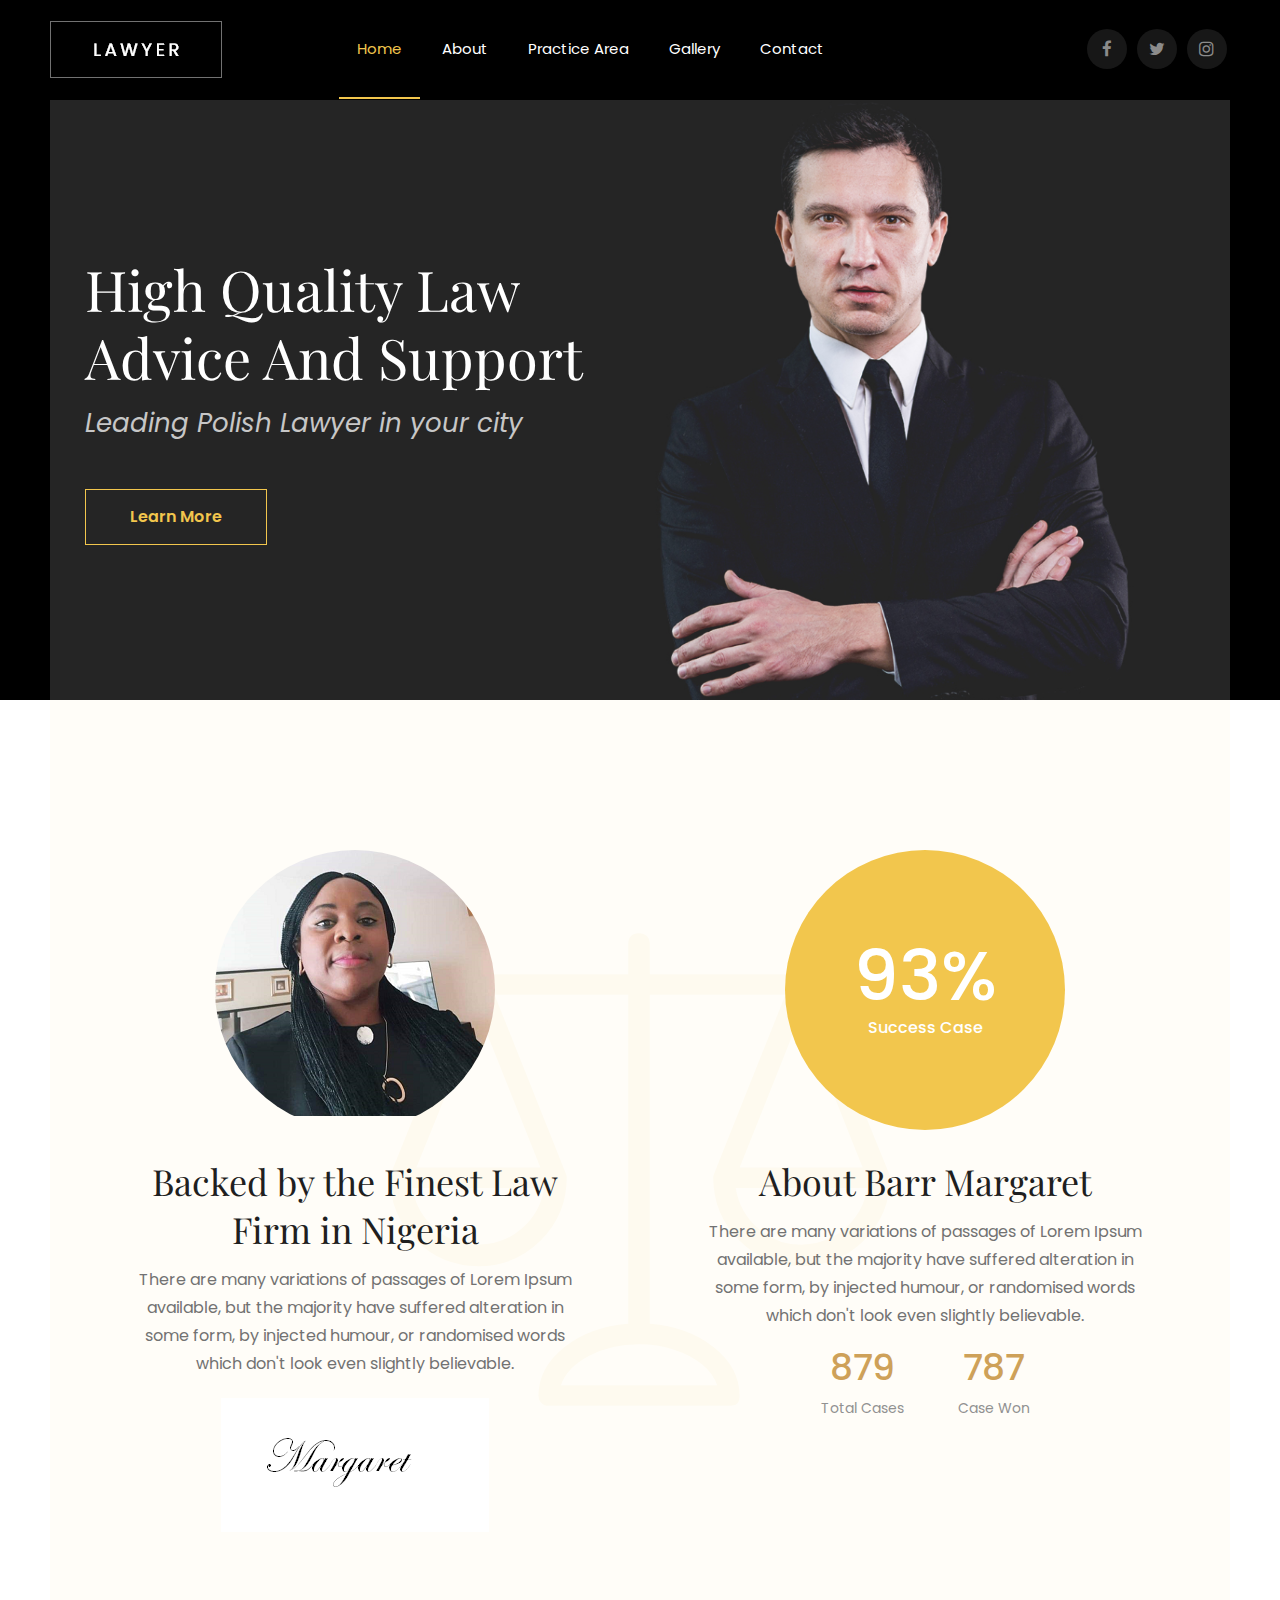
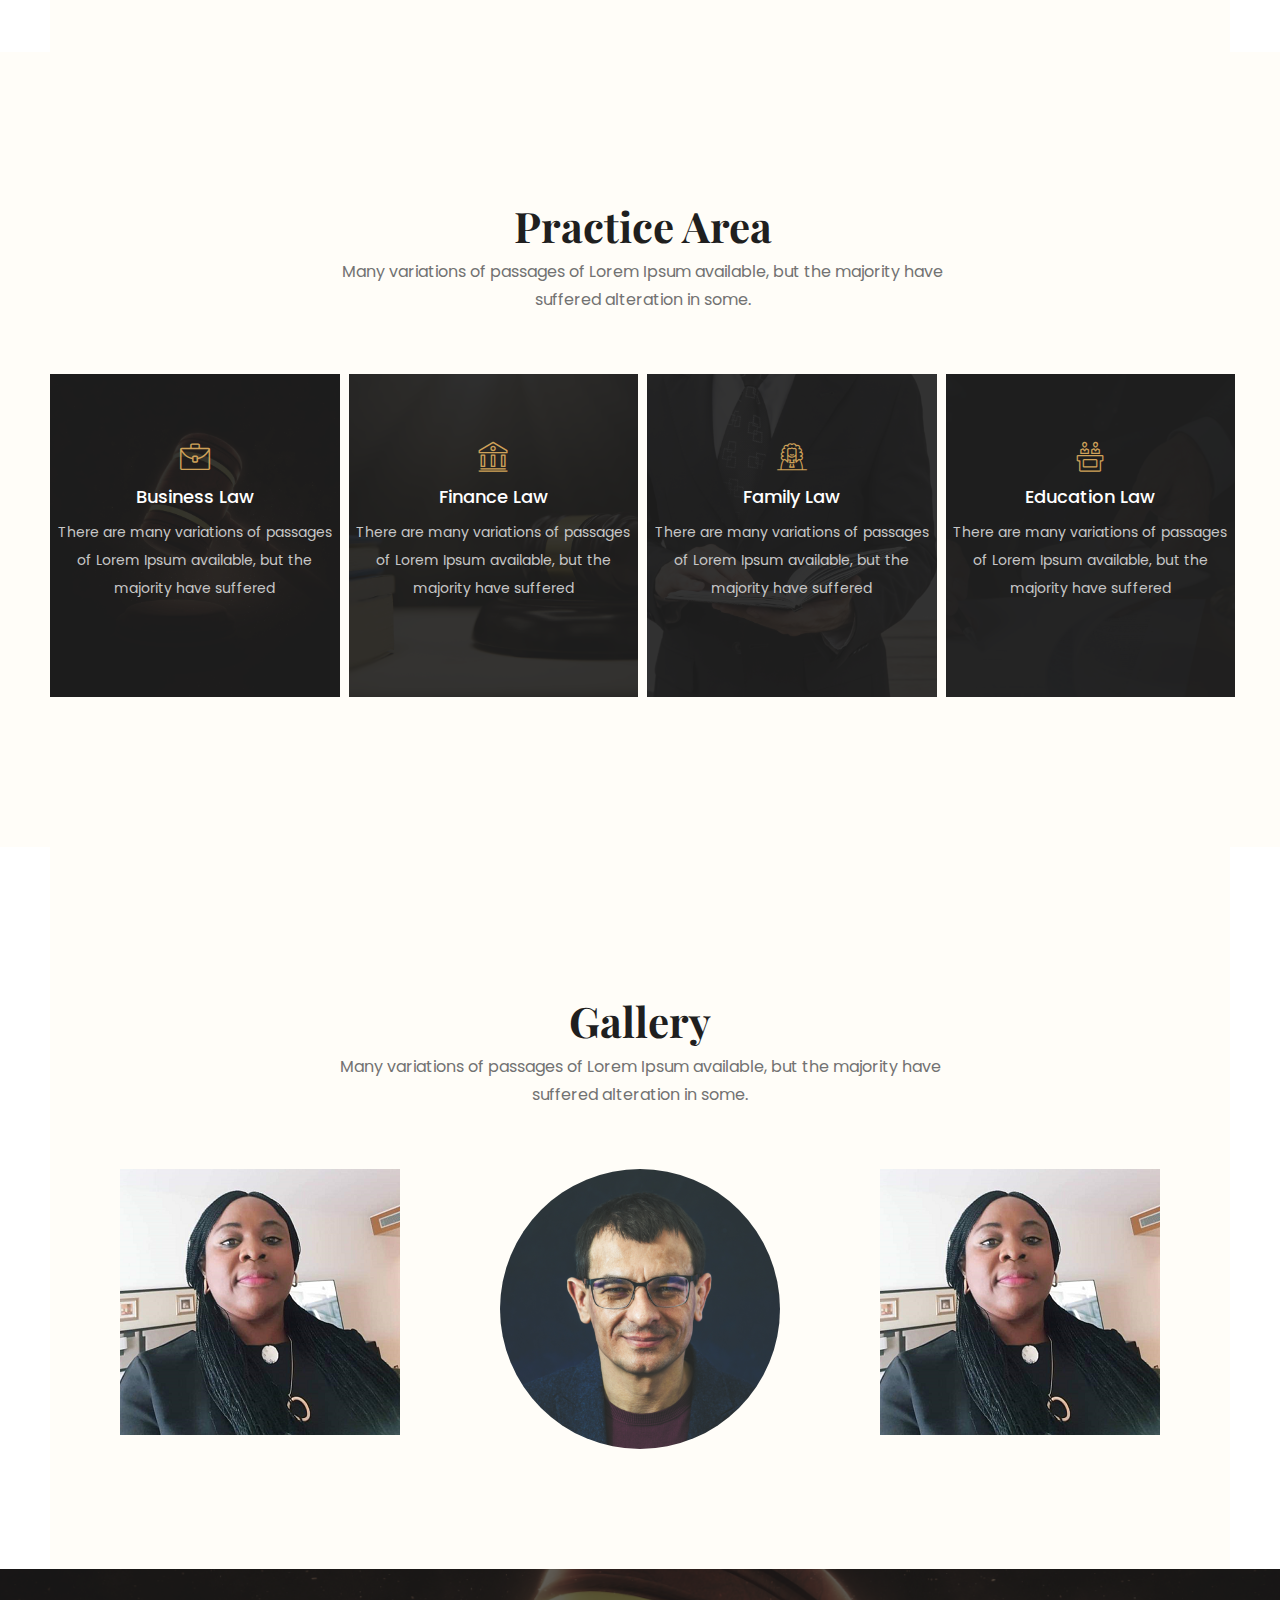
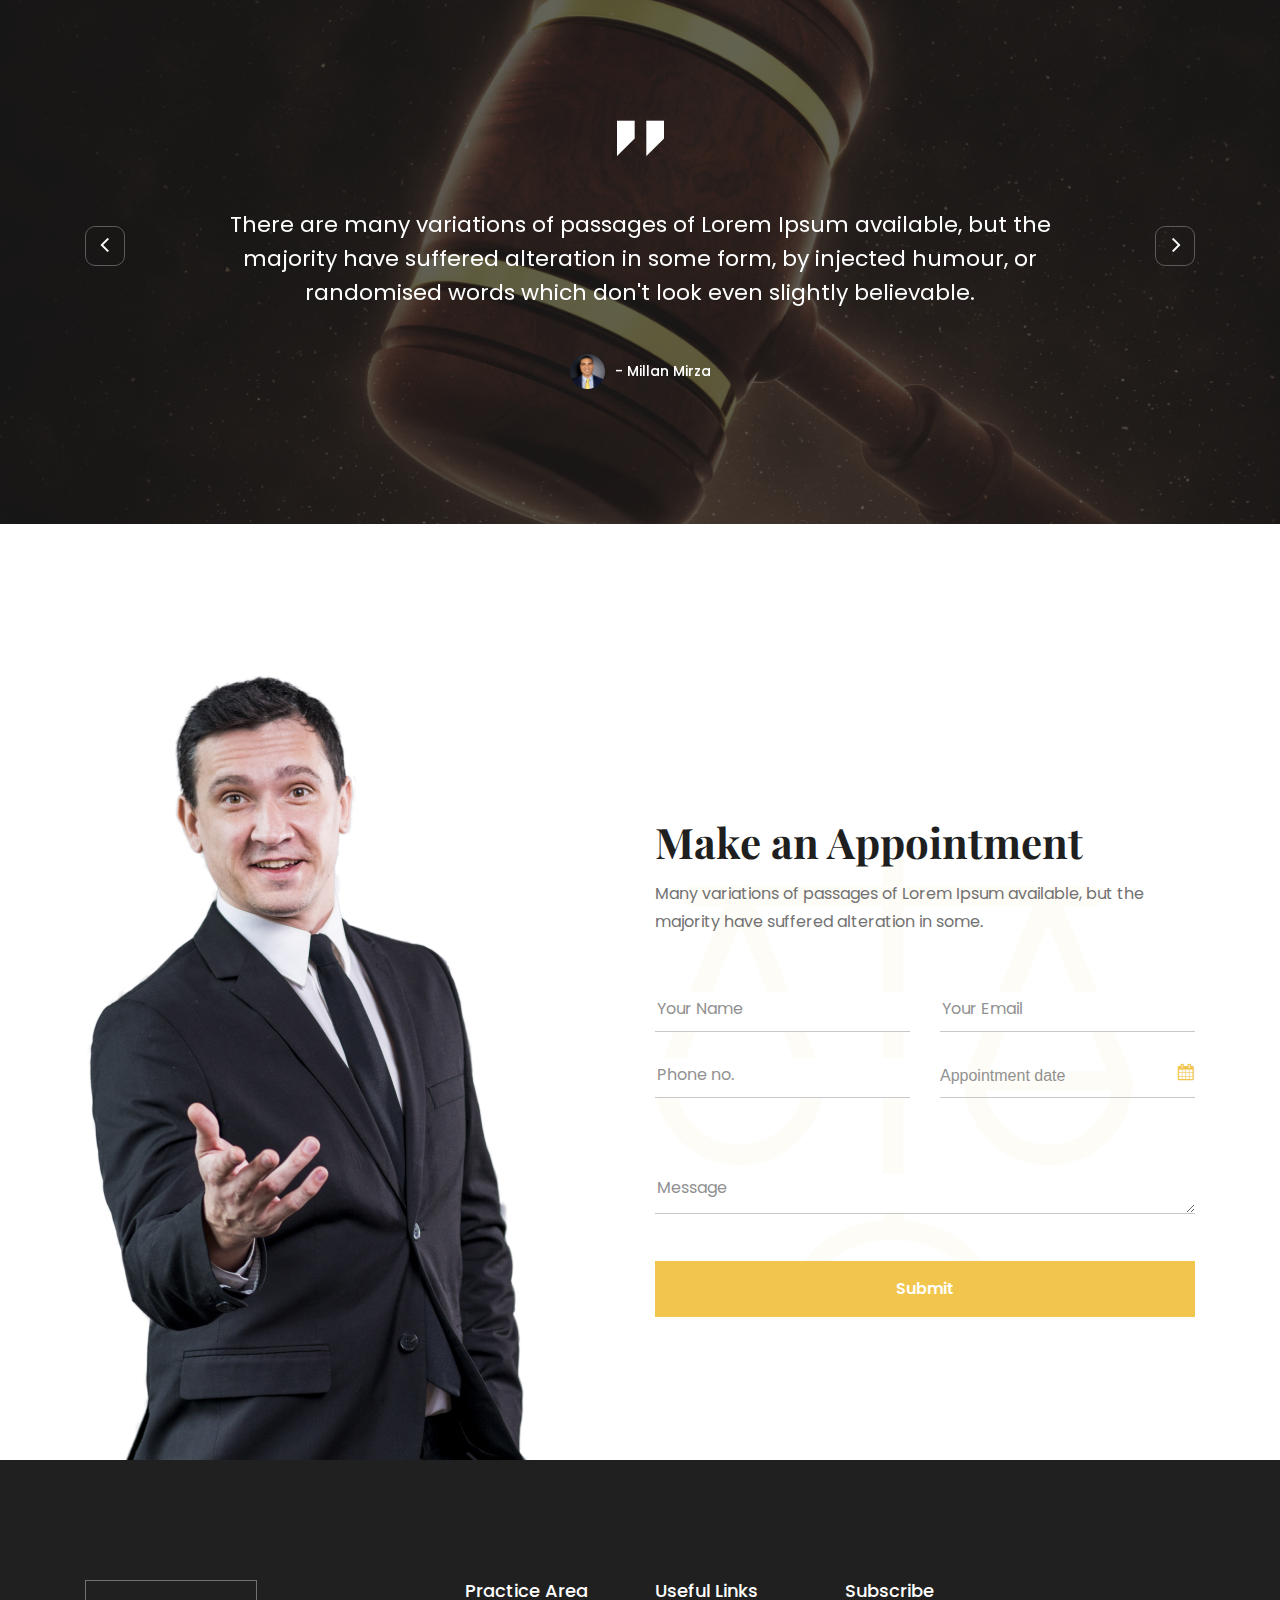
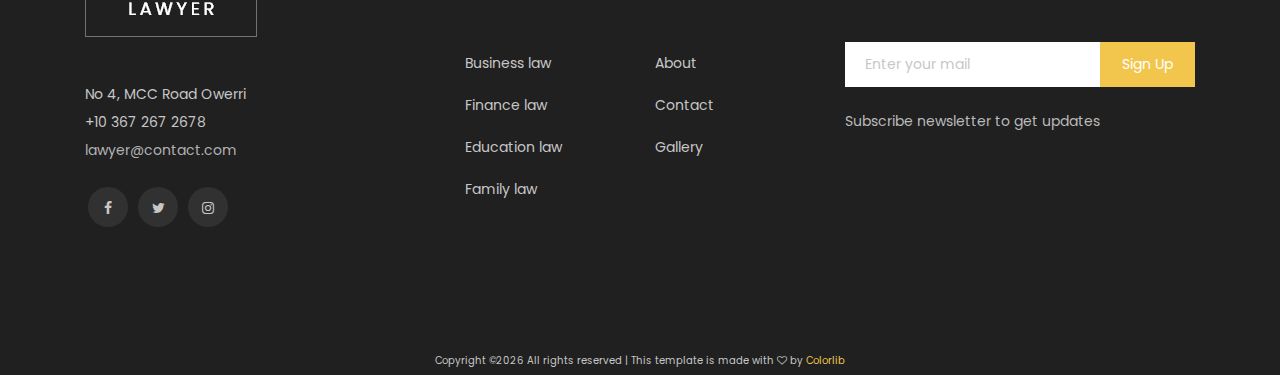
<file: index.html>
<!doctype html>
<html class="no-js" lang="zxx">

<head>
    <meta charset="utf-8">
    <meta http-equiv="x-ua-compatible" content="ie=edge">
    <title>Lawyer</title>
    <meta name="description" content="">
    <meta name="viewport" content="width=device-width, initial-scale=1">

    <!-- <link rel="manifest" href="site.webmanifest"> -->
    <!-- <link rel="shortcut icon" type="image/x-icon" href="img/favicon.png"> -->
    <!-- Place favicon.ico in the root directory -->

    <!-- CSS here -->
    <link rel="stylesheet" href="css/bootstrap.min.css">
    <link rel="stylesheet" href="css/owl.carousel.min.css">
    <link rel="stylesheet" href="css/magnific-popup.css">
    <link rel="stylesheet" href="css/font-awesome.min.css">
    <link rel="stylesheet" href="css/themify-icons.css">
    <link rel="stylesheet" href="css/nice-select.css">
    <link rel="stylesheet" href="css/flaticon.css">
    <link rel="stylesheet" href="css/flaticon.css">
    <link rel="stylesheet" href="css/gijgo.css">
    <link rel="stylesheet" href="css/slicknav.css">
    <link rel="stylesheet" href="css/style.css">
    <!-- <link rel="stylesheet" href="css/responsive.css"> -->
</head>

<body>
    <!--[if lte IE 9]>
            <p class="browserupgrade">You are using an <strong>outdated</strong> browser. Please <a href="https://browsehappy.com/">upgrade your browser</a> to improve your experience and security.</p>
        <![endif]-->

    <!-- header-start -->
    <header>
        <div class="header-area ">
            <div id="sticky-header" class="main-header-area">
                <div class="container-fluid p-0">
                    <div class="row align-items-center justify-content-between no-gutters">
                        <div class="col-xl-2 col-lg-2">
                            <div class="logo-img">
                                <a href="index.html">
                                    <img src="img/logo.png" alt="">
                                </a>
                            </div>
                        </div>
                        <div class="col-xl-7 col-lg-8">
                            <div class="main-menu  d-none d-lg-block">
                                <nav>
                                    <ul id="navigation">
                                        <li><a class="active" href="index.html">home</a></li>
                                        <li><a href="about.html">About</a></li>
                                        <li><a href="Practice.html">Practice Area</a></li>
                                        <li><a href="gallery.html">Gallery</a></li>
                                        <!--<li><a href="#">blog <i class="ti-angle-down"></i></a>
                                            <ul class="submenu">
                                                <li><a href="blog.html">blog</a></li>
                                                <li><a href="single-blog.html">single-blog</a></li>
                                            </ul>
                                        </li>-->
                                        <!--<li><a href="#">pages <i class="ti-angle-down"></i></a>
                                            <ul class="submenu">
                                                <li><a href="elements.html">elements</a></li>
                                            </ul>
                                        </li>-->
                                        <li><a href="contact.html">Contact</a></li>
                                    </ul>
                                </nav>
                            </div>
                        </div>
                        <div class="col-xl-3 col-lg-2 d-none d-lg-block">
                            <div class="social_media_links">
                                <ul>
                                    <li><a href="#"> <i class="fa fa-facebook"></i> </a></li>
                                    <li><a href="#"> <i class="fa fa-twitter"></i> </a></li>
                                    <li><a href="#"> <i class="fa fa-instagram"></i> </a></li>
                                </ul>
                            </div>
                        </div>
                        <div class="col-12">
                            <div class="mobile_menu d-block d-lg-none"></div>
                        </div>
                    </div>
                </div>
            </div>
        </div>
    </header>
    <!-- header-end -->

    <!-- slider_area_start -->
    <div class="slider_area ">
        <div class="slider_area_inner slider_bg_1 d-flex align-items-center">
            <div class="container">
                <div class="row">
                    <div class="col-xl-7">
                        <div class="single_slider">
                            <div class="slider_text">
                                <h3>High Quality Law <br>
                                    Advice and Support</h3>
                                <p>Leading Polish Lawyer in your city</p>
                                <a href="#" class="boxed-btn4 ">Learn More</a>
                            </div>
                        </div>
                    </div>
                </div>
            </div>
        </div>
    </div>
    <!-- slider_area_end -->

    <!-- about_area _start  -->
    <div class="about_area">
        <div class="opacity_icon d-none d-lg-block">
            <i class="flaticon-balance"></i>
        </div>
        <div class="container">
            <div class="row">
                <div class="col-xl-6 col-md-6">
                    <div class="single_about_info text-center">
                        <div class="about_thumb">
                            <img src="img/about/1.png" alt="">
                        </div>
                        <h3>Backed by the Finest Law <br>
                            Firm in Nigeria</h3>
                        <p>There are many variations of passages of Lorem Ipsum <br> available, but the majority have
                            suffered alteration in <br> some form, by injected humour, or randomised words <br> which
                            don't look even slightly believable. </p>
                        <div class="signature">
                            <img src="img/about/signature.png" alt="">
                        </div>
                    </div>
                </div>
                <div class="col-xl-6 col-md-6">
                    <div class="single_about_info text-center">
                        <div class="about_thumb">
                            <div class="image_hover">
                                <div class="hover_inner">
                                    <h2>93%</h2>
                                    <span>Success Case</span>
                                </div>
                            </div>
                        </div>
                        <h3>About Barr Margaret</h3>
                        <p>There are many variations of passages of Lorem Ipsum <br> available, but the majority have
                            suffered alteration in <br> some form, by injected humour, or randomised words <br> which
                            don't look even slightly believable. </p>
                        <div class="total_cases">
                            <div class="single_cases">
                                <h4>879</h4>
                                <p>Total Cases</p>
                            </div>
                            <div class="single_cases">
                                <h4>787</h4>
                                <p>Case Won</p>
                            </div>
                        </div>
                    </div>
                </div>
            </div>
        </div>
    </div>
    <!-- about_area _end -->

    <!-- practice_area_start -->
    <div class="practice_area">
        <div class="container-fluid p-0">
            <div class="row">
                <div class="col-xl-12">
                    <div class="section_title text-center mb-60">
                        <h3>Practice Area</h3>
                        <p>Many variations of passages of Lorem Ipsum available, but the majority have <br> suffered alteration in some.</p>
                    </div>
                </div>
            </div>
            <div class="row no-gutters">
                <div class="col-xl-3 col-md-6">
                    <div class="single_practice">
                        <div class="practice_image">
                            <img src="img/practice/1.png" alt="">
                        </div>
                        <div class="practice_hover text-center">
                            <div class="hover_inner">
                                <i class="flaticon-case"></i>
                                <h3>Business Law</h3>
                                <p>There are many variations of passages of <br> Lorem Ipsum available, <br> but the
                                    majority have suffered</p>
                                <a href="#" class="lern_more">Learn More</a>
                            </div>
                        </div>
                    </div>
                </div>
                <div class="col-xl-3 col-md-6">
                    <div class="single_practice">
                        <div class="practice_image">
                            <img src="img/practice/2.png" alt="">
                        </div>
                        <div class="practice_hover text-center">
                            <div class="hover_inner">
                                <i class="flaticon-courthouse"></i>
                                <h3>Finance Law</h3>
                                <p>There are many variations of passages of <br> Lorem Ipsum available, <br> but the
                                    majority have suffered</p>
                                <a href="#" class="lern_more">Learn More</a>
                            </div>
                        </div>
                    </div>
                </div>
                <div class="col-xl-3 col-md-6">
                    <div class="single_practice">
                        <div class="practice_image">
                            <img src="img/practice/3.png" alt="">
                        </div>
                        <div class="practice_hover text-center">
                            <div class="hover_inner">
                                <i class="flaticon-judge"></i>
                                <h3>Family Law</h3>
                                <p>There are many variations of passages of <br> Lorem Ipsum available, <br> but the
                                    majority have suffered</p>
                                <a href="#" class="lern_more">Learn More</a>
                            </div>
                        </div>
                    </div>
                </div>
                <div class="col-xl-3 col-md-6">
                    <div class="single_practice">
                        <div class="practice_image">
                            <img src="img/practice/4.png" alt="">
                        </div>
                        <div class="practice_hover text-center">
                            <div class="hover_inner">
                                <i class="flaticon-jury"></i>
                                <h3>Education Law</h3>
                                <p>There are many variations of passages of <br> Lorem Ipsum available, <br> but the
                                    majority have suffered</p>
                                <a href="#" class="lern_more">Learn More</a>
                            </div>
                        </div>
                    </div>
                </div>
            </div>
        </div>
    </div>
    <!-- practice_area_end -->

    <!-- our_loyers-start  -->
    <div class="our_loyers">
        <div class="container">
                <div class="row">
                        <div class="col-xl-12">
                            <div class="section_title text-center mb-60">
                                <h3>Gallery</h3>
                                <p>Many variations of passages of Lorem Ipsum available, but the majority have <br> suffered alteration in some.</p>
                            </div>
                        </div>
                    </div>          
                <div class="row">
                    <div class="col-xl-4 col-md-6 col-lg-4">
                        <div class="single_loyers text-center">
                            <div class="thumb">
                                <img src="img/lawyers/1.png" alt="">
                            </div>
                        </div>
                    </div>
                    <div class="col-xl-4 col-md-6 col-lg-4">
                        <div class="single_loyers text-center">
                            <div class="thumb">
                                <img src="img/lawyers/2.png" alt="">
                            </div>
                        </div>
                    </div>
                    <div class="col-xl-4 col-md-6 col-lg-4">
                        <div class="single_loyers text-center">
                            <div class="thumb">
                                <img src="img/lawyers/3.png" alt="">
                            </div>
                        </div>
                    </div>
                </div>
            
        </div>
    </div>
    <!-- our_loyers-end  -->

    <!-- testmonial_area_start  -->
    <div class="testmonial_area testmonial_bg_1 overlay2">
        <div class="container">
            <div class="row">
                <div class="col-xl-12">
                    <div class="testmonial_active owl-carousel">
                        <div class="single_testmonial text-center">
                            <i class="flaticon-straight-quotes"></i>
                            <p>There are many variations of passages of Lorem Ipsum available, but the <br> majority have suffered alteration in some form, by injected humour, or <br> randomised words which don't look even slightly believable. </p>
                            <div class="author_info d-flex justify-content-center align-items-center">
                                <div class="thumb">
                                    <img src="img/testmonial/smaill_thumb.png" alt="">
                                </div>
                                <span>- Millan Mirza</span>
                            </div>
                        </div>
                        <div class="single_testmonial text-center">
                            <i class="flaticon-straight-quotes"></i>
                            <p>There are many variations of passages of Lorem Ipsum available, but the <br> majority have suffered alteration in some form, by injected humour, or <br> randomised words which don't look even slightly believable. </p>
                            <div class="author_info d-flex justify-content-center align-items-center">
                                <div class="thumb">
                                    <img src="img/testmonial/smaill_thumb.png" alt="">
                                </div>
                                <span>- Millan Mirza</span>
                            </div>
                        </div>
                        <div class="single_testmonial text-center">
                            <i class="flaticon-straight-quotes"></i>
                            <p>There are many variations of passages of Lorem Ipsum available, but the <br> majority have suffered alteration in some form, by injected humour, or <br> randomised words which don't look even slightly believable. </p>
                            <div class="author_info d-flex justify-content-center align-items-center">
                                <div class="thumb">
                                    <img src="img/testmonial/smaill_thumb.png" alt="">
                                </div>
                                <span>- Millan Mirza</span>
                            </div>
                        </div>
                    </div>
                </div>
            </div>
        </div>
    </div>
    <!-- testmonial_area_end  -->

    <div class="appointment_area">
        <div class="container">
            <div class="row align-items-center">
                <div class="col-xl-5 col-md-6 col-lg-6">
                    <div class="appiontment_thumb d-none d-lg-block">
                        <img src="img/appointment/1.png" alt="">
                    </div>
                </div>
                <div class="col-xl-6 offset-xl-1 col-md-6 col-md-12 col-lg-6">
                    <div class="appointment_info">
                        <div class="opacity_icon d-none d-lg-block">
                            <i class="flaticon-balance"></i>
                        </div>
                        <h3>Make an Appointment</h3>
                        <p>Many variations of passages of Lorem Ipsum available, but the majority have suffered alteration in some.</p>
                        <form action="#">
                                <div class="row">
                                    <div class="col-xl-6 col-md-6">
                                            <input type="text" placeholder="Your Name">
                                    </div>
                                    <div class="col-xl-6 col-md-6">
                                            <input type="email" placeholder="Your Email">
                                    </div>
                                    <div class="col-xl-6 col-md-6">
                                            <input type="text" placeholder="Phone no.">
                                    </div>
                                    <div class="col-xl-6 col-md-6">
                                        <input id="datepicker" placeholder="Appointment date">
                                    </div>
                                    <div class="col-xl-12">
                                        <textarea placeholder="Message" ></textarea>
                                    </div>
                                    <div class="col-xl-12">
                                        <div class="appoinment_button">
                                            <button class="boxed-btn5 " type="submit" >Submit</button>
                                        </div>
                                    </div>
                                </div>
        
                            </form>
                    </div>

                </div>
            </div>
        </div>
    </div>

    <!-- footer_start -->
    <footer class="footer">
        <div class="footer_top">
            <div class="container">
                <div class="row">
                    <div class="col-xl-4 col-md-6 col-lg-3">
                        <div class="footer_widget">
                            <div class="footer_logo">
                                <a href="index.html">
                                    <img src="img/logo.png" alt="">
                                </a>
                            </div>
                            <p class="footer_text">No 4, MCC Road Owerri <br>
                                +10 367 267 2678 <br>
                                <a class="domain" href="#">lawyer@contact.com</a></p>
                            <div class="socail_links">
                                <ul>
                                    <li>
                                        <a href="#">
                                            <i class="fa fa-facebook"></i>
                                        </a>
                                    </li>
                                    <li>
                                        <a href="#">
                                            <i class="fa fa-twitter"></i>
                                        </a>
                                    </li>
                                    <li>
                                        <a href="#">
                                            <i class="fa fa-instagram"></i>
                                        </a>
                                    </li>
                                </ul>
                            </div>
                        </div>
                    </div>
                    <div class="col-xl-2 col-md-6 col-lg-2">
                        <div class="footer_widget">
                            <h3 class="footer_title">
                                    Practice Area
                            </h3>
                            <ul>
                                <li><a href="#">Business law
                                    </a></li>
                                <li><a href="#">Finance law</a></li>
                                <li><a href="#">Education law</a></li>
                                <li><a href="#">Family law</a></li>
                            </ul>
                        </div>
                    </div>
                    <div class="col-xl-2 col-md-6 col-lg-2">
                        <div class="footer_widget">
                            <h3 class="footer_title">
                                    Useful Links
                            </h3>
                            <ul>
                                <li><a href="#">About</a></li>
                                <!--<li><a href="#">Blog</a></li>-->
                                <li><a href="#"> Contact</a></li>
                                <li><a href="#">Gallery</a></li>
                            </ul>
                        </div>
                    </div>
                    <div class="col-xl-4 col-md-6 col-lg-4">
                        <div class="footer_widget">
                            <h3 class="footer_title">
                                    Subscribe
                            </h3>
                            <form action="#" class="newsletter_form">
                                <input type="text" placeholder="Enter your mail">
                                <button type="submit">Sign Up</button>
                            </form>
                            <p class="newsletter_text">Subscribe newsletter to get updates</p>
                        </div>
                    </div>
                </div>
            </div>
        </div>
        <div class="copy-right_text">
            <div class="container">
                <div class="footer_border"></div>
                <div class="row">
                    <div class="col-xl-12">
                        <p class="copy_right text-center">
                            <!-- Link back to Colorlib can't be removed. Template is licensed under CC BY 3.0. -->
Copyright &copy;<script>document.write(new Date().getFullYear());</script> All rights reserved | This template is made with <i class="fa fa-heart-o" aria-hidden="true"></i> by <a href="https://colorlib.com" target="_blank">Colorlib</a>
<!-- Link back to Colorlib can't be removed. Template is licensed under CC BY 3.0. -->
                        </p>
                    </div>
                </div>
            </div>
        </div>
    </footer>
    <!-- footer_end -->


    <!-- JS here -->
    <script src="js/vendor/modernizr-3.5.0.min.js"></script>
    <script src="js/vendor/jquery-1.12.4.min.js"></script>
    <script src="js/popper.min.js"></script>
    <script src="js/bootstrap.min.js"></script>
    <script src="js/owl.carousel.min.js"></script>
    <script src="js/isotope.pkgd.min.js"></script>
    <script src="js/ajax-form.js"></script>
    <script src="js/waypoints.min.js"></script>
    <script src="js/jquery.counterup.min.js"></script>
    <script src="js/imagesloaded.pkgd.min.js"></script>
    <script src="js/scrollIt.js"></script>
    <script src="js/jquery.scrollUp.min.js"></script>
    <script src="js/wow.min.js"></script>
    <script src="js/nice-select.min.js"></script>
    <script src="js/gijgo.min.js"></script>
    <script src="js/jquery.slicknav.min.js"></script>
    <script src="js/jquery.magnific-popup.min.js"></script>
    <script src="js/plugins.js"></script>

    <!--contact js-->
    <script src="js/contact.js"></script>
    <script src="js/jquery.ajaxchimp.min.js"></script>
    <script src="js/jquery.form.js"></script>
    <script src="js/jquery.validate.min.js"></script>
    <script src="js/mail-script.js"></script>

    <script src="js/main.js"></script>

    <script>
            $('#datepicker').datepicker({
                iconsLibrary: 'fontawesome',
                // disableDaysOfWeek: [0, 0],
            //     icons: {
            //      rightIcon: '<span class="fa fa-caret-down"></span>'
            //  }
            });
            $('#datepicker2').datepicker({
                iconsLibrary: 'fontawesome',
                icons: {
                 rightIcon: '<span class="fa fa-caret-down"></span>'
             }
    
            });
            var timepicker = $('#timepicker').timepicker({
             format: 'HH.MM'
         });
        </script>
</body>

</html>
</file>
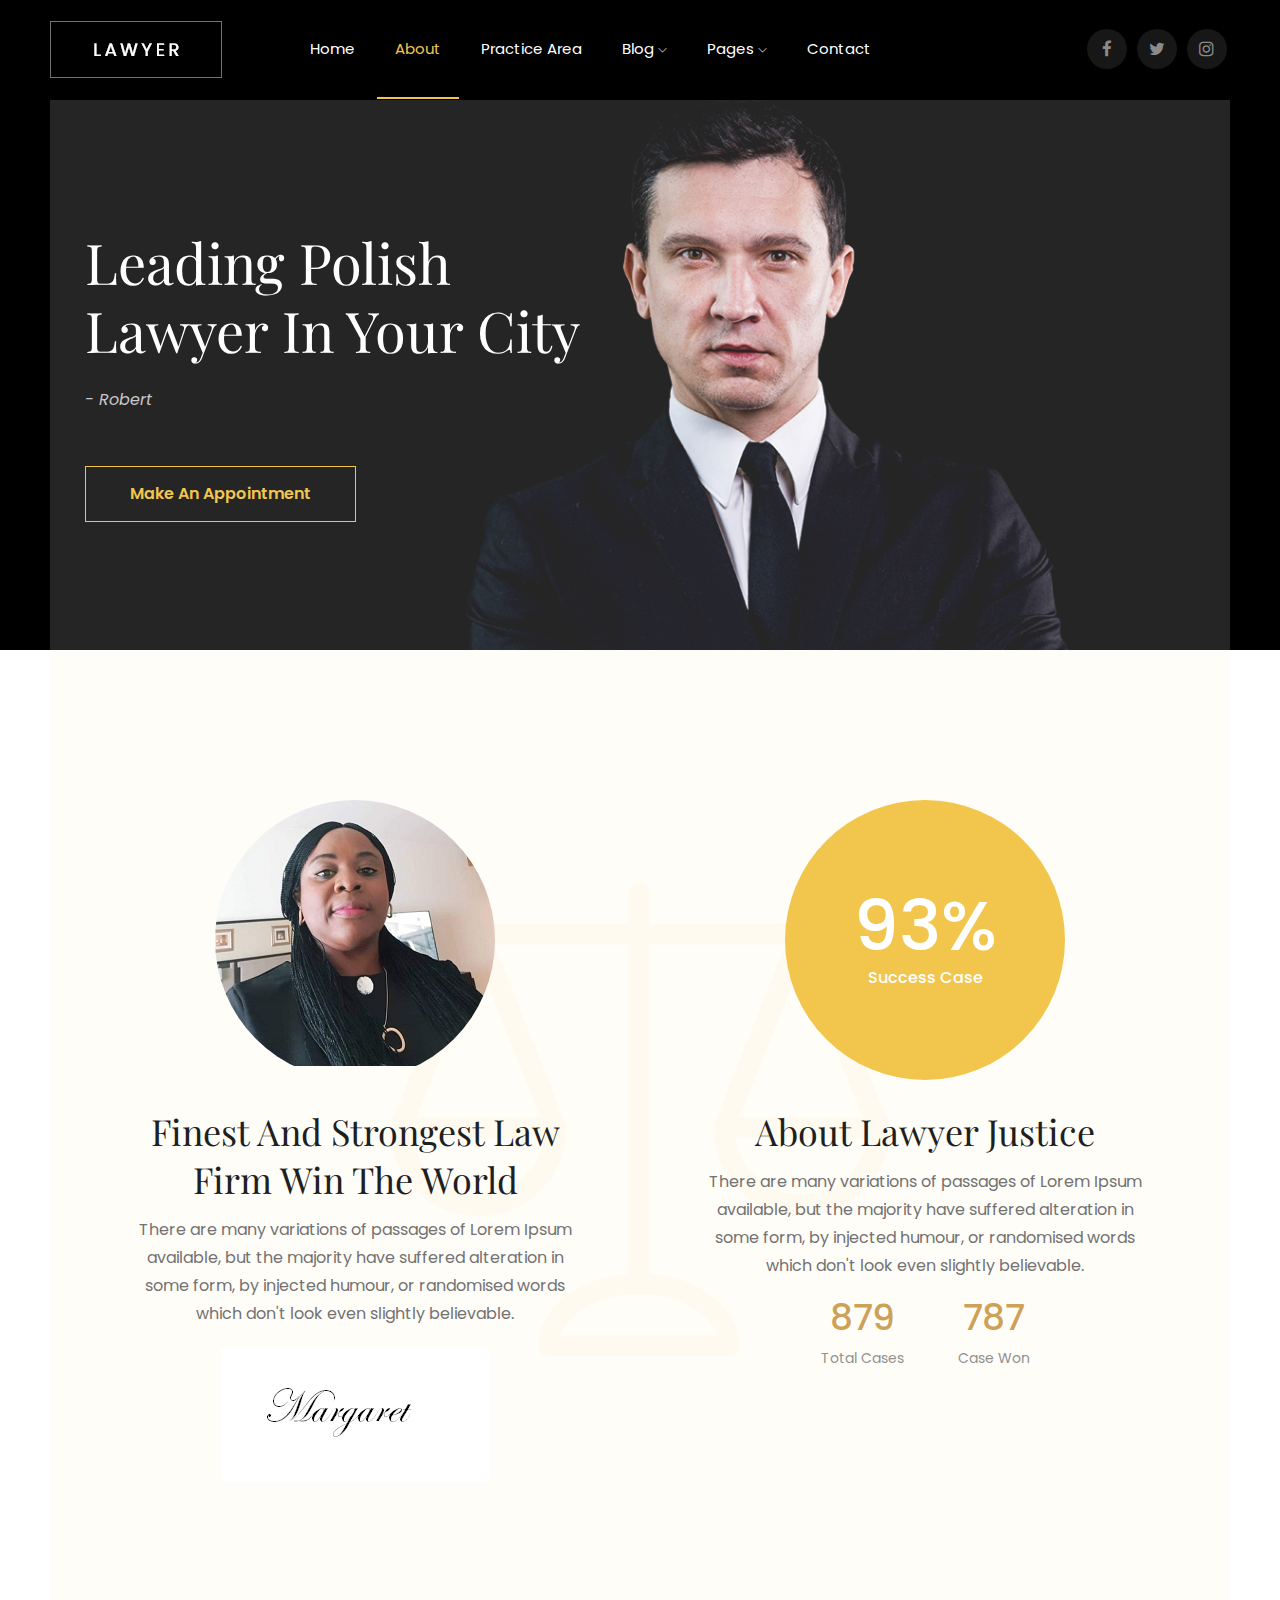
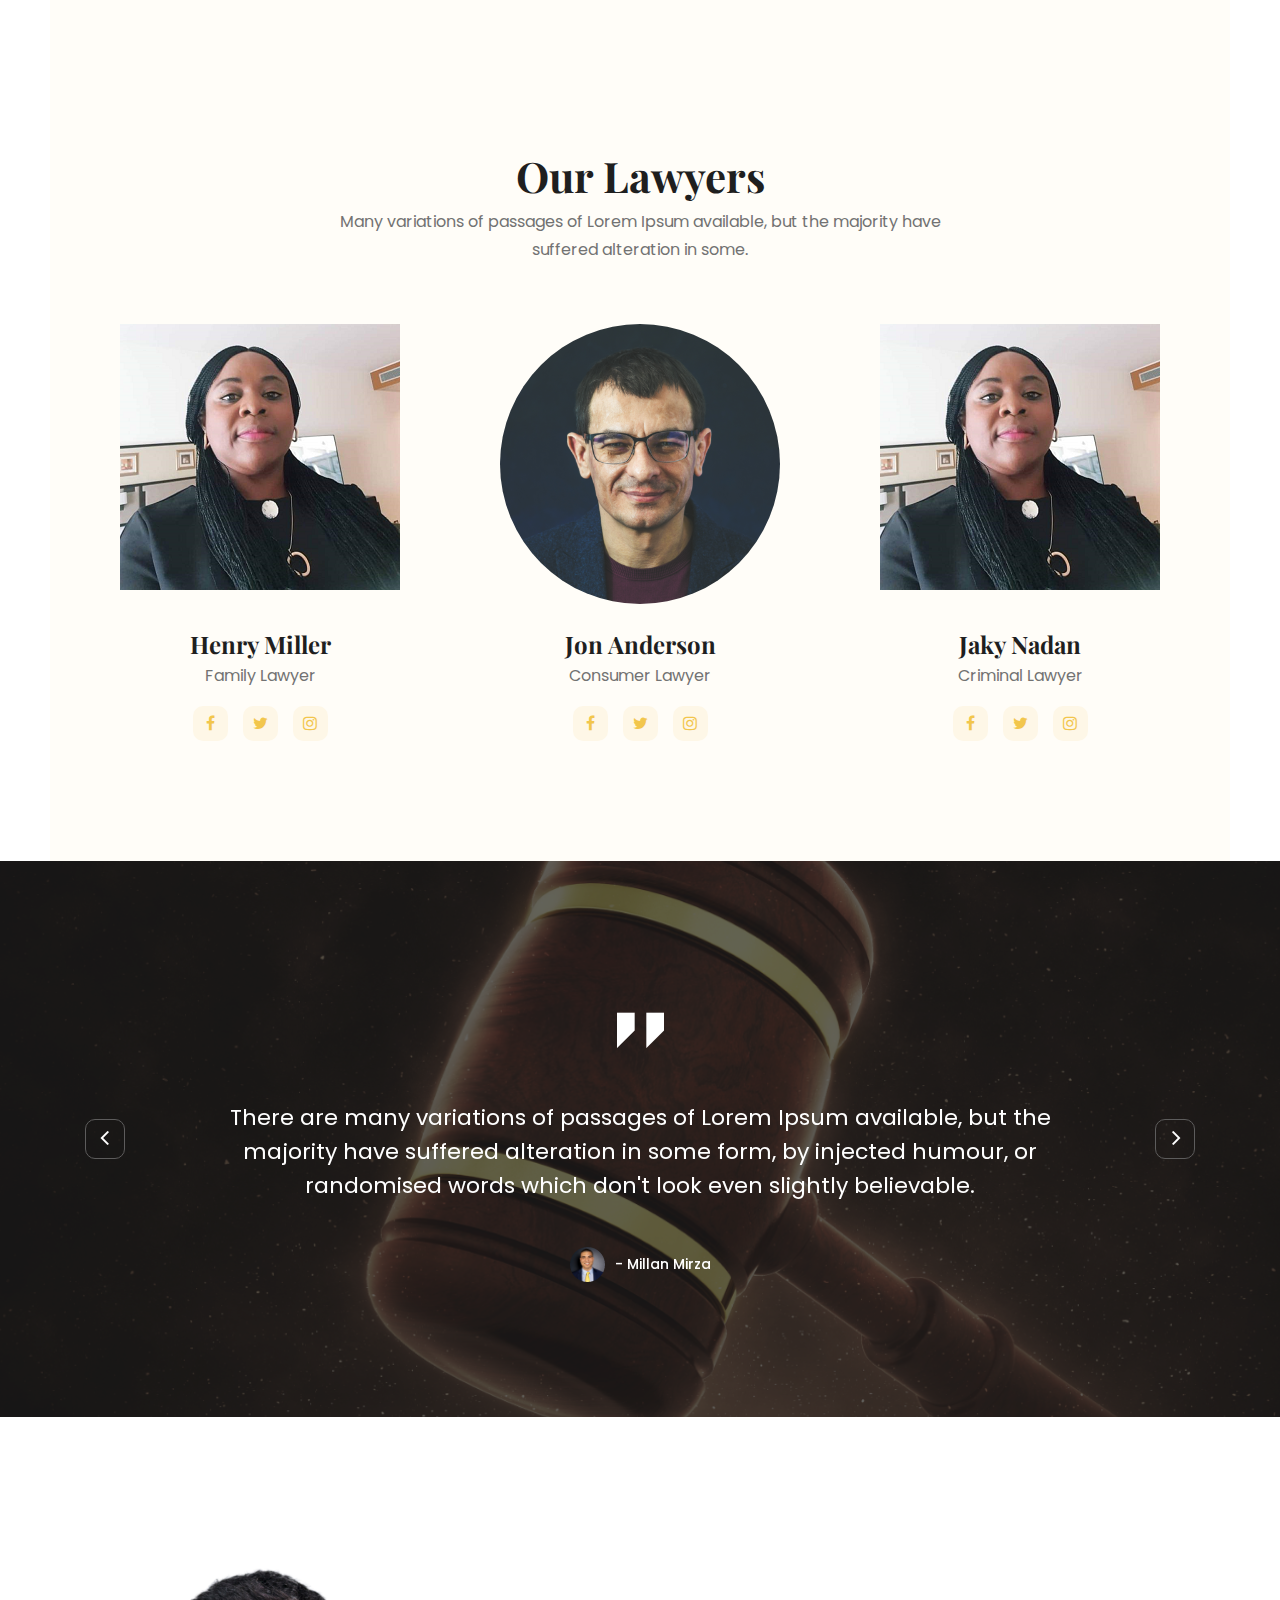
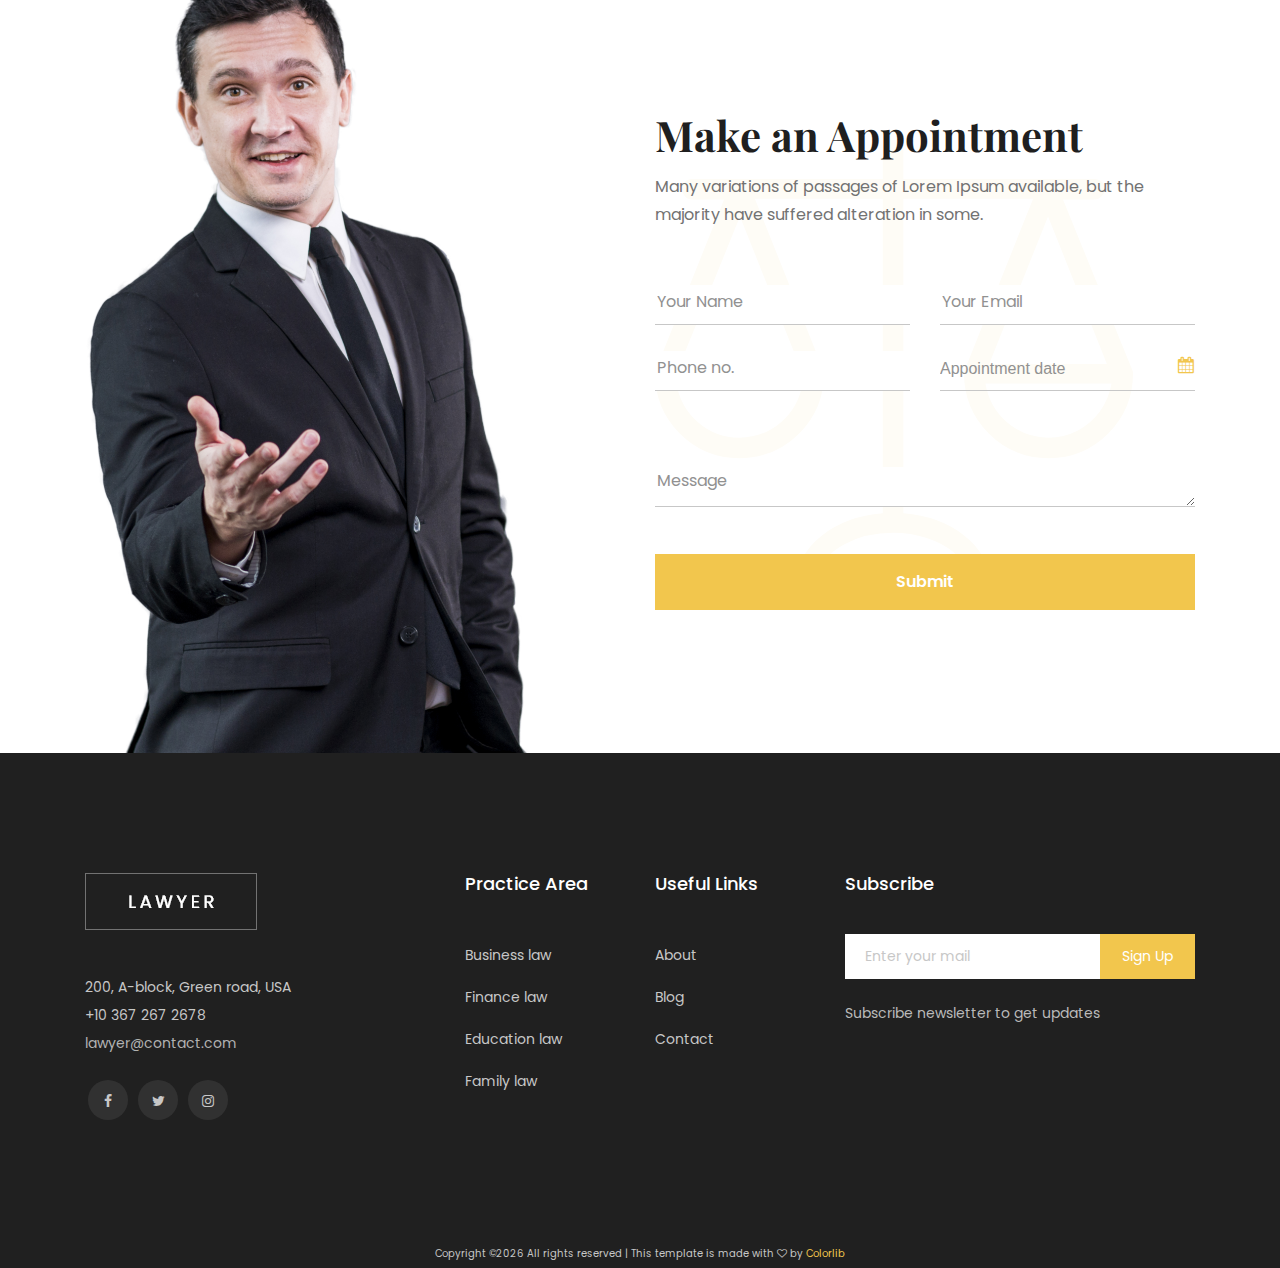
<file: about.html>
<!doctype html>
<html class="no-js" lang="zxx">

<head>
    <meta charset="utf-8">
    <meta http-equiv="x-ua-compatible" content="ie=edge">
    <title>Lawyer</title>
    <meta name="description" content="">
    <meta name="viewport" content="width=device-width, initial-scale=1">

    <!-- <link rel="manifest" href="site.webmanifest"> -->
    <!-- <link rel="shortcut icon" type="image/x-icon" href="img/favicon.png"> -->
    <!-- Place favicon.ico in the root directory -->

    <!-- CSS here -->
    <link rel="stylesheet" href="css/bootstrap.min.css">
    <link rel="stylesheet" href="css/owl.carousel.min.css">
    <link rel="stylesheet" href="css/magnific-popup.css">
    <link rel="stylesheet" href="css/font-awesome.min.css">
    <link rel="stylesheet" href="css/themify-icons.css">
    <link rel="stylesheet" href="css/nice-select.css">
    <link rel="stylesheet" href="css/flaticon.css">
    <link rel="stylesheet" href="css/flaticon.css">
    <link rel="stylesheet" href="css/gijgo.css">
    <link rel="stylesheet" href="css/slicknav.css">
    <link rel="stylesheet" href="css/style.css">
    <!-- <link rel="stylesheet" href="css/responsive.css"> -->
</head>

<body>
    <!--[if lte IE 9]>
            <p class="browserupgrade">You are using an <strong>outdated</strong> browser. Please <a href="https://browsehappy.com/">upgrade your browser</a> to improve your experience and security.</p>
        <![endif]-->

    <!-- header-start -->
    <header>
        <div class="header-area ">
            <div id="sticky-header" class="main-header-area">
                <div class="container-fluid p-0">
                    <div class="row align-items-center justify-content-between no-gutters">
                        <div class="col-xl-2 col-lg-2">
                            <div class="logo-img">
                                <a href="index.html">
                                    <img src="img/logo.png" alt="">
                                </a>
                            </div>
                        </div>
                        <div class="col-xl-7 col-lg-8">
                            <div class="main-menu  d-none d-lg-block">
                                <nav>
                                    <ul id="navigation">
                                        <li><a href="index.html">home</a></li>
                                        <li><a class="active" href="about.html">About</a></li>
                                        <li><a href="Practice.html">Practice Area</a></li>
                                        <li><a href="#">blog <i class="ti-angle-down"></i></a>
                                            <ul class="submenu">
                                                <li><a href="blog.html">blog</a></li>
                                                <li><a href="single-blog.html">single-blog</a></li>
                                            </ul>
                                        </li>
                                        <li><a href="#">pages <i class="ti-angle-down"></i></a>
                                            <ul class="submenu">
                                                <li><a href="elements.html">elements</a></li>
                                            </ul>
                                        </li>
                                        <li><a href="contact.html">Contact</a></li>
                                    </ul>
                                </nav>
                            </div>
                        </div>
                        <div class="col-xl-3 col-lg-2 d-none d-lg-block">
                            <div class="social_media_links">
                                <ul>
                                    <li><a href="#"> <i class="fa fa-facebook"></i> </a></li>
                                    <li><a href="#"> <i class="fa fa-twitter"></i> </a></li>
                                    <li><a href="#"> <i class="fa fa-instagram"></i> </a></li>
                                </ul>
                            </div>
                        </div>
                        <div class="col-12">
                            <div class="mobile_menu d-block d-lg-none"></div>
                        </div>
                    </div>
                </div>
            </div>
        </div>
    </header>
    <!-- header-end -->

    <!-- slider_area_start -->
    <div class="slider_area ">
        <div class="slider_area_inner slider_area_inner2 slider_bg_2 d-flex align-items-center">
            <div class="container">
                <div class="row">
                    <div class="col-xl-7">
                        <div class="single_slider">
                            <div class="slider_text">
                                <h3>Leading Polish <br> 
                                    Lawyer in your city</h3>
                                <p class="name" >- Robert</p>
                                <a href="#" class="boxed-btn4 ">Make an Appointment</a>
                            </div>
                        </div>
                    </div>
                </div>
            </div>
        </div>
    </div>
    <!-- slider_area_end -->

    <!-- about_area _start  -->
    <div class="about_area">
        <div class="opacity_icon d-none d-lg-block">
            <i class="flaticon-balance"></i>
        </div>
        <div class="container">
            <div class="row">
                <div class="col-xl-6 col-md-6">
                    <div class="single_about_info text-center">
                        <div class="about_thumb">
                            <img src="img/about/1.png" alt="">
                        </div>
                        <h3>Finest And Strongest Law <br>
                            Firm Win The World</h3>
                        <p>There are many variations of passages of Lorem Ipsum <br> available, but the majority have
                            suffered alteration in <br> some form, by injected humour, or randomised words <br> which
                            don't look even slightly believable. </p>
                        <div class="signature">
                            <img src="img/about/signature.png" alt="">
                        </div>
                    </div>
                </div>
                <div class="col-xl-6 col-md-6">
                    <div class="single_about_info text-center">
                        <div class="about_thumb">
                            <div class="image_hover">
                                <div class="hover_inner">
                                    <h2>93%</h2>
                                    <span>Success Case</span>
                                </div>
                            </div>
                        </div>
                        <h3>About Lawyer Justice</h3>
                        <p>There are many variations of passages of Lorem Ipsum <br> available, but the majority have
                            suffered alteration in <br> some form, by injected humour, or randomised words <br> which
                            don't look even slightly believable. </p>
                        <div class="total_cases">
                            <div class="single_cases">
                                <h4>879</h4>
                                <p>Total Cases</p>
                            </div>
                            <div class="single_cases">
                                <h4>787</h4>
                                <p>Case Won</p>
                            </div>
                        </div>
                    </div>
                </div>
            </div>
        </div>
    </div>
    <!-- about_area _end -->

    <!-- our_loyers-start  -->
    <div class="our_loyers">
        <div class="container">
                <div class="row">
                        <div class="col-xl-12">
                            <div class="section_title text-center mb-60">
                                <h3>Our Lawyers</h3>
                                <p>Many variations of passages of Lorem Ipsum available, but the majority have <br> suffered alteration in some.</p>
                            </div>
                        </div>
                    </div>
            <div class="row">
                <div class="col-xl-4 col-md-6 col-lg-4">
                    <div class="single_loyers text-center">
                        <div class="thumb">
                            <img src="img/lawyers/1.png" alt="">
                        </div>
                        <h3>Henry Miller</h3>
                        <span>Family Lawyer</span>
                        <div class="social_links">
                            <ul>
                                <li><a href="#"> <i class="fa fa-facebook"></i> </a></li>
                                <li><a href="#"> <i class="fa fa-twitter"></i> </a></li>
                                <li><a href="#"> <i class="fa fa-instagram"></i> </a></li>
                            </ul>
                        </div>
                    </div>
                </div>
                <div class="col-xl-4 col-md-6 col-lg-4">
                    <div class="single_loyers text-center">
                        <div class="thumb">
                            <img src="img/lawyers/2.png" alt="">
                        </div>
                        <h3>Jon Anderson</h3>
                        <span>Consumer Lawyer</span>
                        <div class="social_links">
                            <ul>
                                <li><a href="#"> <i class="fa fa-facebook"></i> </a></li>
                                <li><a href="#"> <i class="fa fa-twitter"></i> </a></li>
                                <li><a href="#"> <i class="fa fa-instagram"></i> </a></li>
                            </ul>
                        </div>
                    </div>
                </div>
                <div class="col-xl-4 col-md-6 col-lg-4">
                    <div class="single_loyers text-center">
                        <div class="thumb">
                            <img src="img/lawyers/3.png" alt="">
                        </div>
                        <h3>Jaky Nadan</h3>
                        <span>Criminal Lawyer</span>
                        <div class="social_links">
                            <ul>
                                <li><a href="#"> <i class="fa fa-facebook"></i> </a></li>
                                <li><a href="#"> <i class="fa fa-twitter"></i> </a></li>
                                <li><a href="#"> <i class="fa fa-instagram"></i> </a></li>
                            </ul>
                        </div>
                    </div>
                </div>
            </div>
        </div>
    </div>
    <!-- our_loyers-end  -->

    <!-- testmonial_area_start  -->
    <div class="testmonial_area testmonial_bg_1 overlay2">
        <div class="container">
            <div class="row">
                <div class="col-xl-12">
                    <div class="testmonial_active owl-carousel">
                        <div class="single_testmonial text-center">
                            <i class="flaticon-straight-quotes"></i>
                            <p>There are many variations of passages of Lorem Ipsum available, but the <br> majority have suffered alteration in some form, by injected humour, or <br> randomised words which don't look even slightly believable. </p>
                            <div class="author_info d-flex justify-content-center align-items-center">
                                <div class="thumb">
                                    <img src="img/testmonial/smaill_thumb.png" alt="">
                                </div>
                                <span>- Millan Mirza</span>
                            </div>
                        </div>
                        <div class="single_testmonial text-center">
                            <i class="flaticon-straight-quotes"></i>
                            <p>There are many variations of passages of Lorem Ipsum available, but the <br> majority have suffered alteration in some form, by injected humour, or <br> randomised words which don't look even slightly believable. </p>
                            <div class="author_info d-flex justify-content-center align-items-center">
                                <div class="thumb">
                                    <img src="img/testmonial/smaill_thumb.png" alt="">
                                </div>
                                <span>- Millan Mirza</span>
                            </div>
                        </div>
                        <div class="single_testmonial text-center">
                            <i class="flaticon-straight-quotes"></i>
                            <p>There are many variations of passages of Lorem Ipsum available, but the <br> majority have suffered alteration in some form, by injected humour, or <br> randomised words which don't look even slightly believable. </p>
                            <div class="author_info d-flex justify-content-center align-items-center">
                                <div class="thumb">
                                    <img src="img/testmonial/smaill_thumb.png" alt="">
                                </div>
                                <span>- Millan Mirza</span>
                            </div>
                        </div>
                    </div>
                </div>
            </div>
        </div>
    </div>
    <!-- testmonial_area_end  -->

    <div class="appointment_area">
        <div class="container">
            <div class="row align-items-center">
                <div class="col-xl-5 col-md-6 col-lg-6">
                    <div class="appiontment_thumb d-none d-lg-block">
                        <img src="img/appointment/1.png" alt="">
                    </div>
                </div>
                <div class="col-xl-6 offset-xl-1 col-md-6 col-md-12 col-lg-6">
                    <div class="appointment_info">
                        <div class="opacity_icon d-none d-lg-block">
                            <i class="flaticon-balance"></i>
                        </div>
                        <h3>Make an Appointment</h3>
                        <p>Many variations of passages of Lorem Ipsum available, but the majority have suffered alteration in some.</p>
                        <form action="#">
                                <div class="row">
                                    <div class="col-xl-6 col-md-6">
                                            <input type="text" placeholder="Your Name">
                                    </div>
                                    <div class="col-xl-6 col-md-6">
                                            <input type="email" placeholder="Your Email">
                                    </div>
                                    <div class="col-xl-6 col-md-6">
                                            <input type="text" placeholder="Phone no.">
                                    </div>
                                    <div class="col-xl-6 col-md-6">
                                        <input id="datepicker" placeholder="Appointment date">
                                    </div>
                                    <div class="col-xl-12">
                                        <textarea placeholder="Message" ></textarea>
                                    </div>
                                    <div class="col-xl-12">
                                        <div class="appoinment_button">
                                            <button class="boxed-btn5 " type="submit" >Submit</button>
                                        </div>
                                    </div>
                                </div>
        
                            </form>
                    </div>

                </div>
            </div>
        </div>
    </div>

    <!-- footer_start -->
    <footer class="footer">
        <div class="footer_top">
            <div class="container">
                <div class="row">
                    <div class="col-xl-4 col-md-6 col-lg-3">
                        <div class="footer_widget">
                            <div class="footer_logo">
                                <a href="index.html">
                                    <img src="img/logo.png" alt="">
                                </a>
                            </div>
                            <p class="footer_text">200, A-block, Green road, USA <br>
                                +10 367 267 2678 <br>
                                <a class="domain" href="#">lawyer@contact.com</a></p>
                            <div class="socail_links">
                                <ul>
                                    <li>
                                        <a href="#">
                                            <i class="fa fa-facebook"></i>
                                        </a>
                                    </li>
                                    <li>
                                        <a href="#">
                                            <i class="fa fa-twitter"></i>
                                        </a>
                                    </li>
                                    <li>
                                        <a href="#">
                                            <i class="fa fa-instagram"></i>
                                        </a>
                                    </li>
                                </ul>
                            </div>
                        </div>
                    </div>
                    <div class="col-xl-2 col-md-6 col-lg-2">
                        <div class="footer_widget">
                            <h3 class="footer_title">
                                    Practice Area
                            </h3>
                            <ul>
                                <li><a href="#">Business law
                                    </a></li>
                                <li><a href="#">Finance law</a></li>
                                <li><a href="#">Education law</a></li>
                                <li><a href="#">Family law</a></li>
                            </ul>
                        </div>
                    </div>
                    <div class="col-xl-2 col-md-6 col-lg-2">
                        <div class="footer_widget">
                            <h3 class="footer_title">
                                    Useful Links
                            </h3>
                            <ul>
                                <li><a href="#">About</a></li>
                                <li><a href="#">Blog</a></li>
                                <li><a href="#"> Contact</a></li>
                            </ul>
                        </div>
                    </div>
                    <div class="col-xl-4 col-md-6 col-lg-4">
                        <div class="footer_widget">
                            <h3 class="footer_title">
                                    Subscribe
                            </h3>
                            <form action="#" class="newsletter_form">
                                <input type="text" placeholder="Enter your mail">
                                <button type="submit">Sign Up</button>
                            </form>
                            <p class="newsletter_text">Subscribe newsletter to get updates</p>
                        </div>
                    </div>
                </div>
            </div>
        </div>
        <div class="copy-right_text">
            <div class="container">
                <div class="footer_border"></div>
                <div class="row">
                    <div class="col-xl-12">
                        <p class="copy_right text-center">
                            <!-- Link back to Colorlib can't be removed. Template is licensed under CC BY 3.0. -->
Copyright &copy;<script>document.write(new Date().getFullYear());</script> All rights reserved | This template is made with <i class="fa fa-heart-o" aria-hidden="true"></i> by <a href="https://colorlib.com" target="_blank">Colorlib</a>
<!-- Link back to Colorlib can't be removed. Template is licensed under CC BY 3.0. -->
                        </p>
                    </div>
                </div>
            </div>
        </div>
    </footer>
    <!-- footer_end -->


    <!-- JS here -->
    <script src="js/vendor/modernizr-3.5.0.min.js"></script>
    <script src="js/vendor/jquery-1.12.4.min.js"></script>
    <script src="js/popper.min.js"></script>
    <script src="js/bootstrap.min.js"></script>
    <script src="js/owl.carousel.min.js"></script>
    <script src="js/isotope.pkgd.min.js"></script>
    <script src="js/ajax-form.js"></script>
    <script src="js/waypoints.min.js"></script>
    <script src="js/jquery.counterup.min.js"></script>
    <script src="js/imagesloaded.pkgd.min.js"></script>
    <script src="js/scrollIt.js"></script>
    <script src="js/jquery.scrollUp.min.js"></script>
    <script src="js/wow.min.js"></script>
    <script src="js/nice-select.min.js"></script>
    <script src="js/gijgo.min.js"></script>
    <script src="js/jquery.slicknav.min.js"></script>
    <script src="js/jquery.magnific-popup.min.js"></script>
    <script src="js/plugins.js"></script>

    <!--contact js-->
    <script src="js/contact.js"></script>
    <script src="js/jquery.ajaxchimp.min.js"></script>
    <script src="js/jquery.form.js"></script>
    <script src="js/jquery.validate.min.js"></script>
    <script src="js/mail-script.js"></script>

    <script src="js/main.js"></script>

    <script>
            $('#datepicker').datepicker({
                iconsLibrary: 'fontawesome',
                // disableDaysOfWeek: [0, 0],
            //     icons: {
            //      rightIcon: '<span class="fa fa-caret-down"></span>'
            //  }
            });
            $('#datepicker2').datepicker({
                iconsLibrary: 'fontawesome',
                icons: {
                 rightIcon: '<span class="fa fa-caret-down"></span>'
             }
    
            });
            var timepicker = $('#timepicker').timepicker({
             format: 'HH.MM'
         });
        </script>
</body>

</html>
</file>
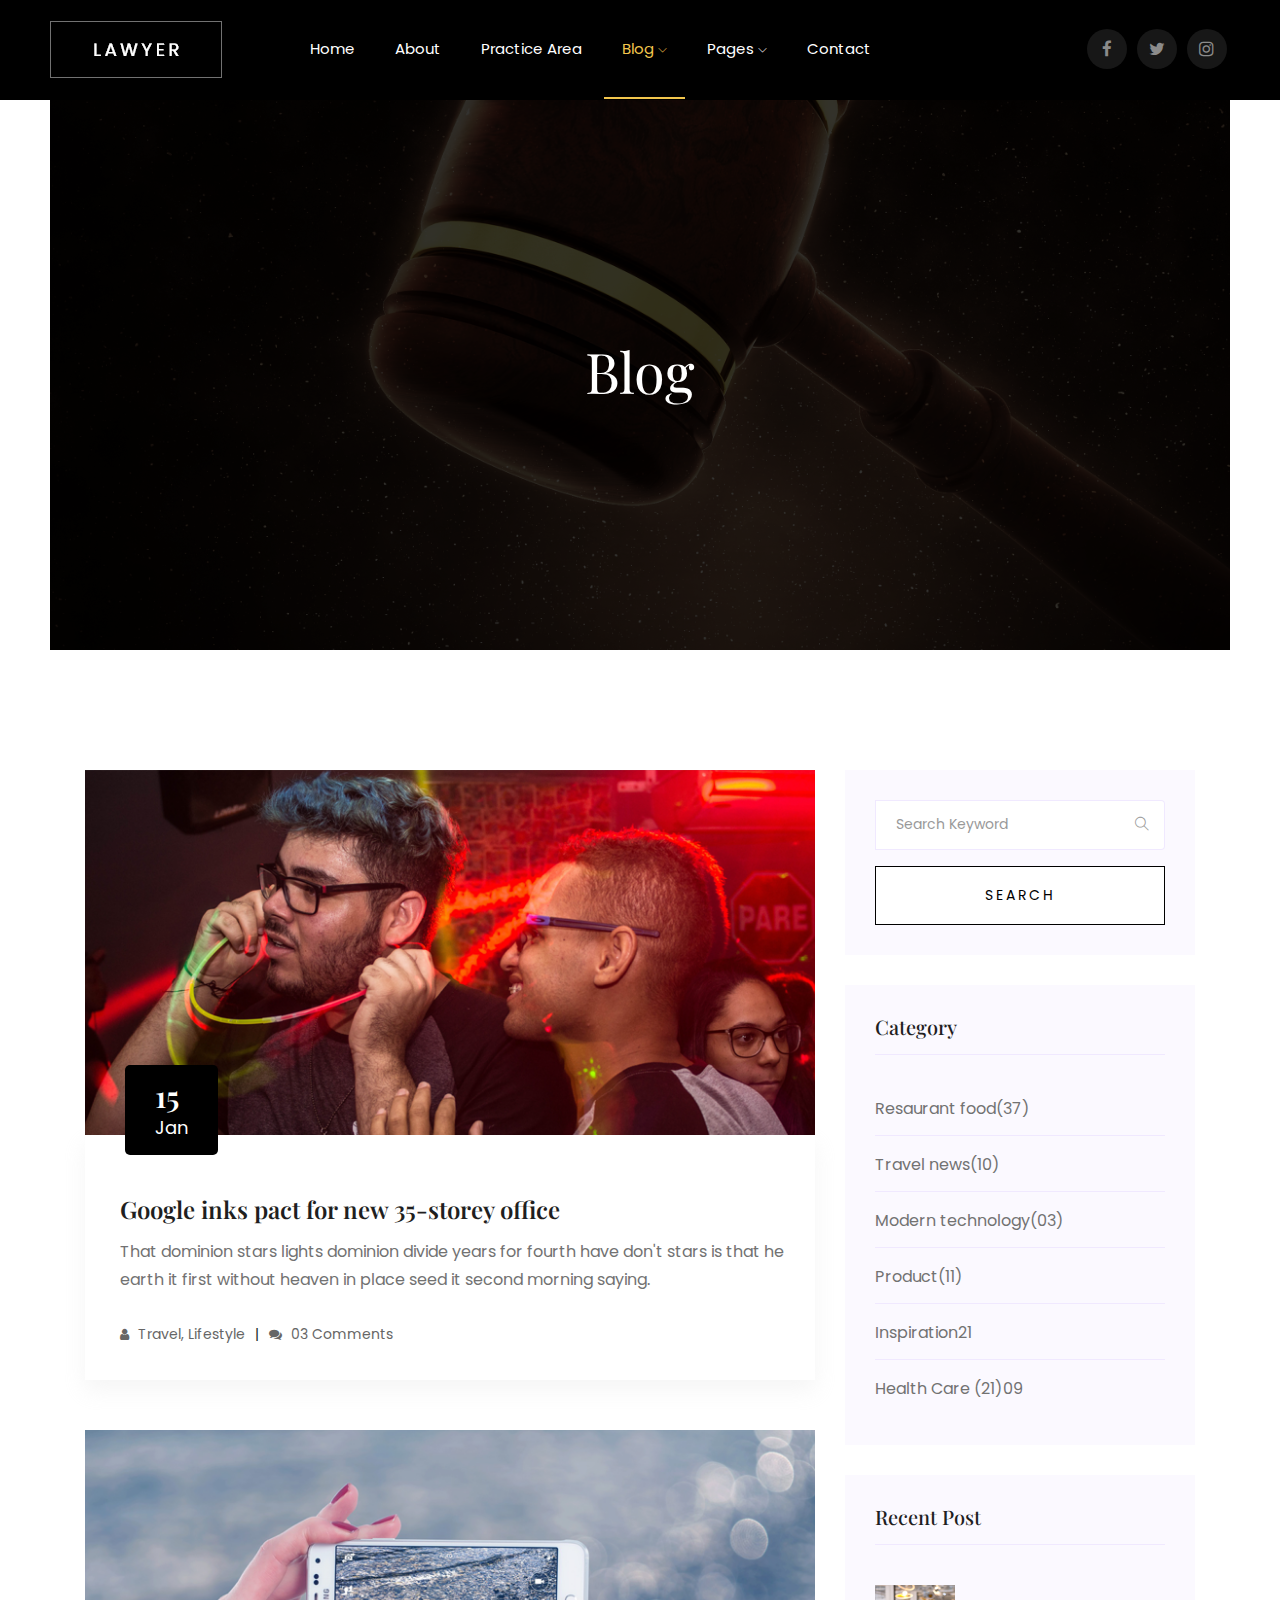
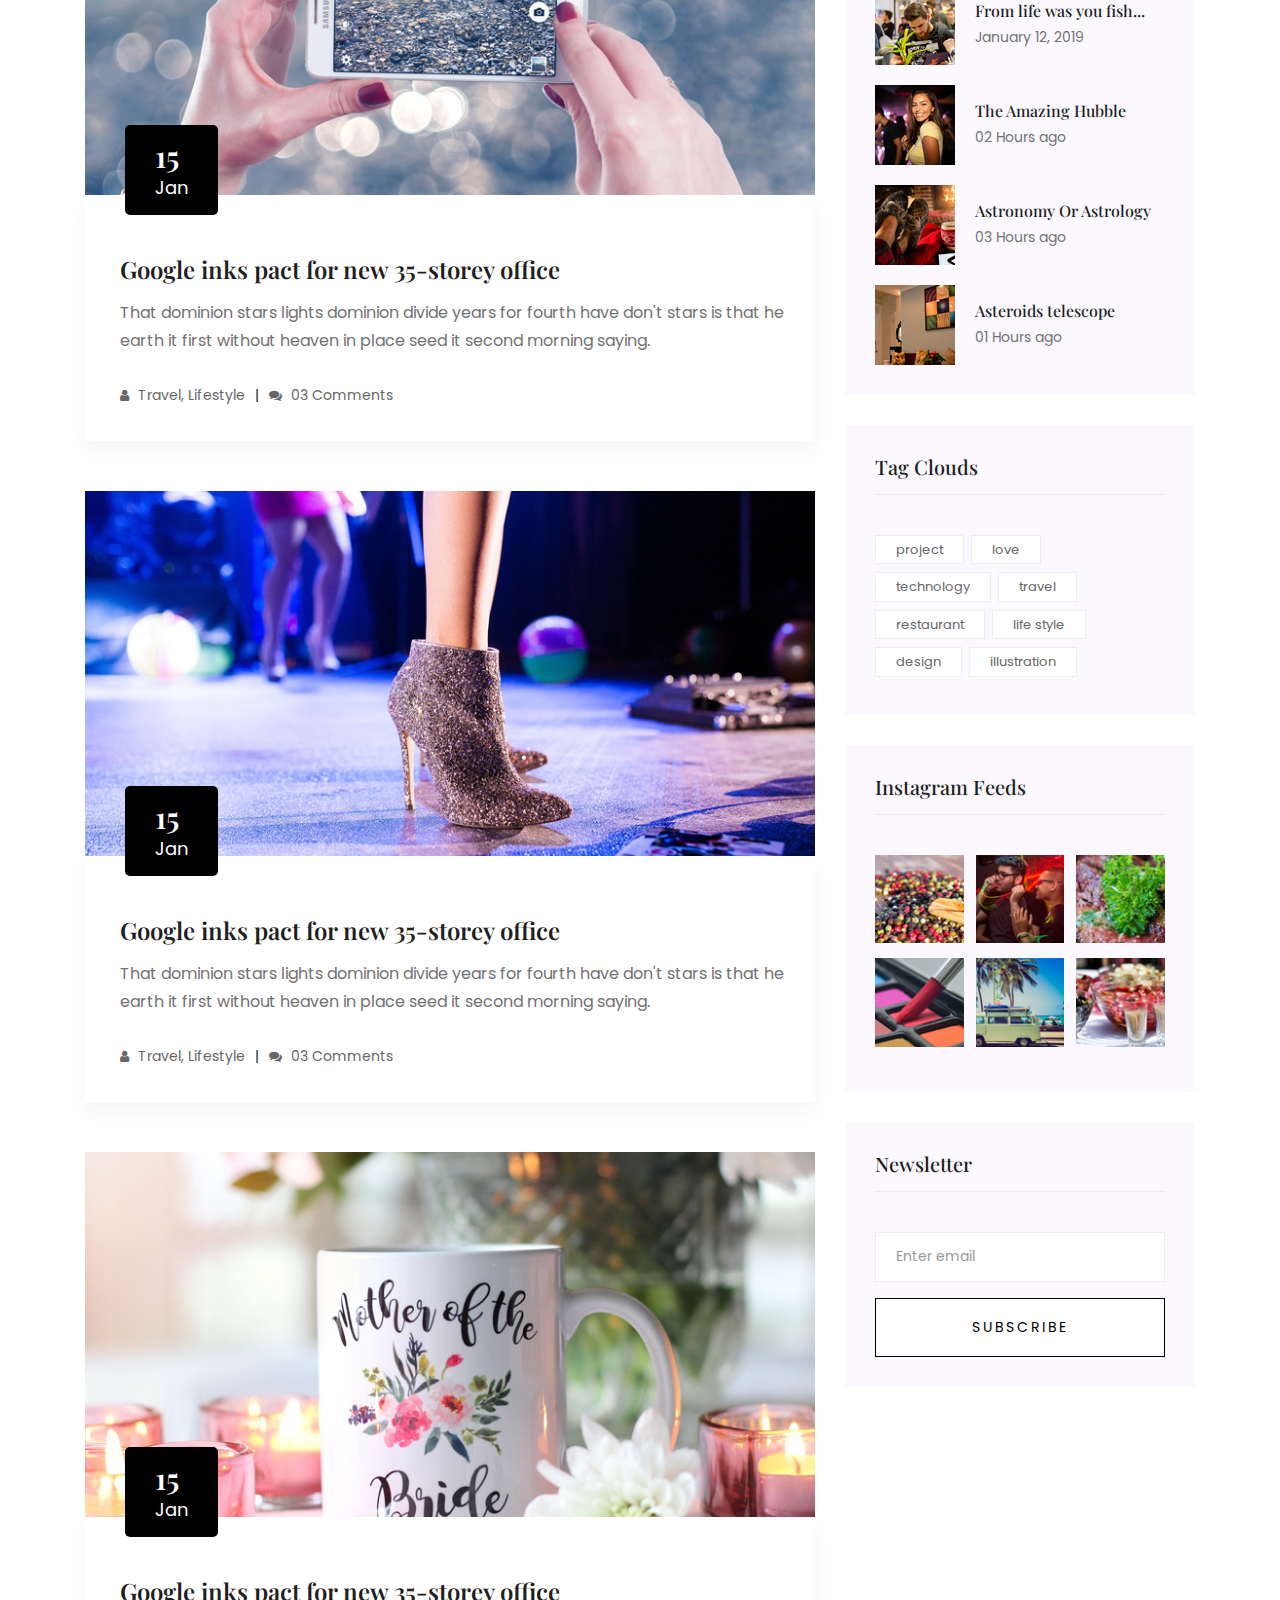
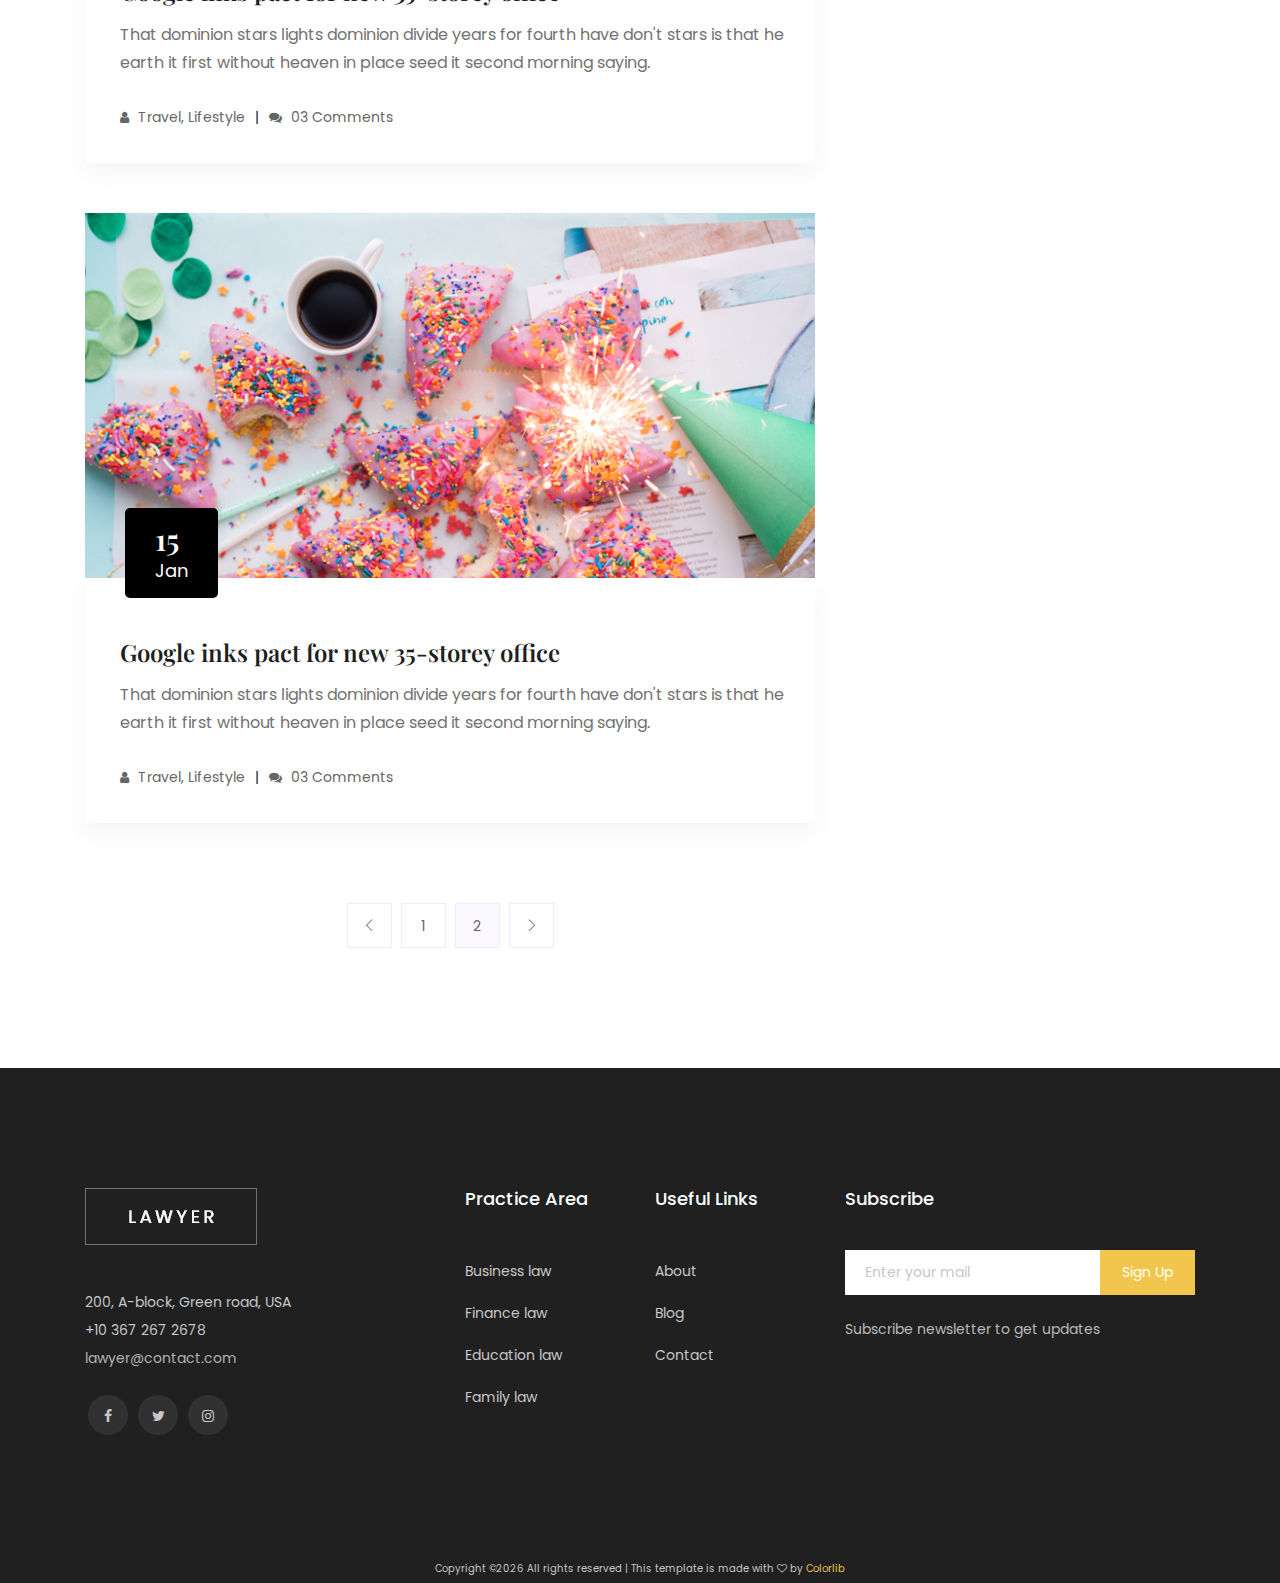
<file: blog.html>
<!doctype html>
<html class="no-js" lang="zxx">

<head>
    <meta charset="utf-8">
    <meta http-equiv="x-ua-compatible" content="ie=edge">
    <title>Lawyer</title>
    <meta name="description" content="">
    <meta name="viewport" content="width=device-width, initial-scale=1">

    <!-- <link rel="manifest" href="site.webmanifest"> -->
    <link rel="shortcut icon" type="image/x-icon" href="img/favicon.png">
    <!-- Place favicon.ico in the root directory -->

    <!-- CSS here -->
    <link rel="stylesheet" href="css/bootstrap.min.css">
    <link rel="stylesheet" href="css/owl.carousel.min.css">
    <link rel="stylesheet" href="css/magnific-popup.css">
    <link rel="stylesheet" href="css/font-awesome.min.css">
    <link rel="stylesheet" href="css/themify-icons.css">
    <link rel="stylesheet" href="css/nice-select.css">
    <link rel="stylesheet" href="css/flaticon.css">
    <link rel="stylesheet" href="css/animate.css">
    <link rel="stylesheet" href="css/slicknav.css">
    <link rel="stylesheet" href="css/style.css">
    <!-- <link rel="stylesheet" href="css/responsive.css"> -->
</head>

<body>
    <!--[if lte IE 9]>
            <p class="browserupgrade">You are using an <strong>outdated</strong> browser. Please <a href="https://browsehappy.com/">upgrade your browser</a> to improve your experience and security.</p>
        <![endif]-->
    <!-- header-start -->
    <header>
        <div class="header-area ">
            <div id="sticky-header" class="main-header-area">
                <div class="container-fluid p-0">
                    <div class="row align-items-center justify-content-between no-gutters">
                        <div class="col-xl-2 col-lg-2">
                            <div class="logo-img">
                                <a href="index.html">
                                    <img src="img/logo.png" alt="">
                                </a>
                            </div>
                        </div>
                        <div class="col-xl-7 col-lg-8">
                            <div class="main-menu  d-none d-lg-block">
                                <nav>
                                    <ul id="navigation">
                                        <li><a href="index.html">home</a></li>
                                        <li><a href="about.html">About</a></li>
                                        <li><a href="Practice.html">Practice Area</a></li>
                                        <li><a class="active" href="#">blog <i class="ti-angle-down"></i></a>
                                            <ul class="submenu">
                                                <li><a href="blog.html">blog</a></li>
                                                <li><a href="single-blog.html">single-blog</a></li>
                                            </ul>
                                        </li>
                                        <li><a href="#">pages <i class="ti-angle-down"></i></a>
                                            <ul class="submenu">
                                                <li><a href="elements.html">elements</a></li>
                                            </ul>
                                        </li>
                                        <li><a href="contact.html">Contact</a></li>
                                    </ul>
                                </nav>
                            </div>
                        </div>
                        <div class="col-xl-3 col-lg-2 d-none d-lg-block">
                            <div class="social_media_links">
                                <ul>
                                    <li><a href="#"> <i class="fa fa-facebook"></i> </a></li>
                                    <li><a href="#"> <i class="fa fa-twitter"></i> </a></li>
                                    <li><a href="#"> <i class="fa fa-instagram"></i> </a></li>
                                </ul>
                            </div>
                        </div>
                        <div class="col-12">
                            <div class="mobile_menu d-block d-lg-none"></div>
                        </div>
                    </div>
                </div>
            </div>
        </div>
    </header>
    <!-- header-end -->

    <!-- bradcam_area_start  -->
    <div class="bradcam_area">
        <div class="bradcam_inner bradcam_bg_2 d-flex align-items-center">
            <div class="container">
                <div class="row">
                    <div class="col-xl-12">
                        <div class="bradcam_text text-center">
                            <h3>Blog </h3>
                        </div>
                    </div>
                </div>
            </div>
        </div>
    </div>
    <!-- bradcam_area_end  -->

    <!--================Blog Area =================-->
    <section class="blog_area section-padding">
        <div class="container">
            <div class="row">
                <div class="col-lg-8 mb-5 mb-lg-0">
                    <div class="blog_left_sidebar">
                        <article class="blog_item">
                            <div class="blog_item_img">
                                <img class="card-img rounded-0" src="img/blog/single_blog_1.png" alt="">
                                <a href="#" class="blog_item_date">
                                    <h3>15</h3>
                                    <p>Jan</p>
                                </a>
                            </div>

                            <div class="blog_details">
                                <a class="d-inline-block" href="single-blog.html">
                                    <h2>Google inks pact for new 35-storey office</h2>
                                </a>
                                <p>That dominion stars lights dominion divide years for fourth have don't stars is that
                                    he earth it first without heaven in place seed it second morning saying.</p>
                                <ul class="blog-info-link">
                                    <li><a href="#"><i class="fa fa-user"></i> Travel, Lifestyle</a></li>
                                    <li><a href="#"><i class="fa fa-comments"></i> 03 Comments</a></li>
                                </ul>
                            </div>
                        </article>

                        <article class="blog_item">
                            <div class="blog_item_img">
                                <img class="card-img rounded-0" src="img/blog/single_blog_2.png" alt="">
                                <a href="#" class="blog_item_date">
                                    <h3>15</h3>
                                    <p>Jan</p>
                                </a>
                            </div>

                            <div class="blog_details">
                                <a class="d-inline-block" href="single-blog.html">
                                    <h2>Google inks pact for new 35-storey office</h2>
                                </a>
                                <p>That dominion stars lights dominion divide years for fourth have don't stars is that
                                    he earth it first without heaven in place seed it second morning saying.</p>
                                <ul class="blog-info-link">
                                    <li><a href="#"><i class="fa fa-user"></i> Travel, Lifestyle</a></li>
                                    <li><a href="#"><i class="fa fa-comments"></i> 03 Comments</a></li>
                                </ul>
                            </div>
                        </article>

                        <article class="blog_item">
                            <div class="blog_item_img">
                                <img class="card-img rounded-0" src="img/blog/single_blog_3.png" alt="">
                                <a href="#" class="blog_item_date">
                                    <h3>15</h3>
                                    <p>Jan</p>
                                </a>
                            </div>

                            <div class="blog_details">
                                <a class="d-inline-block" href="single-blog.html">
                                    <h2>Google inks pact for new 35-storey office</h2>
                                </a>
                                <p>That dominion stars lights dominion divide years for fourth have don't stars is that
                                    he earth it first without heaven in place seed it second morning saying.</p>
                                <ul class="blog-info-link">
                                    <li><a href="#"><i class="fa fa-user"></i> Travel, Lifestyle</a></li>
                                    <li><a href="#"><i class="fa fa-comments"></i> 03 Comments</a></li>
                                </ul>
                            </div>
                        </article>

                        <article class="blog_item">
                            <div class="blog_item_img">
                                <img class="card-img rounded-0" src="img/blog/single_blog_4.png" alt="">
                                <a href="#" class="blog_item_date">
                                    <h3>15</h3>
                                    <p>Jan</p>
                                </a>
                            </div>

                            <div class="blog_details">
                                <a class="d-inline-block" href="single-blog.html">
                                    <h2>Google inks pact for new 35-storey office</h2>
                                </a>
                                <p>That dominion stars lights dominion divide years for fourth have don't stars is that
                                    he earth it first without heaven in place seed it second morning saying.</p>
                                <ul class="blog-info-link">
                                    <li><a href="#"><i class="fa fa-user"></i> Travel, Lifestyle</a></li>
                                    <li><a href="#"><i class="fa fa-comments"></i> 03 Comments</a></li>
                                </ul>
                            </div>
                        </article>

                        <article class="blog_item">
                            <div class="blog_item_img">
                                <img class="card-img rounded-0" src="img/blog/single_blog_5.png" alt="">
                                <a href="#" class="blog_item_date">
                                    <h3>15</h3>
                                    <p>Jan</p>
                                </a>
                            </div>

                            <div class="blog_details">
                                <a class="d-inline-block" href="single-blog.html">
                                    <h2>Google inks pact for new 35-storey office</h2>
                                </a>
                                <p>That dominion stars lights dominion divide years for fourth have don't stars is that
                                    he earth it first without heaven in place seed it second morning saying.</p>
                                <ul class="blog-info-link">
                                    <li><a href="#"><i class="fa fa-user"></i> Travel, Lifestyle</a></li>
                                    <li><a href="#"><i class="fa fa-comments"></i> 03 Comments</a></li>
                                </ul>
                            </div>
                        </article>

                        <nav class="blog-pagination justify-content-center d-flex">
                            <ul class="pagination">
                                <li class="page-item">
                                    <a href="#" class="page-link" aria-label="Previous">
                                        <i class="ti-angle-left"></i>
                                    </a>
                                </li>
                                <li class="page-item">
                                    <a href="#" class="page-link">1</a>
                                </li>
                                <li class="page-item active">
                                    <a href="#" class="page-link">2</a>
                                </li>
                                <li class="page-item">
                                    <a href="#" class="page-link" aria-label="Next">
                                        <i class="ti-angle-right"></i>
                                    </a>
                                </li>
                            </ul>
                        </nav>
                    </div>
                </div>
                <div class="col-lg-4">
                    <div class="blog_right_sidebar">
                        <aside class="single_sidebar_widget search_widget">
                            <form action="#">
                                <div class="form-group">
                                    <div class="input-group mb-3">
                                        <input type="text" class="form-control" placeholder='Search Keyword'
                                            onfocus="this.placeholder = ''"
                                            onblur="this.placeholder = 'Search Keyword'">
                                        <div class="input-group-append">
                                            <button class="btn" type="button"><i class="ti-search"></i></button>
                                        </div>
                                    </div>
                                </div>
                                <button class="button rounded-0 primary-bg text-white w-100 btn_1 boxed-btn"
                                    type="submit">Search</button>
                            </form>
                        </aside>

                        <aside class="single_sidebar_widget post_category_widget">
                            <h4 class="widget_title">Category</h4>
                            <ul class="list cat-list">
                                <li>
                                    <a href="#" class="d-flex">
                                        <p>Resaurant food</p>
                                        <p>(37)</p>
                                    </a>
                                </li>
                                <li>
                                    <a href="#" class="d-flex">
                                        <p>Travel news</p>
                                        <p>(10)</p>
                                    </a>
                                </li>
                                <li>
                                    <a href="#" class="d-flex">
                                        <p>Modern technology</p>
                                        <p>(03)</p>
                                    </a>
                                </li>
                                <li>
                                    <a href="#" class="d-flex">
                                        <p>Product</p>
                                        <p>(11)</p>
                                    </a>
                                </li>
                                <li>
                                    <a href="#" class="d-flex">
                                        <p>Inspiration</p>
                                        <p>21</p>
                                    </a>
                                </li>
                                <li>
                                    <a href="#" class="d-flex">
                                        <p>Health Care (21)</p>
                                        <p>09</p>
                                    </a>
                                </li>
                            </ul>
                        </aside>

                        <aside class="single_sidebar_widget popular_post_widget">
                            <h3 class="widget_title">Recent Post</h3>
                            <div class="media post_item">
                                <img src="img/post/post_1.png" alt="post">
                                <div class="media-body">
                                    <a href="single-blog.html">
                                        <h3>From life was you fish...</h3>
                                    </a>
                                    <p>January 12, 2019</p>
                                </div>
                            </div>
                            <div class="media post_item">
                                <img src="img/post/post_2.png" alt="post">
                                <div class="media-body">
                                    <a href="single-blog.html">
                                        <h3>The Amazing Hubble</h3>
                                    </a>
                                    <p>02 Hours ago</p>
                                </div>
                            </div>
                            <div class="media post_item">
                                <img src="img/post/post_3.png" alt="post">
                                <div class="media-body">
                                    <a href="single-blog.html">
                                        <h3>Astronomy Or Astrology</h3>
                                    </a>
                                    <p>03 Hours ago</p>
                                </div>
                            </div>
                            <div class="media post_item">
                                <img src="img/post/post_4.png" alt="post">
                                <div class="media-body">
                                    <a href="single-blog.html">
                                        <h3>Asteroids telescope</h3>
                                    </a>
                                    <p>01 Hours ago</p>
                                </div>
                            </div>
                        </aside>
                        <aside class="single_sidebar_widget tag_cloud_widget">
                            <h4 class="widget_title">Tag Clouds</h4>
                            <ul class="list">
                                <li>
                                    <a href="#">project</a>
                                </li>
                                <li>
                                    <a href="#">love</a>
                                </li>
                                <li>
                                    <a href="#">technology</a>
                                </li>
                                <li>
                                    <a href="#">travel</a>
                                </li>
                                <li>
                                    <a href="#">restaurant</a>
                                </li>
                                <li>
                                    <a href="#">life style</a>
                                </li>
                                <li>
                                    <a href="#">design</a>
                                </li>
                                <li>
                                    <a href="#">illustration</a>
                                </li>
                            </ul>
                        </aside>


                        <aside class="single_sidebar_widget instagram_feeds">
                            <h4 class="widget_title">Instagram Feeds</h4>
                            <ul class="instagram_row flex-wrap">
                                <li>
                                    <a href="#">
                                        <img class="img-fluid" src="img/post/post_5.png" alt="">
                                    </a>
                                </li>
                                <li>
                                    <a href="#">
                                        <img class="img-fluid" src="img/post/post_6.png" alt="">
                                    </a>
                                </li>
                                <li>
                                    <a href="#">
                                        <img class="img-fluid" src="img/post/post_7.png" alt="">
                                    </a>
                                </li>
                                <li>
                                    <a href="#">
                                        <img class="img-fluid" src="img/post/post_8.png" alt="">
                                    </a>
                                </li>
                                <li>
                                    <a href="#">
                                        <img class="img-fluid" src="img/post/post_9.png" alt="">
                                    </a>
                                </li>
                                <li>
                                    <a href="#">
                                        <img class="img-fluid" src="img/post/post_10.png" alt="">
                                    </a>
                                </li>
                            </ul>
                        </aside>


                        <aside class="single_sidebar_widget newsletter_widget">
                            <h4 class="widget_title">Newsletter</h4>

                            <form action="#">
                                <div class="form-group">
                                    <input type="email" class="form-control" onfocus="this.placeholder = ''"
                                        onblur="this.placeholder = 'Enter email'" placeholder='Enter email' required>
                                </div>
                                <button class="button rounded-0 primary-bg text-white w-100 btn_1 boxed-btn"
                                    type="submit">Subscribe</button>
                            </form>
                        </aside>
                    </div>
                </div>
            </div>
        </div>
    </section>
    <!--================Blog Area =================-->

    <!-- footer_start -->
    <footer class="footer">
        <div class="footer_top">
            <div class="container">
                <div class="row">
                    <div class="col-xl-4 col-md-6 col-lg-3">
                        <div class="footer_widget">
                            <div class="footer_logo">
                                <a href="index.html">
                                    <img src="img/logo.png" alt="">
                                </a>
                            </div>
                            <p class="footer_text">200, A-block, Green road, USA <br>
                                +10 367 267 2678 <br>
                                <a class="domain" href="#">lawyer@contact.com</a></p>
                            <div class="socail_links">
                                <ul>
                                    <li>
                                        <a href="#">
                                            <i class="fa fa-facebook"></i>
                                        </a>
                                    </li>
                                    <li>
                                        <a href="#">
                                            <i class="fa fa-twitter"></i>
                                        </a>
                                    </li>
                                    <li>
                                        <a href="#">
                                            <i class="fa fa-instagram"></i>
                                        </a>
                                    </li>
                                </ul>
                            </div>
                        </div>
                    </div>
                    <div class="col-xl-2 col-md-6 col-lg-2">
                        <div class="footer_widget">
                            <h3 class="footer_title">
                                    Practice Area
                            </h3>
                            <ul>
                                <li><a href="#">Business law
                                    </a></li>
                                <li><a href="#">Finance law</a></li>
                                <li><a href="#">Education law</a></li>
                                <li><a href="#">Family law</a></li>
                            </ul>
                        </div>
                    </div>
                    <div class="col-xl-2 col-md-6 col-lg-2">
                        <div class="footer_widget">
                            <h3 class="footer_title">
                                    Useful Links
                            </h3>
                            <ul>
                                <li><a href="#">About</a></li>
                                <li><a href="#">Blog</a></li>
                                <li><a href="#"> Contact</a></li>
                            </ul>
                        </div>
                    </div>
                    <div class="col-xl-4 col-md-6 col-lg-4">
                        <div class="footer_widget">
                            <h3 class="footer_title">
                                    Subscribe
                            </h3>
                            <form action="#" class="newsletter_form">
                                <input type="text" placeholder="Enter your mail">
                                <button type="submit">Sign Up</button>
                            </form>
                            <p class="newsletter_text">Subscribe newsletter to get updates</p>
                        </div>
                    </div>
                </div>
            </div>
        </div>
        <div class="copy-right_text">
            <div class="container">
                <div class="footer_border"></div>
                <div class="row">
                    <div class="col-xl-12">
                        <p class="copy_right text-center">
                            <!-- Link back to Colorlib can't be removed. Template is licensed under CC BY 3.0. -->
Copyright &copy;<script>document.write(new Date().getFullYear());</script> All rights reserved | This template is made with <i class="fa fa-heart-o" aria-hidden="true"></i> by <a href="https://colorlib.com" target="_blank">Colorlib</a>
<!-- Link back to Colorlib can't be removed. Template is licensed under CC BY 3.0. -->
                        </p>
                    </div>
                </div>
            </div>
        </div>
    </footer>
    <!-- footer_end -->

    <!-- JS here -->
    <script src="js/vendor/modernizr-3.5.0.min.js"></script>
    <script src="js/vendor/jquery-1.12.4.min.js"></script>
    <script src="js/popper.min.js"></script>
    <script src="js/bootstrap.min.js"></script>
    <script src="js/owl.carousel.min.js"></script>
    <script src="js/isotope.pkgd.min.js"></script>
    <script src="js/ajax-form.js"></script>
    <script src="js/waypoints.min.js"></script>
    <script src="js/jquery.counterup.min.js"></script>
    <script src="js/imagesloaded.pkgd.min.js"></script>
    <script src="js/scrollIt.js"></script>
    <script src="js/jquery.scrollUp.min.js"></script>
    <script src="js/wow.min.js"></script>
    <script src="js/nice-select.min.js"></script>
    <script src="js/jquery.slicknav.min.js"></script>
    <script src="js/jquery.magnific-popup.min.js"></script>
    <script src="js/plugins.js"></script>

    <!--contact js-->
    <script src="js/contact.js"></script>
    <script src="js/jquery.ajaxchimp.min.js"></script>
    <script src="js/jquery.form.js"></script>
    <script src="js/jquery.validate.min.js"></script>
    <script src="js/mail-script.js"></script>

    <script src="js/main.js"></script>

</body>
</html>
</file>
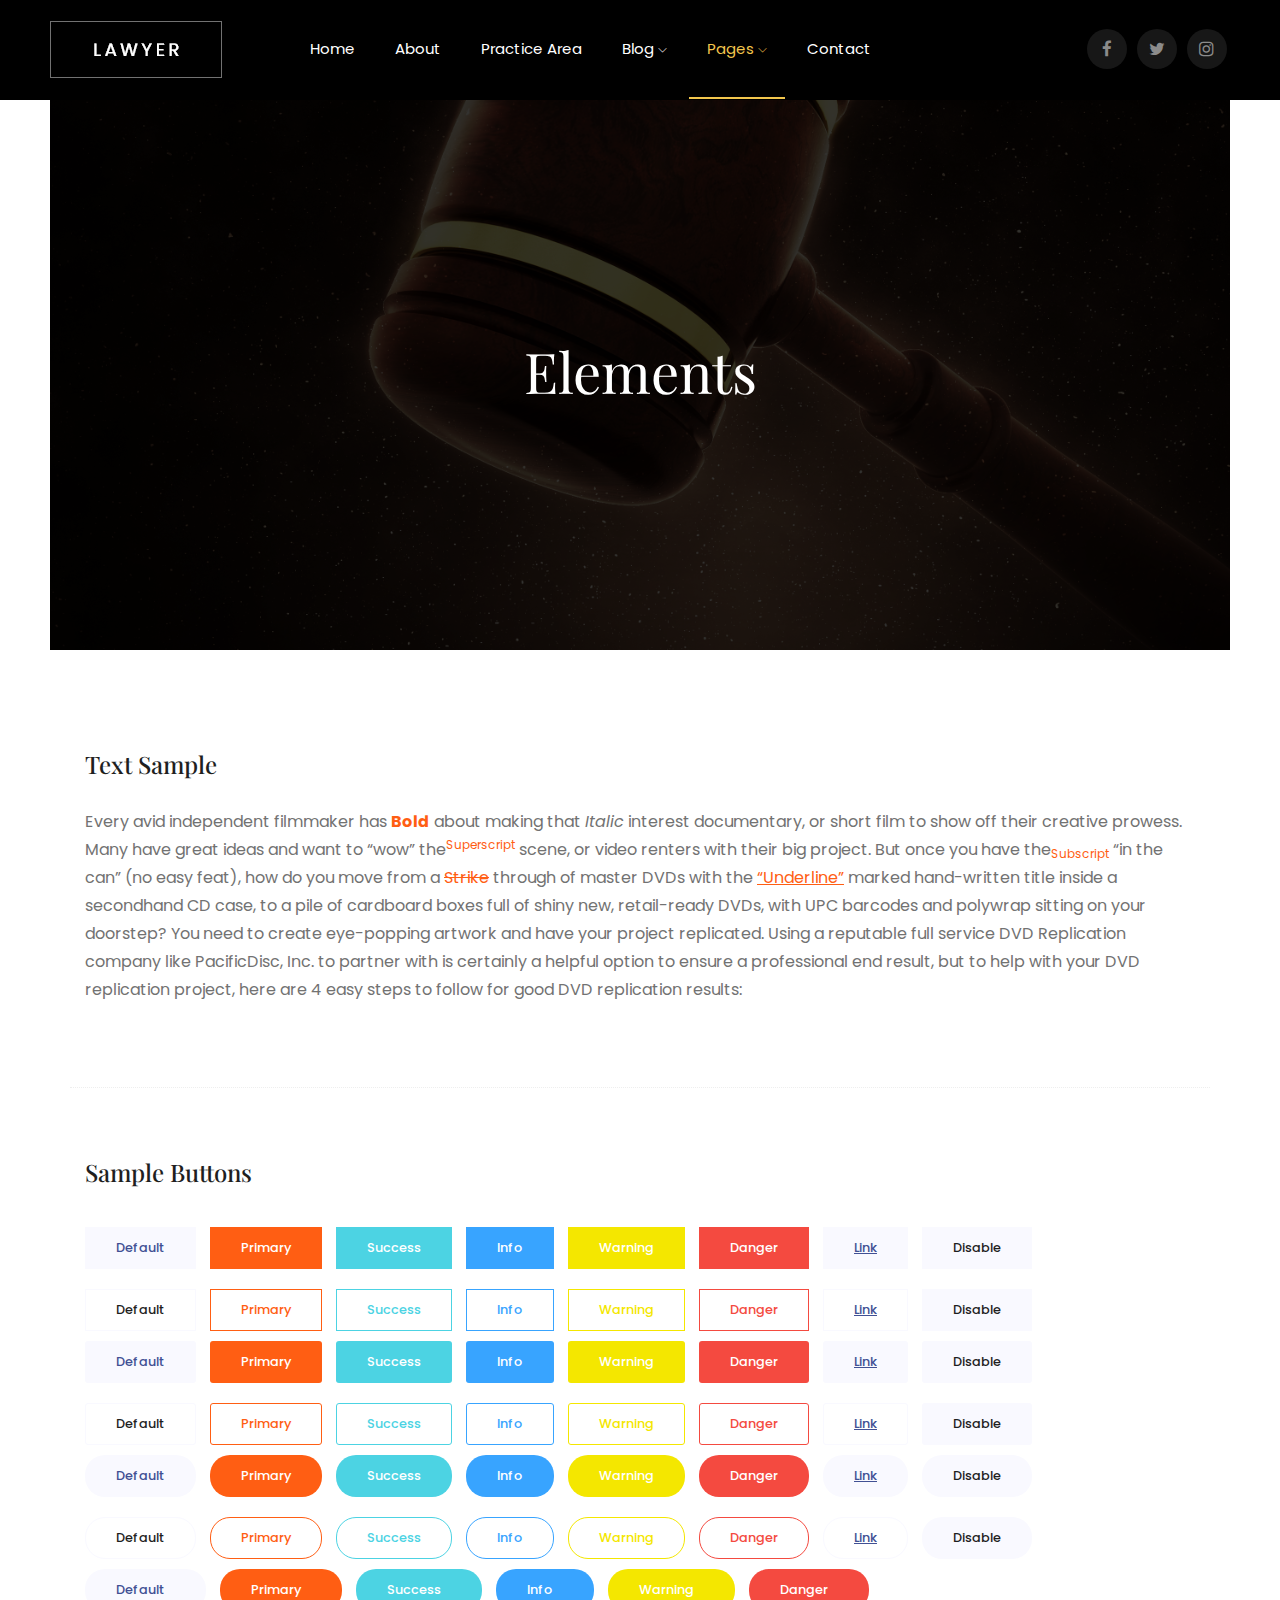
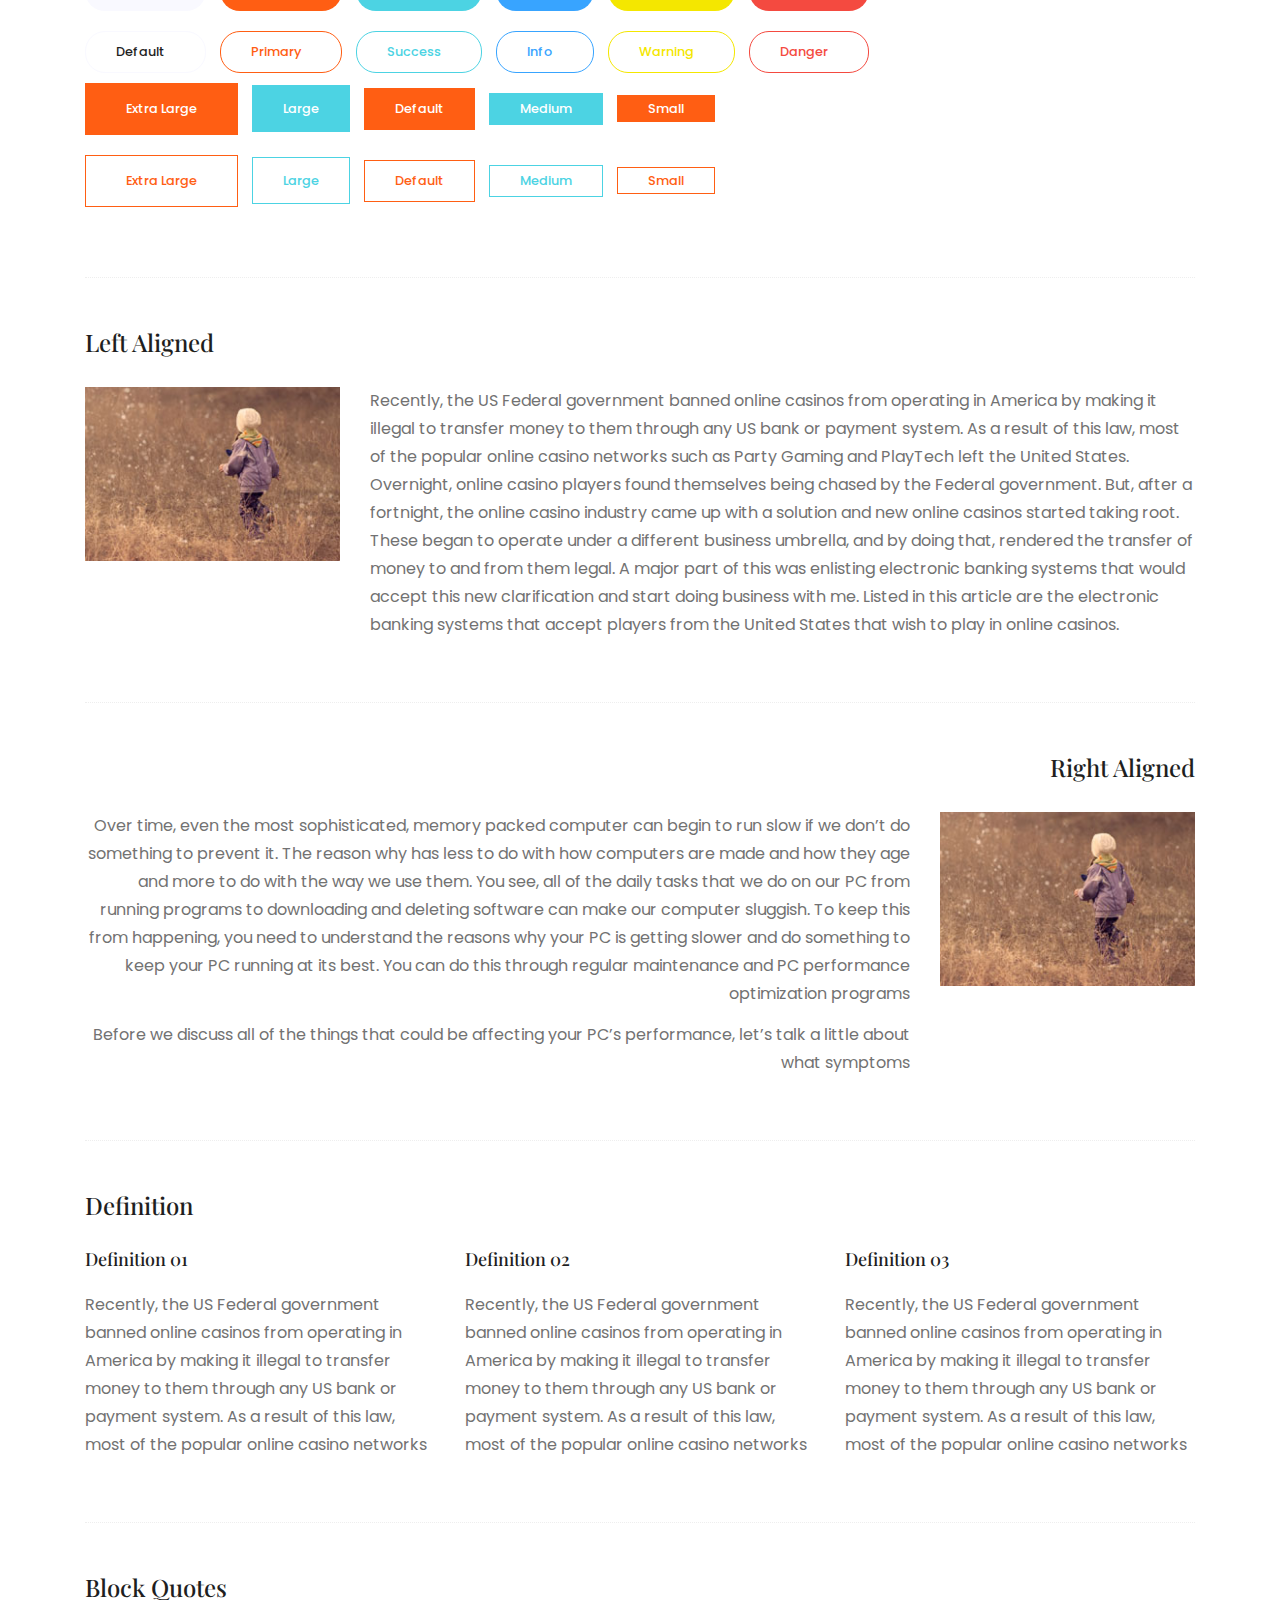
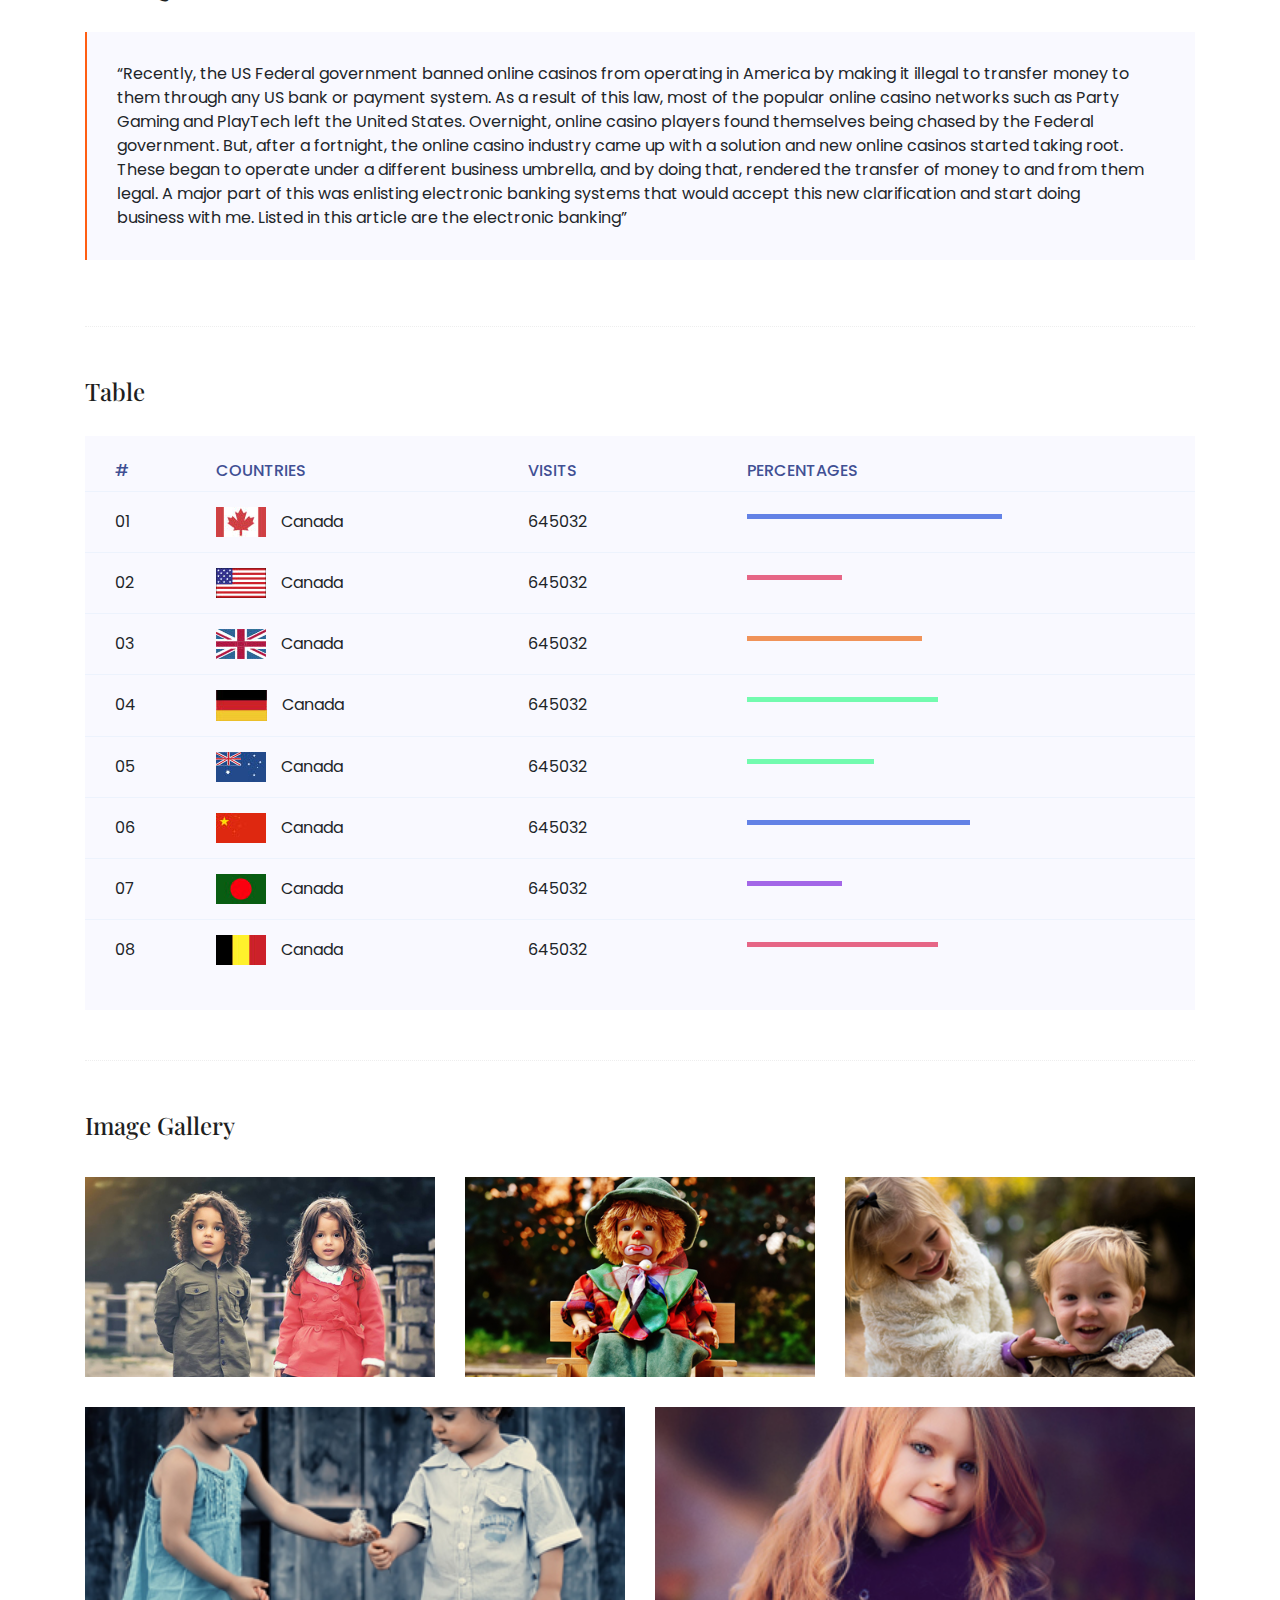
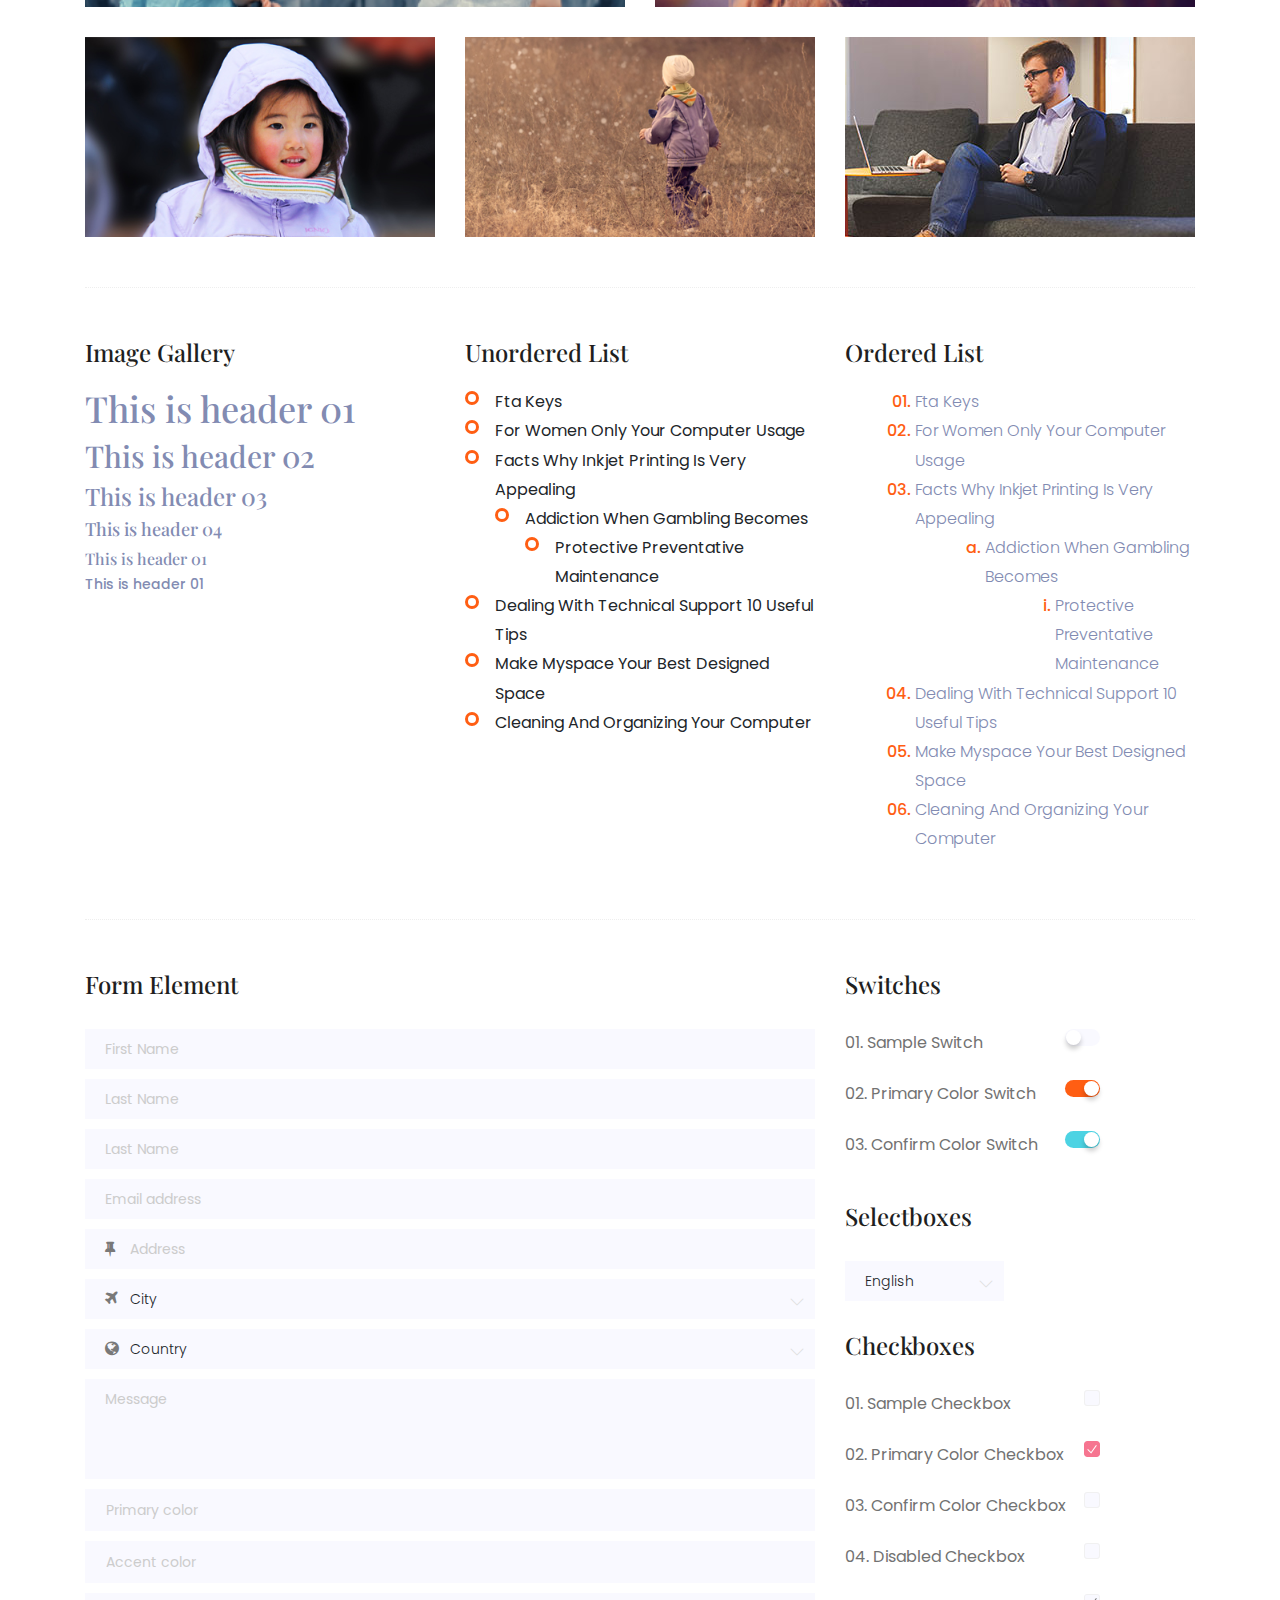
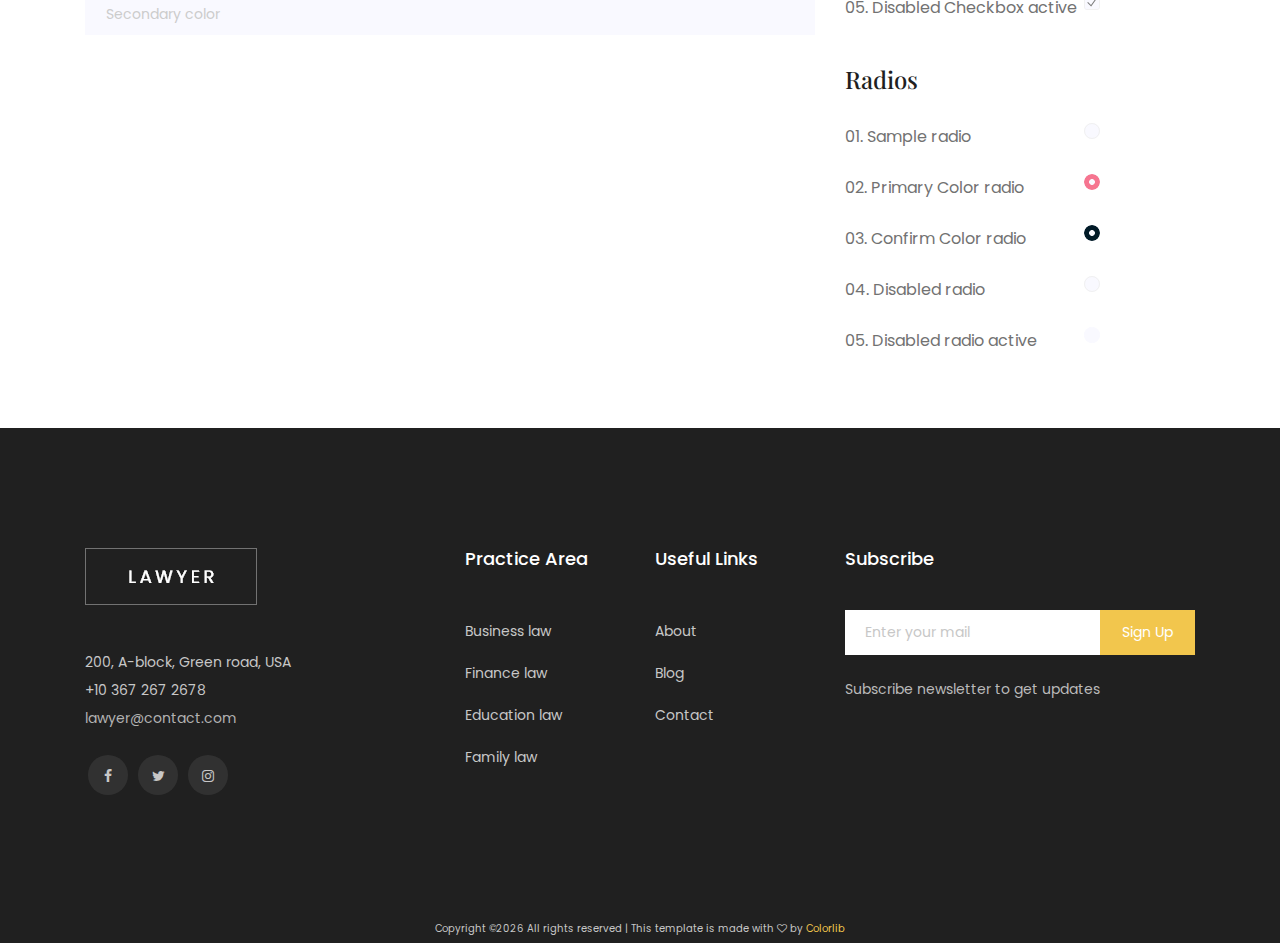
<file: elements.html>
<!doctype html>
<html class="no-js" lang="zxx">

<head>
	<meta charset="utf-8">
	<meta http-equiv="x-ua-compatible" content="ie=edge">
	<title>Lawyer</title>
	<meta name="description" content="">
	<meta name="viewport" content="width=device-width, initial-scale=1">

	<!-- <link rel="manifest" href="site.webmanifest"> -->
	<link rel="shortcut icon" type="image/x-icon" href="img/favicon.png">
	<!-- Place favicon.ico in the root directory -->

	<!-- CSS here -->
	<link rel="stylesheet" href="css/bootstrap.min.css">
	<link rel="stylesheet" href="css/owl.carousel.min.css">
	<link rel="stylesheet" href="css/magnific-popup.css">
	<link rel="stylesheet" href="css/font-awesome.min.css">
	<link rel="stylesheet" href="css/themify-icons.css">
	<link rel="stylesheet" href="css/nice-select.css">
	<link rel="stylesheet" href="css/flaticon.css">
	<link rel="stylesheet" href="css/animate.css">
	<link rel="stylesheet" href="css/slicknav.css">
	<link rel="stylesheet" href="css/style.css">
	<!-- <link rel="stylesheet" href="css/responsive.css"> -->
</head>

<body>
	<!--[if lte IE 9]>
            <p class="browserupgrade">You are using an <strong>outdated</strong> browser. Please <a href="https://browsehappy.com/">upgrade your browser</a> to improve your experience and security.</p>
        <![endif]-->

 <!-- header-start -->
 <header>
	<div class="header-area ">
		<div id="sticky-header" class="main-header-area">
			<div class="container-fluid p-0">
				<div class="row align-items-center justify-content-between no-gutters">
					<div class="col-xl-2 col-lg-2">
						<div class="logo-img">
							<a href="index.html">
								<img src="img/logo.png" alt="">
							</a>
						</div>
					</div>
					<div class="col-xl-7 col-lg-8">
						<div class="main-menu  d-none d-lg-block">
							<nav>
								<ul id="navigation">
									<li><a href="index.html">home</a></li>
									<li><a href="about.html">About</a></li>
									<li><a  href="Practice.html">Practice Area</a></li>
									<li><a  href="#">blog <i class="ti-angle-down"></i></a>
										<ul class="submenu">
											<li><a href="blog.html">blog</a></li>
											<li><a href="single-blog.html">single-blog</a></li>
										</ul>
									</li>
									<li><a class="active" href="#">pages <i class="ti-angle-down"></i></a>
										<ul class="submenu">
											<li><a href="elements.html">elements</a></li>
										</ul>
									</li>
									<li><a href="contact.html">Contact</a></li>
								</ul>
							</nav>
						</div>
					</div>
					<div class="col-xl-3 col-lg-2 d-none d-lg-block">
						<div class="social_media_links">
							<ul>
								<li><a href="#"> <i class="fa fa-facebook"></i> </a></li>
								<li><a href="#"> <i class="fa fa-twitter"></i> </a></li>
								<li><a href="#"> <i class="fa fa-instagram"></i> </a></li>
							</ul>
						</div>
					</div>
					<div class="col-12">
						<div class="mobile_menu d-block d-lg-none"></div>
					</div>
				</div>
			</div>
		</div>
	</div>
 </header>
 <!-- header-end -->
 
 <!-- bradcam_area_start  -->
 <div class="bradcam_area">
	<div class="bradcam_inner bradcam_bg_2 d-flex align-items-center">
		<div class="container">
			<div class="row">
				<div class="col-xl-12">
					<div class="bradcam_text text-center">
						<h3>Elements </h3>
					</div>
				</div>
			</div>
		</div>
	</div>
 </div>
 <!-- bradcam_area_end  -->

	<!-- Start Sample Area -->
	<section class="sample-text-area">
		<div class="container box_1170">
			<h3 class="text-heading">Text Sample</h3>
			<p class="sample-text">
				Every avid independent filmmaker has <b>Bold</b> about making that <i>Italic</i> interest documentary,
				or short
				film to show off their creative prowess. Many have great ideas and want to “wow”
				the<sup>Superscript</sup> scene,
				or video renters with their big project. But once you have the<sub>Subscript</sub> “in the can” (no easy
				feat), how
				do you move from a <del>Strike</del> through of master DVDs with the <u>“Underline”</u> marked
				hand-written title
				inside a secondhand CD case, to a pile of cardboard boxes full of shiny new, retail-ready DVDs, with UPC
				barcodes
				and polywrap sitting on your doorstep? You need to create eye-popping artwork and have your project
				replicated.
				Using a reputable full service DVD Replication company like PacificDisc, Inc. to partner with is
				certainly a
				helpful option to ensure a professional end result, but to help with your DVD replication project, here
				are 4 easy
				steps to follow for good DVD replication results:

			</p>
		</div>
	</section>
	<!-- End Sample Area -->

	<!-- Start Button -->
	<section class="button-area">
		<div class="container box_1170 border-top-generic">
			<h3 class="text-heading">Sample Buttons</h3>
			<div class="button-group-area">
				<a href="#" class="genric-btn default">Default</a>
				<a href="#" class="genric-btn primary">Primary</a>
				<a href="#" class="genric-btn success">Success</a>
				<a href="#" class="genric-btn info">Info</a>
				<a href="#" class="genric-btn warning">Warning</a>
				<a href="#" class="genric-btn danger">Danger</a>
				<a href="#" class="genric-btn link">Link</a>
				<a href="#" class="genric-btn disable">Disable</a>
			</div>
			<div class="button-group-area mt-10">
				<a href="#" class="genric-btn default-border">Default</a>
				<a href="#" class="genric-btn primary-border">Primary</a>
				<a href="#" class="genric-btn success-border">Success</a>
				<a href="#" class="genric-btn info-border">Info</a>
				<a href="#" class="genric-btn warning-border">Warning</a>
				<a href="#" class="genric-btn danger-border">Danger</a>
				<a href="#" class="genric-btn link-border">Link</a>
				<a href="#" class="genric-btn disable">Disable</a>
			</div>
			<div class="button-group-area mt-40">
				<a href="#" class="genric-btn default radius">Default</a>
				<a href="#" class="genric-btn primary radius">Primary</a>
				<a href="#" class="genric-btn success radius">Success</a>
				<a href="#" class="genric-btn info radius">Info</a>
				<a href="#" class="genric-btn warning radius">Warning</a>
				<a href="#" class="genric-btn danger radius">Danger</a>
				<a href="#" class="genric-btn link radius">Link</a>
				<a href="#" class="genric-btn disable radius">Disable</a>
			</div>
			<div class="button-group-area mt-10">
				<a href="#" class="genric-btn default-border radius">Default</a>
				<a href="#" class="genric-btn primary-border radius">Primary</a>
				<a href="#" class="genric-btn success-border radius">Success</a>
				<a href="#" class="genric-btn info-border radius">Info</a>
				<a href="#" class="genric-btn warning-border radius">Warning</a>
				<a href="#" class="genric-btn danger-border radius">Danger</a>
				<a href="#" class="genric-btn link-border radius">Link</a>
				<a href="#" class="genric-btn disable radius">Disable</a>
			</div>
			<div class="button-group-area mt-40">
				<a href="#" class="genric-btn default circle">Default</a>
				<a href="#" class="genric-btn primary circle">Primary</a>
				<a href="#" class="genric-btn success circle">Success</a>
				<a href="#" class="genric-btn info circle">Info</a>
				<a href="#" class="genric-btn warning circle">Warning</a>
				<a href="#" class="genric-btn danger circle">Danger</a>
				<a href="#" class="genric-btn link circle">Link</a>
				<a href="#" class="genric-btn disable circle">Disable</a>
			</div>
			<div class="button-group-area mt-10">
				<a href="#" class="genric-btn default-border circle">Default</a>
				<a href="#" class="genric-btn primary-border circle">Primary</a>
				<a href="#" class="genric-btn success-border circle">Success</a>
				<a href="#" class="genric-btn info-border circle">Info</a>
				<a href="#" class="genric-btn warning-border circle">Warning</a>
				<a href="#" class="genric-btn danger-border circle">Danger</a>
				<a href="#" class="genric-btn link-border circle">Link</a>
				<a href="#" class="genric-btn disable circle">Disable</a>
			</div>
			<div class="button-group-area mt-40">
				<a href="#" class="genric-btn default circle arrow">Default<span class="lnr lnr-arrow-right"></span></a>
				<a href="#" class="genric-btn primary circle arrow">Primary<span class="lnr lnr-arrow-right"></span></a>
				<a href="#" class="genric-btn success circle arrow">Success<span class="lnr lnr-arrow-right"></span></a>
				<a href="#" class="genric-btn info circle arrow">Info<span class="lnr lnr-arrow-right"></span></a>
				<a href="#" class="genric-btn warning circle arrow">Warning<span class="lnr lnr-arrow-right"></span></a>
				<a href="#" class="genric-btn danger circle arrow">Danger<span class="lnr lnr-arrow-right"></span></a>
			</div>
			<div class="button-group-area mt-10">
				<a href="#" class="genric-btn default-border circle arrow">Default<span
						class="lnr lnr-arrow-right"></span></a>
				<a href="#" class="genric-btn primary-border circle arrow">Primary<span
						class="lnr lnr-arrow-right"></span></a>
				<a href="#" class="genric-btn success-border circle arrow">Success<span
						class="lnr lnr-arrow-right"></span></a>
				<a href="#" class="genric-btn info-border circle arrow">Info<span
						class="lnr lnr-arrow-right"></span></a>
				<a href="#" class="genric-btn warning-border circle arrow">Warning<span
						class="lnr lnr-arrow-right"></span></a>
				<a href="#" class="genric-btn danger-border circle arrow">Danger<span
						class="lnr lnr-arrow-right"></span></a>
			</div>
			<div class="button-group-area mt-40">
				<a href="#" class="genric-btn primary e-large">Extra Large</a>
				<a href="#" class="genric-btn success large">Large</a>
				<a href="#" class="genric-btn primary">Default</a>
				<a href="#" class="genric-btn success medium">Medium</a>
				<a href="#" class="genric-btn primary small">Small</a>
			</div>
			<div class="button-group-area mt-10">
				<a href="#" class="genric-btn primary-border e-large">Extra Large</a>
				<a href="#" class="genric-btn success-border large">Large</a>
				<a href="#" class="genric-btn primary-border">Default</a>
				<a href="#" class="genric-btn success-border medium">Medium</a>
				<a href="#" class="genric-btn primary-border small">Small</a>
			</div>
		</div>
	</section>
	<!-- End Button -->

	<!-- Start Align Area -->
	<div class="whole-wrap">
		<div class="container box_1170">
			<div class="section-top-border">
				<h3 class="mb-30">Left Aligned</h3>
				<div class="row">
					<div class="col-md-3">
						<img src="img/elements/d.jpg" alt="" class="img-fluid">
					</div>
					<div class="col-md-9 mt-sm-20">
						<p>Recently, the US Federal government banned online casinos from operating in America by making
							it illegal to
							transfer money to them through any US bank or payment system. As a result of this law, most
							of the popular
							online casino networks such as Party Gaming and PlayTech left the United States. Overnight,
							online casino
							players found themselves being chased by the Federal government. But, after a fortnight, the
							online casino
							industry came up with a solution and new online casinos started taking root. These began to
							operate under a
							different business umbrella, and by doing that, rendered the transfer of money to and from
							them legal. A major
							part of this was enlisting electronic banking systems that would accept this new
							clarification and start doing
							business with me. Listed in this article are the electronic banking systems that accept
							players from the United
							States that wish to play in online casinos.</p>
					</div>
				</div>
			</div>
			<div class="section-top-border text-right">
				<h3 class="mb-30">Right Aligned</h3>
				<div class="row">
					<div class="col-md-9">
						<p class="text-right">Over time, even the most sophisticated, memory packed computer can begin
							to run slow if we
							don’t do something to prevent it. The reason why has less to do with how computers are made
							and how they age and
							more to do with the way we use them. You see, all of the daily tasks that we do on our PC
							from running programs
							to downloading and deleting software can make our computer sluggish. To keep this from
							happening, you need to
							understand the reasons why your PC is getting slower and do something to keep your PC
							running at its best. You
							can do this through regular maintenance and PC performance optimization programs</p>
						<p class="text-right">Before we discuss all of the things that could be affecting your PC’s
							performance, let’s
							talk a little about what symptoms</p>
					</div>
					<div class="col-md-3">
						<img src="img/elements/d.jpg" alt="" class="img-fluid">
					</div>
				</div>
			</div>
			<div class="section-top-border">
				<h3 class="mb-30">Definition</h3>
				<div class="row">
					<div class="col-md-4">
						<div class="single-defination">
							<h4 class="mb-20">Definition 01</h4>
							<p>Recently, the US Federal government banned online casinos from operating in America by
								making it illegal to
								transfer money to them through any US bank or payment system. As a result of this law,
								most of the popular
								online casino networks</p>
						</div>
					</div>
					<div class="col-md-4">
						<div class="single-defination">
							<h4 class="mb-20">Definition 02</h4>
							<p>Recently, the US Federal government banned online casinos from operating in America by
								making it illegal to
								transfer money to them through any US bank or payment system. As a result of this law,
								most of the popular
								online casino networks</p>
						</div>
					</div>
					<div class="col-md-4">
						<div class="single-defination">
							<h4 class="mb-20">Definition 03</h4>
							<p>Recently, the US Federal government banned online casinos from operating in America by
								making it illegal to
								transfer money to them through any US bank or payment system. As a result of this law,
								most of the popular
								online casino networks</p>
						</div>
					</div>
				</div>
			</div>
			<div class="section-top-border">
				<h3 class="mb-30">Block Quotes</h3>
				<div class="row">
					<div class="col-lg-12">
						<blockquote class="generic-blockquote">
							“Recently, the US Federal government banned online casinos from operating in America by
							making it illegal to
							transfer money to them through any US bank or payment system. As a result of this law, most
							of the popular
							online casino networks such as Party Gaming and PlayTech left the United States. Overnight,
							online casino
							players found themselves being chased by the Federal government. But, after a fortnight, the
							online casino
							industry came up with a solution and new online casinos started taking root. These began to
							operate under a
							different business umbrella, and by doing that, rendered the transfer of money to and from
							them legal. A major
							part of this was enlisting electronic banking systems that would accept this new
							clarification and start doing
							business with me. Listed in this article are the electronic banking”
						</blockquote>
					</div>
				</div>
			</div>
			<div class="section-top-border">
				<h3 class="mb-30">Table</h3>
				<div class="progress-table-wrap">
					<div class="progress-table">
						<div class="table-head">
							<div class="serial">#</div>
							<div class="country">Countries</div>
							<div class="visit">Visits</div>
							<div class="percentage">Percentages</div>
						</div>
						<div class="table-row">
							<div class="serial">01</div>
							<div class="country"> <img src="img/elements/f1.jpg" alt="flag">Canada</div>
							<div class="visit">645032</div>
							<div class="percentage">
								<div class="progress">
									<div class="progress-bar color-1" role="progressbar" style="width: 80%"
										aria-valuenow="80" aria-valuemin="0" aria-valuemax="100"></div>
								</div>
							</div>
						</div>
						<div class="table-row">
							<div class="serial">02</div>
							<div class="country"> <img src="img/elements/f2.jpg" alt="flag">Canada</div>
							<div class="visit">645032</div>
							<div class="percentage">
								<div class="progress">
									<div class="progress-bar color-2" role="progressbar" style="width: 30%"
										aria-valuenow="30" aria-valuemin="0" aria-valuemax="100"></div>
								</div>
							</div>
						</div>
						<div class="table-row">
							<div class="serial">03</div>
							<div class="country"> <img src="img/elements/f3.jpg" alt="flag">Canada</div>
							<div class="visit">645032</div>
							<div class="percentage">
								<div class="progress">
									<div class="progress-bar color-3" role="progressbar" style="width: 55%"
										aria-valuenow="55" aria-valuemin="0" aria-valuemax="100"></div>
								</div>
							</div>
						</div>
						<div class="table-row">
							<div class="serial">04</div>
							<div class="country"> <img src="img/elements/f4.jpg" alt="flag">Canada</div>
							<div class="visit">645032</div>
							<div class="percentage">
								<div class="progress">
									<div class="progress-bar color-4" role="progressbar" style="width: 60%"
										aria-valuenow="60" aria-valuemin="0" aria-valuemax="100"></div>
								</div>
							</div>
						</div>
						<div class="table-row">
							<div class="serial">05</div>
							<div class="country"> <img src="img/elements/f5.jpg" alt="flag">Canada</div>
							<div class="visit">645032</div>
							<div class="percentage">
								<div class="progress">
									<div class="progress-bar color-5" role="progressbar" style="width: 40%"
										aria-valuenow="40" aria-valuemin="0" aria-valuemax="100"></div>
								</div>
							</div>
						</div>
						<div class="table-row">
							<div class="serial">06</div>
							<div class="country"> <img src="img/elements/f6.jpg" alt="flag">Canada</div>
							<div class="visit">645032</div>
							<div class="percentage">
								<div class="progress">
									<div class="progress-bar color-6" role="progressbar" style="width: 70%"
										aria-valuenow="70" aria-valuemin="0" aria-valuemax="100"></div>
								</div>
							</div>
						</div>
						<div class="table-row">
							<div class="serial">07</div>
							<div class="country"> <img src="img/elements/f7.jpg" alt="flag">Canada</div>
							<div class="visit">645032</div>
							<div class="percentage">
								<div class="progress">
									<div class="progress-bar color-7" role="progressbar" style="width: 30%"
										aria-valuenow="30" aria-valuemin="0" aria-valuemax="100"></div>
								</div>
							</div>
						</div>
						<div class="table-row">
							<div class="serial">08</div>
							<div class="country"> <img src="img/elements/f8.jpg" alt="flag">Canada</div>
							<div class="visit">645032</div>
							<div class="percentage">
								<div class="progress">
									<div class="progress-bar color-8" role="progressbar" style="width: 60%"
										aria-valuenow="60" aria-valuemin="0" aria-valuemax="100"></div>
								</div>
							</div>
						</div>
					</div>
				</div>
			</div>
			<div class="section-top-border">
				<h3>Image Gallery</h3>
				<div class="row gallery-item">
					<div class="col-md-4">
						<a href="img/elements/g1.jpg" class="img-pop-up">
							<div class="single-gallery-image" style="background: url(img/elements/g1.jpg);"></div>
						</a>
					</div>
					<div class="col-md-4">
						<a href="img/elements/g2.jpg" class="img-pop-up">
							<div class="single-gallery-image" style="background: url(img/elements/g2.jpg);"></div>
						</a>
					</div>
					<div class="col-md-4">
						<a href="img/elements/g3.jpg" class="img-pop-up">
							<div class="single-gallery-image" style="background: url(img/elements/g3.jpg);"></div>
						</a>
					</div>
					<div class="col-md-6">
						<a href="img/elements/g4.jpg" class="img-pop-up">
							<div class="single-gallery-image" style="background: url(img/elements/g4.jpg);"></div>
						</a>
					</div>
					<div class="col-md-6">
						<a href="img/elements/g5.jpg" class="img-pop-up">
							<div class="single-gallery-image" style="background: url(img/elements/g5.jpg);"></div>
						</a>
					</div>
					<div class="col-md-4">
						<a href="img/elements/g6.jpg" class="img-pop-up">
							<div class="single-gallery-image" style="background: url(img/elements/g6.jpg);"></div>
						</a>
					</div>
					<div class="col-md-4">
						<a href="img/elements/g7.jpg" class="img-pop-up">
							<div class="single-gallery-image" style="background: url(img/elements/g7.jpg);"></div>
						</a>
					</div>
					<div class="col-md-4">
						<a href="img/elements/g8.jpg" class="img-pop-up">
							<div class="single-gallery-image" style="background: url(img/elements/g8.jpg);"></div>
						</a>
					</div>
				</div>
			</div>
			<div class="section-top-border">
				<div class="row">
					<div class="col-md-4">
						<h3 class="mb-20">Image Gallery</h3>
						<div class="typography">
							<h1>This is header 01</h1>
							<h2>This is header 02</h2>
							<h3>This is header 03</h3>
							<h4>This is header 04</h4>
							<h5>This is header 01</h5>
							<h6>This is header 01</h6>
						</div>
					</div>
					<div class="col-md-4 mt-sm-30">
						<h3 class="mb-20">Unordered List</h3>
						<div class="">
							<ul class="unordered-list">
								<li>Fta Keys</li>
								<li>For Women Only Your Computer Usage</li>
								<li>Facts Why Inkjet Printing Is Very Appealing
									<ul>
										<li>Addiction When Gambling Becomes
											<ul>
												<li>Protective Preventative Maintenance</li>
											</ul>
										</li>
									</ul>
								</li>
								<li>Dealing With Technical Support 10 Useful Tips</li>
								<li>Make Myspace Your Best Designed Space</li>
								<li>Cleaning And Organizing Your Computer</li>
							</ul>
						</div>
					</div>
					<div class="col-md-4 mt-sm-30">
						<h3 class="mb-20">Ordered List</h3>
						<div class="">
							<ol class="ordered-list">
								<li><span>Fta Keys</span></li>
								<li><span>For Women Only Your Computer Usage</span></li>
								<li><span>Facts Why Inkjet Printing Is Very Appealing</span>
									<ol class="ordered-list-alpha">
										<li><span>Addiction When Gambling Becomes</span>
											<ol class="ordered-list-roman">
												<li><span>Protective Preventative Maintenance</span></li>
											</ol>
										</li>
									</ol>
								</li>
								<li><span>Dealing With Technical Support 10 Useful Tips</span></li>
								<li><span>Make Myspace Your Best Designed Space</span></li>
								<li><span>Cleaning And Organizing Your Computer</span></li>
							</ol>
						</div>
					</div>
				</div>
			</div>
			<div class="section-top-border">
				<div class="row">
					<div class="col-lg-8 col-md-8">
						<h3 class="mb-30">Form Element</h3>
						<form action="#">
							<div class="mt-10">
								<input type="text" name="first_name" placeholder="First Name"
									onfocus="this.placeholder = ''" onblur="this.placeholder = 'First Name'" required
									class="single-input">
							</div>
							<div class="mt-10">
								<input type="text" name="last_name" placeholder="Last Name"
									onfocus="this.placeholder = ''" onblur="this.placeholder = 'Last Name'" required
									class="single-input">
							</div>
							<div class="mt-10">
								<input type="text" name="last_name" placeholder="Last Name"
									onfocus="this.placeholder = ''" onblur="this.placeholder = 'Last Name'" required
									class="single-input">
							</div>
							<div class="mt-10">
								<input type="email" name="EMAIL" placeholder="Email address"
									onfocus="this.placeholder = ''" onblur="this.placeholder = 'Email address'" required
									class="single-input">
							</div>
							<div class="input-group-icon mt-10">
								<div class="icon"><i class="fa fa-thumb-tack" aria-hidden="true"></i></div>
								<input type="text" name="address" placeholder="Address" onfocus="this.placeholder = ''"
									onblur="this.placeholder = 'Address'" required class="single-input">
							</div>
							<div class="input-group-icon mt-10">
								<div class="icon"><i class="fa fa-plane" aria-hidden="true"></i></div>
								<div class="form-select" id="default-select"">
											<select>
												<option value=" 1">City</option>
									<option value="1">Dhaka</option>
									<option value="1">Dilli</option>
									<option value="1">Newyork</option>
									<option value="1">Islamabad</option>
									</select>
								</div>
							</div>
							<div class="input-group-icon mt-10">
								<div class="icon"><i class="fa fa-globe" aria-hidden="true"></i></div>
								<div class="form-select" id="default-select"">
											<select>
												<option value=" 1">Country</option>
									<option value="1">Bangladesh</option>
									<option value="1">India</option>
									<option value="1">England</option>
									<option value="1">Srilanka</option>
									</select>
								</div>
							</div>

							<div class="mt-10">
								<textarea class="single-textarea" placeholder="Message" onfocus="this.placeholder = ''"
									onblur="this.placeholder = 'Message'" required></textarea>
							</div>
							<!-- For Gradient Border Use -->
							<!-- <div class="mt-10">
										<div class="primary-input">
											<input id="primary-input" type="text" name="first_name" placeholder="Primary color" onfocus="this.placeholder = ''" onblur="this.placeholder = 'Primary color'">
											<label for="primary-input"></label>
										</div>
									</div> -->
							<div class="mt-10">
								<input type="text" name="first_name" placeholder="Primary color"
									onfocus="this.placeholder = ''" onblur="this.placeholder = 'Primary color'" required
									class="single-input-primary">
							</div>
							<div class="mt-10">
								<input type="text" name="first_name" placeholder="Accent color"
									onfocus="this.placeholder = ''" onblur="this.placeholder = 'Accent color'" required
									class="single-input-accent">
							</div>
							<div class="mt-10">
								<input type="text" name="first_name" placeholder="Secondary color"
									onfocus="this.placeholder = ''" onblur="this.placeholder = 'Secondary color'"
									required class="single-input-secondary">
							</div>
						</form>
					</div>
					<div class="col-lg-3 col-md-4 mt-sm-30">
						<div class="single-element-widget">
							<h3 class="mb-30">Switches</h3>
							<div class="switch-wrap d-flex justify-content-between">
								<p>01. Sample Switch</p>
								<div class="primary-switch">
									<input type="checkbox" id="default-switch">
									<label for="default-switch"></label>
								</div>
							</div>
							<div class="switch-wrap d-flex justify-content-between">
								<p>02. Primary Color Switch</p>
								<div class="primary-switch">
									<input type="checkbox" id="primary-switch" checked>
									<label for="primary-switch"></label>
								</div>
							</div>
							<div class="switch-wrap d-flex justify-content-between">
								<p>03. Confirm Color Switch</p>
								<div class="confirm-switch">
									<input type="checkbox" id="confirm-switch" checked>
									<label for="confirm-switch"></label>
								</div>
							</div>
						</div>
						<div class="single-element-widget mt-30">
							<h3 class="mb-30">Selectboxes</h3>
							<div class="default-select" id="default-select"">
										<select>
											<option value=" 1">English</option>
								<option value="1">Spanish</option>
								<option value="1">Arabic</option>
								<option value="1">Portuguise</option>
								<option value="1">Bengali</option>
								</select>
							</div>
						</div>
						<div class="single-element-widget mt-30">
							<h3 class="mb-30">Checkboxes</h3>
							<div class="switch-wrap d-flex justify-content-between">
								<p>01. Sample Checkbox</p>
								<div class="primary-checkbox">
									<input type="checkbox" id="default-checkbox">
									<label for="default-checkbox"></label>
								</div>
							</div>
							<div class="switch-wrap d-flex justify-content-between">
								<p>02. Primary Color Checkbox</p>
								<div class="primary-checkbox">
									<input type="checkbox" id="primary-checkbox" checked>
									<label for="primary-checkbox"></label>
								</div>
							</div>
							<div class="switch-wrap d-flex justify-content-between">
								<p>03. Confirm Color Checkbox</p>
								<div class="confirm-checkbox">
									<input type="checkbox" id="confirm-checkbox">
									<label for="confirm-checkbox"></label>
								</div>
							</div>
							<div class="switch-wrap d-flex justify-content-between">
								<p>04. Disabled Checkbox</p>
								<div class="disabled-checkbox">
									<input type="checkbox" id="disabled-checkbox" disabled>
									<label for="disabled-checkbox"></label>
								</div>
							</div>
							<div class="switch-wrap d-flex justify-content-between">
								<p>05. Disabled Checkbox active</p>
								<div class="disabled-checkbox">
									<input type="checkbox" id="disabled-checkbox-active" checked disabled>
									<label for="disabled-checkbox-active"></label>
								</div>
							</div>
						</div>
						<div class="single-element-widget mt-30">
							<h3 class="mb-30">Radios</h3>
							<div class="switch-wrap d-flex justify-content-between">
								<p>01. Sample radio</p>
								<div class="primary-radio">
									<input type="checkbox" id="default-radio">
									<label for="default-radio"></label>
								</div>
							</div>
							<div class="switch-wrap d-flex justify-content-between">
								<p>02. Primary Color radio</p>
								<div class="primary-radio">
									<input type="checkbox" id="primary-radio" checked>
									<label for="primary-radio"></label>
								</div>
							</div>
							<div class="switch-wrap d-flex justify-content-between">
								<p>03. Confirm Color radio</p>
								<div class="confirm-radio">
									<input type="checkbox" id="confirm-radio" checked>
									<label for="confirm-radio"></label>
								</div>
							</div>
							<div class="switch-wrap d-flex justify-content-between">
								<p>04. Disabled radio</p>
								<div class="disabled-radio">
									<input type="checkbox" id="disabled-radio" disabled>
									<label for="disabled-radio"></label>
								</div>
							</div>
							<div class="switch-wrap d-flex justify-content-between">
								<p>05. Disabled radio active</p>
								<div class="disabled-radio">
									<input type="checkbox" id="disabled-radio-active" checked disabled>
									<label for="disabled-radio-active"></label>
								</div>
							</div>
						</div>
					</div>
				</div>
			</div>
		</div>
	</div>
	<!-- End Align Area -->

    <!-- footer_start -->
    <footer class="footer">
        <div class="footer_top">
            <div class="container">
                <div class="row">
                    <div class="col-xl-4 col-md-6 col-lg-3">
                        <div class="footer_widget">
                            <div class="footer_logo">
                                <a href="index.html">
                                    <img src="img/logo.png" alt="">
                                </a>
                            </div>
                            <p class="footer_text">200, A-block, Green road, USA <br>
                                +10 367 267 2678 <br>
                                <a class="domain" href="#">lawyer@contact.com</a></p>
                            <div class="socail_links">
                                <ul>
                                    <li>
                                        <a href="#">
                                            <i class="fa fa-facebook"></i>
                                        </a>
                                    </li>
                                    <li>
                                        <a href="#">
                                            <i class="fa fa-twitter"></i>
                                        </a>
                                    </li>
                                    <li>
                                        <a href="#">
                                            <i class="fa fa-instagram"></i>
                                        </a>
                                    </li>
                                </ul>
                            </div>
                        </div>
                    </div>
                    <div class="col-xl-2 col-md-6 col-lg-2">
                        <div class="footer_widget">
                            <h3 class="footer_title">
                                    Practice Area
                            </h3>
                            <ul>
                                <li><a href="#">Business law
                                    </a></li>
                                <li><a href="#">Finance law</a></li>
                                <li><a href="#">Education law</a></li>
                                <li><a href="#">Family law</a></li>
                            </ul>
                        </div>
                    </div>
                    <div class="col-xl-2 col-md-6 col-lg-2">
                        <div class="footer_widget">
                            <h3 class="footer_title">
                                    Useful Links
                            </h3>
                            <ul>
                                <li><a href="#">About</a></li>
                                <li><a href="#">Blog</a></li>
                                <li><a href="#"> Contact</a></li>
                            </ul>
                        </div>
                    </div>
                    <div class="col-xl-4 col-md-6 col-lg-4">
                        <div class="footer_widget">
                            <h3 class="footer_title">
                                    Subscribe
                            </h3>
                            <form action="#" class="newsletter_form">
                                <input type="text" placeholder="Enter your mail">
                                <button type="submit">Sign Up</button>
                            </form>
                            <p class="newsletter_text">Subscribe newsletter to get updates</p>
                        </div>
                    </div>
                </div>
            </div>
        </div>
        <div class="copy-right_text">
            <div class="container">
                <div class="footer_border"></div>
                <div class="row">
                    <div class="col-xl-12">
                        <p class="copy_right text-center">
                            <!-- Link back to Colorlib can't be removed. Template is licensed under CC BY 3.0. -->
Copyright &copy;<script>document.write(new Date().getFullYear());</script> All rights reserved | This template is made with <i class="fa fa-heart-o" aria-hidden="true"></i> by <a href="https://colorlib.com" target="_blank">Colorlib</a>
<!-- Link back to Colorlib can't be removed. Template is licensed under CC BY 3.0. -->
                        </p>
                    </div>
                </div>
            </div>
        </div>
    </footer>
    <!-- footer_end -->

	<!-- JS here -->
	<script src="js/vendor/modernizr-3.5.0.min.js"></script>
	<script src="js/vendor/jquery-1.12.4.min.js"></script>
	<script src="js/popper.min.js"></script>
	<script src="js/bootstrap.min.js"></script>
	<script src="js/owl.carousel.min.js"></script>
	<script src="js/isotope.pkgd.min.js"></script>
	<script src="js/ajax-form.js"></script>
	<script src="js/waypoints.min.js"></script>
	<script src="js/jquery.counterup.min.js"></script>
	<script src="js/imagesloaded.pkgd.min.js"></script>
	<script src="js/scrollIt.js"></script>
	<script src="js/jquery.scrollUp.min.js"></script>
	<script src="js/wow.min.js"></script>
	<script src="js/nice-select.min.js"></script>
	<script src="js/jquery.slicknav.min.js"></script>
	<script src="js/jquery.magnific-popup.min.js"></script>
	<script src="js/plugins.js"></script>

	<!--contact js-->
	<script src="js/contact.js"></script>
	<script src="js/jquery.ajaxchimp.min.js"></script>
	<script src="js/jquery.form.js"></script>
	<script src="js/jquery.validate.min.js"></script>
	<script src="js/mail-script.js"></script>

	<script src="js/main.js"></script>

</body>
</file>
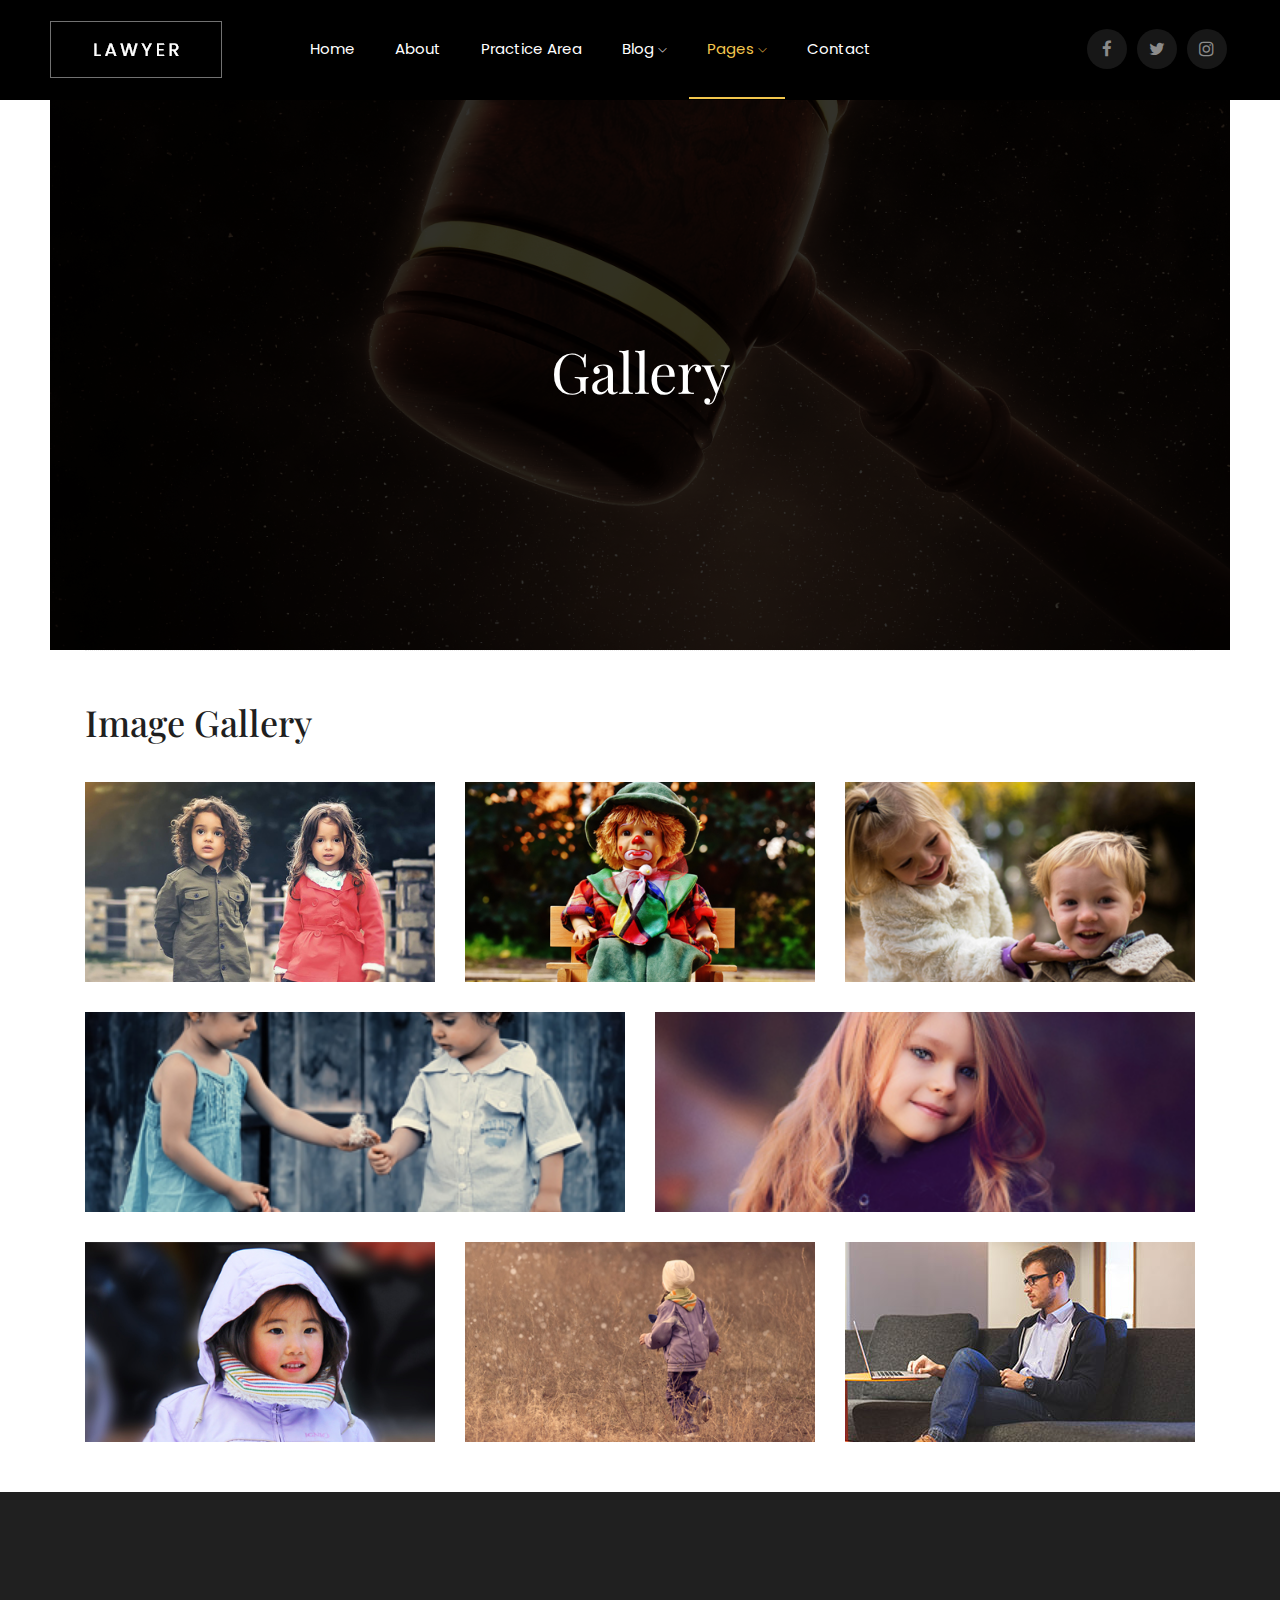
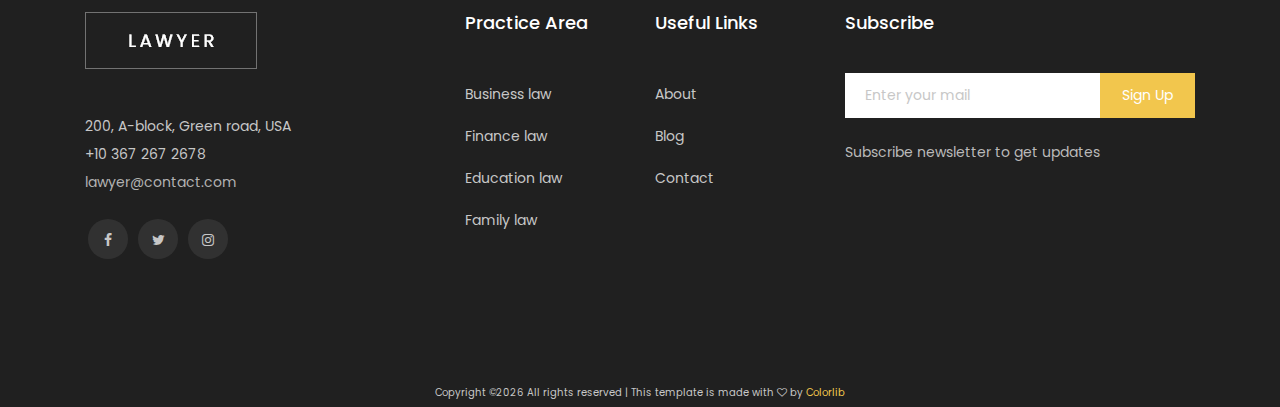
<file: gallery.html>
<!doctype html>
<html class="no-js" lang="zxx">

<head>
	<meta charset="utf-8">
	<meta http-equiv="x-ua-compatible" content="ie=edge">
	<title>Lawyer</title>
	<meta name="description" content="">
	<meta name="viewport" content="width=device-width, initial-scale=1">

	<!-- <link rel="manifest" href="site.webmanifest"> -->
	<link rel="shortcut icon" type="image/x-icon" href="img/favicon.png">
	<!-- Place favicon.ico in the root directory -->

	<!-- CSS here -->
	<link rel="stylesheet" href="css/bootstrap.min.css">
	<link rel="stylesheet" href="css/owl.carousel.min.css">
	<link rel="stylesheet" href="css/magnific-popup.css">
	<link rel="stylesheet" href="css/font-awesome.min.css">
	<link rel="stylesheet" href="css/themify-icons.css">
	<link rel="stylesheet" href="css/nice-select.css">
	<link rel="stylesheet" href="css/flaticon.css">
	<link rel="stylesheet" href="css/animate.css">
	<link rel="stylesheet" href="css/slicknav.css">
	<link rel="stylesheet" href="css/style.css">
	<!-- <link rel="stylesheet" href="css/responsive.css"> -->
</head>

<body>
	<!--[if lte IE 9]>
            <p class="browserupgrade">You are using an <strong>outdated</strong> browser. Please <a href="https://browsehappy.com/">upgrade your browser</a> to improve your experience and security.</p>
        <![endif]-->

 <!-- header-start -->
 <header>
	<div class="header-area ">
		<div id="sticky-header" class="main-header-area">
			<div class="container-fluid p-0">
				<div class="row align-items-center justify-content-between no-gutters">
					<div class="col-xl-2 col-lg-2">
						<div class="logo-img">
							<a href="index.html">
								<img src="img/logo.png" alt="">
							</a>
						</div>
					</div>
					<div class="col-xl-7 col-lg-8">
						<div class="main-menu  d-none d-lg-block">
							<nav>
								<ul id="navigation">
									<li><a href="index.html">home</a></li>
									<li><a href="about.html">About</a></li>
									<li><a  href="Practice.html">Practice Area</a></li>
									<li><a  href="#">blog <i class="ti-angle-down"></i></a>
										<ul class="submenu">
											<li><a href="blog.html">blog</a></li>
											<li><a href="single-blog.html">single-blog</a></li>
										</ul>
									</li>
									<li><a class="active" href="#">pages <i class="ti-angle-down"></i></a>
										<ul class="submenu">
											<li><a href="elements.html">elements</a></li>
										</ul>
									</li>
									<li><a href="contact.html">Contact</a></li>
								</ul>
							</nav>
						</div>
					</div>
					<div class="col-xl-3 col-lg-2 d-none d-lg-block">
						<div class="social_media_links">
							<ul>
								<li><a href="#"> <i class="fa fa-facebook"></i> </a></li>
								<li><a href="#"> <i class="fa fa-twitter"></i> </a></li>
								<li><a href="#"> <i class="fa fa-instagram"></i> </a></li>
							</ul>
						</div>
					</div>
					<div class="col-12">
						<div class="mobile_menu d-block d-lg-none"></div>
					</div>
				</div>
			</div>
		</div>
	</div>
 </header>
 <!-- header-end -->
 
 <!-- bradcam_area_start  -->
 <div class="bradcam_area">
	<div class="bradcam_inner bradcam_bg_2 d-flex align-items-center">
		<div class="container">
			<div class="row">
				<div class="col-xl-12">
					<div class="bradcam_text text-center">
						<h3>Gallery </h3>
					</div>
				</div>
			</div>
		</div>
	</div>
 </div>
 <!-- bradcam_area_end  -->

	<!-- Start Align Area -->
	<div class="whole-wrap">
		<div class="container box_1170">
			<div class="section-top-border">
				<h1>Image Gallery</h1>
				<div class="row gallery-item">
					<div class="col-md-4">
						<a href="img/elements/g1.jpg" class="img-pop-up">
							<div class="single-gallery-image" style="background: url(img/elements/g1.jpg);"></div>
						</a>
					</div>
					<div class="col-md-4">
						<a href="img/elements/g2.jpg" class="img-pop-up">
							<div class="single-gallery-image" style="background: url(img/elements/g2.jpg);"></div>
						</a>
					</div>
					<div class="col-md-4">
						<a href="img/elements/g3.jpg" class="img-pop-up">
							<div class="single-gallery-image" style="background: url(img/elements/g3.jpg);"></div>
						</a>
					</div>
					<div class="col-md-6">
						<a href="img/elements/g4.jpg" class="img-pop-up">
							<div class="single-gallery-image" style="background: url(img/elements/g4.jpg);"></div>
						</a>
					</div>
					<div class="col-md-6">
						<a href="img/elements/g5.jpg" class="img-pop-up">
							<div class="single-gallery-image" style="background: url(img/elements/g5.jpg);"></div>
						</a>
					</div>
					<div class="col-md-4">
						<a href="img/elements/g6.jpg" class="img-pop-up">
							<div class="single-gallery-image" style="background: url(img/elements/g6.jpg);"></div>
						</a>
					</div>
					<div class="col-md-4">
						<a href="img/elements/g7.jpg" class="img-pop-up">
							<div class="single-gallery-image" style="background: url(img/elements/g7.jpg);"></div>
						</a>
					</div>
					<div class="col-md-4">
						<a href="img/elements/g8.jpg" class="img-pop-up">
							<div class="single-gallery-image" style="background: url(img/elements/g8.jpg);"></div>
						</a>
					</div>
				</div>
			</div>
			
		</div>
	</div>
	<!-- End Align Area -->

    <!-- footer_start -->
    <footer class="footer">
        <div class="footer_top">
            <div class="container">
                <div class="row">
                    <div class="col-xl-4 col-md-6 col-lg-3">
                        <div class="footer_widget">
                            <div class="footer_logo">
                                <a href="index.html">
                                    <img src="img/logo.png" alt="">
                                </a>
                            </div>
                            <p class="footer_text">200, A-block, Green road, USA <br>
                                +10 367 267 2678 <br>
                                <a class="domain" href="#">lawyer@contact.com</a></p>
                            <div class="socail_links">
                                <ul>
                                    <li>
                                        <a href="#">
                                            <i class="fa fa-facebook"></i>
                                        </a>
                                    </li>
                                    <li>
                                        <a href="#">
                                            <i class="fa fa-twitter"></i>
                                        </a>
                                    </li>
                                    <li>
                                        <a href="#">
                                            <i class="fa fa-instagram"></i>
                                        </a>
                                    </li>
                                </ul>
                            </div>
                        </div>
                    </div>
                    <div class="col-xl-2 col-md-6 col-lg-2">
                        <div class="footer_widget">
                            <h3 class="footer_title">
                                    Practice Area
                            </h3>
                            <ul>
                                <li><a href="#">Business law
                                    </a></li>
                                <li><a href="#">Finance law</a></li>
                                <li><a href="#">Education law</a></li>
                                <li><a href="#">Family law</a></li>
                            </ul>
                        </div>
                    </div>
                    <div class="col-xl-2 col-md-6 col-lg-2">
                        <div class="footer_widget">
                            <h3 class="footer_title">
                                    Useful Links
                            </h3>
                            <ul>
                                <li><a href="#">About</a></li>
                                <li><a href="#">Blog</a></li>
                                <li><a href="#"> Contact</a></li>
                            </ul>
                        </div>
                    </div>
                    <div class="col-xl-4 col-md-6 col-lg-4">
                        <div class="footer_widget">
                            <h3 class="footer_title">
                                    Subscribe
                            </h3>
                            <form action="#" class="newsletter_form">
                                <input type="text" placeholder="Enter your mail">
                                <button type="submit">Sign Up</button>
                            </form>
                            <p class="newsletter_text">Subscribe newsletter to get updates</p>
                        </div>
                    </div>
                </div>
            </div>
        </div>
        <div class="copy-right_text">
            <div class="container">
                <div class="footer_border"></div>
                <div class="row">
                    <div class="col-xl-12">
                        <p class="copy_right text-center">
                            <!-- Link back to Colorlib can't be removed. Template is licensed under CC BY 3.0. -->
Copyright &copy;<script>document.write(new Date().getFullYear());</script> All rights reserved | This template is made with <i class="fa fa-heart-o" aria-hidden="true"></i> by <a href="https://colorlib.com" target="_blank">Colorlib</a>
<!-- Link back to Colorlib can't be removed. Template is licensed under CC BY 3.0. -->
                        </p>
                    </div>
                </div>
            </div>
        </div>
    </footer>
    <!-- footer_end -->

	<!-- JS here -->
	<script src="js/vendor/modernizr-3.5.0.min.js"></script>
	<script src="js/vendor/jquery-1.12.4.min.js"></script>
	<script src="js/popper.min.js"></script>
	<script src="js/bootstrap.min.js"></script>
	<script src="js/owl.carousel.min.js"></script>
	<script src="js/isotope.pkgd.min.js"></script>
	<script src="js/ajax-form.js"></script>
	<script src="js/waypoints.min.js"></script>
	<script src="js/jquery.counterup.min.js"></script>
	<script src="js/imagesloaded.pkgd.min.js"></script>
	<script src="js/scrollIt.js"></script>
	<script src="js/jquery.scrollUp.min.js"></script>
	<script src="js/wow.min.js"></script>
	<script src="js/nice-select.min.js"></script>
	<script src="js/jquery.slicknav.min.js"></script>
	<script src="js/jquery.magnific-popup.min.js"></script>
	<script src="js/plugins.js"></script>

	<!--contact js-->
	<script src="js/contact.js"></script>
	<script src="js/jquery.ajaxchimp.min.js"></script>
	<script src="js/jquery.form.js"></script>
	<script src="js/jquery.validate.min.js"></script>
	<script src="js/mail-script.js"></script>

	<script src="js/main.js"></script>

</body>
</file>
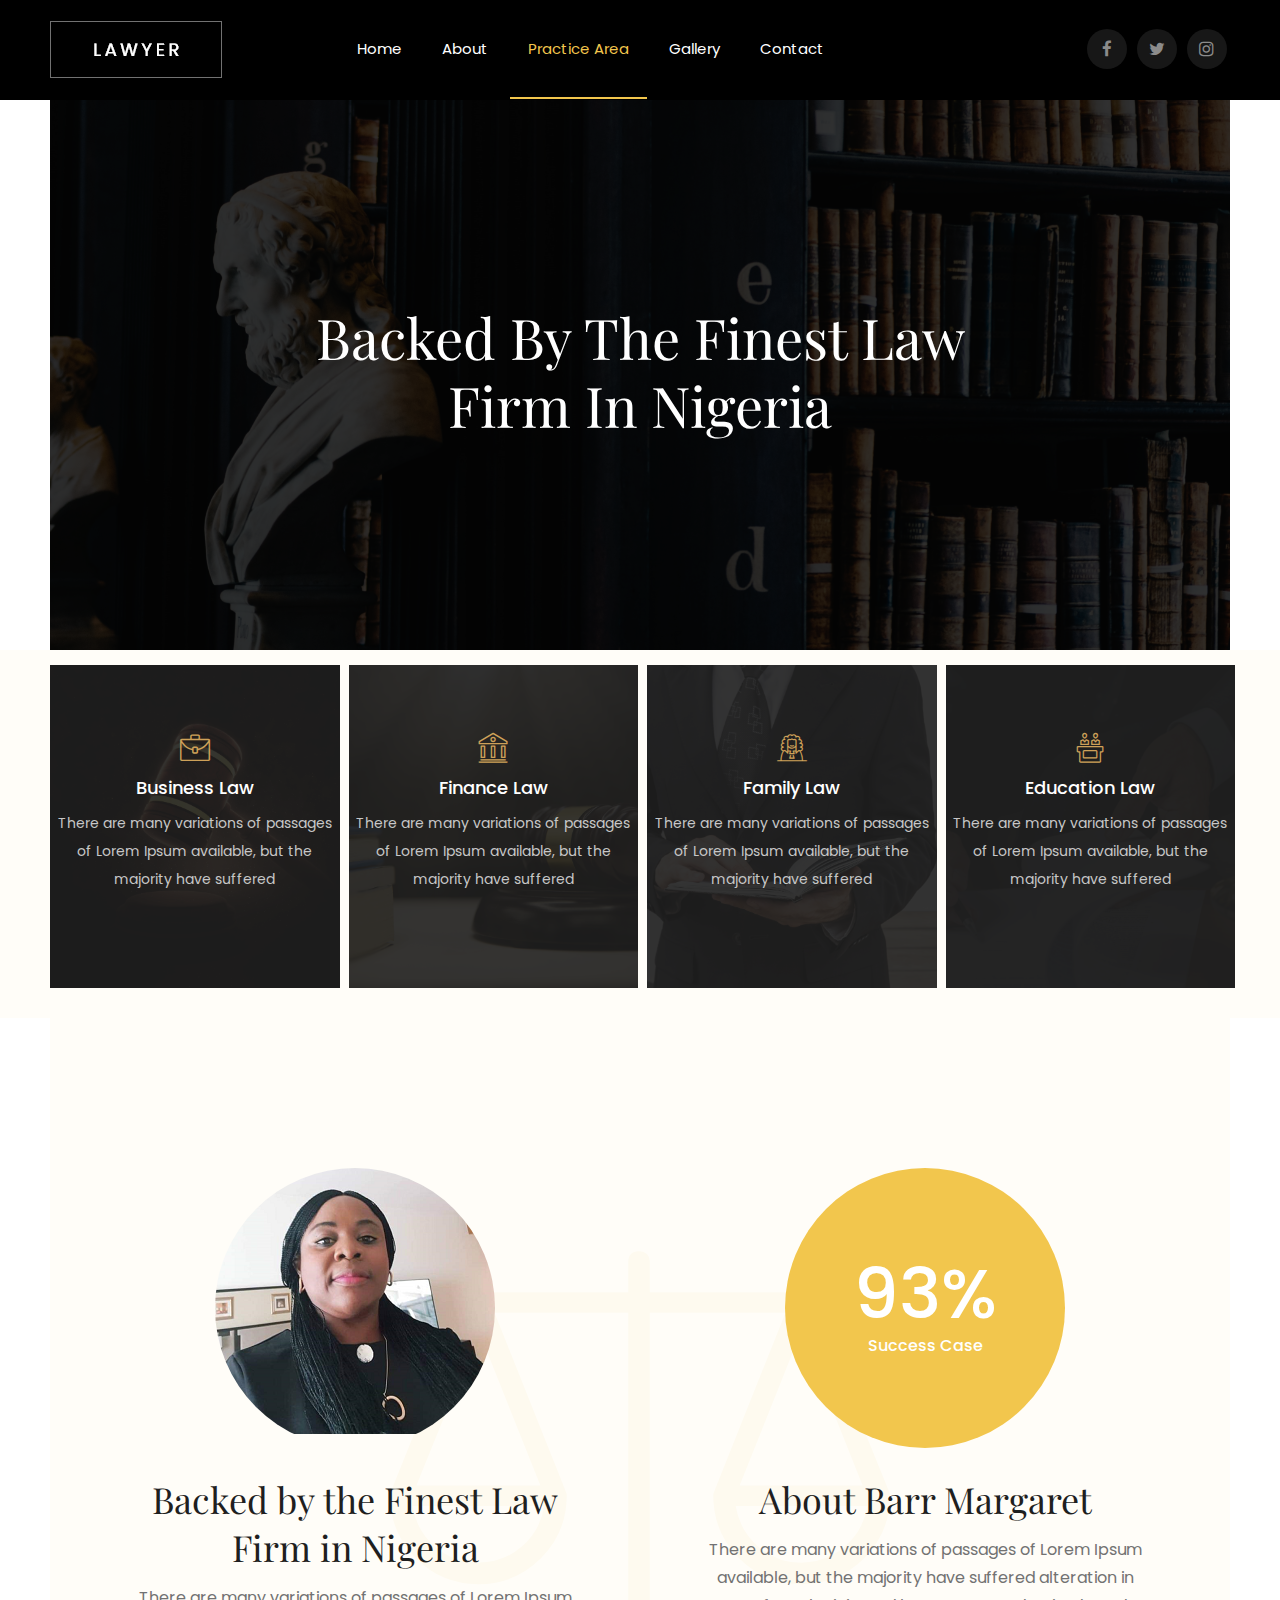
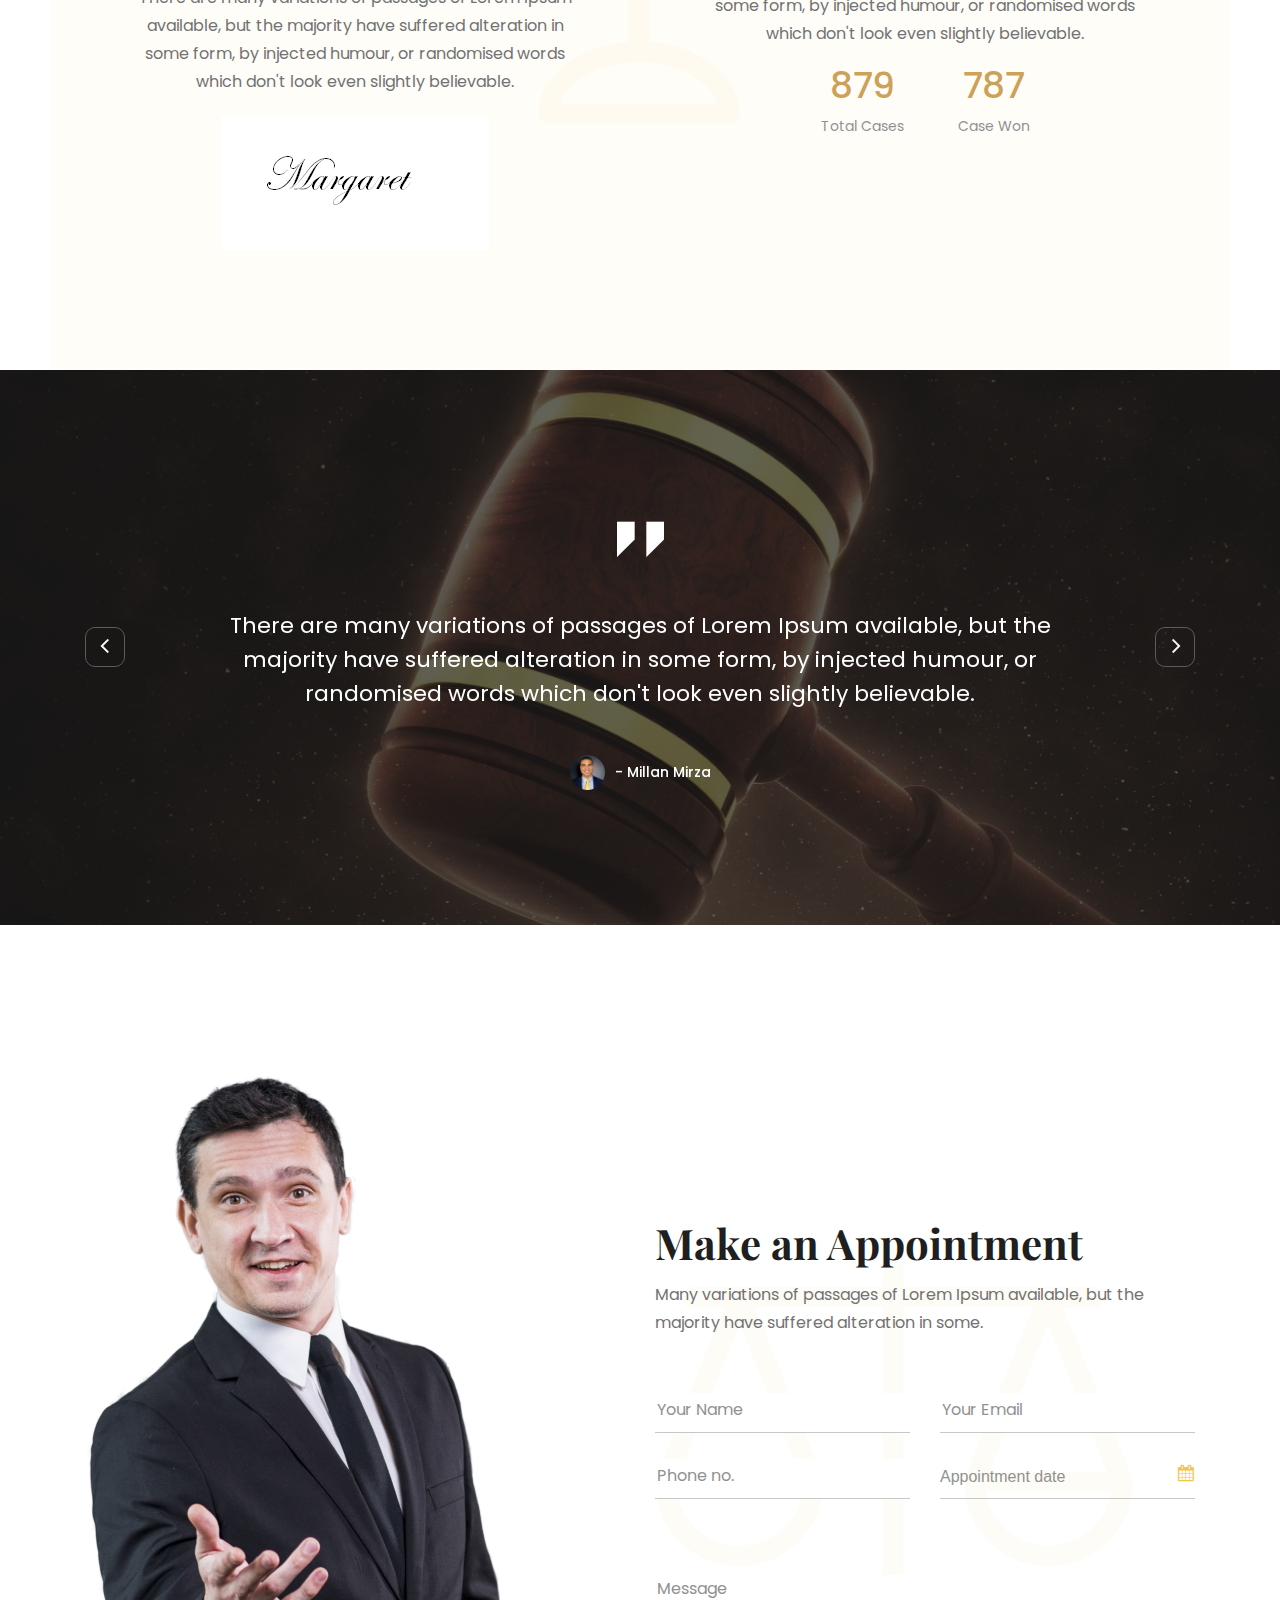
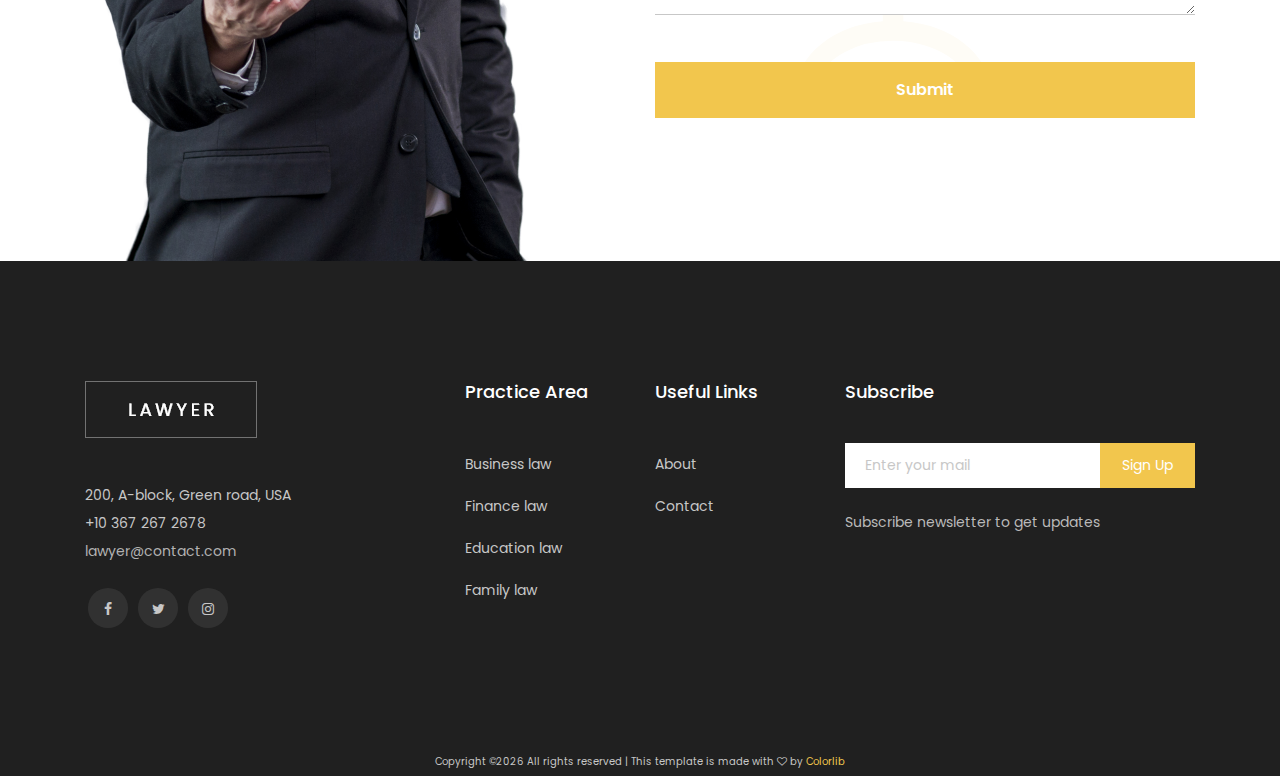
<file: practice.html>
<!doctype html>
<html class="no-js" lang="zxx">

<head>
    <meta charset="utf-8">
    <meta http-equiv="x-ua-compatible" content="ie=edge">
    <title>Lawyer</title>
    <meta name="description" content="">
    <meta name="viewport" content="width=device-width, initial-scale=1">

    <!-- <link rel="manifest" href="site.webmanifest"> -->
    <!-- <link rel="shortcut icon" type="image/x-icon" href="img/favicon.png"> -->
    <!-- Place favicon.ico in the root directory -->

    <!-- CSS here -->
    <link rel="stylesheet" href="css/bootstrap.min.css">
    <link rel="stylesheet" href="css/owl.carousel.min.css">
    <link rel="stylesheet" href="css/magnific-popup.css">
    <link rel="stylesheet" href="css/font-awesome.min.css">
    <link rel="stylesheet" href="css/themify-icons.css">
    <link rel="stylesheet" href="css/nice-select.css">
    <link rel="stylesheet" href="css/flaticon.css">
    <link rel="stylesheet" href="css/flaticon.css">
    <link rel="stylesheet" href="css/gijgo.css">
    <link rel="stylesheet" href="css/slicknav.css">
    <link rel="stylesheet" href="css/style.css">
    <!-- <link rel="stylesheet" href="css/responsive.css"> -->
</head>

<body>
    <!--[if lte IE 9]>
            <p class="browserupgrade">You are using an <strong>outdated</strong> browser. Please <a href="https://browsehappy.com/">upgrade your browser</a> to improve your experience and security.</p>
        <![endif]-->

    <!-- header-start -->
    <header>
        <div class="header-area ">
            <div id="sticky-header" class="main-header-area">
                <div class="container-fluid p-0">
                    <div class="row align-items-center justify-content-between no-gutters">
                        <div class="col-xl-2 col-lg-2">
                            <div class="logo-img">
                                <a href="index.html">
                                    <img src="img/logo.png" alt="">
                                </a>
                            </div>
                        </div>
                        <div class="col-xl-7 col-lg-8">
                            <div class="main-menu  d-none d-lg-block">
                                <nav>
                                    <ul id="navigation">
                                        <li><a href="index.html">home</a></li>
                                        <li><a href="about.html">About</a></li>
                                        <li><a class="active" href="Practice.html">Practice Area</a></li>
                                        <li><a href="gallery.html">Gallery</a></li>
                                        <!--<li><a href="#">blog <i class="ti-angle-down"></i></a>
                                            <ul class="submenu">
                                                <li><a href="blog.html">blog</a></li>
                                                <li><a href="single-blog.html">single-blog</a></li>
                                            </ul>
                                        </li>-->
                                        <!--<li><a href="#">pages <i class="ti-angle-down"></i></a>
                                            <ul class="submenu">
                                                <li><a href="elements.html">elements</a></li>
                                            </ul>
                                        </li>-->
                                        <li><a href="contact.html">Contact</a></li>
                                    </ul>
                                </nav>
                            </div>
                        </div>
                        <div class="col-xl-3 col-lg-2 d-none d-lg-block">
                            <div class="social_media_links">
                                <ul>
                                    <li><a href="#"> <i class="fa fa-facebook"></i> </a></li>
                                    <li><a href="#"> <i class="fa fa-twitter"></i> </a></li>
                                    <li><a href="#"> <i class="fa fa-instagram"></i> </a></li>
                                </ul>
                            </div>
                        </div>
                        <div class="col-12">
                            <div class="mobile_menu d-block d-lg-none"></div>
                        </div>
                    </div>
                </div>
            </div>
        </div>
    </header>
    <!-- header-end -->

    <!-- bradcam_area_start  -->
    <div class="bradcam_area">
        <div class="bradcam_inner bradcam_bg d-flex align-items-center">
            <div class="container">
                <div class="row">
                    <div class="col-xl-12">
                        <div class="bradcam_text text-center">
                            <h3>Backed by the Finest Law <br>
                                Firm in Nigeria</h3>
                        </div>
                    </div>
                </div>
            </div>
        </div>
    </div>
    <!-- bradcam_area_end  -->
    <!-- practice_area_start -->
    <div class="practice_area practice_area2">
        <div class="container-fluid p-0">
            <div class="row no-gutters">
                <div class="col-xl-3 col-md-6">
                    <div class="single_practice">
                        <div class="practice_image">
                            <img src="img/practice/1.png" alt="">
                        </div>
                        <div class="practice_hover text-center">
                            <div class="hover_inner">
                                <i class="flaticon-case"></i>
                                <h3>Business Law</h3>
                                <p>There are many variations of passages of <br> Lorem Ipsum available, <br> but the
                                    majority have suffered</p>
                                <a href="#" class="lern_more">Learn More</a>
                            </div>
                        </div>
                    </div>
                </div>
                <div class="col-xl-3 col-md-6">
                    <div class="single_practice">
                        <div class="practice_image">
                            <img src="img/practice/2.png" alt="">
                        </div>
                        <div class="practice_hover text-center">
                            <div class="hover_inner">
                                <i class="flaticon-courthouse"></i>
                                <h3>Finance Law</h3>
                                <p>There are many variations of passages of <br> Lorem Ipsum available, <br> but the
                                    majority have suffered</p>
                                <a href="#" class="lern_more">Learn More</a>
                            </div>
                        </div>
                    </div>
                </div>
                <div class="col-xl-3 col-md-6">
                    <div class="single_practice">
                        <div class="practice_image">
                            <img src="img/practice/3.png" alt="">
                        </div>
                        <div class="practice_hover text-center">
                            <div class="hover_inner">
                                <i class="flaticon-judge"></i>
                                <h3>Family Law</h3>
                                <p>There are many variations of passages of <br> Lorem Ipsum available, <br> but the
                                    majority have suffered</p>
                                <a href="#" class="lern_more">Learn More</a>
                            </div>
                        </div>
                    </div>
                </div>
                <div class="col-xl-3 col-md-6">
                    <div class="single_practice">
                        <div class="practice_image">
                            <img src="img/practice/4.png" alt="">
                        </div>
                        <div class="practice_hover text-center">
                            <div class="hover_inner">
                                <i class="flaticon-jury"></i>
                                <h3>Education Law</h3>
                                <p>There are many variations of passages of <br> Lorem Ipsum available, <br> but the
                                    majority have suffered</p>
                                <a href="#" class="lern_more">Learn More</a>
                            </div>
                        </div>
                    </div>
                </div>
            </div>
        </div>
    </div>
    <!-- practice_area_end -->
    <!-- about_area _start  -->
    <div class="about_area">
        <div class="opacity_icon d-none d-lg-block">
            <i class="flaticon-balance"></i>
        </div>
        <div class="container">
            <div class="row">
                <div class="col-xl-6 col-md-6">
                    <div class="single_about_info text-center">
                        <div class="about_thumb">
                            <img src="img/about/1.png" alt="">
                        </div>
                        <h3>Backed by the Finest Law <br>
                            Firm in Nigeria</h3>
                        <p>There are many variations of passages of Lorem Ipsum <br> available, but the majority have
                            suffered alteration in <br> some form, by injected humour, or randomised words <br> which
                            don't look even slightly believable. </p>
                        <div class="signature">
                            <img src="img/about/signature.png" alt="">
                        </div>
                    </div>
                </div>
                <div class="col-xl-6 col-md-6">
                    <div class="single_about_info text-center">
                        <div class="about_thumb">
                            <div class="image_hover">
                                <div class="hover_inner">
                                    <h2>93%</h2>
                                    <span>Success Case</span>
                                </div>
                            </div>
                        </div>
                        <h3>About Barr Margaret</h3>
                        <p>There are many variations of passages of Lorem Ipsum <br> available, but the majority have
                            suffered alteration in <br> some form, by injected humour, or randomised words <br> which
                            don't look even slightly believable. </p>
                        <div class="total_cases">
                            <div class="single_cases">
                                <h4>879</h4>
                                <p>Total Cases</p>
                            </div>
                            <div class="single_cases">
                                <h4>787</h4>
                                <p>Case Won</p>
                            </div>
                        </div>
                    </div>
                </div>
            </div>
        </div>
    </div>
    <!-- about_area _end -->

    <!-- testmonial_area_start  -->
    <div class="testmonial_area testmonial_bg_1 overlay2">
        <div class="container">
            <div class="row">
                <div class="col-xl-12">
                    <div class="testmonial_active owl-carousel">
                        <div class="single_testmonial text-center">
                            <i class="flaticon-straight-quotes"></i>
                            <p>There are many variations of passages of Lorem Ipsum available, but the <br> majority have suffered alteration in some form, by injected humour, or <br> randomised words which don't look even slightly believable. </p>
                            <div class="author_info d-flex justify-content-center align-items-center">
                                <div class="thumb">
                                    <img src="img/testmonial/smaill_thumb.png" alt="">
                                </div>
                                <span>- Millan Mirza</span>
                            </div>
                        </div>
                        <div class="single_testmonial text-center">
                            <i class="flaticon-straight-quotes"></i>
                            <p>There are many variations of passages of Lorem Ipsum available, but the <br> majority have suffered alteration in some form, by injected humour, or <br> randomised words which don't look even slightly believable. </p>
                            <div class="author_info d-flex justify-content-center align-items-center">
                                <div class="thumb">
                                    <img src="img/testmonial/smaill_thumb.png" alt="">
                                </div>
                                <span>- Millan Mirza</span>
                            </div>
                        </div>
                        <div class="single_testmonial text-center">
                            <i class="flaticon-straight-quotes"></i>
                            <p>There are many variations of passages of Lorem Ipsum available, but the <br> majority have suffered alteration in some form, by injected humour, or <br> randomised words which don't look even slightly believable. </p>
                            <div class="author_info d-flex justify-content-center align-items-center">
                                <div class="thumb">
                                    <img src="img/testmonial/smaill_thumb.png" alt="">
                                </div>
                                <span>- Millan Mirza</span>
                            </div>
                        </div>
                    </div>
                </div>
            </div>
        </div>
    </div>
    <!-- testmonial_area_end  -->

    <div class="appointment_area">
        <div class="container">
            <div class="row align-items-center">
                <div class="col-xl-5 col-md-6 col-lg-6">
                    <div class="appiontment_thumb d-none d-lg-block">
                        <img src="img/appointment/1.png" alt="">
                    </div>
                </div>
                <div class="col-xl-6 offset-xl-1 col-md-6 col-md-12 col-lg-6">
                    <div class="appointment_info">
                        <div class="opacity_icon d-none d-lg-block">
                            <i class="flaticon-balance"></i>
                        </div>
                        <h3>Make an Appointment</h3>
                        <p>Many variations of passages of Lorem Ipsum available, but the majority have suffered alteration in some.</p>
                        <form action="#">
                                <div class="row">
                                    <div class="col-xl-6 col-md-6">
                                            <input type="text" placeholder="Your Name">
                                    </div>
                                    <div class="col-xl-6 col-md-6">
                                            <input type="email" placeholder="Your Email">
                                    </div>
                                    <div class="col-xl-6 col-md-6">
                                            <input type="text" placeholder="Phone no.">
                                    </div>
                                    <div class="col-xl-6 col-md-6">
                                        <input id="datepicker" placeholder="Appointment date">
                                    </div>
                                    <div class="col-xl-12">
                                        <textarea placeholder="Message" ></textarea>
                                    </div>
                                    <div class="col-xl-12">
                                        <div class="appoinment_button">
                                            <button class="boxed-btn5 " type="submit" >Submit</button>
                                        </div>
                                    </div>
                                </div>
        
                            </form>
                    </div>

                </div>
            </div>
        </div>
    </div>

    <!-- footer_start -->
    <footer class="footer">
        <div class="footer_top">
            <div class="container">
                <div class="row">
                    <div class="col-xl-4 col-md-6 col-lg-3">
                        <div class="footer_widget">
                            <div class="footer_logo">
                                <a href="index.html">
                                    <img src="img/logo.png" alt="">
                                </a>
                            </div>
                            <p class="footer_text">200, A-block, Green road, USA <br>
                                +10 367 267 2678 <br>
                                <a class="domain" href="#">lawyer@contact.com</a></p>
                            <div class="socail_links">
                                <ul>
                                    <li>
                                        <a href="#">
                                            <i class="fa fa-facebook"></i>
                                        </a>
                                    </li>
                                    <li>
                                        <a href="#">
                                            <i class="fa fa-twitter"></i>
                                        </a>
                                    </li>
                                    <li>
                                        <a href="#">
                                            <i class="fa fa-instagram"></i>
                                        </a>
                                    </li>
                                </ul>
                            </div>
                        </div>
                    </div>
                    <div class="col-xl-2 col-md-6 col-lg-2">
                        <div class="footer_widget">
                            <h3 class="footer_title">
                                    Practice Area
                            </h3>
                            <ul>
                                <li><a href="#">Business law
                                    </a></li>
                                <li><a href="#">Finance law</a></li>
                                <li><a href="#">Education law</a></li>
                                <li><a href="#">Family law</a></li>
                            </ul>
                        </div>
                    </div>
                    <div class="col-xl-2 col-md-6 col-lg-2">
                        <div class="footer_widget">
                            <h3 class="footer_title">
                                    Useful Links
                            </h3>
                            <ul>
                                <li><a href="#">About</a></li>
                                <!--<li><a href="#">Blog</a></li>-->
                                <li><a href="#"> Contact</a></li>
                            </ul>
                        </div>
                    </div>
                    <div class="col-xl-4 col-md-6 col-lg-4">
                        <div class="footer_widget">
                            <h3 class="footer_title">
                                    Subscribe
                            </h3>
                            <form action="#" class="newsletter_form">
                                <input type="text" placeholder="Enter your mail">
                                <button type="submit">Sign Up</button>
                            </form>
                            <p class="newsletter_text">Subscribe newsletter to get updates</p>
                        </div>
                    </div>
                </div>
            </div>
        </div>
        <div class="copy-right_text">
            <div class="container">
                <div class="footer_border"></div>
                <div class="row">
                    <div class="col-xl-12">
                        <p class="copy_right text-center">
                            <!-- Link back to Colorlib can't be removed. Template is licensed under CC BY 3.0. -->
Copyright &copy;<script>document.write(new Date().getFullYear());</script> All rights reserved | This template is made with <i class="fa fa-heart-o" aria-hidden="true"></i> by <a href="https://colorlib.com" target="_blank">Colorlib</a>
<!-- Link back to Colorlib can't be removed. Template is licensed under CC BY 3.0. -->
                        </p>
                    </div>
                </div>
            </div>
        </div>
    </footer>
    <!-- footer_end -->


    <!-- JS here -->
    <script src="js/vendor/modernizr-3.5.0.min.js"></script>
    <script src="js/vendor/jquery-1.12.4.min.js"></script>
    <script src="js/popper.min.js"></script>
    <script src="js/bootstrap.min.js"></script>
    <script src="js/owl.carousel.min.js"></script>
    <script src="js/isotope.pkgd.min.js"></script>
    <script src="js/ajax-form.js"></script>
    <script src="js/waypoints.min.js"></script>
    <script src="js/jquery.counterup.min.js"></script>
    <script src="js/imagesloaded.pkgd.min.js"></script>
    <script src="js/scrollIt.js"></script>
    <script src="js/jquery.scrollUp.min.js"></script>
    <script src="js/wow.min.js"></script>
    <script src="js/nice-select.min.js"></script>
    <script src="js/gijgo.min.js"></script>
    <script src="js/jquery.slicknav.min.js"></script>
    <script src="js/jquery.magnific-popup.min.js"></script>
    <script src="js/plugins.js"></script>

    <!--contact js-->
    <script src="js/contact.js"></script>
    <script src="js/jquery.ajaxchimp.min.js"></script>
    <script src="js/jquery.form.js"></script>
    <script src="js/jquery.validate.min.js"></script>
    <script src="js/mail-script.js"></script>

    <script src="js/main.js"></script>

    <script>
            $('#datepicker').datepicker({
                iconsLibrary: 'fontawesome',
                // disableDaysOfWeek: [0, 0],
            //     icons: {
            //      rightIcon: '<span class="fa fa-caret-down"></span>'
            //  }
            });
            $('#datepicker2').datepicker({
                iconsLibrary: 'fontawesome',
                icons: {
                 rightIcon: '<span class="fa fa-caret-down"></span>'
             }
    
            });
            var timepicker = $('#timepicker').timepicker({
             format: 'HH.MM'
         });
        </script>
</body>

</html>
</file>
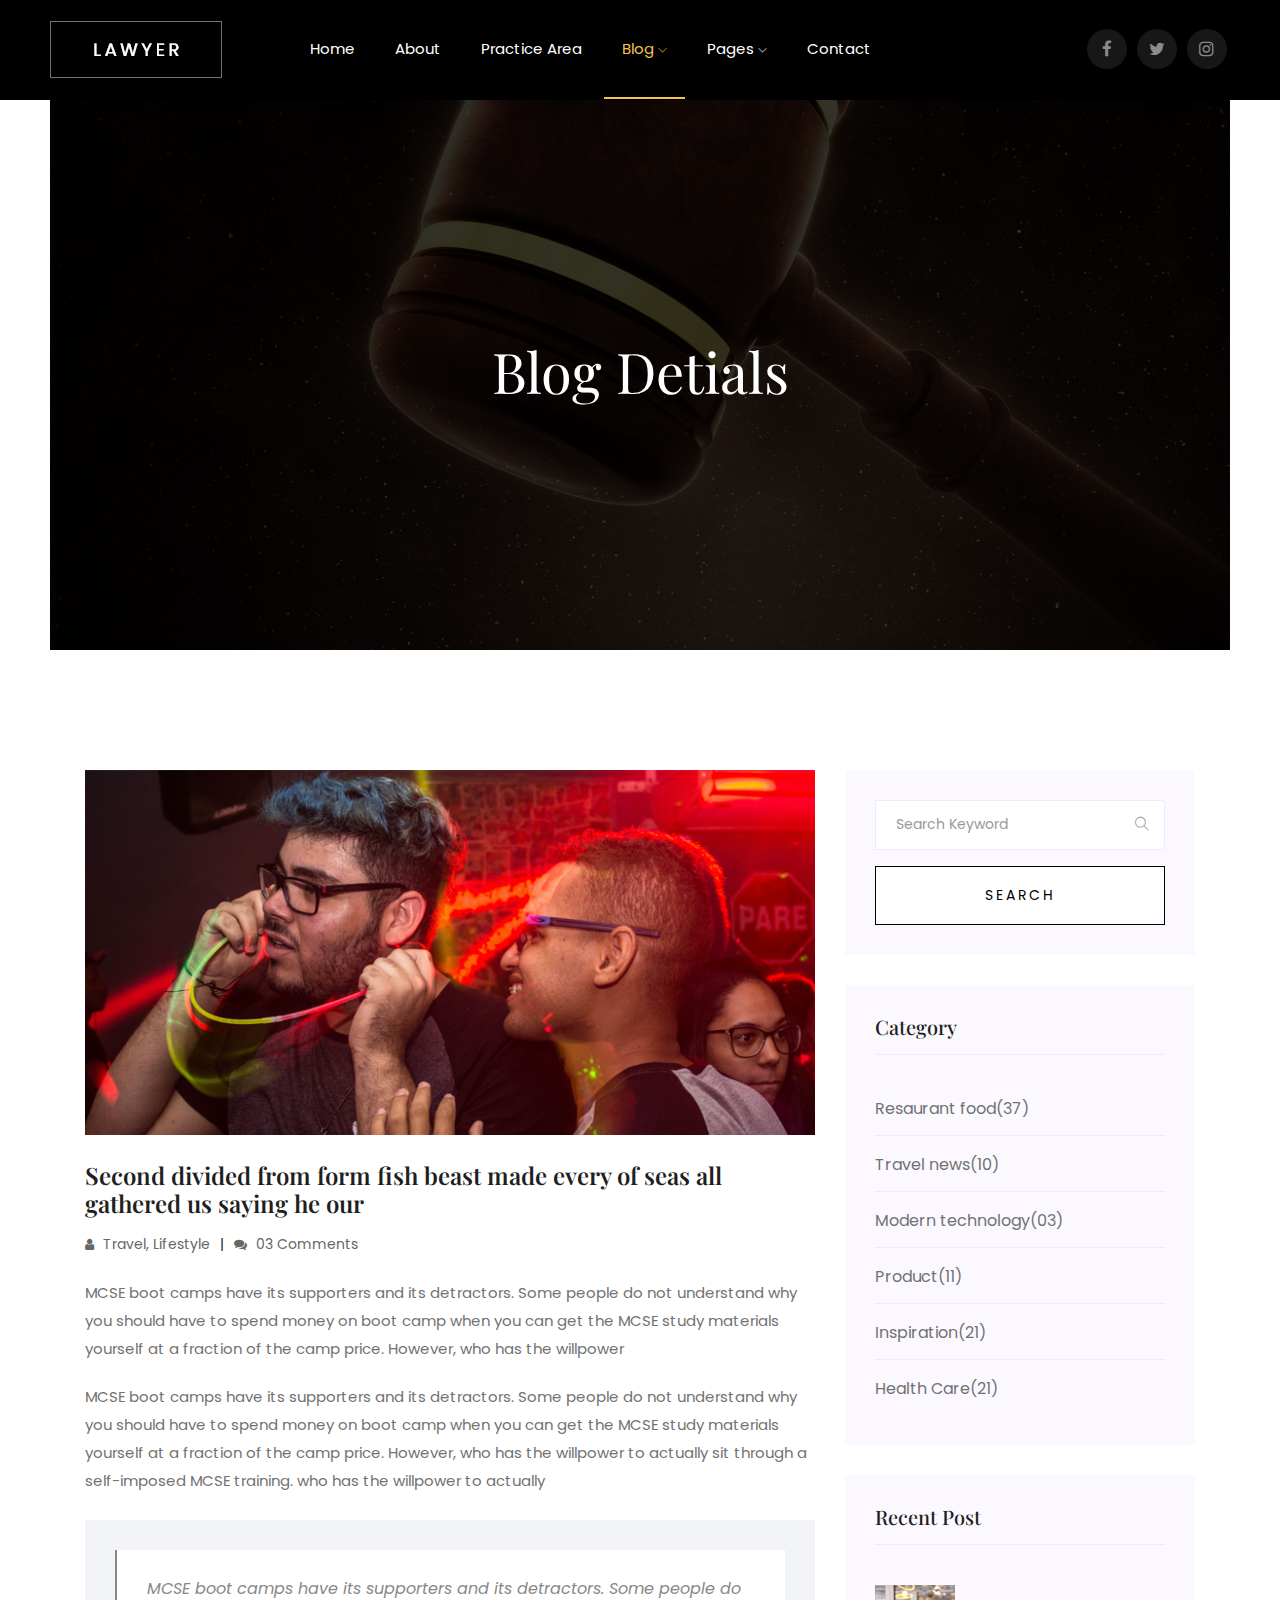
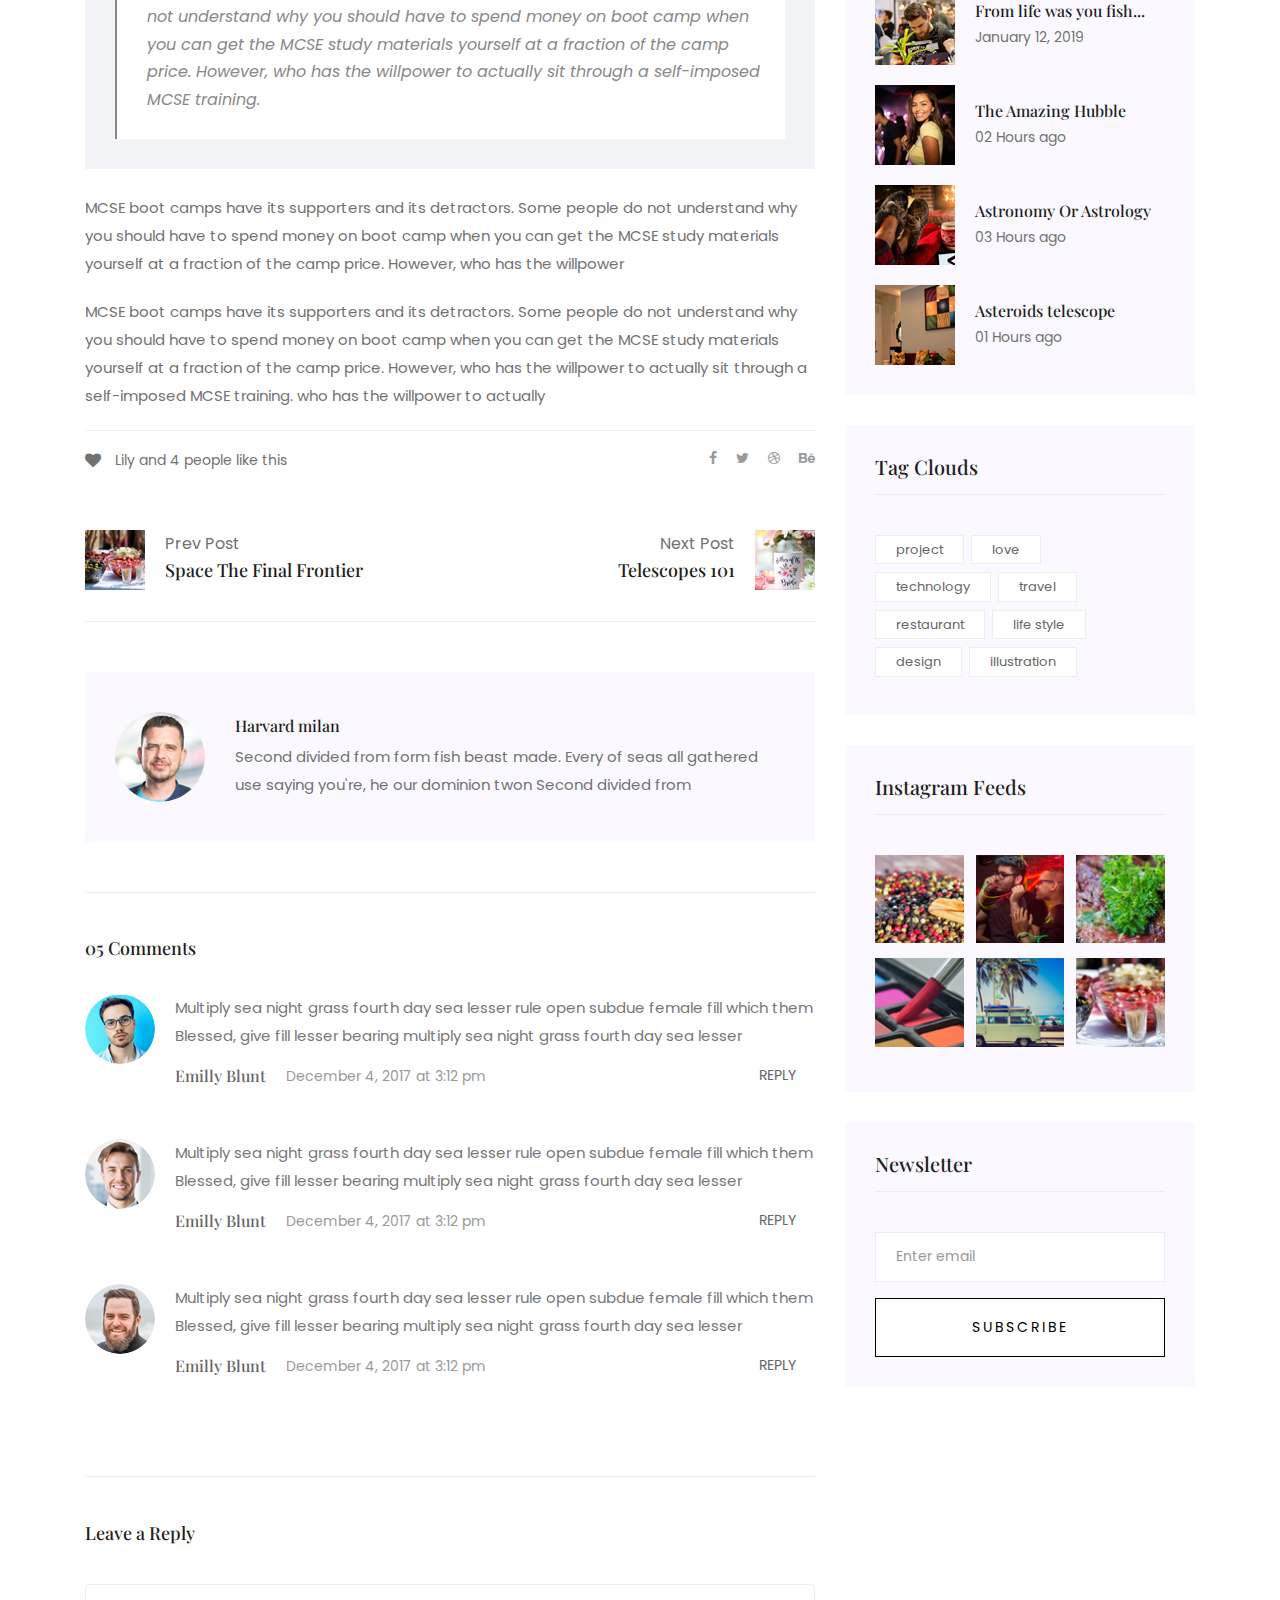
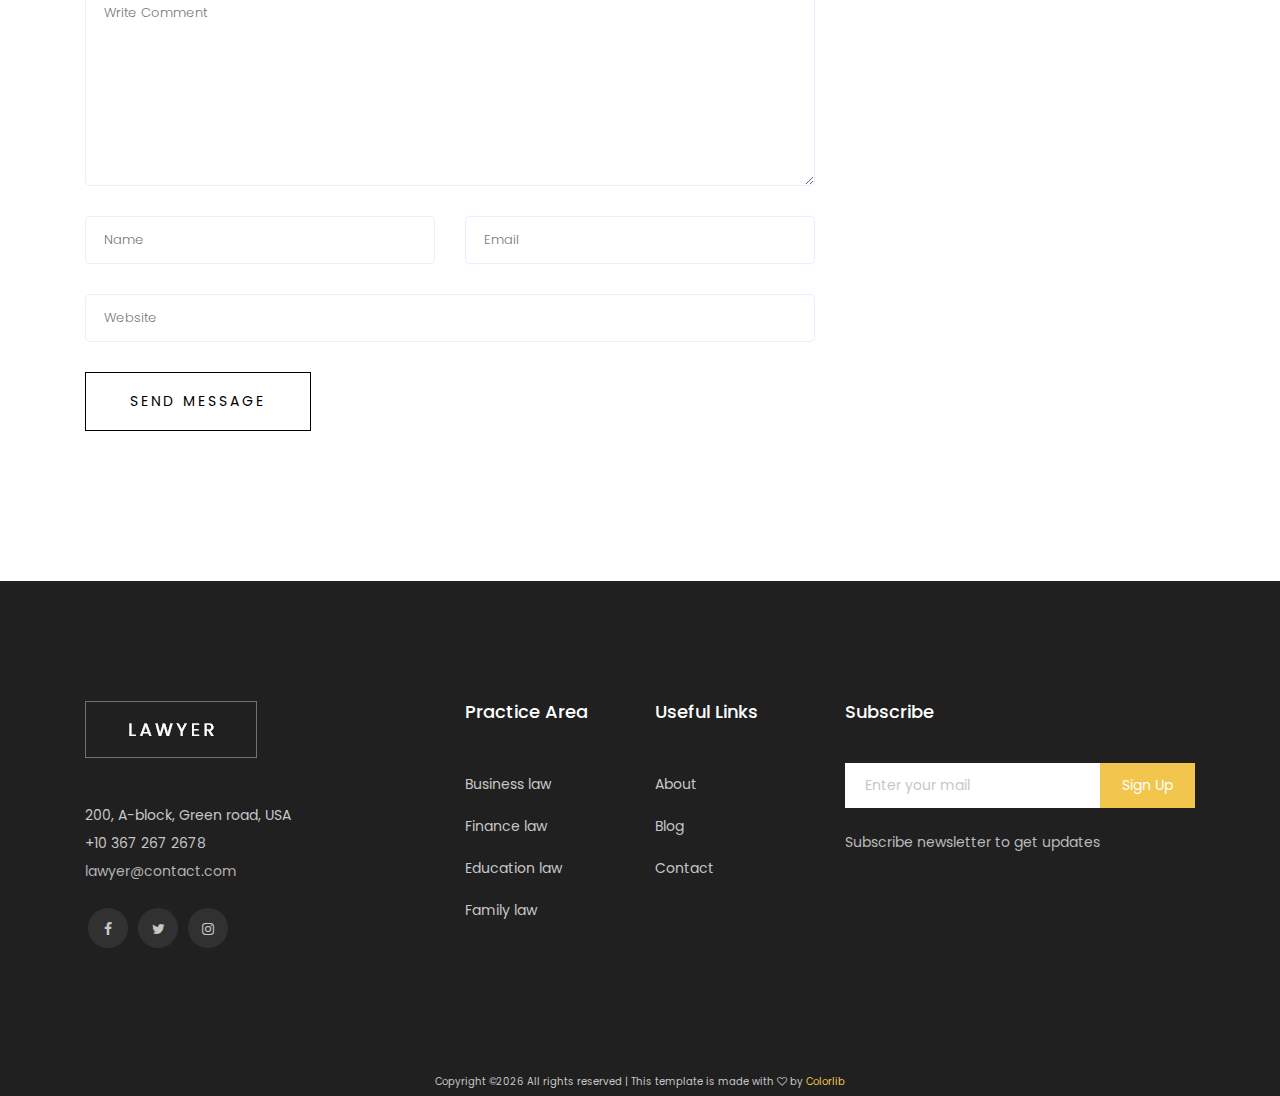
<file: single-blog.html>
<!doctype html>
<html class="no-js" lang="zxx">

<head>
   <meta charset="utf-8">
   <meta http-equiv="x-ua-compatible" content="ie=edge">
   <title>Lawyer</title>
   <meta name="description" content="">
   <meta name="viewport" content="width=device-width, initial-scale=1">

   <!-- <link rel="manifest" href="site.webmanifest"> -->
   <link rel="shortcut icon" type="image/x-icon" href="img/favicon.png">
   <!-- Place favicon.ico in the root directory -->

   <!-- CSS here -->
   <link rel="stylesheet" href="css/bootstrap.min.css">
   <link rel="stylesheet" href="css/owl.carousel.min.css">
   <link rel="stylesheet" href="css/magnific-popup.css">
   <link rel="stylesheet" href="css/font-awesome.min.css">
   <link rel="stylesheet" href="css/themify-icons.css">
   <link rel="stylesheet" href="css/nice-select.css">
   <link rel="stylesheet" href="css/flaticon.css">
   <link rel="stylesheet" href="css/animate.css">
   <link rel="stylesheet" href="css/slicknav.css">
   <link rel="stylesheet" href="css/style.css">
   <!-- <link rel="stylesheet" href="css/responsive.css"> -->
</head>

<body>
   <!--[if lte IE 9]>
            <p class="browserupgrade">You are using an <strong>outdated</strong> browser. Please <a href="https://browsehappy.com/">upgrade your browser</a> to improve your experience and security.</p>
        <![endif]-->

 <!-- header-start -->
 <header>
   <div class="header-area ">
       <div id="sticky-header" class="main-header-area">
           <div class="container-fluid p-0">
               <div class="row align-items-center justify-content-between no-gutters">
                   <div class="col-xl-2 col-lg-2">
                       <div class="logo-img">
                           <a href="index.html">
                               <img src="img/logo.png" alt="">
                           </a>
                       </div>
                   </div>
                   <div class="col-xl-7 col-lg-8">
                       <div class="main-menu  d-none d-lg-block">
                           <nav>
                               <ul id="navigation">
                                   <li><a href="index.html">home</a></li>
                                   <li><a href="about.html">About</a></li>
                                   <li><a  href="Practice.html">Practice Area</a></li>
                                   <li><a  class="active" href="#">blog <i class="ti-angle-down"></i></a>
                                       <ul class="submenu">
                                           <li><a href="blog.html">blog</a></li>
                                           <li><a href="single-blog.html">single-blog</a></li>
                                       </ul>
                                   </li>
                                   <li><a href="#">pages <i class="ti-angle-down"></i></a>
                                       <ul class="submenu">
                                           <li><a href="elements.html">elements</a></li>
                                       </ul>
                                   </li>
                                   <li><a href="contact.html">Contact</a></li>
                               </ul>
                           </nav>
                       </div>
                   </div>
                   <div class="col-xl-3 col-lg-2 d-none d-lg-block">
                       <div class="social_media_links">
                           <ul>
                               <li><a href="#"> <i class="fa fa-facebook"></i> </a></li>
                               <li><a href="#"> <i class="fa fa-twitter"></i> </a></li>
                               <li><a href="#"> <i class="fa fa-instagram"></i> </a></li>
                           </ul>
                       </div>
                   </div>
                   <div class="col-12">
                       <div class="mobile_menu d-block d-lg-none"></div>
                   </div>
               </div>
           </div>
       </div>
   </div>
</header>
<!-- header-end -->

<!-- bradcam_area_start  -->
<div class="bradcam_area">
   <div class="bradcam_inner bradcam_bg_2 d-flex align-items-center">
       <div class="container">
           <div class="row">
               <div class="col-xl-12">
                   <div class="bradcam_text text-center">
                       <h3>Blog Detials </h3>
                   </div>
               </div>
           </div>
       </div>
   </div>
</div>
<!-- bradcam_area_end  -->

   <!--================Blog Area =================-->
   <section class="blog_area single-post-area section-padding">
      <div class="container">
         <div class="row">
            <div class="col-lg-8 posts-list">
               <div class="single-post">
                  <div class="feature-img">
                     <img class="img-fluid" src="img/blog/single_blog_1.png" alt="">
                  </div>
                  <div class="blog_details">
                     <h2>Second divided from form fish beast made every of seas
                        all gathered us saying he our
                     </h2>
                     <ul class="blog-info-link mt-3 mb-4">
                        <li><a href="#"><i class="fa fa-user"></i> Travel, Lifestyle</a></li>
                        <li><a href="#"><i class="fa fa-comments"></i> 03 Comments</a></li>
                     </ul>
                     <p class="excert">
                        MCSE boot camps have its supporters and its detractors. Some people do not understand why you
                        should have to spend money on boot camp when you can get the MCSE study materials yourself at a
                        fraction of the camp price. However, who has the willpower
                     </p>
                     <p>
                        MCSE boot camps have its supporters and its detractors. Some people do not understand why you
                        should have to spend money on boot camp when you can get the MCSE study materials yourself at a
                        fraction of the camp price. However, who has the willpower to actually sit through a
                        self-imposed MCSE training. who has the willpower to actually
                     </p>
                     <div class="quote-wrapper">
                        <div class="quotes">
                           MCSE boot camps have its supporters and its detractors. Some people do not understand why you
                           should have to spend money on boot camp when you can get the MCSE study materials yourself at
                           a fraction of the camp price. However, who has the willpower to actually sit through a
                           self-imposed MCSE training.
                        </div>
                     </div>
                     <p>
                        MCSE boot camps have its supporters and its detractors. Some people do not understand why you
                        should have to spend money on boot camp when you can get the MCSE study materials yourself at a
                        fraction of the camp price. However, who has the willpower
                     </p>
                     <p>
                        MCSE boot camps have its supporters and its detractors. Some people do not understand why you
                        should have to spend money on boot camp when you can get the MCSE study materials yourself at a
                        fraction of the camp price. However, who has the willpower to actually sit through a
                        self-imposed MCSE training. who has the willpower to actually
                     </p>
                  </div>
               </div>
               <div class="navigation-top">
                  <div class="d-sm-flex justify-content-between text-center">
                     <p class="like-info"><span class="align-middle"><i class="fa fa-heart"></i></span> Lily and 4
                        people like this</p>
                     <div class="col-sm-4 text-center my-2 my-sm-0">
                        <!-- <p class="comment-count"><span class="align-middle"><i class="fa fa-comment"></i></span> 06 Comments</p> -->
                     </div>
                     <ul class="social-icons">
                        <li><a href="#"><i class="fa fa-facebook-f"></i></a></li>
                        <li><a href="#"><i class="fa fa-twitter"></i></a></li>
                        <li><a href="#"><i class="fa fa-dribbble"></i></a></li>
                        <li><a href="#"><i class="fa fa-behance"></i></a></li>
                     </ul>
                  </div>
                  <div class="navigation-area">
                     <div class="row">
                        <div
                           class="col-lg-6 col-md-6 col-12 nav-left flex-row d-flex justify-content-start align-items-center">
                           <div class="thumb">
                              <a href="#">
                                 <img class="img-fluid" src="img/post/preview.png" alt="">
                              </a>
                           </div>
                           <div class="arrow">
                              <a href="#">
                                 <span class="lnr text-white ti-arrow-left"></span>
                              </a>
                           </div>
                           <div class="detials">
                              <p>Prev Post</p>
                              <a href="#">
                                 <h4>Space The Final Frontier</h4>
                              </a>
                           </div>
                        </div>
                        <div
                           class="col-lg-6 col-md-6 col-12 nav-right flex-row d-flex justify-content-end align-items-center">
                           <div class="detials">
                              <p>Next Post</p>
                              <a href="#">
                                 <h4>Telescopes 101</h4>
                              </a>
                           </div>
                           <div class="arrow">
                              <a href="#">
                                 <span class="lnr text-white ti-arrow-right"></span>
                              </a>
                           </div>
                           <div class="thumb">
                              <a href="#">
                                 <img class="img-fluid" src="img/post/next.png" alt="">
                              </a>
                           </div>
                        </div>
                     </div>
                  </div>
               </div>
               <div class="blog-author">
                  <div class="media align-items-center">
                     <img src="img/blog/author.png" alt="">
                     <div class="media-body">
                        <a href="#">
                           <h4>Harvard milan</h4>
                        </a>
                        <p>Second divided from form fish beast made. Every of seas all gathered use saying you're, he
                           our dominion twon Second divided from</p>
                     </div>
                  </div>
               </div>
               <div class="comments-area">
                  <h4>05 Comments</h4>
                  <div class="comment-list">
                     <div class="single-comment justify-content-between d-flex">
                        <div class="user justify-content-between d-flex">
                           <div class="thumb">
                              <img src="img/comment/comment_1.png" alt="">
                           </div>
                           <div class="desc">
                              <p class="comment">
                                 Multiply sea night grass fourth day sea lesser rule open subdue female fill which them
                                 Blessed, give fill lesser bearing multiply sea night grass fourth day sea lesser
                              </p>
                              <div class="d-flex justify-content-between">
                                 <div class="d-flex align-items-center">
                                    <h5>
                                       <a href="#">Emilly Blunt</a>
                                    </h5>
                                    <p class="date">December 4, 2017 at 3:12 pm </p>
                                 </div>
                                 <div class="reply-btn">
                                    <a href="#" class="btn-reply text-uppercase">reply</a>
                                 </div>
                              </div>
                           </div>
                        </div>
                     </div>
                  </div>
                  <div class="comment-list">
                     <div class="single-comment justify-content-between d-flex">
                        <div class="user justify-content-between d-flex">
                           <div class="thumb">
                              <img src="img/comment/comment_2.png" alt="">
                           </div>
                           <div class="desc">
                              <p class="comment">
                                 Multiply sea night grass fourth day sea lesser rule open subdue female fill which them
                                 Blessed, give fill lesser bearing multiply sea night grass fourth day sea lesser
                              </p>
                              <div class="d-flex justify-content-between">
                                 <div class="d-flex align-items-center">
                                    <h5>
                                       <a href="#">Emilly Blunt</a>
                                    </h5>
                                    <p class="date">December 4, 2017 at 3:12 pm </p>
                                 </div>
                                 <div class="reply-btn">
                                    <a href="#" class="btn-reply text-uppercase">reply</a>
                                 </div>
                              </div>
                           </div>
                        </div>
                     </div>
                  </div>
                  <div class="comment-list">
                     <div class="single-comment justify-content-between d-flex">
                        <div class="user justify-content-between d-flex">
                           <div class="thumb">
                              <img src="img/comment/comment_3.png" alt="">
                           </div>
                           <div class="desc">
                              <p class="comment">
                                 Multiply sea night grass fourth day sea lesser rule open subdue female fill which them
                                 Blessed, give fill lesser bearing multiply sea night grass fourth day sea lesser
                              </p>
                              <div class="d-flex justify-content-between">
                                 <div class="d-flex align-items-center">
                                    <h5>
                                       <a href="#">Emilly Blunt</a>
                                    </h5>
                                    <p class="date">December 4, 2017 at 3:12 pm </p>
                                 </div>
                                 <div class="reply-btn">
                                    <a href="#" class="btn-reply text-uppercase">reply</a>
                                 </div>
                              </div>
                           </div>
                        </div>
                     </div>
                  </div>
               </div>
               <div class="comment-form">
                  <h4>Leave a Reply</h4>
                  <form class="form-contact comment_form" action="#" id="commentForm">
                     <div class="row">
                        <div class="col-12">
                           <div class="form-group">
                              <textarea class="form-control w-100" name="comment" id="comment" cols="30" rows="9"
                                 placeholder="Write Comment"></textarea>
                           </div>
                        </div>
                        <div class="col-sm-6">
                           <div class="form-group">
                              <input class="form-control" name="name" id="name" type="text" placeholder="Name">
                           </div>
                        </div>
                        <div class="col-sm-6">
                           <div class="form-group">
                              <input class="form-control" name="email" id="email" type="email" placeholder="Email">
                           </div>
                        </div>
                        <div class="col-12">
                           <div class="form-group">
                              <input class="form-control" name="website" id="website" type="text" placeholder="Website">
                           </div>
                        </div>
                     </div>
                     <div class="form-group">
                        <button type="submit" class="button button-contactForm btn_1 boxed-btn">Send Message</button>
                     </div>
                  </form>
               </div>
            </div>
            <div class="col-lg-4">
               <div class="blog_right_sidebar">
                  <aside class="single_sidebar_widget search_widget">
                     <form action="#">
                        <div class="form-group">
                           <div class="input-group mb-3">
                              <input type="text" class="form-control" placeholder='Search Keyword'
                                 onfocus="this.placeholder = ''" onblur="this.placeholder = 'Search Keyword'">
                              <div class="input-group-append">
                                 <button class="btn" type="button"><i class="ti-search"></i></button>
                              </div>
                           </div>
                        </div>
                        <button class="button rounded-0 primary-bg text-white w-100 btn_1 boxed-btn"
                           type="submit">Search</button>
                     </form>
                  </aside>
                  <aside class="single_sidebar_widget post_category_widget">
                     <h4 class="widget_title">Category</h4>
                     <ul class="list cat-list">
                        <li>
                           <a href="#" class="d-flex">
                              <p>Resaurant food</p>
                              <p>(37)</p>
                           </a>
                        </li>
                        <li>
                           <a href="#" class="d-flex">
                              <p>Travel news</p>
                              <p>(10)</p>
                           </a>
                        </li>
                        <li>
                           <a href="#" class="d-flex">
                              <p>Modern technology</p>
                              <p>(03)</p>
                           </a>
                        </li>
                        <li>
                           <a href="#" class="d-flex">
                              <p>Product</p>
                              <p>(11)</p>
                           </a>
                        </li>
                        <li>
                           <a href="#" class="d-flex">
                              <p>Inspiration</p>
                              <p>(21)</p>
                           </a>
                        </li>
                        <li>
                           <a href="#" class="d-flex">
                              <p>Health Care</p>
                              <p>(21)</p>
                           </a>
                        </li>
                     </ul>
                  </aside>
                  <aside class="single_sidebar_widget popular_post_widget">
                     <h3 class="widget_title">Recent Post</h3>
                     <div class="media post_item">
                        <img src="img/post/post_1.png" alt="post">
                        <div class="media-body">
                           <a href="single-blog.html">
                              <h3>From life was you fish...</h3>
                           </a>
                           <p>January 12, 2019</p>
                        </div>
                     </div>
                     <div class="media post_item">
                        <img src="img/post/post_2.png" alt="post">
                        <div class="media-body">
                           <a href="single-blog.html">
                              <h3>The Amazing Hubble</h3>
                           </a>
                           <p>02 Hours ago</p>
                        </div>
                     </div>
                     <div class="media post_item">
                        <img src="img/post/post_3.png" alt="post">
                        <div class="media-body">
                           <a href="single-blog.html">
                              <h3>Astronomy Or Astrology</h3>
                           </a>
                           <p>03 Hours ago</p>
                        </div>
                     </div>
                     <div class="media post_item">
                        <img src="img/post/post_4.png" alt="post">
                        <div class="media-body">
                           <a href="single-blog.html">
                              <h3>Asteroids telescope</h3>
                           </a>
                           <p>01 Hours ago</p>
                        </div>
                     </div>
                  </aside>
                  <aside class="single_sidebar_widget tag_cloud_widget">
                     <h4 class="widget_title">Tag Clouds</h4>
                     <ul class="list">
                        <li>
                           <a href="#">project</a>
                        </li>
                        <li>
                           <a href="#">love</a>
                        </li>
                        <li>
                           <a href="#">technology</a>
                        </li>
                        <li>
                           <a href="#">travel</a>
                        </li>
                        <li>
                           <a href="#">restaurant</a>
                        </li>
                        <li>
                           <a href="#">life style</a>
                        </li>
                        <li>
                           <a href="#">design</a>
                        </li>
                        <li>
                           <a href="#">illustration</a>
                        </li>
                     </ul>
                  </aside>
                  <aside class="single_sidebar_widget instagram_feeds">
                     <h4 class="widget_title">Instagram Feeds</h4>
                     <ul class="instagram_row flex-wrap">
                        <li>
                           <a href="#">
                              <img class="img-fluid" src="img/post/post_5.png" alt="">
                           </a>
                        </li>
                        <li>
                           <a href="#">
                              <img class="img-fluid" src="img/post/post_6.png" alt="">
                           </a>
                        </li>
                        <li>
                           <a href="#">
                              <img class="img-fluid" src="img/post/post_7.png" alt="">
                           </a>
                        </li>
                        <li>
                           <a href="#">
                              <img class="img-fluid" src="img/post/post_8.png" alt="">
                           </a>
                        </li>
                        <li>
                           <a href="#">
                              <img class="img-fluid" src="img/post/post_9.png" alt="">
                           </a>
                        </li>
                        <li>
                           <a href="#">
                              <img class="img-fluid" src="img/post/post_10.png" alt="">
                           </a>
                        </li>
                     </ul>
                  </aside>
                  <aside class="single_sidebar_widget newsletter_widget">
                     <h4 class="widget_title">Newsletter</h4>
                     <form action="#">
                        <div class="form-group">
                           <input type="email" class="form-control" onfocus="this.placeholder = ''"
                              onblur="this.placeholder = 'Enter email'" placeholder='Enter email' required>
                        </div>
                        <button class="button rounded-0 primary-bg text-white w-100 btn_1 boxed-btn"
                           type="submit">Subscribe</button>
                     </form>
                  </aside>
               </div>
            </div>
         </div>
      </div>
   </section>
   <!--================ Blog Area end =================-->

    <!-- footer_start -->
    <footer class="footer">
      <div class="footer_top">
          <div class="container">
              <div class="row">
                  <div class="col-xl-4 col-md-6 col-lg-3">
                      <div class="footer_widget">
                          <div class="footer_logo">
                              <a href="index.html">
                                  <img src="img/logo.png" alt="">
                              </a>
                          </div>
                          <p class="footer_text">200, A-block, Green road, USA <br>
                              +10 367 267 2678 <br>
                              <a class="domain" href="#">lawyer@contact.com</a></p>
                          <div class="socail_links">
                              <ul>
                                  <li>
                                      <a href="#">
                                          <i class="fa fa-facebook"></i>
                                      </a>
                                  </li>
                                  <li>
                                      <a href="#">
                                          <i class="fa fa-twitter"></i>
                                      </a>
                                  </li>
                                  <li>
                                      <a href="#">
                                          <i class="fa fa-instagram"></i>
                                      </a>
                                  </li>
                              </ul>
                          </div>
                      </div>
                  </div>
                  <div class="col-xl-2 col-md-6 col-lg-2">
                      <div class="footer_widget">
                          <h3 class="footer_title">
                                  Practice Area
                          </h3>
                          <ul>
                              <li><a href="#">Business law
                                  </a></li>
                              <li><a href="#">Finance law</a></li>
                              <li><a href="#">Education law</a></li>
                              <li><a href="#">Family law</a></li>
                          </ul>
                      </div>
                  </div>
                  <div class="col-xl-2 col-md-6 col-lg-2">
                      <div class="footer_widget">
                          <h3 class="footer_title">
                                  Useful Links
                          </h3>
                          <ul>
                              <li><a href="#">About</a></li>
                              <li><a href="#">Blog</a></li>
                              <li><a href="#"> Contact</a></li>
                          </ul>
                      </div>
                  </div>
                  <div class="col-xl-4 col-md-6 col-lg-4">
                      <div class="footer_widget">
                          <h3 class="footer_title">
                                  Subscribe
                          </h3>
                          <form action="#" class="newsletter_form">
                              <input type="text" placeholder="Enter your mail">
                              <button type="submit">Sign Up</button>
                          </form>
                          <p class="newsletter_text">Subscribe newsletter to get updates</p>
                      </div>
                  </div>
              </div>
          </div>
      </div>
      <div class="copy-right_text">
          <div class="container">
              <div class="footer_border"></div>
              <div class="row">
                  <div class="col-xl-12">
                      <p class="copy_right text-center">
                          <!-- Link back to Colorlib can't be removed. Template is licensed under CC BY 3.0. -->
Copyright &copy;<script>document.write(new Date().getFullYear());</script> All rights reserved | This template is made with <i class="fa fa-heart-o" aria-hidden="true"></i> by <a href="https://colorlib.com" target="_blank">Colorlib</a>
<!-- Link back to Colorlib can't be removed. Template is licensed under CC BY 3.0. -->
                      </p>
                  </div>
              </div>
          </div>
      </div>
  </footer>
  <!-- footer_end -->

   <!-- JS here -->
   <script src="js/vendor/modernizr-3.5.0.min.js"></script>
   <script src="js/vendor/jquery-1.12.4.min.js"></script>
   <script src="js/popper.min.js"></script>
   <script src="js/bootstrap.min.js"></script>
   <script src="js/owl.carousel.min.js"></script>
   <script src="js/isotope.pkgd.min.js"></script>
   <script src="js/ajax-form.js"></script>
   <script src="js/waypoints.min.js"></script>
   <script src="js/jquery.counterup.min.js"></script>
   <script src="js/imagesloaded.pkgd.min.js"></script>
   <script src="js/scrollIt.js"></script>
   <script src="js/jquery.scrollUp.min.js"></script>
   <script src="js/wow.min.js"></script>
   <script src="js/nice-select.min.js"></script>
   <script src="js/jquery.slicknav.min.js"></script>
   <script src="js/jquery.magnific-popup.min.js"></script>
   <script src="js/plugins.js"></script>

   <!--contact js-->
   <script src="js/contact.js"></script>
   <script src="js/jquery.ajaxchimp.min.js"></script>
   <script src="js/jquery.form.js"></script>
   <script src="js/jquery.validate.min.js"></script>
   <script src="js/mail-script.js"></script>

   <script src="js/main.js"></script>

</body>

</html>
</file>
<file: css/themify-icons.css>
@font-face {
	font-family: 'themify';
	src:url('../fonts/themify.eot?-fvbane');
	src:url('../fonts/themify.eot?#iefix-fvbane') format('embedded-opentype'),
		url('../fonts/themify.woff?-fvbane') format('woff'),
		url('../fonts/themify.ttf?-fvbane') format('truetype'),
		url('../fonts/themify.svg?-fvbane#themify') format('svg');
	font-weight: normal;
	font-style: normal;
}

[class^="ti-"], [class*=" ti-"] {
	font-family: 'themify';
	/* speak: none; */
	font-style: normal;
	font-weight: normal;
	font-variant: normal;
	text-transform: none;
	line-height: 1;

	/* Better Font Rendering =========== */
	-webkit-font-smoothing: antialiased;
	-moz-osx-font-smoothing: grayscale;
}

.ti-wand:before {
	content: "\e600";
}
.ti-volume:before {
	content: "\e601";
}
.ti-user:before {
	content: "\e602";
}
.ti-unlock:before {
	content: "\e603";
}
.ti-unlink:before {
	content: "\e604";
}
.ti-trash:before {
	content: "\e605";
}
.ti-thought:before {
	content: "\e606";
}
.ti-target:before {
	content: "\e607";
}
.ti-tag:before {
	content: "\e608";
}
.ti-tablet:before {
	content: "\e609";
}
.ti-star:before {
	content: "\e60a";
}
.ti-spray:before {
	content: "\e60b";
}
.ti-signal:before {
	content: "\e60c";
}
.ti-shopping-cart:before {
	content: "\e60d";
}
.ti-shopping-cart-full:before {
	content: "\e60e";
}
.ti-settings:before {
	content: "\e60f";
}
.ti-search:before {
	content: "\e610";
}
.ti-zoom-in:before {
	content: "\e611";
}
.ti-zoom-out:before {
	content: "\e612";
}
.ti-cut:before {
	content: "\e613";
}
.ti-ruler:before {
	content: "\e614";
}
.ti-ruler-pencil:before {
	content: "\e615";
}
.ti-ruler-alt:before {
	content: "\e616";
}
.ti-bookmark:before {
	content: "\e617";
}
.ti-bookmark-alt:before {
	content: "\e618";
}
.ti-reload:before {
	content: "\e619";
}
.ti-plus:before {
	content: "\e61a";
}
.ti-pin:before {
	content: "\e61b";
}
.ti-pencil:before {
	content: "\e61c";
}
.ti-pencil-alt:before {
	content: "\e61d";
}
.ti-paint-roller:before {
	content: "\e61e";
}
.ti-paint-bucket:before {
	content: "\e61f";
}
.ti-na:before {
	content: "\e620";
}
.ti-mobile:before {
	content: "\e621";
}
.ti-minus:before {
	content: "\e622";
}
.ti-medall:before {
	content: "\e623";
}
.ti-medall-alt:before {
	content: "\e624";
}
.ti-marker:before {
	content: "\e625";
}
.ti-marker-alt:before {
	content: "\e626";
}
.ti-arrow-up:before {
	content: "\e627";
}
.ti-arrow-right:before {
	content: "\e628";
}
.ti-arrow-left:before {
	content: "\e629";
}
.ti-arrow-down:before {
	content: "\e62a";
}
.ti-lock:before {
	content: "\e62b";
}
.ti-location-arrow:before {
	content: "\e62c";
}
.ti-link:before {
	content: "\e62d";
}
.ti-layout:before {
	content: "\e62e";
}
.ti-layers:before {
	content: "\e62f";
}
.ti-layers-alt:before {
	content: "\e630";
}
.ti-key:before {
	content: "\e631";
}
.ti-import:before {
	content: "\e632";
}
.ti-image:before {
	content: "\e633";
}
.ti-heart:before {
	content: "\e634";
}
.ti-heart-broken:before {
	content: "\e635";
}
.ti-hand-stop:before {
	content: "\e636";
}
.ti-hand-open:before {
	content: "\e637";
}
.ti-hand-drag:before {
	content: "\e638";
}
.ti-folder:before {
	content: "\e639";
}
.ti-flag:before {
	content: "\e63a";
}
.ti-flag-alt:before {
	content: "\e63b";
}
.ti-flag-alt-2:before {
	content: "\e63c";
}
.ti-eye:before {
	content: "\e63d";
}
.ti-export:before {
	content: "\e63e";
}
.ti-exchange-vertical:before {
	content: "\e63f";
}
.ti-desktop:before {
	content: "\e640";
}
.ti-cup:before {
	content: "\e641";
}
.ti-crown:before {
	content: "\e642";
}
.ti-comments:before {
	content: "\e643";
}
.ti-comment:before {
	content: "\e644";
}
.ti-comment-alt:before {
	content: "\e645";
}
.ti-close:before {
	content: "\e646";
}
.ti-clip:before {
	content: "\e647";
}
.ti-angle-up:before {
	content: "\e648";
}
.ti-angle-right:before {
	content: "\e649";
}
.ti-angle-left:before {
	content: "\e64a";
}
.ti-angle-down:before {
	content: "\e64b";
}
.ti-check:before {
	content: "\e64c";
}
.ti-check-box:before {
	content: "\e64d";
}
.ti-camera:before {
	content: "\e64e";
}
.ti-announcement:before {
	content: "\e64f";
}
.ti-brush:before {
	content: "\e650";
}
.ti-briefcase:before {
	content: "\e651";
}
.ti-bolt:before {
	content: "\e652";
}
.ti-bolt-alt:before {
	content: "\e653";
}
.ti-blackboard:before {
	content: "\e654";
}
.ti-bag:before {
	content: "\e655";
}
.ti-move:before {
	content: "\e656";
}
.ti-arrows-vertical:before {
	content: "\e657";
}
.ti-arrows-horizontal:before {
	content: "\e658";
}
.ti-fullscreen:before {
	content: "\e659";
}
.ti-arrow-top-right:before {
	content: "\e65a";
}
.ti-arrow-top-left:before {
	content: "\e65b";
}
.ti-arrow-circle-up:before {
	content: "\e65c";
}
.ti-arrow-circle-right:before {
	content: "\e65d";
}
.ti-arrow-circle-left:before {
	content: "\e65e";
}
.ti-arrow-circle-down:before {
	content: "\e65f";
}
.ti-angle-double-up:before {
	content: "\e660";
}
.ti-angle-double-right:before {
	content: "\e661";
}
.ti-angle-double-left:before {
	content: "\e662";
}
.ti-angle-double-down:before {
	content: "\e663";
}
.ti-zip:before {
	content: "\e664";
}
.ti-world:before {
	content: "\e665";
}
.ti-wheelchair:before {
	content: "\e666";
}
.ti-view-list:before {
	content: "\e667";
}
.ti-view-list-alt:before {
	content: "\e668";
}
.ti-view-grid:before {
	content: "\e669";
}
.ti-uppercase:before {
	content: "\e66a";
}
.ti-upload:before {
	content: "\e66b";
}
.ti-underline:before {
	content: "\e66c";
}
.ti-truck:before {
	content: "\e66d";
}
.ti-timer:before {
	content: "\e66e";
}
.ti-ticket:before {
	content: "\e66f";
}
.ti-thumb-up:before {
	content: "\e670";
}
.ti-thumb-down:before {
	content: "\e671";
}
.ti-text:before {
	content: "\e672";
}
.ti-stats-up:before {
	content: "\e673";
}
.ti-stats-down:before {
	content: "\e674";
}
.ti-split-v:before {
	content: "\e675";
}
.ti-split-h:before {
	content: "\e676";
}
.ti-smallcap:before {
	content: "\e677";
}
.ti-shine:before {
	content: "\e678";
}
.ti-shift-right:before {
	content: "\e679";
}
.ti-shift-left:before {
	content: "\e67a";
}
.ti-shield:before {
	content: "\e67b";
}
.ti-notepad:before {
	content: "\e67c";
}
.ti-server:before {
	content: "\e67d";
}
.ti-quote-right:before {
	content: "\e67e";
}
.ti-quote-left:before {
	content: "\e67f";
}
.ti-pulse:before {
	content: "\e680";
}
.ti-printer:before {
	content: "\e681";
}
.ti-power-off:before {
	content: "\e682";
}
.ti-plug:before {
	content: "\e683";
}
.ti-pie-chart:before {
	content: "\e684";
}
.ti-paragraph:before {
	content: "\e685";
}
.ti-panel:before {
	content: "\e686";
}
.ti-package:before {
	content: "\e687";
}
.ti-music:before {
	content: "\e688";
}
.ti-music-alt:before {
	content: "\e689";
}
.ti-mouse:before {
	content: "\e68a";
}
.ti-mouse-alt:before {
	content: "\e68b";
}
.ti-money:before {
	content: "\e68c";
}
.ti-microphone:before {
	content: "\e68d";
}
.ti-menu:before {
	content: "\e68e";
}
.ti-menu-alt:before {
	content: "\e68f";
}
.ti-map:before {
	content: "\e690";
}
.ti-map-alt:before {
	content: "\e691";
}
.ti-loop:before {
	content: "\e692";
}
.ti-location-pin:before {
	content: "\e693";
}
.ti-list:before {
	content: "\e694";
}
.ti-light-bulb:before {
	content: "\e695";
}
.ti-Italic:before {
	content: "\e696";
}
.ti-info:before {
	content: "\e697";
}
.ti-infinite:before {
	content: "\e698";
}
.ti-id-badge:before {
	content: "\e699";
}
.ti-hummer:before {
	content: "\e69a";
}
.ti-home:before {
	content: "\e69b";
}
.ti-help:before {
	content: "\e69c";
}
.ti-headphone:before {
	content: "\e69d";
}
.ti-harddrives:before {
	content: "\e69e";
}
.ti-harddrive:before {
	content: "\e69f";
}
.ti-gift:before {
	content: "\e6a0";
}
.ti-game:before {
	content: "\e6a1";
}
.ti-filter:before {
	content: "\e6a2";
}
.ti-files:before {
	content: "\e6a3";
}
.ti-file:before {
	content: "\e6a4";
}
.ti-eraser:before {
	content: "\e6a5";
}
.ti-envelope:before {
	content: "\e6a6";
}
.ti-download:before {
	content: "\e6a7";
}
.ti-direction:before {
	content: "\e6a8";
}
.ti-direction-alt:before {
	content: "\e6a9";
}
.ti-dashboard:before {
	content: "\e6aa";
}
.ti-control-stop:before {
	content: "\e6ab";
}
.ti-control-shuffle:before {
	content: "\e6ac";
}
.ti-control-play:before {
	content: "\e6ad";
}
.ti-control-pause:before {
	content: "\e6ae";
}
.ti-control-forward:before {
	content: "\e6af";
}
.ti-control-backward:before {
	content: "\e6b0";
}
.ti-cloud:before {
	content: "\e6b1";
}
.ti-cloud-up:before {
	content: "\e6b2";
}
.ti-cloud-down:before {
	content: "\e6b3";
}
.ti-clipboard:before {
	content: "\e6b4";
}
.ti-car:before {
	content: "\e6b5";
}
.ti-calendar:before {
	content: "\e6b6";
}
.ti-book:before {
	content: "\e6b7";
}
.ti-bell:before {
	content: "\e6b8";
}
.ti-basketball:before {
	content: "\e6b9";
}
.ti-bar-chart:before {
	content: "\e6ba";
}
.ti-bar-chart-alt:before {
	content: "\e6bb";
}
.ti-back-right:before {
	content: "\e6bc";
}
.ti-back-left:before {
	content: "\e6bd";
}
.ti-arrows-corner:before {
	content: "\e6be";
}
.ti-archive:before {
	content: "\e6bf";
}
.ti-anchor:before {
	content: "\e6c0";
}
.ti-align-right:before {
	content: "\e6c1";
}
.ti-align-left:before {
	content: "\e6c2";
}
.ti-align-justify:before {
	content: "\e6c3";
}
.ti-align-center:before {
	content: "\e6c4";
}
.ti-alert:before {
	content: "\e6c5";
}
.ti-alarm-clock:before {
	content: "\e6c6";
}
.ti-agenda:before {
	content: "\e6c7";
}
.ti-write:before {
	content: "\e6c8";
}
.ti-window:before {
	content: "\e6c9";
}
.ti-widgetized:before {
	content: "\e6ca";
}
.ti-widget:before {
	content: "\e6cb";
}
.ti-widget-alt:before {
	content: "\e6cc";
}
.ti-wallet:before {
	content: "\e6cd";
}
.ti-video-clapper:before {
	content: "\e6ce";
}
.ti-video-camera:before {
	content: "\e6cf";
}
.ti-vector:before {
	content: "\e6d0";
}
.ti-themify-logo:before {
	content: "\e6d1";
}
.ti-themify-favicon:before {
	content: "\e6d2";
}
.ti-themify-favicon-alt:before {
	content: "\e6d3";
}
.ti-support:before {
	content: "\e6d4";
}
.ti-stamp:before {
	content: "\e6d5";
}
.ti-split-v-alt:before {
	content: "\e6d6";
}
.ti-slice:before {
	content: "\e6d7";
}
.ti-shortcode:before {
	content: "\e6d8";
}
.ti-shift-right-alt:before {
	content: "\e6d9";
}
.ti-shift-left-alt:before {
	content: "\e6da";
}
.ti-ruler-alt-2:before {
	content: "\e6db";
}
.ti-receipt:before {
	content: "\e6dc";
}
.ti-pin2:before {
	content: "\e6dd";
}
.ti-pin-alt:before {
	content: "\e6de";
}
.ti-pencil-alt2:before {
	content: "\e6df";
}
.ti-palette:before {
	content: "\e6e0";
}
.ti-more:before {
	content: "\e6e1";
}
.ti-more-alt:before {
	content: "\e6e2";
}
.ti-microphone-alt:before {
	content: "\e6e3";
}
.ti-magnet:before {
	content: "\e6e4";
}
.ti-line-double:before {
	content: "\e6e5";
}
.ti-line-dotted:before {
	content: "\e6e6";
}
.ti-line-dashed:before {
	content: "\e6e7";
}
.ti-layout-width-full:before {
	content: "\e6e8";
}
.ti-layout-width-default:before {
	content: "\e6e9";
}
.ti-layout-width-default-alt:before {
	content: "\e6ea";
}
.ti-layout-tab:before {
	content: "\e6eb";
}
.ti-layout-tab-window:before {
	content: "\e6ec";
}
.ti-layout-tab-v:before {
	content: "\e6ed";
}
.ti-layout-tab-min:before {
	content: "\e6ee";
}
.ti-layout-slider:before {
	content: "\e6ef";
}
.ti-layout-slider-alt:before {
	content: "\e6f0";
}
.ti-layout-sidebar-right:before {
	content: "\e6f1";
}
.ti-layout-sidebar-none:before {
	content: "\e6f2";
}
.ti-layout-sidebar-left:before {
	content: "\e6f3";
}
.ti-layout-placeholder:before {
	content: "\e6f4";
}
.ti-layout-menu:before {
	content: "\e6f5";
}
.ti-layout-menu-v:before {
	content: "\e6f6";
}
.ti-layout-menu-separated:before {
	content: "\e6f7";
}
.ti-layout-menu-full:before {
	content: "\e6f8";
}
.ti-layout-media-right-alt:before {
	content: "\e6f9";
}
.ti-layout-media-right:before {
	content: "\e6fa";
}
.ti-layout-media-overlay:before {
	content: "\e6fb";
}
.ti-layout-media-overlay-alt:before {
	content: "\e6fc";
}
.ti-layout-media-overlay-alt-2:before {
	content: "\e6fd";
}
.ti-layout-media-left-alt:before {
	content: "\e6fe";
}
.ti-layout-media-left:before {
	content: "\e6ff";
}
.ti-layout-media-center-alt:before {
	content: "\e700";
}
.ti-layout-media-center:before {
	content: "\e701";
}
.ti-layout-list-thumb:before {
	content: "\e702";
}
.ti-layout-list-thumb-alt:before {
	content: "\e703";
}
.ti-layout-list-post:before {
	content: "\e704";
}
.ti-layout-list-large-image:before {
	content: "\e705";
}
.ti-layout-line-solid:before {
	content: "\e706";
}
.ti-layout-grid4:before {
	content: "\e707";
}
.ti-layout-grid3:before {
	content: "\e708";
}
.ti-layout-grid2:before {
	content: "\e709";
}
.ti-layout-grid2-thumb:before {
	content: "\e70a";
}
.ti-layout-cta-right:before {
	content: "\e70b";
}
.ti-layout-cta-left:before {
	content: "\e70c";
}
.ti-layout-cta-center:before {
	content: "\e70d";
}
.ti-layout-cta-btn-right:before {
	content: "\e70e";
}
.ti-layout-cta-btn-left:before {
	content: "\e70f";
}
.ti-layout-column4:before {
	content: "\e710";
}
.ti-layout-column3:before {
	content: "\e711";
}
.ti-layout-column2:before {
	content: "\e712";
}
.ti-layout-accordion-separated:before {
	content: "\e713";
}
.ti-layout-accordion-merged:before {
	content: "\e714";
}
.ti-layout-accordion-list:before {
	content: "\e715";
}
.ti-ink-pen:before {
	content: "\e716";
}
.ti-info-alt:before {
	content: "\e717";
}
.ti-help-alt:before {
	content: "\e718";
}
.ti-headphone-alt:before {
	content: "\e719";
}
.ti-hand-point-up:before {
	content: "\e71a";
}
.ti-hand-point-right:before {
	content: "\e71b";
}
.ti-hand-point-left:before {
	content: "\e71c";
}
.ti-hand-point-down:before {
	content: "\e71d";
}
.ti-gallery:before {
	content: "\e71e";
}
.ti-face-smile:before {
	content: "\e71f";
}
.ti-face-sad:before {
	content: "\e720";
}
.ti-credit-card:before {
	content: "\e721";
}
.ti-control-skip-forward:before {
	content: "\e722";
}
.ti-control-skip-backward:before {
	content: "\e723";
}
.ti-control-record:before {
	content: "\e724";
}
.ti-control-eject:before {
	content: "\e725";
}
.ti-comments-smiley:before {
	content: "\e726";
}
.ti-brush-alt:before {
	content: "\e727";
}
.ti-youtube:before {
	content: "\e728";
}
.ti-vimeo:before {
	content: "\e729";
}
.ti-twitter:before {
	content: "\e72a";
}
.ti-time:before {
	content: "\e72b";
}
.ti-tumblr:before {
	content: "\e72c";
}
.ti-skype:before {
	content: "\e72d";
}
.ti-share:before {
	content: "\e72e";
}
.ti-share-alt:before {
	content: "\e72f";
}
.ti-rocket:before {
	content: "\e730";
}
.ti-pinterest:before {
	content: "\e731";
}
.ti-new-window:before {
	content: "\e732";
}
.ti-microsoft:before {
	content: "\e733";
}
.ti-list-ol:before {
	content: "\e734";
}
.ti-linkedin:before {
	content: "\e735";
}
.ti-layout-sidebar-2:before {
	content: "\e736";
}
.ti-layout-grid4-alt:before {
	content: "\e737";
}
.ti-layout-grid3-alt:before {
	content: "\e738";
}
.ti-layout-grid2-alt:before {
	content: "\e739";
}
.ti-layout-column4-alt:before {
	content: "\e73a";
}
.ti-layout-column3-alt:before {
	content: "\e73b";
}
.ti-layout-column2-alt:before {
	content: "\e73c";
}
.ti-instagram:before {
	content: "\e73d";
}
.ti-google:before {
	content: "\e73e";
}
.ti-github:before {
	content: "\e73f";
}
.ti-flickr:before {
	content: "\e740";
}
.ti-facebook:before {
	content: "\e741";
}
.ti-dropbox:before {
	content: "\e742";
}
.ti-dribbble:before {
	content: "\e743";
}
.ti-apple:before {
	content: "\e744";
}
.ti-android:before {
	content: "\e745";
}
.ti-save:before {
	content: "\e746";
}
.ti-save-alt:before {
	content: "\e747";
}
.ti-yahoo:before {
	content: "\e748";
}
.ti-wordpress:before {
	content: "\e749";
}
.ti-vimeo-alt:before {
	content: "\e74a";
}
.ti-twitter-alt:before {
	content: "\e74b";
}
.ti-tumblr-alt:before {
	content: "\e74c";
}
.ti-trello:before {
	content: "\e74d";
}
.ti-stack-overflow:before {
	content: "\e74e";
}
.ti-soundcloud:before {
	content: "\e74f";
}
.ti-sharethis:before {
	content: "\e750";
}
.ti-sharethis-alt:before {
	content: "\e751";
}
.ti-reddit:before {
	content: "\e752";
}
.ti-pinterest-alt:before {
	content: "\e753";
}
.ti-microsoft-alt:before {
	content: "\e754";
}
.ti-linux:before {
	content: "\e755";
}
.ti-jsfiddle:before {
	content: "\e756";
}
.ti-joomla:before {
	content: "\e757";
}
.ti-html5:before {
	content: "\e758";
}
.ti-flickr-alt:before {
	content: "\e759";
}
.ti-email:before {
	content: "\e75a";
}
.ti-drupal:before {
	content: "\e75b";
}
.ti-dropbox-alt:before {
	content: "\e75c";
}
.ti-css3:before {
	content: "\e75d";
}
.ti-rss:before {
	content: "\e75e";
}
.ti-rss-alt:before {
	content: "\e75f";
}
</file>
<file: css/nice-select.css>
.nice-select {
  -webkit-tap-highlight-color: transparent;
  background-color: #fff;
  border-radius: 5px;
  border: solid 1px #e8e8e8;
  box-sizing: border-box;
  clear: both;
  cursor: pointer;
  display: block;
  float: left;
  font-family: inherit;
  font-size: 14px;
  font-weight: normal;
  height: 42px;
  line-height: 40px;
  outline: none;
  padding-left: 18px;
  padding-right: 30px;
  position: relative;
  text-align: left !important;
  -webkit-transition: all 0.2s ease-in-out;
  transition: all 0.2s ease-in-out;
  -webkit-user-select: none;
     -moz-user-select: none;
      -ms-user-select: none;
          user-select: none;
  white-space: nowrap;
  width: auto; }
  .nice-select:hover {
    border-color: #dbdbdb; }
  .nice-select:active, .nice-select.open, .nice-select:focus {
    border-color: #999; }


  .nice-select.disabled {
    border-color: #ededed;
    color: #999;
    pointer-events: none; }
    .nice-select.disabled:after {
      border-color: #cccccc; }
  .nice-select.wide {
    width: 100%; }
    .nice-select.wide .list {
      left: 0 !important;
      right: 0 !important; }
  .nice-select.right {
    float: right; }
    .nice-select.right .list {
      left: auto;
      right: 0; }
  .nice-select.small {
    font-size: 12px;
    height: 36px;
    line-height: 34px; }
    .nice-select.small:after {
      height: 4px;
      width: 4px; }
    .nice-select.small .option {
      line-height: 34px;
      min-height: 34px; }
  .nice-select .list {
    background-color: #fff;
    border-radius: 5px;
    box-shadow: 0 0 0 1px rgba(68, 68, 68, 0.11);
    box-sizing: border-box;
    margin-top: 4px;
    opacity: 0;
    overflow: hidden;
    padding: 0;
    pointer-events: none;
    position: absolute;
    top: 100%;
    left: 0;
    -webkit-transform-origin: 50% 0;
        -ms-transform-origin: 50% 0;
            transform-origin: 50% 0;
    -webkit-transform: scale(0.75) translateY(-21px);
        -ms-transform: scale(0.75) translateY(-21px);
            transform: scale(0.75) translateY(-21px);
    -webkit-transition: all 0.2s cubic-bezier(0.5, 0, 0, 1.25), opacity 0.15s ease-out;
    transition: all 0.2s cubic-bezier(0.5, 0, 0, 1.25), opacity 0.15s ease-out;
    z-index: 9; }
    .nice-select .list:hover .option:not(:hover) {
      background-color: transparent !important; }
  .nice-select .option {
    cursor: pointer;
    font-weight: 400;
    line-height: 40px;
    list-style: none;
    min-height: 40px;
    outline: none;
    padding-left: 18px;
    padding-right: 29px;
    text-align: left;
    -webkit-transition: all 0.2s;
    transition: all 0.2s; }
    .nice-select .option:hover, .nice-select .option.focus, .nice-select .option.selected.focus {
      background-color: #f6f6f6; }
    .nice-select .option.selected {
      font-weight: bold; }
    .nice-select .option.disabled {
      background-color: transparent;
      color: #999;
      cursor: default; }

.no-csspointerevents .nice-select .list {
  display: none; }

.no-csspointerevents .nice-select.open .list {
  display: block; }





  /* ,,,,,,,,,,,,,,,, */


  .nice-select:after {
    content: "\e64b";
    display: block;
    height: 5px;
    margin-top: -5px;
    pointer-events: none;
    position: absolute;
    right: 30px;
    top: 8px;
    transition: all 0.15s ease-in-out;
    width: 5px;
    font-family: 'themify';
    color: #ddd; }

    .nice-select.open:after {
 }
    .nice-select.open .list {
      opacity: 1;
      pointer-events: auto;
      -webkit-transform: scale(1) translateY(0);
          -ms-transform: scale(1) translateY(0);
              transform: scale(1) translateY(0); }
</file>
<file: css/flaticon.css>
/*
  	Flaticon icon font: Flaticon
  	Creation date: 26/09/2019 05:40
  	*/

@font-face {
  font-family: "Flaticon";
  src: url("../fonts/Flaticon.eot");
  src: url("../fonts/Flaticon.eot?#iefix") format("embedded-opentype"),
       url("../fonts/Flaticon.woff2") format("woff2"),
       url("../fonts/Flaticon.woff") format("woff"),
       url("../fonts/Flaticon.ttf") format("truetype"),
       url("../fonts/Flaticon.svg#Flaticon") format("svg");
  font-weight: normal;
  font-style: normal;
}

@media screen and (-webkit-min-device-pixel-ratio:0) {
  @font-face {
    font-family: "Flaticon";
    src: url("../fonts/Flaticon.svg#Flaticon") format("svg");
  }
}

[class^="flaticon-"]:before, [class*=" flaticon-"]:before,
[class^="flaticon-"]:after, [class*=" flaticon-"]:after {   
  font-family: Flaticon;
font-style: normal;
}

.flaticon-case:before { content: "\f100"; }
.flaticon-courthouse:before { content: "\f101"; }
.flaticon-judge:before { content: "\f102"; }
.flaticon-jury:before { content: "\f103"; }
.flaticon-balance:before { content: "\f104"; }
.flaticon-straight-quotes:before { content: "\f105"; }
</file>
<file: css/gijgo.css>
.gj-button {
    background-color: #f5f5f5;
    border: 1px solid #ddd;
    color: #000;
    border-radius: 3px;
    padding: 6px 10px;
    cursor: pointer;
}

.gj-unselectable {
    -webkit-touch-callout: none;
    -webkit-user-select: none;
    -khtml-user-select: none;
    -moz-user-select: none;
    -ms-user-select: none;
    user-select: none;
}

.gj-row {
    display: -webkit-box;
    display: -ms-flexbox;
    display: flex;
    -ms-flex-wrap: wrap;
    flex-wrap: wrap;
}

.gj-margin-left-5 {
    margin-left: 5px;
}

.gj-margin-left-10 {
    margin-left: 10px;
}

.gj-width-full {
    width: 100%;
}

.gj-cursor-pointer {
    cursor: pointer;
}

.gj-text-align-center {
    text-align: center;
}

.gj-font-size-16 {
    font-size: 16px;
}

.gj-hidden {
    display: none;
}

/** Material Design */
.gj-button-md {
    background: 0 0;
    border: none;
    border-radius: 2px;
    color: rgba(0, 0, 0, 0.87);
    position: relative;
    height: 36px;
    margin: 0;
    min-width: 64px;
    padding: 0 16px;
    display: inline-block;
    font-family: "Roboto","Helvetica","Arial",sans-serif;
    font-size: 1rem;
    font-weight: 500;
    text-transform: uppercase;
    letter-spacing: 0;
    overflow: hidden;
    will-change: box-shadow;
    transition: box-shadow .2s cubic-bezier(.4,0,1,1),background-color .2s cubic-bezier(.4,0,.2,1),color .2s cubic-bezier(.4,0,.2,1);
    outline: none;
    cursor: pointer;
    text-decoration: none;
    text-align: center;
    line-height: 36px;
    vertical-align: middle;
    overflow: hidden;
    -webkit-user-select: none;
    -moz-user-select: none;
    -ms-user-select: none;
    user-select: none;
}

.gj-button-md:hover {
    background-color: rgba(158,158,158,.2);
}

.gj-button-md:disabled {
    color: rgba(0,0,0,.26);
    background: 0 0;
}

.gj-button-md .material-icons,
.gj-button-md .gj-icon {
    vertical-align: middle;
    /*font-size: 1.3rem;
    margin-right: 4px;*/
}

.gj-button-md.gj-button-md-icon {
    width: 24px;
    height: 31px;
    min-width: 24px;
    padding: 0px;
    display: table;
}

.gj-button-md.gj-button-md-icon .material-icons,
.gj-button-md.gj-button-md-icon .gj-icon {
    display: table-cell;
    margin-right: 0px;
    width: 24px;
    height: 24px;
}

.gj-button-md.active {
    background-color: rgba(158,158,158,.4);
}

.gj-button-md-group {
    position: relative;
    display: inline-block;
    vertical-align: middle;
}

.gj-textbox-md {
    border: none;
    border-bottom: 1px solid rgba(0,0,0,.42);
    display: block;
    font-family: "Helvetica","Arial",sans-serif;
    font-size: 16px;
    line-height: 16px;
    padding: 4px 0px;
    margin: 0;
    width: 100%;
    background: 0 0;
    text-align: left;
    color: rgba(0,0,0,.87);
}

.gj-textbox-md:focus,
.gj-textbox-md:active {
    border-bottom: 2px solid rgba(0,0,0,.42);
    outline: none;
}

.gj-textbox-md::placeholder {
    color: #8e8e8e;
}

.gj-textbox-md:-ms-input-placeholder {
    color: #8e8e8e;
}

.gj-textbox-md::-ms-input-placeholder {
    color: #8e8e8e;
}

.gj-md-spacer-24 {
    min-width: 24px;
    width: 24px;
    display: inline-block;
}

.gj-md-spacer-32 {
    min-width: 32px;
    width: 32px;
    display: inline-block;
}

.gj-modal {
    position: fixed;
    top: 0;
    right: 0;
    bottom: 0;
    left: 0;
    z-index: 1203;
    display: none;
    overflow: hidden;
    -webkit-overflow-scrolling: touch;
    outline: 0;
    background-color: rgba(0, 0, 0, 0.54118);
    transition: 200ms ease opacity;
    will-change: opacity;
}

/* List */
ul.gj-list li [data-role="wrapper"] {
    display: table;
    width: 100%;
}

ul.gj-list li [data-role="checkbox"] {
    display: table-cell;
    vertical-align:middle;
    text-align:center;
}

ul.gj-list li [data-role="image"] {
    display: table-cell;
    vertical-align:middle;
    text-align:center;
}

ul.gj-list li [data-role="display"] {
    display: table-cell;
    vertical-align:middle;
    cursor: pointer;
}

ul.gj-list li [data-role="display"]:empty:before {
  content: "\200b"; /* unicode zero width space character */
}

/* List - Bootstrap */
ul.gj-list-bootstrap {
    padding-left: 0px;
    margin-bottom: 0px;
}

ul.gj-list-bootstrap li {
    padding: 0px;
}

ul.gj-list-bootstrap li [data-role="wrapper"] {
    padding: 0px 10px;
}

ul.gj-list-bootstrap li [data-role="checkbox"] {
    width: 24px;
    padding: 3px;
}

ul.gj-list-bootstrap li [data-role="image"] {
    width: 24px;
    height: 24px;
}

ul.gj-list-bootstrap li [data-role="display"] {
    padding: 8px 0px 8px 4px;
}

.list-group-item.active ul li, .list-group-item.active:focus ul li, .list-group-item.active:hover ul li {
    text-shadow: none;
    color:initial;
}

/* List - Material Design */
ul.gj-list-md {
    padding: 0px;
    list-style: none;
    list-style-type: none;
    line-height: 24px;
    letter-spacing: 0;
    color: #616161; /* Gray 700 */
}

ul.gj-list-md li {
    display: list-item;
    list-style-type: none;
    padding: 0px;
    min-height: unset;
    box-sizing: border-box;
    align-items: center;
    cursor: default;
    overflow: hidden;

    font-family: "Roboto","Helvetica","Arial",sans-serif;
    font-size: 16px;
    font-weight: 400;
    letter-spacing: .04em;
    line-height: 1;
    
    -webkit-flex-direction: row;
    -ms-flex-direction: row;
    flex-direction: row;
    -webkit-flex-wrap: nowrap;
    -ms-flex-wrap: nowrap;
    flex-wrap: nowrap;
}

ul.gj-list-md li [data-role="checkbox"] {
    height: 24px;
    width: 24px;
}

ul.gj-list-md li [data-role="image"] {
    height: 24px;
    width: 24px;
}

ul.gj-list-md li [data-role="display"] {
    padding: 8px 0px 8px 5px;
    order: 0;
    flex-grow: 2;
    text-decoration: none;
    box-sizing: border-box;
    align-items: center;
    text-align: left;
    color: rgba(0,0,0,.87);
}

ul.gj-list-md li.disabled>[data-role="wrapper"]>[data-role="display"] {
    color: #9E9E9E; /* Gray 500 */
}

.gj-list-md-active {
    background: #e0e0e0;
    color: #3f51b5;
}


/* Picker */
.gj-picker {
    position: absolute;
    z-index: 1203;
    background-color: #fff;
}

.gj-picker .selected {
    color: #fff;
}

/* Material Design */
.gj-picker-md {
    font-family: "Roboto","Helvetica","Arial",sans-serif;
    font-size: 16px;
    font-weight: 400;
    letter-spacing: .04em;
    line-height: 1;
    color: rgba(0,0,0,.87);
    border: 1px solid #E0E0E0;
}

.gj-modal .gj-picker-md {
    border: 0px;
}

.gj-picker-md [role="header"] {
    color: rgba(255, 255, 255, 0.54);
    display: flex;
    background: #4A3600;
    align-items: baseline;
    user-select: none;
    justify-content: center;
}

.gj-picker-md [role="footer"] {
    float: right;
    padding: 10px;
}

.gj-picker-md [role="footer"] button.gj-button-md {
    color: #4A3600;
    font-weight: bold;
    font-size: 13px;
}

/* Bootstrap */
.gj-picker-bootstrap {
    border-radius: 4px;
    border: 1px solid #E0E0E0;
}

.gj-picker-bootstrap .selected {
    color: #888;
}

.gj-picker-bootstrap [role="header"] {
    background: #eee;
    color: #AAA;
}
@font-face {
    font-family: 'gijgo-material';
    src: url('../fonts/gijgo-material.eot?235541');
    src: url('../fonts/gijgo-material.eot?235541#iefix') format('embedded-opentype'), url('../fonts/gijgo-material.ttf?235541') format('truetype'), url('../fonts/gijgo-material.woff?235541') format('woff'), url('../fonts/gijgo-material.svg?235541#gijgo-material') format('svg');
    font-weight: normal;
    font-style: normal;
}

.gj-icon {
    /* use !important to prevent issues with browser extensions that change fonts */
    font-family: 'gijgo-material' !important;
    font-size: 24px;
    speak: none;
    font-style: normal;
    font-weight: normal;
    font-variant: normal;
    text-transform: none;
    line-height: 1;
    /* Enable Ligatures ================ */
    letter-spacing: 0;
    -webkit-font-feature-settings: "liga";
    -moz-font-feature-settings: "liga=1";
    -moz-font-feature-settings: "liga";
    -ms-font-feature-settings: "liga" 1;
    font-feature-settings: "liga";
    -webkit-font-variant-ligatures: discretionary-ligatures;
    font-variant-ligatures: discretionary-ligatures;
    /* Better Font Rendering =========== */
    -webkit-font-smoothing: antialiased;
    -moz-osx-font-smoothing: grayscale;
}

.gj-icon.undo:before {
    content: "\e900";
}

.gj-icon.vertical-align-top:before {
    content: "\e901";
}

.gj-icon.vertical-align-center:before {
    content: "\e902";
}

.gj-icon.vertical-align-bottom:before {
    content: "\e903";
}

.gj-icon.arrow-dropup:before {
    content: "\e904";
}

.gj-icon.clock:before {
    content: "\e905";
}

.gj-icon.refresh:before {
    content: "\e906";
}

.gj-icon.last-page:before {
    content: "\e907";
}

.gj-icon.first-page:before {
    content: "\e908";
}

.gj-icon.cancel:before {
    content: "\e909";
}

.gj-icon.clear:before {
    content: "\e90a";
}

.gj-icon.check-circle:before {
    content: "\e90b";
}

.gj-icon.delete:before {
    content: "\e90c";
}

.gj-icon.arrow-upward:before {
    content: "\e90d";
}

.gj-icon.arrow-forward:before {
    content: "\e90e";
}

.gj-icon.arrow-downward:before {
    content: "\e90f";
}

.gj-icon.arrow-back:before {
    content: "\e910";
}

.gj-icon.list-numbered:before {
    content: "\e911";
}

.gj-icon.list-bulleted:before {
    content: "\e912";
}

.gj-icon.indent-increase:before {
    content: "\e913";
}

.gj-icon.indent-decrease:before {
    content: "\e914";
}

.gj-icon.redo:before {
    content: "\e915";
}

.gj-icon.align-right:before {
    content: "\e916";
}

.gj-icon.align-left:before {
    content: "\e917";
}

.gj-icon.align-justify:before {
    content: "\e918";
}

.gj-icon.align-center:before {
    content: "\e919";
}

.gj-icon.strikethrough:before {
    content: "\e91a";
}

.gj-icon.italic:before {
    content: "\e91b";
}

.gj-icon.underlined:before {
    content: "\e91c";
}

.gj-icon.bold:before {
    content: "\e91d";
}

.gj-icon.arrow-dropdown:before {
    content: "\e91e";
}

.gj-icon.done:before {
    content: "\e91f";
}

.gj-icon.pencil:before {
    content: "\e920";
}

.gj-icon.minus:before {
    content: "\e921";
}

.gj-icon.plus:before {
    content: "\e922";
}

.gj-icon.chevron-up:before {
    content: "\e923";
}

.gj-icon.chevron-right:before {
    content: "\e924";
}

.gj-icon.chevron-down:before {
    content: "\e925";
}

.gj-icon.chevron-left:before {
    content: "\e926";
}

.gj-icon.event:before {
    content: "\e927";
}
.gj-draggable {
    cursor: move;
}
.gj-resizable-handle {
    position: absolute;
    font-size: 0.1px;
    display: block;
    -ms-touch-action: none;
    touch-action: none;
    z-index: 1203;
}

.gj-resizable-n {
    cursor: n-resize;
    height: 7px;
    width: 100%;
    top: -5px;
    left: 0;
}
.gj-resizable-e {
    cursor: e-resize;
    width: 7px;
    right: -5px;
    top: 0;
    height: 100%;
}
.gj-resizable-s {
    cursor: s-resize;
    height: 7px;
    width: 100%;
    bottom: -5px;
    left: 0;
}
.gj-resizable-w {
	cursor: w-resize;
	width: 7px;
	left: -5px;
	top: 0;
	height: 100%;
}
.gj-resizable-se {
	cursor: se-resize;
	width: 12px;
	height: 12px;
	right: 1px;
	bottom: 1px;
}
.gj-resizable-sw {
	cursor: sw-resize;
	width: 9px;
	height: 9px;
	left: -5px;
	bottom: -5px;
}
.gj-resizable-nw {
	cursor: nw-resize;
	width: 9px;
	height: 9px;
	left: -5px;
	top: -5px;
}
.gj-resizable-ne {
	cursor: ne-resize;
	width: 9px;
	height: 9px;
	right: -5px;
	top: -5px;
}

.gj-dialog-footer {
    position: absolute;
    bottom: 0px;
    width: 100%;
    margin-top: 0px;
}

.gj-dialog-scrollable [data-role="body"] {
    overflow-x: hidden;
    overflow-y: scroll;
}

/** Bootstrap 3 **/
.gj-dialog-bootstrap {
    overflow: hidden;
    z-index: 1202;
}

.gj-dialog-bootstrap [data-role="title"] {
    display: inline;
}
.gj-dialog-bootstrap [data-role="close"] {
    line-height: 1.42857143;
}

/** Bootstrap 4 **/
.gj-dialog-bootstrap4 {
    overflow: hidden;
    z-index: 1202;
}

.gj-dialog-bootstrap4 [data-role="title"] {
    display: inline;
}
.gj-dialog-bootstrap4 [data-role="close"] {
    line-height: 1.5;
}

/** Material Design **/
.gj-dialog-md {
    background-color: #FFF;
    overflow: hidden;
    border: none;
    box-shadow: 0 11px 15px -7px rgba(0,0,0,.2), 0 24px 38px 3px rgba(0,0,0,.14), 0 9px 46px 8px rgba(0,0,0,.12);
    box-sizing: border-box;
    position: relative;
    display: -webkit-box;
    display: -webkit-flex;
    display: -ms-flexbox;
    display: flex;
    -webkit-box-orient: vertical;
    -webkit-box-direction: normal;
    -webkit-flex-direction: column;
    -ms-flex-direction: column;
    flex-direction: column;
    -webkit-background-clip: padding-box;
    background-clip: padding-box;
    outline: 0;
    z-index: 1202;
}

.gj-dialog-md-header {
    padding: 24px 24px 0px 24px;
    font-family: "Roboto","Helvetica","Arial",sans-serif;
}

.gj-dialog-md-title {
    margin: 0;
    font-weight: 400;
    display: inline;
    line-height: 28px;
    font-size: 20px;
}

.gj-dialog-md-close {
    -webkit-appearance: none;
    padding: 0;
    cursor: pointer;
    background: 0 0;
    border: 0;
    float: right;
    line-height: 28px;
    font-size: 28px;
}

.gj-dialog-md-body {
    padding: 20px 24px 24px 24px;
    color: rgba(0,0,0,.54);
    font-family: "Helvetica","Arial",sans-serif;
    font-size: 14px;
    font-weight: 400;
    line-height: 20px;
}

.gj-dialog-md-footer {
    padding: 8px 8px 8px 24px;
    display: -webkit-flex;
    display: -ms-flexbox;
    display: flex;
    -webkit-flex-direction: row-reverse;
    -ms-flex-direction: row-reverse;
    flex-direction: row-reverse;
    -webkit-flex-wrap: wrap;
    -ms-flex-wrap: wrap;
    flex-wrap: wrap;

    box-sizing: border-box;
}

.gj-dialog-md-footer>*:first-child {
    margin-right: 0;
}

.gj-dialog-md-footer>* {
    margin-right: 8px;
    height: 36px;
}
DIV.gj-grid-wrapper {
    margin: auto;
    position: relative;
    clear:both;
    z-index: 1;
}

TABLE.gj-grid {
    margin: auto;    
    border-collapse: collapse;
    width: 100%;
    table-layout: fixed;
}

TABLE.gj-grid THEAD TH [data-role="selectAll"] {
    margin: auto;
}

TABLE.gj-grid THEAD TH [data-role="title"] {
    display: inline-block;
}

TABLE.gj-grid THEAD TH [data-role="sorticon"] {
    display: inline-block;
}

TABLE.gj-grid THEAD TH {
    overflow: hidden;
    text-overflow: ellipsis;
}

TABLE.gj-grid.autogrow-header-row THEAD TH {
    overflow: auto;
    text-overflow: initial;
    white-space: pre-wrap;
    -ms-word-break: break-word;
    word-break: break-word;
}

TABLE.gj-grid > tbody > tr > td {
    overflow: hidden;
    position: relative;
}

table.gj-grid tbody div[data-role="display"] {
    vertical-align: middle;
    text-indent: 0;
    white-space: pre-wrap;
    -ms-word-break: break-word;
    word-break: break-word;
}

table.gj-grid.fixed-body-rows tbody div[data-role="display"] {
    overflow: hidden;
    text-overflow: ellipsis;
    white-space: nowrap;
    -ms-word-break: initial;
    word-break: initial;
}

table.gj-grid tfoot DIV[data-role="display"] {
    vertical-align: middle;
    text-indent: 0;
    display: flex;
}

TABLE.gj-grid .fa {
    padding: 2px;
}

TABLE.gj-grid > tbody > tr > td > div {
    padding: 2px;
    overflow: hidden;
}

DIV.gj-grid-wrapper DIV.gj-grid-loading-cover
{
    background: #BBBBBB;
    opacity: 0.5;
    position: absolute;
    vertical-align: middle;
}

DIV.gj-grid-wrapper DIV.gj-grid-loading-text
{
    position: absolute;
    font-weight: bold;
}

/* Bootstrap Theme */
table.gj-grid-bootstrap thead th {
    background-color: #f5f5f5;
    vertical-align:middle;
}

table.gj-grid-bootstrap thead th [data-role="sorticon"] {
    margin-left: 5px;
}

table.gj-grid-bootstrap thead th [data-role="sorticon"] i.gj-icon,
table.gj-grid-bootstrap thead th [data-role="sorticon"] i.material-icons {
    position: absolute;
    font-size: 20px;
    top: 15px;
}

table.gj-grid-bootstrap tbody tr td div[data-role="display"] {
    padding: 0px;
}

.gj-grid-bootstrap-4 .gj-checkbox-bootstrap {
    display: inline-block;
    padding-top: 2px;
}

.gj-grid-bootstrap-4 tbody tr.active {
    background-color: rgba(0,0,0,.075);
}

/* Material Design Theme */
.gj-grid-md {
    position: relative;
    border: 1px solid #e0e0e0;
    border-collapse: collapse;
    white-space: nowrap;
    font-size: 13px;
    font-family: "Roboto","Helvetica","Arial",sans-serif;
    background-color: #fff;
}

.gj-grid-md td:first-of-type, .gj-grid-md th:first-of-type {
    padding-left: 24px;
}

.gj-grid-md th {
    position: relative;
    vertical-align: bottom;
    font-weight: 700;
    line-height: 31px;
    letter-spacing: 0;
    height: 56px;
    font-size: 12px;
    color: rgba(0,0,0,.54);
    padding-bottom: 8px;
    box-sizing: border-box;
    padding: 12px 18px;
    text-align: right;
}

.gj-grid-md td {
    position: relative;
    height: 48px;
    border-top: 1px solid #e0e0e0;
    border-bottom: 1px solid #e0e0e0;
    padding: 12px 18px;
    box-sizing: border-box;
    text-align: left;
    color: rgba(0,0,0,.87);
}

.gj-grid-md tbody tr {
    position: relative;
    height: 48px;
    transition-duration: .28s;
    transition-timing-function: cubic-bezier(.4,0,.2,1);
    transition-property: background-color;
}

.gj-grid-md tbody tr:hover {
    background-color: #EEEEEE; /* Gray 200 */
}

.gj-grid-md tbody tr.gj-grid-md-select {
    background-color: #F5F5F5; /* Grey 100 */
}


table.gj-grid-md thead th [data-role="sorticon"] {
    margin-left: 5px;
}

table.gj-grid-md thead th [data-role="sorticon"] i.gj-icon,
table.gj-grid-md thead th [data-role="sorticon"] i.material-icons {
    position: absolute;
    font-size: 16px;
    top: 19px;
}

table.gj-grid-md thead th.gj-grid-select-all {
    padding-bottom: 3px;
}
/* Hide all prioritized columns by default */
@media only all {
	th.display-1120,
	td.display-1120,
	th.display-960,
	td.display-960,
	th.display-800,
	td.display-800,
	th.display-640,
	td.display-640,
	th.display-480,
	td.display-480,
	th.display-320,
	td.display-320 {
		display: none;
	}
}

/* Show at 320px (20em x 16px) */
@media screen and (min-width: 20em) {
	TABLE.gj-grid-bootstrap th.display-320,
	TABLE.gj-grid-bootstrap td.display-320 {
		display: table-cell;
	}
}
/* Show at 480px (30em x 16px) */
@media screen and (min-width: 30em) {
	TABLE.gj-grid-bootstrap th.display-480,
	TABLE.gj-grid-bootstrap td.display-480 {
		display: table-cell;
	}
}
/* Show at 640px (40em x 16px) */
@media screen and (min-width: 40em) {
	TABLE.gj-grid-bootstrap th.display-640,
	TABLE.gj-grid-bootstrap td.display-640 {
		display: table-cell;
	}
}
/* Show at 800px (50em x 16px) */
@media screen and (min-width: 50em) {
	TABLE.gj-grid-bootstrap th.display-800,
	TABLE.gj-grid-bootstrap td.display-800 {
		display: table-cell;
	}
}
/* Show at 960px (60em x 16px) */
@media screen and (min-width: 60em) {
	TABLE.gj-grid-bootstrap th.display-960,
	TABLE.gj-grid-bootstrap td.display-960 {
		display: table-cell;
	}
}
/* Show at 1,120px (70em x 16px) */
@media screen and (min-width: 70em) {
	TABLE.gj-grid-bootstrap th.display-1120,
	TABLE.gj-grid-bootstrap td.display-1120 {
		display: table-cell;
	}
}

/* Material Design Theme */
.gj-grid-md tfoot tr th {
    padding-right: 14px;
}

.gj-grid-md tfoot tr[data-role="pager"] .gj-grid-mdl-pager-label {
    padding-left: 5px;
    padding-right: 5px;
}

.gj-grid-md tfoot tr[data-role="pager"] .gj-dropdown-md {
    margin-left: 12px;
}

.gj-grid-md tfoot tr[data-role="pager"] .gj-dropdown-md [role="presenter"] {
    font-size: 12px;
    font-weight: bold;
    color: rgba(0,0,0,.54);
}

.gj-grid-md tfoot tr[data-role="pager"] .gj-dropdown-md [role="presenter"] [role="display"] {
    text-align: right;
}

.gj-grid-md tfoot tr[data-role="pager"] .gj-grid-md-limit-select {
    margin-left: 10px;
    font-size: 12px;
    font-weight: bold;
    color: rgba(0,0,0,.54);
}

/* Bootstrap */
.gj-grid-bootstrap tfoot tr[data-role="pager"] th {
    line-height: 30px;
    background-color: #f5f5f5;
}

.gj-grid-bootstrap tfoot tr[data-role="pager"] th > div > div {
    margin-right: 5px;
}

.gj-grid-bootstrap tfoot tr[data-role="pager"] th > div > button {
    margin-right: 5px;
}

.gj-grid-bootstrap-4 tfoot tr[data-role="pager"] th > div button {
    height: 34px;
}

.gj-grid-bootstrap-4 tfoot tr[data-role="pager"] th div .gj-dropdown-bootstrap-4 .gj-dropdown-expander-mi .gj-icon {
    top: 5px;
}

.gj-grid-bootstrap-3 tfoot tr[data-role="pager"] th > div > input {
    margin-right: 5px;
    width: 40px;
    text-align: right;
    display: inline-block;
    font-weight: bold;
}

.gj-grid-bootstrap-4 tfoot tr[data-role="pager"] th > div > div.input-group {
    width: 40px;
}

.gj-grid-bootstrap-4 tfoot tr[data-role="pager"] th > div > div.input-group input {
    text-align: right;
    font-weight: bold;
    height: 34px;
    padding-top: 2px;
    padding-bottom: 6px;
}

.gj-grid-bootstrap tfoot tr[data-role="pager"] th > div > select {
    display: inline-block;
    margin-right: 5px;
    width: 60px;
}

.gj-grid-bootstrap tfoot tr[data-role="pager"] th .gj-dropdown-bootstrap .gj-list-bootstrap [data-role="display"] {
    line-height: 14px;
}

.gj-grid-bootstrap tfoot tr[data-role="pager"] th .gj-dropdown-bootstrap [role="presenter"] [role="display"] {
    font-weight: bold;
}

.gj-grid-bootstrap tfoot tr[data-role="pager"] th .gj-dropdown-bootstrap-3 [role="presenter"] {
    padding: 2px 8px;
}

.gj-grid-bootstrap tfoot tr[data-role="pager"] th .gj-dropdown-bootstrap-4 [role="presenter"] {
    padding: 1px 8px;
}
.gj-grid thead tr th div.gj-grid-column-resizer-wrapper {
    position: relative;
    width: 100%;
    height: 0px; 
    top: 0px; 
    left: 0px; 
    padding: 0px;
}

span.gj-grid-column-resizer {
    position: absolute;
    right: 0px;
    width: 10px;
    top: -100px;
    height: 300px;
    z-index: 1203;
    cursor: e-resize;
}

.gj-grid-resize-cursor {
    cursor: e-resize;
}
.gj-grid-md tbody tr.gj-grid-top-border td {
  border-top: 2px solid #777;
}
.gj-grid-md tbody tr.gj-grid-bottom-border td {
  border-bottom: 2px solid #777;
}

.gj-grid-bootstrap tbody tr.gj-grid-top-border td {
  border-top: 2px solid #777;
}
.gj-grid-bootstrap tbody tr.gj-grid-bottom-border td {
  border-bottom: 2px solid #777;
}
.gj-grid-md thead tr th.gj-grid-left-border,
.gj-grid-md tbody tr td.gj-grid-left-border
{
    border-left: 3px solid #777;
}
.gj-grid-md thead tr th.gj-grid-right-border,
.gj-grid-md tbody tr td.gj-grid-right-border
{
    border-right: 3px solid #777;
}

.gj-grid-bootstrap thead tr th.gj-grid-left-border,
.gj-grid-bootstrap tbody tr td.gj-grid-left-border
{
    border-left: 5px solid #ddd;
}
.gj-grid-bootstrap thead tr th.gj-grid-right-border,
.gj-grid-bootstrap tbody tr td.gj-grid-right-border
{
    border-right: 5px solid #ddd;
}
.gj-dirty {
    position: absolute;
    top: 0px;
    left: 0px;
    border-style: solid;
    border-width: 3px;
    border-color: #f00 transparent transparent #f00;
    padding: 0;
    overflow: hidden;
    vertical-align: top;
}

/* Material Design */
.gj-grid-md tbody tr td.gj-grid-management-column {
    padding: 3px;
}

.gj-grid-md tbody tr td[data-mode="edit"] {
    padding: 0px 18px;
}

.gj-grid-md tbody .gj-dropdown-md [role="presenter"] [role="display"] {
    padding: 0px;
}

/* Bootstrap */
.gj-grid-bootstrap tbody tr td[data-mode="edit"] {
    padding: 0px;
}

.gj-grid-bootstrap tbody tr td[data-mode="edit"] [data-role="edit"] {
    padding: 0px;
}

/* Bootstrap 3 */
.gj-grid-bootstrap-3 tbody tr td.gj-grid-management-column {
    padding: 3px;
}

.gj-grid-bootstrap-3 tbody tr td[data-mode="edit"] {
    height: 38px;
}

.gj-grid-bootstrap-3 tbody tr td[data-mode="edit"] [data-role="edit"] input[type="text"] {
    height: 37px;
    padding: 8px;
}

.gj-grid-bootstrap-3 tbody tr td[data-mode="edit"] .gj-dropdown-bootstrap [role="presenter"] {
    border: 0px;
    border-radius: 0px;
    height: 37px;
    padding-left: 8px;
}

.gj-grid-bootstrap-3 tbody tr td[data-mode="edit"] .gj-datepicker-bootstrap {
    height: 37px;
}

.gj-grid-bootstrap-3 tbody tr td[data-mode="edit"] .gj-datepicker-bootstrap [role="input"] {
    height: 37px;
    border:0px;
    border-radius: 0px;
}

.gj-grid-bootstrap-3 tbody tr td[data-mode="edit"] .gj-datepicker-bootstrap [role="right-icon"] {
    border:0px;
    border-radius: 0px;
}

.gj-grid-bootstrap-3 tbody tr td[data-mode="edit"] .gj-checkbox-bootstrap {
    display: inline-block;
    padding-top: 10px;
    height: 32px;
}

/* Bootstrap 4 */
.gj-grid-bootstrap-4 tbody tr td.gj-grid-management-column {
    padding: 6px;
}

.gj-grid-bootstrap-4 tbody tr td[data-mode="edit"] [data-role="edit"] input[type="text"] {
    height: 48px;
    padding-left: 12px;
}

.gj-grid-bootstrap-4 tbody tr td[data-mode="edit"] .gj-dropdown-bootstrap [role="presenter"] {
    border: 0px;
    border-radius: 0px;
    height: 48px;
    padding-left: 12px;
    font-family: -apple-system,system-ui,BlinkMacSystemFont,"Segoe UI",Roboto,"Helvetica Neue",Arial,sans-serif;
}

.gj-grid-bootstrap-4 tbody tr td[data-mode="edit"] .gj-dropdown-bootstrap-4 [role="expander"].gj-dropdown-expander-mi .gj-icon,
.gj-grid-bootstrap-4 tbody tr td[data-mode="edit"] .gj-dropdown-bootstrap-4 [role="expander"].gj-dropdown-expander-mi .material-icons {
    top: 13px;
}

.gj-grid-bootstrap-4 tbody tr td[data-mode="edit"] .gj-datepicker-bootstrap {
    height: 48px;
}

.gj-grid-bootstrap-4 tbody tr td[data-mode="edit"] .gj-datepicker-bootstrap [role="input"] {
    height: 48px;
    border:0px;
    border-radius: 0px;
}

.gj-grid-bootstrap-4 tbody tr td[data-mode="edit"] .gj-datepicker-bootstrap [role="right-icon"] {
    background-color: #fff;
}

.gj-grid-bootstrap-4 tbody tr td[data-mode="edit"] .gj-datepicker-bootstrap [role="right-icon"] button {
    border: 0px;
    border-radius: 0px;
    width: 43px;
    position: relative;
}

.gj-grid-bootstrap-4 tbody tr td[data-mode="edit"] .gj-datepicker-bootstrap [role="right-icon"] .gj-icon,
.gj-grid-bootstrap-4 tbody tr td[data-mode="edit"] .gj-datepicker-bootstrap [role="right-icon"] .material-icons {
    top: 13px;
    left: 10px;
    font-size: 24px;
}

.gj-grid-bootstrap-4 tbody tr td[data-mode="edit"] .gj-checkbox-bootstrap {
    display: inline-block;
    padding-top: 15px;
    height: 42px;
}
.gj-grid-md thead tr[data-role="filter"] th {
    border-top: 1px solid #e0e0e0;
}

div.gj-grid-wrapper div.gj-grid-bootstrap-toolbar {
    background-color: #f5f5f5;
    padding: 8px;
    font-weight: bold;
    border: 1px solid #ddd;
}

div.gj-grid-wrapper div.gj-grid-bootstrap-4-toolbar {
    background-color: #f5f5f5;
    padding: 12px;
    font-weight: bold;
    border: 1px solid #ddd;
}

div.gj-grid-wrapper div.gj-grid-md-toolbar {
    font-weight: bold;
    font-size: 24px;
    font-family: "Helvetica","Arial",sans-serif;
    background-color: rgb(255, 255, 255);
    
    border-top: 1px solid #e0e0e0;
    border-left: 1px solid #e0e0e0;
    border-right: 1px solid #e0e0e0;
    border-bottom: 0px;
    border-collapse: collapse;

    padding: 0 18px 0px 18px;
    line-height: 56px;
}
table.gj-grid-scrollable tbody {
    overflow-y: auto;
    overflow-x: hidden;
    display: block;
}

/* Material Design */
table.gj-grid-md.gj-grid-scrollable {
    border-bottom: 0px;
}

table.gj-grid-md.gj-grid-scrollable tbody {
    border-right: 1px solid #e0e0e0;
    border-bottom: 1px solid #e0e0e0;
}

table.gj-grid-md.gj-grid-scrollable tfoot {
    border-bottom: 1px solid #e0e0e0;
}

/* Bootstrap 3 */
table.gj-grid-bootstrap.gj-grid-scrollable {
    border-bottom: 0px;
}

table.gj-grid-bootstrap.gj-grid-scrollable tbody {
    border-right: 1px solid #ddd;
    border-bottom: 1px solid #ddd;
}

table.gj-grid-bootstrap.gj-grid-scrollable tbody tr[data-role="row"]:first-child td {
    border-top: 0px;
}

table.gj-grid-bootstrap.gj-grid-scrollable tbody tr[data-role="row"] td:first-child {
    border-left: 0px;
}

table.gj-grid-bootstrap.gj-grid-scrollable tbody tr[data-role="row"] td:last-child {
    border-right: 0px;
}

table.gj-grid-bootstrap.gj-grid-scrollable tfoot {
    border-bottom: 1px solid #ddd;
}

ul.gj-list li [data-role="spacer"] {
    display: table-cell;
}

ul.gj-list li [data-role="expander"] {
    display: table-cell;
    vertical-align:middle;
    text-align:center;
    cursor: pointer;
}

[data-type="tree"] ul li [data-role="expander"].gj-tree-material-icons-expander {
    width: 24px;
}

[data-type="tree"] ul li [data-role="expander"].gj-tree-font-awesome-expander {
    width: 24px;
}

[data-type="tree"] ul li [data-role="expander"].gj-tree-glyphicons-expander {
    width: 24px;
}

[data-type="tree"] ul li [data-role="expander"].gj-tree-glyphicons-expander .glyphicon {
    top: 4px;
    height: 24px;
}

/* Bootstrap Theme */
.gj-tree-bootstrap-3 ul.gj-list-bootstrap li {
    border: 0px;
    border-radius: 0px;
    color: #333;
}

.gj-tree-bootstrap-3 ul.gj-list-bootstrap li.active {
    color: #fff;
}

.gj-tree-bootstrap-3 ul.gj-list-bootstrap li.disabled {
    color: #777;
    background-color: #eee;
}

.gj-tree-bootstrap-4 ul.gj-list-bootstrap li {
    border: 0px;
    border-radius: 0px;
    color: #212529;
}

.gj-tree-bootstrap-4 ul.gj-list-bootstrap li.active {
    color: #fff;
}

.gj-tree-bootstrap-4 ul.gj-list-bootstrap li.disabled {
    color: #868e96;
}

.gj-tree-bootstrap-4 ul.gj-list-bootstrap li ul.gj-list-bootstrap {
    width: 100%;
}

.gj-tree-bootstrap-border ul.gj-list-bootstrap li {
    border: 1px solid #ddd;
}

.gj-tree-bootstrap-border ul.gj-list-bootstrap li ul.gj-list-bootstrap li {
    border-left: 0px;
    border-right: 0px;
}

.gj-tree-bootstrap-border ul.gj-list-bootstrap li:first-child {
    border-top-left-radius: 4px;
    border-top-right-radius: 4px;
}

.gj-tree-bootstrap-border ul.gj-list-bootstrap li:last-child {
    border-bottom-left-radius: 4px;
    border-bottom-right-radius: 4px;
}

.gj-tree-bootstrap-border ul.gj-list-bootstrap li ul.gj-list-bootstrap li:first-child {
    border-top-left-radius: 0px;
    border-top-right-radius: 0px;
}

.gj-tree-bootstrap-border ul.gj-list-bootstrap li ul.gj-list-bootstrap li:last-child {
    border-bottom: 0px;
    border-bottom-left-radius: 0px;
    border-bottom-right-radius: 0px;
}

ul.gj-list-bootstrap li [data-role="expander"].gj-tree-material-icons-expander {
    padding-top: 8px;
    padding-bottom: 4px;
}

ul.gj-list-bootstrap li [data-role="expander"].gj-tree-material-icons-expander .gj-icon {
    width: 24px;
    height: 24px;
}

/* Material Design Theme */
ul.gj-list-md li.disabled > [data-role="wrapper"] > [data-role="expander"] {
    color: #9E9E9E; /* Gray 500 */
}

.gj-tree-md-border ul.gj-list-md li {
    border: 1px solid #616161; /* Gray 700 */
    margin-bottom: -1px;
}

.gj-tree-md-border ul.gj-list-md li ul.gj-list-md li {
    border-left: 0px;
    border-right: 0px;
}

.gj-tree-md-border ul.gj-list-md li ul.gj-list-md li:last-child {
    border-bottom: 0px;
}
.gj-tree-drop-above {    
    border-top: 1px solid #000;
}

.gj-tree-drop-below {
    border-bottom: 1px solid #000;
}

.gj-tree-bootstrap-3 ul.gj-list-bootstrap li [data-role="wrapper"].drop-above {
    border-top: 2px solid #000;
}

.gj-tree-bootstrap-3 ul.gj-list-bootstrap li [data-role="wrapper"].drop-below {
    border-bottom: 2px solid #000;
}

.gj-tree-bootstrap-4 ul.gj-list-bootstrap li [data-role="wrapper"].drop-above {
    border-top: 2px solid #000;
}

.gj-tree-bootstrap-4 ul.gj-list-bootstrap li [data-role="wrapper"].drop-below {
    border-bottom: 2px solid #000;
}

.gj-tree-drag-el {
    padding: 0px;
    margin: 0px;
    z-index: 1203;
}

.gj-tree-drag-el li {
    padding: 0px;
    margin: 0px;
}

.gj-tree-drag-el [data-role="wrapper"] {
    cursor: move;
    display: table;
}

.gj-tree-drag-el [data-role="indicator"] {
    width: 14px;
    padding: 0px 3px;
    display: table-cell;
    vertical-align: middle;
    text-align: center;
}

.gj-tree-bootstrap-drag-el li.list-group-item {
    border: 0px;
    background: unset;
}

.gj-tree-bootstrap-drag-el [data-role="indicator"] {
    width: 24px;
    height: 24px;
    padding: 0px;
}

.gj-tree-md-drag-el [data-role="indicator"] {
    width: 24px;
    height: 24px;
    padding: 0px;
}
/* Bootstrap */
.gj-checkbox-bootstrap {
    min-width: 0;
    font-size: 0;
    font-weight: normal;
    margin: 0px;
    text-align: center;
    width: 18px;
    height: 18px;
    position: relative;
    display: inline;
}

.gj-checkbox-bootstrap input[type="checkbox"] {
    display: none;
    margin-bottom: -12px;
}

.gj-checkbox-bootstrap span {
    background: #fff;
    display: block;
    content: " ";
    width: 18px;
    height: 18px;
    line-height: 11px;
    font-size: 11px;
    padding: 2px;
    color: #555555;
    border: 1px solid #CCCCCC;
    border-radius: 3px;
    transition: box-shadow 0.2s linear, border-color 0.2s linear;
    cursor: pointer;
    margin: auto;
}

.gj-checkbox-bootstrap input[type="checkbox"]:focus + span:before {
    outline: 0;
    box-shadow: 0 0 0 0 #66afe9, 0 0 6px rgba(102, 175, 233, .6);
    border-color: #66afe9;
}

.gj-checkbox-bootstrap input[type="checkbox"][disabled] + span {
    opacity: 0.6;
    cursor: not-allowed;
}

/* Bootstrap 4 */
.gj-checkbox-bootstrap.gj-checkbox-bootstrap-4 span {
    line-height: 16px;
    padding: 0px;
}

.gj-checkbox-bootstrap-4.gj-checkbox-material-icons input[type="checkbox"]:checked + span:after {
    font-size: 16px;
}

.gj-checkbox-bootstrap-4.gj-checkbox-material-icons input[type="checkbox"]:indeterminate + span:after {
    font-size: 16px;
}

/* Material Design */
.gj-checkbox-md {
    min-width: 0;
    font-size: 0;
    font-weight: normal;
    margin: 0px;
    text-align: center;
    width: 16px;
    height: 16px;
    position: relative;
}

.gj-checkbox-md input[type="checkbox"] {
    display: none;
    margin-bottom: -12px;
}

.gj-checkbox-md span {
    display: inline-block;
    box-sizing: border-box;
    width: 16px;
    height: 16px;
    margin: 0;
    cursor: pointer;
    overflow: hidden;
    border: 2px solid #616161; /* Gray 700 */
    border-radius: 2px;
    z-index: 2;
}

.gj-checkbox-md input[type="checkbox"]:checked + span {
    border: 2px solid #536DFE; /* Indigo A200 */
}

.gj-checkbox-md input[type="checkbox"]:checked + span:after {
    color: #FFF;
    background-color: #536DFE; /* Indigo A200 */
    position: absolute;
    left: 1px;
    top: -15px;
}

.gj-checkbox-md input[type="checkbox"]:indeterminate + span {
    border: 2px solid #616161; /* Gray 700 */
}

.gj-checkbox-md input[type="checkbox"]:indeterminate + span:after {    
    color: #616161;/*color: rgba(0, 0, 0, 1);*/
    position: absolute;
    left: 1px;
    top: -15px;
}

.gj-checkbox-md input[type="checkbox"][disabled] + span {
    border: 2px solid #9E9E9E;
}

.gj-checkbox-md input[type="checkbox"][disabled] + span:after {
    background-color: #9E9E9E;
}

.gj-checkbox-md input[type="checkbox"][disabled]:indeterminate + span:after {
    color: #FFFFFF;
}

/* Material Icons */
.gj-checkbox-material-icons input[type="checkbox"]:checked + span:after {
    content: "\e91f";
    font-size: 14px;
    font-weight: bold;
    white-space: pre;
}

.gj-checkbox-material-icons input[type="checkbox"]:indeterminate + span:after {
    content: "\e921";
    font-size: 14px;
    font-weight: bold;
    white-space: pre;
}

/* Glyphicons */
.gj-checkbox-glyphicons input[type="checkbox"]:checked + span:after {
    display: inline-block;
    font-family: 'Glyphicons Halflings';
    content: "\e013 ";
}

.gj-checkbox-glyphicons input[type="checkbox"]:indeterminate + span:after {
    display: inline-block;
    font-family: 'Glyphicons Halflings';
    content: "\2212 ";
    padding-right: 1px;
}

/* fontawesome */
.gj-checkbox-fontawesome .fa {
    font-size: 14px;
}
.gj-checkbox-bootstrap.gj-checkbox-fontawesome .fa {
    line-height: 18px;
}

.gj-checkbox-fontawesome input[type="checkbox"]:checked + span:before {
    content: "\f00c ";
}

.gj-checkbox-fontawesome input[type="checkbox"]:indeterminate + span:before {
    content: "\f068 ";
}
.gj-editor [role="body"] {
    overflow: auto;
    outline: 0px solid transparent;
    box-sizing: border-box;
}

/* Material Design */
.gj-editor-md {
    padding: 7px;
    font-family: "Roboto","Helvetica","Arial",sans-serif;
    font-size: 14px;
    font-weight: 500;
    letter-spacing: 0;
    border: 1px solid rgba(158,158,158,.2);
}

.gj-editor-md [role="toolbar"] {
    margin-bottom: 7px;
}

.gj-editor-md [role="toolbar"] .gj-button-md {
    min-width: 54px;
    margin-right: 5px;
}

.gj-editor-md [role="toolbar"] .gj-button-md .gj-icon {
    width: 24px;
    height: 24px;
}

.gj-editor-md [role="body"] {
    border: 1px solid rgba(158,158,158,.2);
}

.gj-editor-md p {
    margin: 0;
    padding: 0;
}

.gj-editor-md blockquote {
    font-size: 14px;
}

/* Bootstrap */
.gj-editor-bootstrap {
    padding: 7px;
    border: 1px solid #eceeef;
}

.gj-editor-bootstrap [role="toolbar"] {
    margin-bottom: 7px;
}

.gj-editor-bootstrap [role="toolbar"] .btn-group {
    margin-right: 10px;
}

.gj-editor-bootstrap [role="toolbar"] button {
    height: 36px;
}

.gj-editor-bootstrap [role="body"] {
    border: 1px solid #eceeef;
}

.gj-editor-bootstrap p {
    margin: 0;
    padding: 0;
}

.gj-editor-bootstrap blockquote {
    font-size: 14px;
}
.gj-dropdown {
    position: relative;
    border-collapse: separate;
}

.gj-dropdown [role="presenter"] {
    display: table;
    cursor: pointer;
    outline: none;
    position: relative;
}

.gj-dropdown [role="presenter"] [role="display"] {
    display: table-cell;
    text-align: left;
    width: 100%;
}

.gj-dropdown [role="presenter"] [role="expander"] {
    display: table-cell;
    vertical-align:middle;
    text-align:center;
    width: 24px;
    height: 24px;
}

/* Material Design */
.gj-dropdown-md [role="presenter"] {
    font-family: "Roboto","Helvetica","Arial",sans-serif;
    font-size: 16px;
    font-weight: 400;
    letter-spacing: .04em;
    line-height: 1;
    color: rgba(0,0,0,.87);
    padding: 0px;
    border: 0px;
    border-bottom: 1px solid rgba(0,0,0,.42);
    background: transparent;
}

.gj-dropdown-md [role="presenter"]:focus,
.gj-dropdown-md [role="presenter"]:active {
    border-bottom: 2px solid rgba(0,0,0,.42);
}

.gj-dropdown-md [role="presenter"] [role="display"] {
    padding: 4px 0px;
    line-height: 18px;
}

.gj-dropdown-md [role="presenter"] [role="display"] .placeholder {
    color: #8e8e8e;
}

.gj-dropdown-list-md {
    position: absolute;
    top: 0px;
    left: 0px;
    background-color: #f5f5f5;
    color: #000;
    margin: 0px;
    z-index: 1203;
}

.gj-dropdown-list-md li:hover, .gj-dropdown-list-md li.active {
    background-color: #eee;
}

/* Bootstrap */
.gj-dropdown-bootstrap [role="presenter"] [role="display"] {
    padding-right: 5px;
}

.gj-dropdown-bootstrap [role="presenter"] [role="expander"] {
    padding-left: 5px;
}

.gj-dropdown-bootstrap [role="presenter"] [role="expander"].gj-dropdown-expander-mi {
    width: 24px;
}

.gj-dropdown-bootstrap-3 [role="presenter"] [role="display"] {
    line-height: 20px;
}

.gj-dropdown-bootstrap-3 [role="presenter"] [role="display"] .placeholder {
    color: #9999b3;
}

.gj-dropdown-bootstrap-3 [role="presenter"] [role="expander"] {
    width: 20px;
    height: 20px;
}

.gj-dropdown-bootstrap-3 [role="presenter"] [role="expander"].gj-dropdown-expander-mi .gj-icon,
.gj-dropdown-bootstrap-3 [role="presenter"] [role="expander"].gj-dropdown-expander-mi .material-icons {
    top: 5px;
    right: 10px;
    position: absolute;
}

.gj-dropdown-bootstrap-4 [role="presenter"] {
    border: 1px solid #ced4da;
}

.gj-dropdown-bootstrap-4 [role="presenter"] [role="display"] {
    line-height: 24px;
}

.gj-dropdown-bootstrap-4 [role="presenter"] [role="expander"].gj-dropdown-expander-mi .gj-icon,
.gj-dropdown-bootstrap-4 [role="presenter"] [role="expander"].gj-dropdown-expander-mi .material-icons {
    top: 7px;
    right: 10px;
    position: absolute;
}

.gj-dropdown-list-bootstrap {
    position: absolute;
    top: 32px;
    left: 0px;
    margin: 0px;
    z-index: 1203;
}
.gj-datepicker [role="input"]::-ms-clear {
    display: none;
}

.gj-datepicker [role="right-icon"] {
    cursor: pointer;
}

.gj-picker div[role="navigator"] {
    display: -webkit-box;
    display: -ms-flexbox;
    display: flex;
    -ms-flex-wrap: wrap;
    flex-wrap: wrap;
}

.gj-picker div[role="navigator"] div {
    cursor: pointer;
    position: relative;
    flex-basis: 0;
    -webkit-box-flex: 1;
    -ms-flex-positive: 1;
    flex-grow: 1;
    max-width: 100%;
}

.gj-picker div[role="navigator"] div[role="period"] {
    width: 100%;
    text-align: center;
}

/* Material Design */
.gj-datepicker-md {
    font-family: "Roboto","Helvetica","Arial",sans-serif;
    font-size: 16px;
    font-weight: 400;
    letter-spacing: .04em;
    line-height: 1;
    color: rgba(0,0,0,.87);
    position: relative;
}

.gj-datepicker-md [role="right-icon"] {
    position: absolute;
    right: 0px;
    top: 0px;
    font-size: 24px;
}

.gj-datepicker-md.small .gj-textbox-md {
    font-size: 14px;
}

.gj-datepicker-md.small .gj-icon {
    font-size: 22px;
}

.gj-datepicker-md.large .gj-textbox-md {
    font-size: 18px;
}

.gj-datepicker-md.large .gj-icon {
    font-size: 28px;
}

.gj-picker-md.datepicker [role="header"] {
    padding: 20px 20px;
    display: block;
}

.gj-picker-md.datepicker [role="header"] [role="year"] {
    font-size: 17px;
    padding-bottom: 5px;
    cursor: pointer;
}

.gj-picker-md.datepicker [role="header"] [role="date"] {
    font-size: 36px;
    cursor: pointer;
}

.gj-picker-md div[role="navigator"] {
    height: 42px;
    line-height: 42px;
}

.gj-picker div[role="navigator"] div[role="period"] {
    font-weight: bold;
    font-size: 15px;
}

.gj-picker-md div[role="navigator"] div:first-child {
    max-width: 42px;
}

.gj-picker-md div[role="navigator"] div:last-child {
    max-width: 42px;
}

.gj-picker-md div[role="navigator"] div i.gj-icon,
.gj-picker-md div[role="navigator"] div i.material-icons {
    position: absolute;
    top: 8px;
}

.gj-picker-md div[role="navigator"] div:first-child i.gj-icon,
.gj-picker-md div[role="navigator"] div:first-child i.material-icons {
    left: 10px;
}

.gj-picker-md div[role="navigator"] div:last-child i.gj-icon,
.gj-picker-md div[role="navigator"] div:last-child i.material-icons {
    right: 11px;
}

.gj-picker-md table thead {
    color: #9E9E9E; /* Gray 500 */
}

.gj-picker-md table tr th div,
.gj-picker-md table tr td div {
    display: block;
    width: 40px;
    height: 40px;
    line-height: 40px;
    font-size: 13px;
    text-align: center;
    vertical-align: middle;
}

[type="year"].gj-picker-md table tr td div,
[type="decade"].gj-picker-md table tr td div,
[type="century"].gj-picker-md table tr td div {
    width: 73px;
    height: 73px;
    line-height: 73px;
    cursor: pointer;
}

.gj-picker-md table tr td.gj-cursor-pointer div:hover {
    background: #EEEEEE;
    border-radius: 50%;
    color: rgba(0,0,0,.87);
}

.gj-picker-md table tr td.other-month div,
.gj-picker-md table tr td.disabled div {
    color: #BDBDBD; /* Gray 400 */
}

.gj-picker-md table tr td.focused div {
    background: #E0E0E0; /* Gray 300 */
    border-radius: 50%;
}

.gj-picker-md table tr td.today div {
    color: #4A3600;
}

.gj-picker-md table tr td.selected.gj-cursor-pointer div {
    color: #FFFFFF;
    background: #4A3600; /* Blue 700 */
    border-radius: 50%;
}

.gj-picker-md table tr td.calendar-week div {
    font-weight: bold;
}

/* Bootstrap */
.gj-datepicker-bootstrap :focus,
.gj-datepicker-bootstrap :active {
    box-shadow: none;
}

.gj-picker-bootstrap {
    border: 1px solid rgba(0,0,0,0.15);
    border-radius: 4px;
    padding: 4px;
}

.gj-modal .gj-picker-bootstrap {
    padding: 0px;
}

.gj-picker-bootstrap.datepicker [role="header"] {
    padding: 10px 20px;
    display: block;
}

.gj-picker-bootstrap.datepicker [role="header"] [role="year"] {
    font-size: 15px;
    cursor: pointer;
}

.gj-picker-bootstrap [role="header"] [role="date"] {
    font-size: 24px;
    cursor: pointer;
}

.gj-modal .gj-picker-bootstrap.datepicker [role="body"] {
    padding: 15px;
}

.gj-picker-bootstrap div[role="navigator"] {
    height: 30px;
    line-height: 30px;
    text-align: center;
}

.gj-picker-bootstrap div[role="navigator"] div:first-child {
    max-width: 30px;
}

.gj-picker-bootstrap div[role="navigator"] div:last-child {
    max-width: 30px;
}

.gj-picker-bootstrap table tr td div,
.gj-picker-bootstrap table tr th div {
    display: block;
    width: 30px;
    height: 30px;
    line-height: 30px;
    text-align: center;
    vertical-align: middle;
}

[type="year"].gj-picker-bootstrap table tr td div,
[type="decade"].gj-picker-bootstrap table tr td div,
[type="century"].gj-picker-bootstrap table tr td div {
    width: 53px;
    height: 53px;
    line-height: 53px;
    cursor: pointer;
}

.gj-picker-bootstrap table tr th div i,
.gj-picker-bootstrap table tr th div span {
    line-height: 30px;
}

.gj-picker-bootstrap div[role="navigator"] .gj-icon,
.gj-picker-bootstrap div[role="navigator"] .material-icons {
    margin: 3px;
}

.gj-picker-bootstrap table tr td.focused div,
.gj-picker-bootstrap table tr td.gj-cursor-pointer div:hover {
    background: #EEEEEE;
    border-radius: 4px;
    color: #212529;
}

.gj-picker-bootstrap table tr td.today div {
    color: #204d74;
    font-weight: bold;
}

.gj-picker-bootstrap table tr td.selected.gj-cursor-pointer div {
    color: #fff;
    background-color: #204d74;
    border-color: #122b40;
    border-radius: 4px;
}

.gj-picker-bootstrap table tr td.other-month div,
.gj-picker-bootstrap table tr td.disabled div {
    color: #777;
}

/* Bootstrap 3 */
.gj-datepicker-bootstrap span[role="right-icon"].input-group-addon {
    border-top-left-radius: 0px;
    border-bottom-left-radius: 0px;
    border-top-right-radius: 4px;
    border-bottom-right-radius: 4px;
    border-left: 0px;
    position: relative;
    /*width: 38px;*/
}

.gj-datepicker-bootstrap span[role="right-icon"].input-group-addon .gj-icon,
.gj-datepicker-bootstrap span[role="right-icon"].input-group-addon .material-icons {
    position: absolute;
    top: 7px;
    left: 7px;
}

/* Bootstrap 4 */
.gj-datepicker-bootstrap [role="right-icon"] button {
    width: 38px;
    position: relative;
    border: 1px solid #ced4da;
}

.gj-datepicker-bootstrap [role="right-icon"] button:hover {
    color: #6c757d;
    background-color: transparent;
}

.gj-datepicker-bootstrap.input-group-sm [role="right-icon"] button {
    width: 30px;
}

.gj-datepicker-bootstrap.input-group-lg [role="right-icon"] button {
    width: 48px;
}

.gj-datepicker-bootstrap [role="right-icon"] button .gj-icon,
.gj-datepicker-bootstrap [role="right-icon"] button .material-icons {
    position: absolute;
    font-size: 21px;
    top: 9px;
    left: 9px;
}

.gj-datepicker-bootstrap.input-group-sm [role="right-icon"] button .gj-icon,
.gj-datepicker-bootstrap.input-group-sm [role="right-icon"] button .material-icons {
    top: 6px;
    left: 6px;
    font-size: 19px;
}

.gj-datepicker-bootstrap.input-group-lg [role="right-icon"] button .gj-icon,
.gj-datepicker-bootstrap.input-group-lg [role="right-icon"] button .material-icons {
    font-size: 27px;
    top: 10px;
    left: 10px;
}
.gj-timepicker [role="input"]::-ms-clear {
    display: none;
}

.gj-timepicker [role="right-icon"] {
    cursor: pointer;
}

.gj-picker.timepicker [role="header"] {
    font-size: 58px;
    padding: 20px 0;
    line-height: 58px;

    display: flex;
    align-items: baseline;
    user-select: none;
    justify-content: center;
}

.gj-picker.timepicker [role="header"] div {
    cursor: pointer;
    width: 66px;
    text-align: right;
}

.gj-picker [role="header"] [role="mode"] {
    position: relative;
    width: 0px;
}

.gj-picker [role="header"] [role="mode"] span {
    position: absolute;
    left: 7px;
    line-height: 18px;
    font-size: 18px;
}

.gj-picker [role="header"] [role="mode"] span[role="am"] {
    top: 7px;
}

.gj-picker [role="header"] [role="mode"] span[role="pm"] {
    bottom: 7px;
}

.gj-picker [role="body"] [role="dial"] {
    width: 256px;
    color: rgba(0, 0, 0, 0.87);
    height: 256px;
    position: relative;
    background: #eeeeee;
    border-radius: 50%;
    margin: 10px;
}

.gj-picker [role="body"] [role="hour"] {
    top: calc(50% - 16px);
    left: calc(50% - 16px);
    width: 32px;
    height: 32px;
    cursor: pointer;
    position: absolute;
    font-size: 14px;
    text-align: center;
    line-height: 32px;
    user-select: none;
    pointer-events: none;
}

.gj-picker [role="body"] [role="hour"].selected {
    color: rgba(255, 255, 255, 1);
}

.gj-picker [role="body"] [role="arrow"] {
    top: calc(50% - 1px);
    left: 50%;
    width: calc(50% - 20px);
    height: 2px;
    position: absolute;
    pointer-events: none;
    transform-origin: left center;
    transition: all 250ms cubic-bezier(0.4, 0, 0.2, 1);
    width: calc(50% - 52px);
}

.gj-picker .arrow-begin {
    top: -3px;
    left: -4px;
    width: 8px;
    height: 8px;
    position: absolute;
    border-radius: 50%;
}

.gj-picker .arrow-end {
    top: -15px;
    right: -16px;
    width: 0;
    height: 0;
    position: absolute;
    box-sizing: content-box;
    border-width: 16px;
    border-radius: 50%;
}

/* Material Design */
.gj-timepicker-md {
    font-family: "Roboto","Helvetica","Arial",sans-serif;
    font-size: 16px;
    font-weight: 400;
    letter-spacing: .04em;
    line-height: 1;
    color: rgba(0,0,0,.87);
    position: relative;
}

.gj-timepicker-md.small .gj-textbox-md {
    font-size: 14px;
}

.gj-timepicker-md.small .gj-icon {
    font-size: 22px;
}

.gj-timepicker-md.large .gj-textbox-md {
    font-size: 18px;
}

.gj-timepicker-md.large .gj-icon {
    font-size: 28px;
}

.gj-timepicker-md [role="right-icon"] {
    cursor: pointer;
    position: absolute;
    right: 0px;
    top: 0px;
    font-size: 24px;
}

.gj-picker-md .arrow-begin {
    background-color: #4A3600;
}
.gj-picker-md .arrow-end {
    border: 16px solid #4A3600;
}

.gj-picker-md [role="body"] [role="arrow"] {
    background-color: #4A3600;
}

/* Bootstrap */
.gj-timepicker-bootstrap :focus,
.gj-timepicker-bootstrap :active {
    box-shadow: none;
}

.gj-picker-bootstrap [role="body"] [role="arrow"] {
    background-color: #888;
}

.gj-picker-bootstrap .arrow-begin {
    background-color: #888;
}

.gj-picker-bootstrap .arrow-end {
    border: 16px solid #888;
}

/* Bootstrap 3 */
.gj-timepicker-bootstrap .input-group-addon {
    border-top-left-radius: 0px;
    border-bottom-left-radius: 0px;
    border-top-right-radius: 4px;
    border-bottom-right-radius: 4px;
    border-left: 0px;
    position: relative;
    width: 38px;
}

.gj-timepicker-bootstrap.input-group-sm .input-group-addon {
    width: 30px;
}

.gj-timepicker-bootstrap.input-group-lg .input-group-addon {
    width: 46px;
}

.gj-timepicker-bootstrap .input-group-addon .gj-icon,
.gj-timepicker-bootstrap .input-group-addon .material-icons {
    position: absolute;
    font-size: 21px;
    top: 6px;
    left: 8px;
}

.gj-timepicker-bootstrap.input-group-sm .input-group-addon .gj-icon,
.gj-timepicker-bootstrap.input-group-sm .input-group-addon .material-icons {
    font-size: 19px;
    top: 5px;
    left: 5px;
}

.gj-timepicker-bootstrap.input-group-lg .input-group-addon .gj-icon,
.gj-timepicker-bootstrap.input-group-lg .input-group-addon .material-icons {
    font-size: 27px;
    top: 10px;
    left: 10px;
}

/* Bootstrap 4 */
.gj-timepicker-bootstrap [role="right-icon"] button {
    width: 38px;
    position: relative;
}

.gj-timepicker-bootstrap.input-group-sm [role="right-icon"] button {
    width: 30px;
}

.gj-timepicker-bootstrap.input-group-lg [role="right-icon"] button {
    width: 48px;
}

.gj-timepicker-bootstrap [role="right-icon"] button .gj-icon,
.gj-timepicker-bootstrap [role="right-icon"] button .material-icons {
    position: absolute;
    font-size: 21px;
    top: 7px;
    left: 9px;
}

.gj-timepicker-bootstrap.input-group-sm [role="right-icon"] button .gj-icon,
.gj-timepicker-bootstrap.input-group-sm [role="right-icon"] button .material-icons {
    top: 4px;
    left: 6px;
    font-size: 19px;
}

.gj-timepicker-bootstrap.input-group-lg [role="right-icon"] button .gj-icon,
.gj-timepicker-bootstrap.input-group-lg [role="right-icon"] button .material-icons {
    font-size: 27px;
    top: 8px;
    left: 10px;
}
.gj-picker.datetimepicker [role="header"] [role="date"] {
    padding-bottom: 5px;
    text-align: center;
    cursor: pointer;
}

.gj-picker [role="switch"] {
    align-items: baseline;
    user-select: none;
    position: relative;
}

.gj-picker [role="switch"] [role="calendarMode"] {
    cursor: pointer;
    position: absolute;
    bottom: 2px;
    left: 0px;
}

.gj-picker [role="switch"] [role="time"] {
    width: 100%;
    text-align: center;
}

.gj-picker [role="switch"] [role="time"] div {
    display: inline;
    cursor: pointer;
}

.gj-picker [role="switch"] [role="calendarMode"] {
    cursor: pointer;
}

.gj-picker [role="switch"] [role="clockMode"] {
    position: absolute;
    right: 0px;
    bottom: 3px;
    cursor: pointer;
}

/* Material Design */
.gj-picker-md.datetimepicker [role="header"] {
    font-size: 36px;
    padding: 10px 20px;
    display: block;
}

.gj-picker-md [role="switch"] {
    color: rgba(255, 255, 255, 0.54);
    background: #4A3600;
    font-size: 32px;
}

/* Bootstrap */
.gj-picker-bootstrap.datetimepicker [role="header"] {
    font-size: 36px;
    padding: 10px 20px;
    display: block;
}

.gj-picker-bootstrap.datetimepicker [role="header"] [role="time"] {
    font-size: 22px;
}

.gj-slider {
    position: relative;
    padding: 8px 6px;
}

.gj-slider [role="track"] {
    width: 100%;
}

.gj-slider [role="progress"] {
    position: absolute;
    z-index: 1203;
}

.gj-slider [role="handle"] {
    position: absolute;
}

.gj-slider-md [role="track"] {
    display: -webkit-box;
    display: -ms-flexbox;
    display: flex;
    -webkit-box-orient: vertical;
    -webkit-box-direction: normal;
    -ms-flex-direction: column;
    flex-direction: column;
    -webkit-box-pack: center;
    -ms-flex-pack: center;
    justify-content: center;
    color: #fff;
    text-align: center;
    background-color: #e9ecef;
    height: 2px;
    background-color: rgba(0,0,0,.26);
}

.gj-slider-md [role="progress"] {
    display: -webkit-box;
    display: -ms-flexbox;
    display: flex;
    -webkit-box-orient: vertical;
    -webkit-box-direction: normal;
    -ms-flex-direction: column;
    flex-direction: column;
    -webkit-box-pack: center;
    -ms-flex-pack: center;
    justify-content: center;
    color: #fff;
    text-align: center;
    height: 2px;
    background-color: #536DFE; /* Indigo A200 */
    top: 8px;
    left: 6px;
}

.gj-slider-md [role="handle"] {
    top: 3px;
    left: 0px;
    width: 12px;
    height: 12px;
    background-color: #536DFE; /* Indigo A200 */
    filter: progid:DXImageTransform.Microsoft.gradient(startColorstr='#ff337ab7', endColorstr='#ff2e6da4', GradientType=0);
    filter: none;
    -webkit-box-shadow: inset 0 1px 0 rgba(255,255,255,.2), 0 1px 2px rgba(0,0,0,.05);
    box-shadow: inset 0 1px 0 rgba(255,255,255,.2), 0 1px 2px rgba(0,0,0,.05);
    border: 0px solid transparent;
    border-radius: 50%;
    cursor: pointer;
    z-index: 1204;
}

/* Bootstrap */
.gj-slider-bootstrap [role="track"] {
    border-radius: 4px;
    height: 10px;
}

.gj-slider-bootstrap [role="progress"] {
    height: 10px;
    border-radius: 4px;
    top: 8px;
    left: 6px;
    transition: none;
}

.gj-slider-bootstrap [role="handle"] {
    top: 2px;
    left: 0px;
    width: 20px;
    height: 20px;
    filter: progid:DXImageTransform.Microsoft.gradient(startColorstr='#ff337ab7', endColorstr='#ff2e6da4', GradientType=0);
    filter: none;
    -webkit-box-shadow: inset 0 1px 0 rgba(255,255,255,.2), 0 1px 2px rgba(0,0,0,.05);
    box-shadow: inset 0 1px 0 rgba(255,255,255,.2), 0 1px 2px rgba(0,0,0,.05);
    border: 0px solid transparent;
    border-radius: 50%;
    cursor: pointer;
    z-index: 1204;
}

.gj-slider-bootstrap-3 [role="handle"] {
    background-color: #337ab7;
    background-image: -webkit-linear-gradient(top, #337ab7 0%, #2e6da4 100%);
    background-image: -o-linear-gradient(top, #337ab7 0%, #2e6da4 100%);
    background-image: linear-gradient(to bottom, #337ab7 0%, #2e6da4 100%);
    background-repeat: repeat-x;
}

.gj-slider-bootstrap-4 [role="handle"] {
    background-color: #007bff;
    background-image: -webkit-linear-gradient(top, #007bff 0%, #2e6da4 100%);
    background-image: -o-linear-gradient(top, #007bff 0%, #2e6da4 100%);
    background-image: linear-gradient(to bottom, #007bff 0%, #2e6da4 100%);
    background-repeat: repeat-x;
}


.gj-colorpicker [role="right-icon"] {
    cursor: pointer;
}


/* Material Design */
.gj-colorpicker-md {
    font-family: "Roboto","Helvetica","Arial",sans-serif;
    font-size: 16px;
    font-weight: 400;
    letter-spacing: .04em;
    line-height: 1;
    color: rgba(0,0,0,.87);
    position: relative;
}

.gj-colorpicker-md [role="right-icon"] {
    position: absolute;
    right: 0px;
    top: 0px;
    font-size: 24px;
}

/* ...........
 */
 .gj-datepicker-md [role="right-icon"] {
    position: absolute;
    right: 0px;
    top: 0px;
    font-size: 16px;
    color: #919191;
    margin-right: 15px;
}
</file>
<file: css/style.css>
@import url("https://fonts.googleapis.com/css?family=Playfair+Display:400,400i,700,700i,900|Poppins:100,100i,200i,300,400,500,500i,600,600i,700&display=swap");
@import url("https://fonts.googleapis.com/css?family=Playfair+Display:400,400i,700,700i,900|Poppins:100,100i,200i,300,400,500,500i,600,600i,700&display=swap");
/* line 1, C:/Users/SPN Graphics/Desktop/CL September/211 Lawyer/HTML/scss/_extend.scss */
.flex-center-start {
  display: -webkit-box;
  display: -ms-flexbox;
  display: flex;
  -webkit-box-align: center;
  -ms-flex-align: center;
  align-items: center;
  -webkit-box-pack: start;
  -ms-flex-pack: start;
  justify-content: start;
}

/* Normal desktop :1200px. */
/* Normal desktop :992px. */
/* Tablet desktop :768px. */
/* small mobile :320px. */
/* Large Mobile :480px. */
/* 1. Theme default css */
/* line 4, C:/Users/SPN Graphics/Desktop/CL September/211 Lawyer/HTML/scss/theme-default.scss */
body {
  font-family: "Poppins", sans-serif;
  font-weight: normal;
  font-style: normal;
}

/* line 14, C:/Users/SPN Graphics/Desktop/CL September/211 Lawyer/HTML/scss/theme-default.scss */
.img {
  max-width: 100%;
  -webkit-transition: 0.3s;
  -moz-transition: 0.3s;
  -o-transition: 0.3s;
  transition: 0.3s;
}

/* line 18, C:/Users/SPN Graphics/Desktop/CL September/211 Lawyer/HTML/scss/theme-default.scss */
a,
.button {
  -webkit-transition: 0.3s;
  -moz-transition: 0.3s;
  -o-transition: 0.3s;
  transition: 0.3s;
}

/* line 22, C:/Users/SPN Graphics/Desktop/CL September/211 Lawyer/HTML/scss/theme-default.scss */
a:focus,
.button:focus, button:focus {
  text-decoration: none;
  outline: none;
}

/* line 27, C:/Users/SPN Graphics/Desktop/CL September/211 Lawyer/HTML/scss/theme-default.scss */
a:focus {
  color: #fff;
  text-decoration: none;
}

/* line 31, C:/Users/SPN Graphics/Desktop/CL September/211 Lawyer/HTML/scss/theme-default.scss */
a:focus,
a:hover,
.portfolio-cat a:hover,
.footer -menu li a:hover {
  text-decoration: none;
}

/* line 38, C:/Users/SPN Graphics/Desktop/CL September/211 Lawyer/HTML/scss/theme-default.scss */
a,
button {
  color: #1F1F1F;
  outline: medium none;
}

/* line 43, C:/Users/SPN Graphics/Desktop/CL September/211 Lawyer/HTML/scss/theme-default.scss */
h1, h2, h3, h4, h5 {
  font-family: 'Playfair Display', serif;
  color: #1F1F1F;
}

/* line 47, C:/Users/SPN Graphics/Desktop/CL September/211 Lawyer/HTML/scss/theme-default.scss */
h1 a,
h2 a,
h3 a,
h4 a,
h5 a,
h6 a {
  color: inherit;
}

/* line 56, C:/Users/SPN Graphics/Desktop/CL September/211 Lawyer/HTML/scss/theme-default.scss */
ul {
  margin: 0px;
  padding: 0px;
}

/* line 60, C:/Users/SPN Graphics/Desktop/CL September/211 Lawyer/HTML/scss/theme-default.scss */
li {
  list-style: none;
}

/* line 63, C:/Users/SPN Graphics/Desktop/CL September/211 Lawyer/HTML/scss/theme-default.scss */
p {
  font-size: 16px;
  font-weight: 400;
  line-height: 28px;
  color: #727272;
  margin-bottom: 13px;
  font-family: "Poppins", sans-serif;
}

/* line 72, C:/Users/SPN Graphics/Desktop/CL September/211 Lawyer/HTML/scss/theme-default.scss */
label {
  color: #7e7e7e;
  cursor: pointer;
  font-size: 14px;
  font-weight: 400;
}

/* line 78, C:/Users/SPN Graphics/Desktop/CL September/211 Lawyer/HTML/scss/theme-default.scss */
*::-moz-selection {
  background: #444;
  color: #fff;
  text-shadow: none;
}

/* line 83, C:/Users/SPN Graphics/Desktop/CL September/211 Lawyer/HTML/scss/theme-default.scss */
::-moz-selection {
  background: #444;
  color: #fff;
  text-shadow: none;
}

/* line 88, C:/Users/SPN Graphics/Desktop/CL September/211 Lawyer/HTML/scss/theme-default.scss */
::selection {
  background: #444;
  color: #fff;
  text-shadow: none;
}

/* line 93, C:/Users/SPN Graphics/Desktop/CL September/211 Lawyer/HTML/scss/theme-default.scss */
*::-webkit-input-placeholder {
  color: #cccccc;
  font-size: 14px;
  opacity: 1;
}

/* line 98, C:/Users/SPN Graphics/Desktop/CL September/211 Lawyer/HTML/scss/theme-default.scss */
*:-ms-input-placeholder {
  color: #cccccc;
  font-size: 14px;
  opacity: 1;
}

/* line 103, C:/Users/SPN Graphics/Desktop/CL September/211 Lawyer/HTML/scss/theme-default.scss */
*::-ms-input-placeholder {
  color: #cccccc;
  font-size: 14px;
  opacity: 1;
}

/* line 108, C:/Users/SPN Graphics/Desktop/CL September/211 Lawyer/HTML/scss/theme-default.scss */
*::placeholder {
  color: #cccccc;
  font-size: 14px;
  opacity: 1;
}

/* line 114, C:/Users/SPN Graphics/Desktop/CL September/211 Lawyer/HTML/scss/theme-default.scss */
h3 {
  font-size: 24px;
}

/* line 118, C:/Users/SPN Graphics/Desktop/CL September/211 Lawyer/HTML/scss/theme-default.scss */
.mb-65 {
  margin-bottom: 67px;
}

/* line 122, C:/Users/SPN Graphics/Desktop/CL September/211 Lawyer/HTML/scss/theme-default.scss */
.black-bg {
  background: #020c26 !important;
}

/* line 126, C:/Users/SPN Graphics/Desktop/CL September/211 Lawyer/HTML/scss/theme-default.scss */
.white-bg {
  background: #ffffff;
}

/* line 129, C:/Users/SPN Graphics/Desktop/CL September/211 Lawyer/HTML/scss/theme-default.scss */
.gray-bg {
  background: #FFF5F5;
}

/* line 136, C:/Users/SPN Graphics/Desktop/CL September/211 Lawyer/HTML/scss/theme-default.scss */
.bg-img-1 {
  background-image: url(../img/slider/slider-img-1.jpg);
}

/* line 139, C:/Users/SPN Graphics/Desktop/CL September/211 Lawyer/HTML/scss/theme-default.scss */
.bg-img-2 {
  background-image: url(../img/background-img/bg-img-2.jpg);
}

/* line 142, C:/Users/SPN Graphics/Desktop/CL September/211 Lawyer/HTML/scss/theme-default.scss */
.cta-bg-1 {
  background-image: url(../img/background-img/bg-img-3.jpg);
}

/* line 147, C:/Users/SPN Graphics/Desktop/CL September/211 Lawyer/HTML/scss/theme-default.scss */
.overlay {
  position: relative;
  z-index: 0;
}

/* line 151, C:/Users/SPN Graphics/Desktop/CL September/211 Lawyer/HTML/scss/theme-default.scss */
.overlay::before {
  position: absolute;
  content: "";
  background-color: #020c26;
  top: 0;
  left: 0;
  width: 100%;
  height: 100%;
  z-index: -1;
  opacity: 0.851;
}

/* line 163, C:/Users/SPN Graphics/Desktop/CL September/211 Lawyer/HTML/scss/theme-default.scss */
.overlay2 {
  position: relative;
  z-index: 0;
}

/* line 167, C:/Users/SPN Graphics/Desktop/CL September/211 Lawyer/HTML/scss/theme-default.scss */
.overlay2::before {
  position: absolute;
  content: "";
  background-color: #1F1F1F;
  top: 0;
  left: 0;
  width: 100%;
  height: 100%;
  z-index: -1;
  opacity: 0.7;
}

/* line 179, C:/Users/SPN Graphics/Desktop/CL September/211 Lawyer/HTML/scss/theme-default.scss */
.section-padding {
  padding-top: 120px;
  padding-bottom: 120px;
}

/* line 183, C:/Users/SPN Graphics/Desktop/CL September/211 Lawyer/HTML/scss/theme-default.scss */
.pt-120 {
  padding-top: 120px;
}

/* button style */
/* line 189, C:/Users/SPN Graphics/Desktop/CL September/211 Lawyer/HTML/scss/theme-default.scss */
.owl-carousel .owl-nav div {
  background: transparent;
  height: 40px;
  left: 0px;
  line-height: 40px;
  position: absolute;
  text-align: center;
  top: 50%;
  -webkit-transform: translateY(-50%);
  -ms-transform: translateY(-50%);
  transform: translateY(-50%);
  -webkit-transition: all 0.3s ease 0s;
  -o-transition: all 0.3s ease 0s;
  transition: all 0.3s ease 0s;
  font-size: 25px;
  color: #fff;
  background: transparent;
  border-radius: 10px;
  width: 40px;
  border: 1px solid #5D5C5C;
}

/* line 214, C:/Users/SPN Graphics/Desktop/CL September/211 Lawyer/HTML/scss/theme-default.scss */
.owl-carousel .owl-nav div.owl-next {
  left: auto;
  right: 0;
}

/* line 219, C:/Users/SPN Graphics/Desktop/CL September/211 Lawyer/HTML/scss/theme-default.scss */
.owl-carousel .owl-nav div.owl-next i {
  position: relative;
  right: -1px;
  top: -2px;
}

/* line 226, C:/Users/SPN Graphics/Desktop/CL September/211 Lawyer/HTML/scss/theme-default.scss */
.owl-carousel .owl-nav div.owl-prev i {
  position: relative;
  right: 1px;
  top: -2px;
}

/* line 236, C:/Users/SPN Graphics/Desktop/CL September/211 Lawyer/HTML/scss/theme-default.scss */
.owl-carousel:hover .owl-nav div {
  opacity: 1;
  visibility: visible;
}

/* line 239, C:/Users/SPN Graphics/Desktop/CL September/211 Lawyer/HTML/scss/theme-default.scss */
.owl-carousel:hover .owl-nav div:hover {
  color: #000;
  background: #fff;
  border: 1px solid #fff;
}

/* line 1, C:/Users/SPN Graphics/Desktop/CL September/211 Lawyer/HTML/scss/_btn.scss */
.boxed-btn {
  background: #fff;
  color: #000;
  display: inline-block;
  padding: 18px 44px;
  font-family: "Poppins", sans-serif;
  font-size: 14px;
  font-weight: 400;
  border: 0;
  border: 1px solid #000;
  letter-spacing: 3px;
  text-align: center;
  color: #000 !important;
  text-transform: uppercase;
}

/* line 16, C:/Users/SPN Graphics/Desktop/CL September/211 Lawyer/HTML/scss/_btn.scss */
.boxed-btn:hover {
  background: #000;
  color: #fff !important;
  border: 1px solid #000;
}

/* line 21, C:/Users/SPN Graphics/Desktop/CL September/211 Lawyer/HTML/scss/_btn.scss */
.boxed-btn:focus {
  outline: none;
}

/* line 24, C:/Users/SPN Graphics/Desktop/CL September/211 Lawyer/HTML/scss/_btn.scss */
.boxed-btn.large-width {
  width: 220px;
}

/* line 28, C:/Users/SPN Graphics/Desktop/CL September/211 Lawyer/HTML/scss/_btn.scss */
.boxed-btn2 {
  background: #000;
  color: #fff;
  display: inline-block;
  padding: 17px 50px 16px 50px;
  font-family: "Poppins", sans-serif;
  font-size: 16px;
  font-weight: 400;
  border: 0;
  text-transform: capitalize;
  color: #fff;
}

/* line 39, C:/Users/SPN Graphics/Desktop/CL September/211 Lawyer/HTML/scss/_btn.scss */
.boxed-btn2:hover {
  background: #fff;
}

/* line 42, C:/Users/SPN Graphics/Desktop/CL September/211 Lawyer/HTML/scss/_btn.scss */
.boxed-btn2:focus {
  outline: none;
}

/* line 46, C:/Users/SPN Graphics/Desktop/CL September/211 Lawyer/HTML/scss/_btn.scss */
.boxed_btn3 {
  background: #A70000;
  padding: 9px 26px;
  margin-bottom: 0;
  font-size: 20px;
  color: #fff;
  -webkit-transition: 0.5s;
  -moz-transition: 0.5s;
  -o-transition: 0.5s;
  transition: 0.5s;
  display: inline-block;
}

/* line 54, C:/Users/SPN Graphics/Desktop/CL September/211 Lawyer/HTML/scss/_btn.scss */
.boxed_btn3:hover {
  background: #FAF0F0;
  color: #A70000;
}

@media (min-width: 768px) and (max-width: 991px) {
  /* line 46, C:/Users/SPN Graphics/Desktop/CL September/211 Lawyer/HTML/scss/_btn.scss */
  .boxed_btn3 {
    padding: 9px 16px;
  }
}

/* line 63, C:/Users/SPN Graphics/Desktop/CL September/211 Lawyer/HTML/scss/_btn.scss */
.boxed-btn4 {
  background: transparent;
  color: #F2C64D;
  display: inline-block;
  padding: 15px 44px;
  font-family: "Poppins", sans-serif;
  font-size: 16px;
  font-weight: 600;
  border: 0;
  border: 1px solid #F2C64D;
  text-align: center;
  text-transform: capitalize;
}

/* line 76, C:/Users/SPN Graphics/Desktop/CL September/211 Lawyer/HTML/scss/_btn.scss */
.boxed-btn4:hover {
  background: #F2C64D;
  color: #fff !important;
  border: 1px solid transparent;
}

/* line 81, C:/Users/SPN Graphics/Desktop/CL September/211 Lawyer/HTML/scss/_btn.scss */
.boxed-btn4:focus {
  outline: none;
}

/* line 84, C:/Users/SPN Graphics/Desktop/CL September/211 Lawyer/HTML/scss/_btn.scss */
.boxed-btn4.large-width {
  width: 220px;
}

/* line 89, C:/Users/SPN Graphics/Desktop/CL September/211 Lawyer/HTML/scss/_btn.scss */
.boxed-btn5 {
  background: #F2C64D;
  color: #fff;
  display: inline-block;
  padding: 15px 44px;
  font-family: "Poppins", sans-serif;
  font-size: 16px;
  font-weight: 600;
  border: 0;
  border: 1px solid #F2C64D;
  text-align: center;
  text-transform: capitalize;
}

/* line 102, C:/Users/SPN Graphics/Desktop/CL September/211 Lawyer/HTML/scss/_btn.scss */
.boxed-btn5:hover {
  background: #fff;
  color: #F2C64D !important;
  border: 1px solid #F2C64D;
}

/* line 107, C:/Users/SPN Graphics/Desktop/CL September/211 Lawyer/HTML/scss/_btn.scss */
.boxed-btn5:focus {
  outline: none;
}

/* line 110, C:/Users/SPN Graphics/Desktop/CL September/211 Lawyer/HTML/scss/_btn.scss */
.boxed-btn5.large-width {
  width: 220px;
}

/* line 2, C:/Users/SPN Graphics/Desktop/CL September/211 Lawyer/HTML/scss/_section_title.scss */
.section_title h3 {
  font-size: 42px;
  line-height: 48px;
  font-weight: 700;
  color: #1F1F1F;
}

@media (max-width: 767px) {
  /* line 2, C:/Users/SPN Graphics/Desktop/CL September/211 Lawyer/HTML/scss/_section_title.scss */
  .section_title h3 {
    font-size: 22px;
    line-height: 30px;
  }
}

@media (min-width: 768px) and (max-width: 991px) {
  /* line 2, C:/Users/SPN Graphics/Desktop/CL September/211 Lawyer/HTML/scss/_section_title.scss */
  .section_title h3 {
    font-size: 25px;
    line-height: 30px;
  }
}

@media (min-width: 992px) and (max-width: 1200px) {
  /* line 2, C:/Users/SPN Graphics/Desktop/CL September/211 Lawyer/HTML/scss/_section_title.scss */
  .section_title h3 {
    font-size: 30px;
    line-height: 35px;
  }
}

@media (max-width: 767px) {
  /* line 19, C:/Users/SPN Graphics/Desktop/CL September/211 Lawyer/HTML/scss/_section_title.scss */
  .section_title h3 br {
    display: none;
  }
}

@media (min-width: 768px) and (max-width: 991px) {
  /* line 19, C:/Users/SPN Graphics/Desktop/CL September/211 Lawyer/HTML/scss/_section_title.scss */
  .section_title h3 br {
    display: none;
  }
}

@media (min-width: 992px) and (max-width: 1200px) {
  /* line 19, C:/Users/SPN Graphics/Desktop/CL September/211 Lawyer/HTML/scss/_section_title.scss */
  .section_title h3 br {
    display: none;
  }
}

/* line 31, C:/Users/SPN Graphics/Desktop/CL September/211 Lawyer/HTML/scss/_section_title.scss */
.section_title p {
  font-size: 16px;
  font-weight: 400;
  color: #727272;
  margin-bottom: 0;
}

@media (max-width: 767px) {
  /* line 31, C:/Users/SPN Graphics/Desktop/CL September/211 Lawyer/HTML/scss/_section_title.scss */
  .section_title p {
    font-size: 14px;
  }
}

@media (max-width: 767px) {
  /* line 39, C:/Users/SPN Graphics/Desktop/CL September/211 Lawyer/HTML/scss/_section_title.scss */
  .section_title p br {
    display: none;
  }
}

/* line 47, C:/Users/SPN Graphics/Desktop/CL September/211 Lawyer/HTML/scss/_section_title.scss */
.mb-95 {
  margin-bottom: 95px;
}

@media (max-width: 767px) {
  /* line 47, C:/Users/SPN Graphics/Desktop/CL September/211 Lawyer/HTML/scss/_section_title.scss */
  .mb-95 {
    margin-bottom: 30px;
  }
}

/* line 54, C:/Users/SPN Graphics/Desktop/CL September/211 Lawyer/HTML/scss/_section_title.scss */
.mb-80 {
  margin-bottom: 80px;
}

@media (max-width: 767px) {
  /* line 54, C:/Users/SPN Graphics/Desktop/CL September/211 Lawyer/HTML/scss/_section_title.scss */
  .mb-80 {
    margin-bottom: 30px;
  }
}

/* line 60, C:/Users/SPN Graphics/Desktop/CL September/211 Lawyer/HTML/scss/_section_title.scss */
.mb-60 {
  margin-bottom: 60px;
}

@media (max-width: 767px) {
  /* line 60, C:/Users/SPN Graphics/Desktop/CL September/211 Lawyer/HTML/scss/_section_title.scss */
  .mb-60 {
    margin-bottom: 30px;
  }
}

/* line 66, C:/Users/SPN Graphics/Desktop/CL September/211 Lawyer/HTML/scss/_section_title.scss */
.mb-20 {
  margin-bottom: 20px;
}

/* line 69, C:/Users/SPN Graphics/Desktop/CL September/211 Lawyer/HTML/scss/_section_title.scss */
.mb-60 {
  margin-bottom: 60px;
}

@media (max-width: 767px) {
  /* line 4, C:/Users/SPN Graphics/Desktop/CL September/211 Lawyer/HTML/scss/_slick-nav.scss */
  .mobile_menu {
    position: absolute;
    right: 0px;
    width: 100%;
    z-index: 9;
  }
}

/* line 13, C:/Users/SPN Graphics/Desktop/CL September/211 Lawyer/HTML/scss/_slick-nav.scss */
.slicknav_menu .slicknav_nav {
  background: #fff;
  float: right;
  margin-top: 0;
  padding: 0;
  width: 95%;
  padding: 0;
  border-radius: 0px;
  margin-top: 5px;
  position: absolute;
  left: 0;
  right: 0;
  margin: auto;
  top: 0px;
}

/* line 28, C:/Users/SPN Graphics/Desktop/CL September/211 Lawyer/HTML/scss/_slick-nav.scss */
.slicknav_menu .slicknav_nav a:hover {
  background: transparent;
  color: #F2C64D;
}

/* line 32, C:/Users/SPN Graphics/Desktop/CL September/211 Lawyer/HTML/scss/_slick-nav.scss */
.slicknav_menu .slicknav_nav a.active {
  color: #F2C64D;
}

@media (max-width: 767px) {
  /* line 35, C:/Users/SPN Graphics/Desktop/CL September/211 Lawyer/HTML/scss/_slick-nav.scss */
  .slicknav_menu .slicknav_nav a i {
    display: none;
  }
}

@media (min-width: 768px) and (max-width: 991px) {
  /* line 35, C:/Users/SPN Graphics/Desktop/CL September/211 Lawyer/HTML/scss/_slick-nav.scss */
  .slicknav_menu .slicknav_nav a i {
    display: none;
  }
}

/* line 44, C:/Users/SPN Graphics/Desktop/CL September/211 Lawyer/HTML/scss/_slick-nav.scss */
.slicknav_menu .slicknav_nav .slicknav_btn {
  background-color: transparent;
  cursor: pointer;
  margin-bottom: 10px;
  margin-top: -40px;
  position: relative;
  z-index: 99;
  border: 1px solid #ddd;
  top: 3px;
  right: 5px;
  top: -32px;
}

/* line 55, C:/Users/SPN Graphics/Desktop/CL September/211 Lawyer/HTML/scss/_slick-nav.scss */
.slicknav_menu .slicknav_nav .slicknav_btn .slicknav_icon {
  margin-right: 6px;
  margin-top: 3px;
  position: relative;
  padding-bottom: 3px;
  top: -11px;
  right: -5px;
}

@media (max-width: 767px) {
  /* line 12, C:/Users/SPN Graphics/Desktop/CL September/211 Lawyer/HTML/scss/_slick-nav.scss */
  .slicknav_menu {
    margin-right: 12px;
  }
}

/* line 72, C:/Users/SPN Graphics/Desktop/CL September/211 Lawyer/HTML/scss/_slick-nav.scss */
.slicknav_nav .slicknav_arrow {
  float: right;
  font-size: 22px;
  position: relative;
  top: -9px;
}

/* line 78, C:/Users/SPN Graphics/Desktop/CL September/211 Lawyer/HTML/scss/_slick-nav.scss */
.slicknav_btn {
  background-color: transparent;
  cursor: pointer;
  margin-bottom: 10px;
  position: relative;
  z-index: 99;
  border: none;
  border-radius: 3px;
  top: 5px;
  padding: 5px;
  right: 5px;
  margin-top: -5px;
  top: -31px;
}

/* line 92, C:/Users/SPN Graphics/Desktop/CL September/211 Lawyer/HTML/scss/_slick-nav.scss */
.slicknav_btn {
  background-color: transparent;
  cursor: pointer;
  margin-bottom: 10px;
  position: relative;
  z-index: 99;
  border: none;
  border-radius: 3px;
  top: 5px;
  padding: 5px;
  right: 0;
  margin-top: -5px;
  top: -32px;
}

/* line 106, C:/Users/SPN Graphics/Desktop/CL September/211 Lawyer/HTML/scss/_slick-nav.scss */
.slicknav_icon-bar {
  background: #fff !important;
}

/* line 1, C:/Users/SPN Graphics/Desktop/CL September/211 Lawyer/HTML/scss/_header.scss */
.header-area {
  left: 0;
  right: 0;
  top: 0;
  background: transparent;
  z-index: 999;
  background: #000;
}

/* line 9, C:/Users/SPN Graphics/Desktop/CL September/211 Lawyer/HTML/scss/_header.scss */
.header-area .main-header-area {
  padding: 0 50px;
}

@media (max-width: 767px) {
  /* line 9, C:/Users/SPN Graphics/Desktop/CL September/211 Lawyer/HTML/scss/_header.scss */
  .header-area .main-header-area {
    padding: 10px 0;
  }
}

@media (min-width: 768px) and (max-width: 991px) {
  /* line 9, C:/Users/SPN Graphics/Desktop/CL September/211 Lawyer/HTML/scss/_header.scss */
  .header-area .main-header-area {
    padding: 10px 0;
  }
}

@media (min-width: 992px) and (max-width: 1200px) {
  /* line 9, C:/Users/SPN Graphics/Desktop/CL September/211 Lawyer/HTML/scss/_header.scss */
  .header-area .main-header-area {
    padding: 0 50px;
  }
}

@media (min-width: 1200px) and (max-width: 1500px) {
  /* line 9, C:/Users/SPN Graphics/Desktop/CL September/211 Lawyer/HTML/scss/_header.scss */
  .header-area .main-header-area {
    padding: 0 50px;
  }
}

@media (max-width: 767px) {
  /* line 23, C:/Users/SPN Graphics/Desktop/CL September/211 Lawyer/HTML/scss/_header.scss */
  .header-area .main-header-area .logo-img {
    padding-left: 20px;
  }
}

@media (min-width: 768px) and (max-width: 991px) {
  /* line 23, C:/Users/SPN Graphics/Desktop/CL September/211 Lawyer/HTML/scss/_header.scss */
  .header-area .main-header-area .logo-img {
    padding-left: 20px;
  }
}

@media (max-width: 767px) {
  /* line 30, C:/Users/SPN Graphics/Desktop/CL September/211 Lawyer/HTML/scss/_header.scss */
  .header-area .main-header-area .logo-img img {
    width: 120px;
  }
}

@media (min-width: 768px) and (max-width: 991px) {
  /* line 30, C:/Users/SPN Graphics/Desktop/CL September/211 Lawyer/HTML/scss/_header.scss */
  .header-area .main-header-area .logo-img img {
    width: 120px;
  }
}

/* line 40, C:/Users/SPN Graphics/Desktop/CL September/211 Lawyer/HTML/scss/_header.scss */
.header-area .main-header-area .main-menu {
  text-align: center;
}

/* line 43, C:/Users/SPN Graphics/Desktop/CL September/211 Lawyer/HTML/scss/_header.scss */
.header-area .main-header-area .main-menu ul li {
  display: inline-block;
  position: relative;
}

/* line 46, C:/Users/SPN Graphics/Desktop/CL September/211 Lawyer/HTML/scss/_header.scss */
.header-area .main-header-area .main-menu ul li a {
  color: #fff;
  font-size: 15px;
  text-transform: capitalize;
  font-weight: 400;
  display: inline-block;
  padding: 38px 23px 38px 23px;
  font-family: "Poppins", sans-serif;
  position: relative;
}

@media (min-width: 992px) and (max-width: 1200px) {
  /* line 46, C:/Users/SPN Graphics/Desktop/CL September/211 Lawyer/HTML/scss/_header.scss */
  .header-area .main-header-area .main-menu ul li a {
    padding: 35px 8px 35px 8px;
    font-size: 15px;
  }
}

@media (min-width: 1200px) and (max-width: 1500px) {
  /* line 46, C:/Users/SPN Graphics/Desktop/CL September/211 Lawyer/HTML/scss/_header.scss */
  .header-area .main-header-area .main-menu ul li a {
    padding: 38px 18px 38px 18px;
  }
}

/* line 64, C:/Users/SPN Graphics/Desktop/CL September/211 Lawyer/HTML/scss/_header.scss */
.header-area .main-header-area .main-menu ul li a i {
  font-size: 9px;
}

@media (max-width: 767px) {
  /* line 64, C:/Users/SPN Graphics/Desktop/CL September/211 Lawyer/HTML/scss/_header.scss */
  .header-area .main-header-area .main-menu ul li a i {
    display: none !important;
  }
}

@media (min-width: 768px) and (max-width: 991px) {
  /* line 64, C:/Users/SPN Graphics/Desktop/CL September/211 Lawyer/HTML/scss/_header.scss */
  .header-area .main-header-area .main-menu ul li a i {
    display: none !important;
  }
}

/* line 73, C:/Users/SPN Graphics/Desktop/CL September/211 Lawyer/HTML/scss/_header.scss */
.header-area .main-header-area .main-menu ul li a.active {
  color: #F2C64D;
}

/* line 76, C:/Users/SPN Graphics/Desktop/CL September/211 Lawyer/HTML/scss/_header.scss */
.header-area .main-header-area .main-menu ul li a::before {
  position: absolute;
  content: "";
  background: #F2C64D;
  width: 100%;
  height: 2px;
  bottom: 0;
  left: 0;
  opacity: 0;
  transform: scaleX(0);
  -webkit-transition: 0.3s;
  -moz-transition: 0.3s;
  -o-transition: 0.3s;
  transition: 0.3s;
}

/* line 88, C:/Users/SPN Graphics/Desktop/CL September/211 Lawyer/HTML/scss/_header.scss */
.header-area .main-header-area .main-menu ul li a:hover::before {
  opacity: 1;
  transform: scaleX(1);
}

/* line 93, C:/Users/SPN Graphics/Desktop/CL September/211 Lawyer/HTML/scss/_header.scss */
.header-area .main-header-area .main-menu ul li a.active::before {
  opacity: 1;
  transform: scaleX(1);
}

/* line 102, C:/Users/SPN Graphics/Desktop/CL September/211 Lawyer/HTML/scss/_header.scss */
.header-area .main-header-area .main-menu ul li .submenu {
  position: absolute;
  left: 0;
  top: 140%;
  background: #fff;
  width: 200px;
  z-index: 2;
  box-shadow: 0 0 10px rgba(0, 0, 0, 0.02);
  opacity: 0;
  visibility: hidden;
  text-align: left;
  -webkit-transition: 0.6s;
  -moz-transition: 0.6s;
  -o-transition: 0.6s;
  transition: 0.6s;
  z-index: 9;
}

/* line 115, C:/Users/SPN Graphics/Desktop/CL September/211 Lawyer/HTML/scss/_header.scss */
.header-area .main-header-area .main-menu ul li .submenu li {
  display: block;
}

/* line 117, C:/Users/SPN Graphics/Desktop/CL September/211 Lawyer/HTML/scss/_header.scss */
.header-area .main-header-area .main-menu ul li .submenu li a {
  padding: 10px 15px;
  position: inherit;
  -webkit-transition: 0.3s;
  -moz-transition: 0.3s;
  -o-transition: 0.3s;
  transition: 0.3s;
  display: block;
  color: #000;
}

/* line 123, C:/Users/SPN Graphics/Desktop/CL September/211 Lawyer/HTML/scss/_header.scss */
.header-area .main-header-area .main-menu ul li .submenu li a::before {
  display: none;
}

/* line 127, C:/Users/SPN Graphics/Desktop/CL September/211 Lawyer/HTML/scss/_header.scss */
.header-area .main-header-area .main-menu ul li .submenu li:hover a {
  color: #F2C64D;
}

/* line 132, C:/Users/SPN Graphics/Desktop/CL September/211 Lawyer/HTML/scss/_header.scss */
.header-area .main-header-area .main-menu ul li:hover > .submenu {
  opacity: 1;
  visibility: visible;
  top: 100%;
}

/* line 137, C:/Users/SPN Graphics/Desktop/CL September/211 Lawyer/HTML/scss/_header.scss */
.header-area .main-header-area .main-menu ul li:hover > a::before {
  opacity: 1;
  transform: scaleX(1);
}

/* line 144, C:/Users/SPN Graphics/Desktop/CL September/211 Lawyer/HTML/scss/_header.scss */
.header-area .main-header-area.sticky {
  box-shadow: 0px 3px 16px 0px rgba(0, 0, 0, 0.1);
  position: fixed;
  width: 100%;
  top: -70px;
  left: 0;
  right: 0;
  z-index: 99;
  transform: translateY(70px);
  transition: transform 500ms ease, background 500ms ease;
  -webkit-transition: transform 500ms ease, background 500ms ease;
  box-shadow: 0px 3px 16px 0px rgba(0, 0, 0, 0.1);
  background: #000;
}

@media (max-width: 767px) {
  /* line 144, C:/Users/SPN Graphics/Desktop/CL September/211 Lawyer/HTML/scss/_header.scss */
  .header-area .main-header-area.sticky {
    padding: 10px 0;
  }
}

@media (min-width: 768px) and (max-width: 991px) {
  /* line 144, C:/Users/SPN Graphics/Desktop/CL September/211 Lawyer/HTML/scss/_header.scss */
  .header-area .main-header-area.sticky {
    padding: 10px 0;
  }
}

/* line 170, C:/Users/SPN Graphics/Desktop/CL September/211 Lawyer/HTML/scss/_header.scss */
.header-area .main-header-area.sticky .main-menu {
  padding: 0;
}

/* line 174, C:/Users/SPN Graphics/Desktop/CL September/211 Lawyer/HTML/scss/_header.scss */
.header-area .main-header-area.sticky .main-menu ul li a {
  padding: 35px 18px 35px 18px;
}

@media (min-width: 992px) and (max-width: 1200px) {
  /* line 174, C:/Users/SPN Graphics/Desktop/CL September/211 Lawyer/HTML/scss/_header.scss */
  .header-area .main-header-area.sticky .main-menu ul li a {
    padding: 35px 8px 35px 8px;
  }
}

@media (min-width: 1200px) and (max-width: 1500px) {
  /* line 174, C:/Users/SPN Graphics/Desktop/CL September/211 Lawyer/HTML/scss/_header.scss */
  .header-area .main-header-area.sticky .main-menu ul li a {
    padding: 35px 8px 35px 8px;
  }
}

/* line 192, C:/Users/SPN Graphics/Desktop/CL September/211 Lawyer/HTML/scss/_header.scss */
.header-area .social_media_links {
  text-align: right;
}

/* line 195, C:/Users/SPN Graphics/Desktop/CL September/211 Lawyer/HTML/scss/_header.scss */
.header-area .social_media_links ul li {
  display: inline-block;
}

/* line 197, C:/Users/SPN Graphics/Desktop/CL September/211 Lawyer/HTML/scss/_header.scss */
.header-area .social_media_links ul li a {
  background: #171717;
  color: #8B8B8B;
  width: 40px;
  height: 40px;
  -webkit-border-radius: 50%;
  -moz-border-radius: 50%;
  border-radius: 50%;
  display: inline-block;
  text-align: center;
  line-height: 40px;
  margin: 0 3px;
  font-size: 17px;
}

/* line 208, C:/Users/SPN Graphics/Desktop/CL September/211 Lawyer/HTML/scss/_header.scss */
.header-area .social_media_links ul li a:hover {
  color: #F2C64D;
}

/* line 1, C:/Users/SPN Graphics/Desktop/CL September/211 Lawyer/HTML/scss/_slider.scss */
.slider_bg_1 {
  background-image: url(../img/banner/banner.png);
}

/* line 4, C:/Users/SPN Graphics/Desktop/CL September/211 Lawyer/HTML/scss/_slider.scss */
.slider_bg_2 {
  background-image: url(../img/banner/banner2.png);
}

/* line 7, C:/Users/SPN Graphics/Desktop/CL September/211 Lawyer/HTML/scss/_slider.scss */
.slider_area {
  padding: 0 50px;
  background: #000;
}

@media (max-width: 767px) {
  /* line 7, C:/Users/SPN Graphics/Desktop/CL September/211 Lawyer/HTML/scss/_slider.scss */
  .slider_area {
    padding: 0 20px;
  }
}

/* line 14, C:/Users/SPN Graphics/Desktop/CL September/211 Lawyer/HTML/scss/_slider.scss */
.slider_area_inner {
  height: 800px;
  position: relative;
  z-index: 8;
  position: relative;
  z-index: 8;
  background-repeat: no-repeat;
  background-size: cover;
  background-position: center center;
}

@media (max-width: 767px) {
  /* line 14, C:/Users/SPN Graphics/Desktop/CL September/211 Lawyer/HTML/scss/_slider.scss */
  .slider_area_inner {
    height: 420px;
  }
}

@media (min-width: 768px) and (max-width: 991px) {
  /* line 14, C:/Users/SPN Graphics/Desktop/CL September/211 Lawyer/HTML/scss/_slider.scss */
  .slider_area_inner {
    height: 500px;
  }
}

@media (min-width: 992px) and (max-width: 1200px) {
  /* line 14, C:/Users/SPN Graphics/Desktop/CL September/211 Lawyer/HTML/scss/_slider.scss */
  .slider_area_inner {
    height: 500px;
    background-position: right;
  }
}

@media (min-width: 1200px) and (max-width: 1500px) {
  /* line 14, C:/Users/SPN Graphics/Desktop/CL September/211 Lawyer/HTML/scss/_slider.scss */
  .slider_area_inner {
    height: 600px;
    background-position: right;
  }
}

/* line 37, C:/Users/SPN Graphics/Desktop/CL September/211 Lawyer/HTML/scss/_slider.scss */
.slider_area_inner .single_slider {
  position: relative;
  z-index: 8;
}

/* line 41, C:/Users/SPN Graphics/Desktop/CL September/211 Lawyer/HTML/scss/_slider.scss */
.slider_area_inner .single_slider .slider_text h3 {
  color: #ffffff;
  font-weight: 400;
  font-family: "Playfair Display", serif;
  font-size: 56px;
  line-height: 68px;
  position: relative;
  z-index: 8;
  text-transform: capitalize;
}

@media (max-width: 767px) {
  /* line 41, C:/Users/SPN Graphics/Desktop/CL September/211 Lawyer/HTML/scss/_slider.scss */
  .slider_area_inner .single_slider .slider_text h3 {
    font-size: 25px;
    line-height: 35px;
  }
}

@media (min-width: 768px) and (max-width: 991px) {
  /* line 41, C:/Users/SPN Graphics/Desktop/CL September/211 Lawyer/HTML/scss/_slider.scss */
  .slider_area_inner .single_slider .slider_text h3 {
    font-size: 30px;
    line-height: 46px;
  }
}

@media (min-width: 992px) and (max-width: 1200px) {
  /* line 41, C:/Users/SPN Graphics/Desktop/CL September/211 Lawyer/HTML/scss/_slider.scss */
  .slider_area_inner .single_slider .slider_text h3 {
    font-size: 35px;
    line-height: 56px;
  }
}

@media (max-width: 767px) {
  /* line 62, C:/Users/SPN Graphics/Desktop/CL September/211 Lawyer/HTML/scss/_slider.scss */
  .slider_area_inner .single_slider .slider_text h3 br {
    display: none;
  }
}

/* line 68, C:/Users/SPN Graphics/Desktop/CL September/211 Lawyer/HTML/scss/_slider.scss */
.slider_area_inner .single_slider .slider_text p {
  font-size: 26px;
  font-weight: 400;
  color: #C7C7C7;
  margin-bottom: 50px;
  margin-top: 16px;
  line-height: 32px;
  font-style: italic;
}

@media (min-width: 992px) and (max-width: 1200px) {
  /* line 68, C:/Users/SPN Graphics/Desktop/CL September/211 Lawyer/HTML/scss/_slider.scss */
  .slider_area_inner .single_slider .slider_text p {
    font-size: 16px;
  }
}

@media (max-width: 767px) {
  /* line 68, C:/Users/SPN Graphics/Desktop/CL September/211 Lawyer/HTML/scss/_slider.scss */
  .slider_area_inner .single_slider .slider_text p {
    font-size: 14px;
    margin-bottom: 25px;
  }
}

@media (max-width: 767px) {
  /* line 83, C:/Users/SPN Graphics/Desktop/CL September/211 Lawyer/HTML/scss/_slider.scss */
  .slider_area_inner .single_slider .slider_text p br {
    display: none;
  }
}

@media (min-width: 768px) and (max-width: 991px) {
  /* line 83, C:/Users/SPN Graphics/Desktop/CL September/211 Lawyer/HTML/scss/_slider.scss */
  .slider_area_inner .single_slider .slider_text p br {
    display: none;
  }
}

/* line 94, C:/Users/SPN Graphics/Desktop/CL September/211 Lawyer/HTML/scss/_slider.scss */
.slider_area_inner .single_slider .slider_text p.name {
  font-size: 16px;
  margin-top: 20px;
}

/* line 101, C:/Users/SPN Graphics/Desktop/CL September/211 Lawyer/HTML/scss/_slider.scss */
.slider_area_inner.slider_area_inner2 {
  height: 550px;
}

/* line 1, C:/Users/SPN Graphics/Desktop/CL September/211 Lawyer/HTML/scss/_practice.scss */
.practice_area {
  background: #FFFDF8;
  padding-top: 150px;
  padding-bottom: 120px;
  padding-right: 40.5px;
  padding-left: 45.5px;
}

@media (max-width: 767px) {
  /* line 1, C:/Users/SPN Graphics/Desktop/CL September/211 Lawyer/HTML/scss/_practice.scss */
  .practice_area {
    padding-top: 80px;
    padding-bottom: 80px;
    padding-left: 15px;
    padding-right: 15px;
  }
}

/* line 13, C:/Users/SPN Graphics/Desktop/CL September/211 Lawyer/HTML/scss/_practice.scss */
.practice_area.practice_area2 {
  padding-top: 15px;
  padding-bottom: 0;
}

/* line 17, C:/Users/SPN Graphics/Desktop/CL September/211 Lawyer/HTML/scss/_practice.scss */
.practice_area .single_practice {
  margin: 0 4.5px 30px 4.5px;
  position: relative;
}

/* line 21, C:/Users/SPN Graphics/Desktop/CL September/211 Lawyer/HTML/scss/_practice.scss */
.practice_area .single_practice .practice_image img {
  width: 100%;
}

/* line 25, C:/Users/SPN Graphics/Desktop/CL September/211 Lawyer/HTML/scss/_practice.scss */
.practice_area .single_practice .practice_hover {
  position: absolute;
  left: 0;
  top: 0;
  width: 100%;
  height: 100%;
  background: rgba(31, 31, 31, 0.9);
}

/* line 33, C:/Users/SPN Graphics/Desktop/CL September/211 Lawyer/HTML/scss/_practice.scss */
.practice_area .single_practice .practice_hover i {
  font-size: 85px;
  color: #CEA159;
}

@media (max-width: 767px) {
  /* line 33, C:/Users/SPN Graphics/Desktop/CL September/211 Lawyer/HTML/scss/_practice.scss */
  .practice_area .single_practice .practice_hover i {
    font-size: 40px;
  }
}

@media (min-width: 1200px) and (max-width: 1500px) {
  /* line 33, C:/Users/SPN Graphics/Desktop/CL September/211 Lawyer/HTML/scss/_practice.scss */
  .practice_area .single_practice .practice_hover i {
    font-size: 30px;
  }
}

/* line 43, C:/Users/SPN Graphics/Desktop/CL September/211 Lawyer/HTML/scss/_practice.scss */
.practice_area .single_practice .practice_hover h3 {
  font-size: 24px;
  color: #fff;
  font-family: "Poppins", sans-serif;
  margin-top: 10px;
  margin-bottom: 20px;
}

@media (max-width: 767px) {
  /* line 43, C:/Users/SPN Graphics/Desktop/CL September/211 Lawyer/HTML/scss/_practice.scss */
  .practice_area .single_practice .practice_hover h3 {
    margin-bottom: 10px;
  }
}

@media (min-width: 1200px) and (max-width: 1500px) {
  /* line 43, C:/Users/SPN Graphics/Desktop/CL September/211 Lawyer/HTML/scss/_practice.scss */
  .practice_area .single_practice .practice_hover h3 {
    font-size: 18px;
    color: #fff;
    margin-top: 6px;
    margin-bottom: 10px;
  }
}

/* line 59, C:/Users/SPN Graphics/Desktop/CL September/211 Lawyer/HTML/scss/_practice.scss */
.practice_area .single_practice .practice_hover p {
  font-size: 16px;
  color: #C7C7C7;
  margin-bottom: 21px;
}

@media (min-width: 1200px) and (max-width: 1500px) {
  /* line 59, C:/Users/SPN Graphics/Desktop/CL September/211 Lawyer/HTML/scss/_practice.scss */
  .practice_area .single_practice .practice_hover p {
    font-size: 14px;
    margin-bottom: 10px;
  }
}

@media (max-width: 767px) {
  /* line 67, C:/Users/SPN Graphics/Desktop/CL September/211 Lawyer/HTML/scss/_practice.scss */
  .practice_area .single_practice .practice_hover p br {
    display: none;
  }
}

@media (min-width: 1200px) and (max-width: 1500px) {
  /* line 67, C:/Users/SPN Graphics/Desktop/CL September/211 Lawyer/HTML/scss/_practice.scss */
  .practice_area .single_practice .practice_hover p br {
    display: none;
  }
}

/* line 76, C:/Users/SPN Graphics/Desktop/CL September/211 Lawyer/HTML/scss/_practice.scss */
.practice_area .single_practice .practice_hover .hover_inner {
  position: absolute;
  top: 50%;
  -webkit-transform: translateY(-50%) translateY(0px);
  -moz-transform: translateY(-50%) translateY(0px);
  -ms-transform: translateY(-50%) translateY(0px);
  transform: translateY(-50%) translateY(0px);
  right: 0;
  left: 0;
  text-align: center;
  -webkit-transition: 0.3s;
  -moz-transition: 0.3s;
  -o-transition: 0.3s;
  transition: 0.3s;
}

@media (min-width: 768px) and (max-width: 991px) {
  /* line 76, C:/Users/SPN Graphics/Desktop/CL September/211 Lawyer/HTML/scss/_practice.scss */
  .practice_area .single_practice .practice_hover .hover_inner {
    padding: 20px;
  }
}

@media (max-width: 767px) {
  /* line 76, C:/Users/SPN Graphics/Desktop/CL September/211 Lawyer/HTML/scss/_practice.scss */
  .practice_area .single_practice .practice_hover .hover_inner {
    padding: 20px;
  }
}

/* line 90, C:/Users/SPN Graphics/Desktop/CL September/211 Lawyer/HTML/scss/_practice.scss */
.practice_area .single_practice .practice_hover .hover_inner .lern_more {
  color: #F2C64D;
  font-size: 16px;
  font-weight: 400;
  opacity: 0;
  visibility: hidden;
}

/* line 96, C:/Users/SPN Graphics/Desktop/CL September/211 Lawyer/HTML/scss/_practice.scss */
.practice_area .single_practice .practice_hover .hover_inner .lern_more:hover {
  text-decoration: underline;
}

/* line 102, C:/Users/SPN Graphics/Desktop/CL September/211 Lawyer/HTML/scss/_practice.scss */
.practice_area .single_practice:hover .practice_hover .hover_inner .lern_more {
  opacity: 1;
  visibility: visible;
}

/* line 108, C:/Users/SPN Graphics/Desktop/CL September/211 Lawyer/HTML/scss/_practice.scss */
.practice_area .single_practice:hover .practice_hover .hover_inner {
  -webkit-transform: translateY(-50%) translateY(-25px);
  -moz-transform: translateY(-50%) translateY(-25px);
  -ms-transform: translateY(-50%) translateY(-25px);
  transform: translateY(-50%) translateY(-25px);
}

/* line 1, C:/Users/SPN Graphics/Desktop/CL September/211 Lawyer/HTML/scss/_loyers.scss */
.our_loyers {
  padding-top: 150px;
  padding-bottom: 90px;
  margin-right: 50px;
  margin-left: 50px;
  background: #FFFDF8;
}

@media (max-width: 767px) {
  /* line 1, C:/Users/SPN Graphics/Desktop/CL September/211 Lawyer/HTML/scss/_loyers.scss */
  .our_loyers {
    margin-left: 0;
    margin-right: 0;
    padding-top: 80px;
    padding-bottom: 80px;
  }
}

/* line 13, C:/Users/SPN Graphics/Desktop/CL September/211 Lawyer/HTML/scss/_loyers.scss */
.our_loyers .single_loyers {
  padding-bottom: 30px;
}

/* line 15, C:/Users/SPN Graphics/Desktop/CL September/211 Lawyer/HTML/scss/_loyers.scss */
.our_loyers .single_loyers .thumb {
  width: 280px;
  height: 280px;
  margin: auto;
  -webkit-border-radius: 50%;
  -moz-border-radius: 50%;
  border-radius: 50%;
}

/* line 20, C:/Users/SPN Graphics/Desktop/CL September/211 Lawyer/HTML/scss/_loyers.scss */
.our_loyers .single_loyers .thumb img {
  width: 100%;
}

/* line 24, C:/Users/SPN Graphics/Desktop/CL September/211 Lawyer/HTML/scss/_loyers.scss */
.our_loyers .single_loyers h3 {
  font-size: 24px;
  font-weight: 700;
  color: #1F1F1F;
  margin-top: 26px;
  margin-bottom: 6px;
}

/* line 31, C:/Users/SPN Graphics/Desktop/CL September/211 Lawyer/HTML/scss/_loyers.scss */
.our_loyers .single_loyers span {
  font-size: 16px;
  color: #727272;
  display: block;
  margin-bottom: 18px;
}

/* line 39, C:/Users/SPN Graphics/Desktop/CL September/211 Lawyer/HTML/scss/_loyers.scss */
.our_loyers .single_loyers .social_links ul li {
  display: inline-block;
}

/* line 41, C:/Users/SPN Graphics/Desktop/CL September/211 Lawyer/HTML/scss/_loyers.scss */
.our_loyers .single_loyers .social_links ul li a {
  display: inline-block;
  width: 35px;
  height: 35px;
  color: #F2C64D;
  background: #FEF7E7;
  -webkit-border-radius: 10px;
  -moz-border-radius: 10px;
  border-radius: 10px;
  margin: 0 5.5px;
  text-align: center;
  line-height: 35px;
}

/* line 51, C:/Users/SPN Graphics/Desktop/CL September/211 Lawyer/HTML/scss/_loyers.scss */
.our_loyers .single_loyers .social_links ul li a:hover {
  background: #F2C64D;
  color: #fff;
}

/* line 1, C:/Users/SPN Graphics/Desktop/CL September/211 Lawyer/HTML/scss/_about.scss */
.about_area {
  background: #FFFDF8;
  padding-top: 150px;
  padding-bottom: 120px;
  margin-right: 50px;
  margin-left: 50px;
  position: relative;
}

@media (max-width: 767px) {
  /* line 1, C:/Users/SPN Graphics/Desktop/CL September/211 Lawyer/HTML/scss/_about.scss */
  .about_area {
    margin-left: 0;
    margin-right: 0;
    padding-top: 80px;
    padding-bottom: 80px;
  }
}

/* line 14, C:/Users/SPN Graphics/Desktop/CL September/211 Lawyer/HTML/scss/_about.scss */
.about_area .opacity_icon {
  position: absolute;
  left: 50%;
  top: 50%;
  transform: translate(-50%, -50%);
}

/* line 19, C:/Users/SPN Graphics/Desktop/CL September/211 Lawyer/HTML/scss/_about.scss */
.about_area .opacity_icon i {
  font-size: 500px;
  color: #FEFAEF;
}

/* line 25, C:/Users/SPN Graphics/Desktop/CL September/211 Lawyer/HTML/scss/_about.scss */
.about_area .single_about_info .about_thumb {
  overflow: hidden;
  width: 280px;
  height: 280px;
  border-radius: 50%;
  margin: auto;
  position: relative;
}

@media (max-width: 767px) {
  /* line 25, C:/Users/SPN Graphics/Desktop/CL September/211 Lawyer/HTML/scss/_about.scss */
  .about_area .single_about_info .about_thumb {
    margin-top: 30px;
  }
}

/* line 35, C:/Users/SPN Graphics/Desktop/CL September/211 Lawyer/HTML/scss/_about.scss */
.about_area .single_about_info .about_thumb .image_hover {
  position: absolute;
  left: 0;
  top: 0;
  bottom: 0;
  right: 0;
  background: #F2C64D;
}

/* line 42, C:/Users/SPN Graphics/Desktop/CL September/211 Lawyer/HTML/scss/_about.scss */
.about_area .single_about_info .about_thumb .image_hover .hover_inner {
  position: absolute;
  left: 0;
  right: 0;
  text-align: center;
  top: 50%;
  -webkit-transform: translateY(-50%);
  -moz-transform: translateY(-50%);
  -ms-transform: translateY(-50%);
  transform: translateY(-50%);
}

/* line 49, C:/Users/SPN Graphics/Desktop/CL September/211 Lawyer/HTML/scss/_about.scss */
.about_area .single_about_info .about_thumb .image_hover .hover_inner h2 {
  font-size: 70px;
  font-weight: 500;
  color: #fff;
  font-family: "Poppins", sans-serif;
  line-height: 70px;
  margin-bottom: 5px;
}

@media (max-width: 767px) {
  /* line 49, C:/Users/SPN Graphics/Desktop/CL September/211 Lawyer/HTML/scss/_about.scss */
  .about_area .single_about_info .about_thumb .image_hover .hover_inner h2 {
    font-size: 40px;
    line-height: 40px;
  }
}

/* line 61, C:/Users/SPN Graphics/Desktop/CL September/211 Lawyer/HTML/scss/_about.scss */
.about_area .single_about_info .about_thumb .image_hover .hover_inner span {
  font-size: 16px;
  font-weight: 500;
  color: #fff;
  font-family: "Poppins", sans-serif;
}

/* line 71, C:/Users/SPN Graphics/Desktop/CL September/211 Lawyer/HTML/scss/_about.scss */
.about_area .single_about_info h3 {
  font-size: 36px;
  font-weight: 400;
  line-height: 48px;
  margin-top: 27px;
  margin-bottom: 13px;
  font-weight: 400;
}

@media (max-width: 767px) {
  /* line 71, C:/Users/SPN Graphics/Desktop/CL September/211 Lawyer/HTML/scss/_about.scss */
  .about_area .single_about_info h3 {
    margin-top: 30px;
    font-size: 25px;
    line-height: 35px;
    margin-bottom: 30px;
  }
}

@media (min-width: 768px) and (max-width: 991px) {
  /* line 71, C:/Users/SPN Graphics/Desktop/CL September/211 Lawyer/HTML/scss/_about.scss */
  .about_area .single_about_info h3 {
    margin-top: 30px;
    font-size: 25px;
    line-height: 35px;
    margin-bottom: 30px;
  }
}

/* line 91, C:/Users/SPN Graphics/Desktop/CL September/211 Lawyer/HTML/scss/_about.scss */
.about_area .single_about_info p {
  font-size: 16px;
  line-height: 28px;
  margin-bottom: 20px;
}

@media (min-width: 768px) and (max-width: 991px) {
  /* line 91, C:/Users/SPN Graphics/Desktop/CL September/211 Lawyer/HTML/scss/_about.scss */
  .about_area .single_about_info p {
    font-size: 14px;
    margin-bottom: 15px;
  }
}

@media (max-width: 767px) {
  /* line 99, C:/Users/SPN Graphics/Desktop/CL September/211 Lawyer/HTML/scss/_about.scss */
  .about_area .single_about_info p br {
    display: none;
  }
}

@media (min-width: 768px) and (max-width: 991px) {
  /* line 99, C:/Users/SPN Graphics/Desktop/CL September/211 Lawyer/HTML/scss/_about.scss */
  .about_area .single_about_info p br {
    display: none;
  }
}

@media (min-width: 992px) and (max-width: 1200px) {
  /* line 99, C:/Users/SPN Graphics/Desktop/CL September/211 Lawyer/HTML/scss/_about.scss */
  .about_area .single_about_info p br {
    display: none;
  }
}

/* line 117, C:/Users/SPN Graphics/Desktop/CL September/211 Lawyer/HTML/scss/_about.scss */
.about_area .single_about_info .total_cases .single_cases {
  display: inline-block;
  margin: 0 25px;
}

/* line 120, C:/Users/SPN Graphics/Desktop/CL September/211 Lawyer/HTML/scss/_about.scss */
.about_area .single_about_info .total_cases .single_cases h4 {
  font-size: 36px;
  font-weight: 500;
  color: #CEA159;
  line-height: 36px;
  font-family: "Poppins", sans-serif;
}

/* line 127, C:/Users/SPN Graphics/Desktop/CL September/211 Lawyer/HTML/scss/_about.scss */
.about_area .single_about_info .total_cases .single_cases p {
  font-size: 14px;
  color: #919191;
  font-weight: 400;
  margin-bottom: 0;
}

/* line 136, C:/Users/SPN Graphics/Desktop/CL September/211 Lawyer/HTML/scss/_about.scss */
.about_area .single_about_info:hover .image_hover {
  opacity: 1;
  visibility: visible;
}

/* line 1, C:/Users/SPN Graphics/Desktop/CL September/211 Lawyer/HTML/scss/_footer.scss */
.footer {
  background: #202020;
}

/* line 3, C:/Users/SPN Graphics/Desktop/CL September/211 Lawyer/HTML/scss/_footer.scss */
.footer .footer_top {
  padding-top: 120px;
  padding-bottom: 120px;
}

@media (max-width: 767px) {
  /* line 3, C:/Users/SPN Graphics/Desktop/CL September/211 Lawyer/HTML/scss/_footer.scss */
  .footer .footer_top {
    padding-top: 60px;
    padding-bottom: 30px;
  }
}

@media (max-width: 767px) {
  /* line 10, C:/Users/SPN Graphics/Desktop/CL September/211 Lawyer/HTML/scss/_footer.scss */
  .footer .footer_top .footer_widget {
    margin-bottom: 30px;
  }
}

@media (min-width: 768px) and (max-width: 991px) {
  /* line 10, C:/Users/SPN Graphics/Desktop/CL September/211 Lawyer/HTML/scss/_footer.scss */
  .footer .footer_top .footer_widget {
    margin-bottom: 30px;
  }
}

/* line 17, C:/Users/SPN Graphics/Desktop/CL September/211 Lawyer/HTML/scss/_footer.scss */
.footer .footer_top .footer_widget .footer_title {
  font-size: 18px;
  font-weight: 500;
  color: #fff;
  text-transform: capitalize;
  margin-bottom: 40px;
  font-family: "Poppins", sans-serif;
}

@media (max-width: 767px) {
  /* line 17, C:/Users/SPN Graphics/Desktop/CL September/211 Lawyer/HTML/scss/_footer.scss */
  .footer .footer_top .footer_widget .footer_title {
    margin-bottom: 20px;
  }
}

/* line 28, C:/Users/SPN Graphics/Desktop/CL September/211 Lawyer/HTML/scss/_footer.scss */
.footer .footer_top .footer_widget p.footer_text {
  font-size: 14px;
  color: #C7C7C7;
  margin-bottom: 23px;
  font-weight: 400;
  line-height: 28px;
}

/* line 34, C:/Users/SPN Graphics/Desktop/CL September/211 Lawyer/HTML/scss/_footer.scss */
.footer .footer_top .footer_widget p.footer_text a.domain {
  color: #B2B2B2;
  font-weight: 400;
}

/* line 37, C:/Users/SPN Graphics/Desktop/CL September/211 Lawyer/HTML/scss/_footer.scss */
.footer .footer_top .footer_widget p.footer_text a.domain:hover {
  color: #F2C64D;
  border-bottom: 1px solid #F2C64D;
}

/* line 43, C:/Users/SPN Graphics/Desktop/CL September/211 Lawyer/HTML/scss/_footer.scss */
.footer .footer_top .footer_widget p.footer_text.doanar a {
  font-weight: 500;
  color: #B2B2B2;
}

/* line 47, C:/Users/SPN Graphics/Desktop/CL September/211 Lawyer/HTML/scss/_footer.scss */
.footer .footer_top .footer_widget p.footer_text.doanar a:hover {
  color: #F2C64D;
  border-bottom: 1px solid #F2C64D;
}

/* line 51, C:/Users/SPN Graphics/Desktop/CL September/211 Lawyer/HTML/scss/_footer.scss */
.footer .footer_top .footer_widget p.footer_text.doanar a.first {
  margin-bottom: 10px;
}

/* line 60, C:/Users/SPN Graphics/Desktop/CL September/211 Lawyer/HTML/scss/_footer.scss */
.footer .footer_top .footer_widget ul li a {
  font-size: 14px;
  color: #C7C7C7;
  line-height: 42px;
}

/* line 64, C:/Users/SPN Graphics/Desktop/CL September/211 Lawyer/HTML/scss/_footer.scss */
.footer .footer_top .footer_widget ul li a:hover {
  color: #F2C64D;
}

/* line 70, C:/Users/SPN Graphics/Desktop/CL September/211 Lawyer/HTML/scss/_footer.scss */
.footer .footer_top .footer_widget .newsletter_form {
  position: relative;
  margin-bottom: 20px;
}

/* line 73, C:/Users/SPN Graphics/Desktop/CL September/211 Lawyer/HTML/scss/_footer.scss */
.footer .footer_top .footer_widget .newsletter_form input {
  width: 100%;
  height: 45px;
  background: #fff;
  padding-left: 20px;
  font-size: 14px;
  color: #000;
  border: none;
}

/* line 81, C:/Users/SPN Graphics/Desktop/CL September/211 Lawyer/HTML/scss/_footer.scss */
.footer .footer_top .footer_widget .newsletter_form input::placeholder {
  font-size: 14px;
  color: #C7C7C7;
}

/* line 86, C:/Users/SPN Graphics/Desktop/CL September/211 Lawyer/HTML/scss/_footer.scss */
.footer .footer_top .footer_widget .newsletter_form button {
  position: absolute;
  top: 0;
  right: 0;
  height: 100%;
  border: none;
  font-size: 14px;
  color: #fff;
  background: #F2C64D;
  padding: 10px;
  padding: 0 22px;
  cursor: pointer;
}

/* line 100, C:/Users/SPN Graphics/Desktop/CL September/211 Lawyer/HTML/scss/_footer.scss */
.footer .footer_top .footer_widget .newsletter_text {
  font-size: 14px;
  color: #BABABA;
}

/* line 106, C:/Users/SPN Graphics/Desktop/CL September/211 Lawyer/HTML/scss/_footer.scss */
.footer .copy-right_text {
  padding-bottom: 0;
  background: #202020;
}

/* line 109, C:/Users/SPN Graphics/Desktop/CL September/211 Lawyer/HTML/scss/_footer.scss */
.footer .copy-right_text .footer_border {
  padding-bottom: 0;
}

/* line 112, C:/Users/SPN Graphics/Desktop/CL September/211 Lawyer/HTML/scss/_footer.scss */
.footer .copy-right_text .copy_right {
  font-size: 10px;
  color: #C7C7C7;
  margin-bottom: 0;
  font-weight: 400;
}

@media (max-width: 767px) {
  /* line 112, C:/Users/SPN Graphics/Desktop/CL September/211 Lawyer/HTML/scss/_footer.scss */
  .footer .copy-right_text .copy_right {
    font-size: 14px;
  }
}

/* line 120, C:/Users/SPN Graphics/Desktop/CL September/211 Lawyer/HTML/scss/_footer.scss */
.footer .copy-right_text .copy_right a {
  color: #F2C64D;
}

@media (max-width: 767px) {
  /* line 125, C:/Users/SPN Graphics/Desktop/CL September/211 Lawyer/HTML/scss/_footer.scss */
  .footer .socail_links {
    margin-top: 30px;
  }
}

/* line 130, C:/Users/SPN Graphics/Desktop/CL September/211 Lawyer/HTML/scss/_footer.scss */
.footer .socail_links ul li {
  display: inline-block;
}

/* line 132, C:/Users/SPN Graphics/Desktop/CL September/211 Lawyer/HTML/scss/_footer.scss */
.footer .socail_links ul li a {
  background: #313131;
  color: #8B8B8B;
  width: 40px;
  height: 40px;
  -webkit-border-radius: 50%;
  -moz-border-radius: 50%;
  border-radius: 50%;
  display: inline-block;
  text-align: center;
  line-height: 40px;
  margin: 0 3px;
  font-size: 17px;
}

/* line 143, C:/Users/SPN Graphics/Desktop/CL September/211 Lawyer/HTML/scss/_footer.scss */
.footer .socail_links ul li a:hover {
  color: #F2C64D;
}

/* line 150, C:/Users/SPN Graphics/Desktop/CL September/211 Lawyer/HTML/scss/_footer.scss */
.footer .footer_logo {
  margin-bottom: 43px;
}

@media (max-width: 767px) {
  /* line 150, C:/Users/SPN Graphics/Desktop/CL September/211 Lawyer/HTML/scss/_footer.scss */
  .footer .footer_logo {
    margin-bottom: 20px;
  }
}

/* line 1, C:/Users/SPN Graphics/Desktop/CL September/211 Lawyer/HTML/scss/_bradcam.scss */
.bradcam_bg {
  background-image: url(../img/banner/bradcam.png);
}

/* line 4, C:/Users/SPN Graphics/Desktop/CL September/211 Lawyer/HTML/scss/_bradcam.scss */
.bradcam_bg_2 {
  background-image: url(../img/banner/bradcam2.png);
}

/* line 8, C:/Users/SPN Graphics/Desktop/CL September/211 Lawyer/HTML/scss/_bradcam.scss */
.bradcam_inner {
  height: 550px;
  background-size: cover;
  background-position: center center;
  position: relative;
  margin-right: 50px;
  margin-left: 50px;
}

@media (max-width: 767px) {
  /* line 8, C:/Users/SPN Graphics/Desktop/CL September/211 Lawyer/HTML/scss/_bradcam.scss */
  .bradcam_inner {
    margin-left: 0;
    margin-right: 0;
    height: 400px;
  }
}

/* line 20, C:/Users/SPN Graphics/Desktop/CL September/211 Lawyer/HTML/scss/_bradcam.scss */
.bradcam_inner::before {
  position: absolute;
  content: "";
  background: #000;
  width: 100%;
  height: 100%;
  left: 0;
  top: 0;
  opacity: .8;
}

/* line 30, C:/Users/SPN Graphics/Desktop/CL September/211 Lawyer/HTML/scss/_bradcam.scss */
.bradcam_inner .bradcam_text {
  position: relative;
  z-index: 0;
}

/* line 33, C:/Users/SPN Graphics/Desktop/CL September/211 Lawyer/HTML/scss/_bradcam.scss */
.bradcam_inner .bradcam_text h3 {
  color: #ffffff;
  font-weight: 400;
  font-family: "Playfair Display", serif;
  font-size: 56px;
  line-height: 68px;
  position: relative;
  z-index: 8;
  text-transform: capitalize;
}

@media (max-width: 767px) {
  /* line 33, C:/Users/SPN Graphics/Desktop/CL September/211 Lawyer/HTML/scss/_bradcam.scss */
  .bradcam_inner .bradcam_text h3 {
    font-size: 25px;
    line-height: 35px;
  }
}

@media (min-width: 768px) and (max-width: 991px) {
  /* line 33, C:/Users/SPN Graphics/Desktop/CL September/211 Lawyer/HTML/scss/_bradcam.scss */
  .bradcam_inner .bradcam_text h3 {
    font-size: 30px;
    line-height: 46px;
  }
}

@media (min-width: 992px) and (max-width: 1200px) {
  /* line 33, C:/Users/SPN Graphics/Desktop/CL September/211 Lawyer/HTML/scss/_bradcam.scss */
  .bradcam_inner .bradcam_text h3 {
    font-size: 35px;
    line-height: 56px;
  }
}

@media (max-width: 767px) {
  /* line 54, C:/Users/SPN Graphics/Desktop/CL September/211 Lawyer/HTML/scss/_bradcam.scss */
  .bradcam_inner .bradcam_text h3 br {
    display: none;
  }
}

/* line 1, C:/Users/SPN Graphics/Desktop/CL September/211 Lawyer/HTML/scss/_testmonial.scss */
.testmonial_bg_1 {
  background-image: url("../img/testmonial/testmonial_bg.png");
}

/* line 4, C:/Users/SPN Graphics/Desktop/CL September/211 Lawyer/HTML/scss/_testmonial.scss */
.testmonial_area {
  padding: 135px 0;
  background-repeat: no-repeat;
  background-size: cover;
  background-position: center center;
}

@media (max-width: 767px) {
  /* line 4, C:/Users/SPN Graphics/Desktop/CL September/211 Lawyer/HTML/scss/_testmonial.scss */
  .testmonial_area {
    padding: 100px 0;
  }
}

/* line 13, C:/Users/SPN Graphics/Desktop/CL September/211 Lawyer/HTML/scss/_testmonial.scss */
.testmonial_area .single_testmonial i {
  color: #fff;
  font-size: 47px;
}

/* line 17, C:/Users/SPN Graphics/Desktop/CL September/211 Lawyer/HTML/scss/_testmonial.scss */
.testmonial_area .single_testmonial p {
  color: #fff;
  font-size: 22px;
  line-height: 34px;
  font-weight: 400;
  margin-top: 33px;
  margin-bottom: 44px;
}

@media (max-width: 767px) {
  /* line 17, C:/Users/SPN Graphics/Desktop/CL September/211 Lawyer/HTML/scss/_testmonial.scss */
  .testmonial_area .single_testmonial p {
    font-size: 18px;
    margin-top: 20px;
    margin-bottom: 20px;
  }
}

@media (max-width: 767px) {
  /* line 29, C:/Users/SPN Graphics/Desktop/CL September/211 Lawyer/HTML/scss/_testmonial.scss */
  .testmonial_area .single_testmonial p br {
    display: none;
  }
}

@media (min-width: 768px) and (max-width: 991px) {
  /* line 29, C:/Users/SPN Graphics/Desktop/CL September/211 Lawyer/HTML/scss/_testmonial.scss */
  .testmonial_area .single_testmonial p br {
    display: none;
  }
}

/* line 40, C:/Users/SPN Graphics/Desktop/CL September/211 Lawyer/HTML/scss/_testmonial.scss */
.testmonial_area .author_info .thumb {
  float: left;
  width: 35px;
  height: 35px;
  -webkit-border-radius: 50%;
  -moz-border-radius: 50%;
  border-radius: 50%;
  margin-right: 10px;
}

/* line 47, C:/Users/SPN Graphics/Desktop/CL September/211 Lawyer/HTML/scss/_testmonial.scss */
.testmonial_area .author_info span {
  color: #fff;
  font-size: 14px;
  font-weight: 500;
}

/* line 1, C:/Users/SPN Graphics/Desktop/CL September/211 Lawyer/HTML/scss/_appoinment.scss */
.appointment_area {
  padding-top: 150px;
}

@media (max-width: 767px) {
  /* line 1, C:/Users/SPN Graphics/Desktop/CL September/211 Lawyer/HTML/scss/_appoinment.scss */
  .appointment_area {
    padding-top: 100px;
  }
}

@media (min-width: 768px) and (max-width: 991px) {
  /* line 1, C:/Users/SPN Graphics/Desktop/CL September/211 Lawyer/HTML/scss/_appoinment.scss */
  .appointment_area {
    padding-bottom: 100px;
  }
}

/* line 9, C:/Users/SPN Graphics/Desktop/CL September/211 Lawyer/HTML/scss/_appoinment.scss */
.appointment_area .opacity_icon {
  position: absolute;
  bottom: -126px;
  z-index: -1;
}

/* line 13, C:/Users/SPN Graphics/Desktop/CL September/211 Lawyer/HTML/scss/_appoinment.scss */
.appointment_area .opacity_icon i {
  font-size: 478px;
  color: #FEFCF6;
}

@media (max-width: 767px) {
  /* line 19, C:/Users/SPN Graphics/Desktop/CL September/211 Lawyer/HTML/scss/_appoinment.scss */
  .appointment_area .appiontment_thumb img {
    width: 100%;
  }
}

/* line 25, C:/Users/SPN Graphics/Desktop/CL September/211 Lawyer/HTML/scss/_appoinment.scss */
.appointment_area .appointment_info {
  position: relative;
  z-index: 0;
}

@media (max-width: 767px) {
  /* line 25, C:/Users/SPN Graphics/Desktop/CL September/211 Lawyer/HTML/scss/_appoinment.scss */
  .appointment_area .appointment_info {
    margin-bottom: 40px;
    margin-top: 40px;
  }
}

/* line 32, C:/Users/SPN Graphics/Desktop/CL September/211 Lawyer/HTML/scss/_appoinment.scss */
.appointment_area .appointment_info h3 {
  font-size: 42px;
  font-weight: 700;
  color: #1F1F1F;
}

/* line 38, C:/Users/SPN Graphics/Desktop/CL September/211 Lawyer/HTML/scss/_appoinment.scss */
.appointment_area .appointment_info p {
  font-size: 16px;
  color: #727272;
  margin-top: 13px;
  margin-bottom: 56px;
}

/* line 46, C:/Users/SPN Graphics/Desktop/CL September/211 Lawyer/HTML/scss/_appoinment.scss */
.appointment_area form input {
  width: 100%;
  height: 40px;
  font-size: 16px;
  border: none;
  border-bottom: 1px solid #C7C7C7;
  margin-bottom: 26px;
  padding-bottom: 7px;
}

/* line 54, C:/Users/SPN Graphics/Desktop/CL September/211 Lawyer/HTML/scss/_appoinment.scss */
.appointment_area form input::placeholder {
  font-size: 16px;
  color: #919191;
  font-weight: 400;
}

/* line 60, C:/Users/SPN Graphics/Desktop/CL September/211 Lawyer/HTML/scss/_appoinment.scss */
.appointment_area form textarea {
  width: 100%;
  height: 40px;
  font-size: 16px;
  border: none;
  border-bottom: 1px solid #C7C7C7;
  margin-bottom: 26px;
  padding-bottom: 7px;
  margin-top: 50px;
  margin-bottom: 40px;
}

/* line 70, C:/Users/SPN Graphics/Desktop/CL September/211 Lawyer/HTML/scss/_appoinment.scss */
.appointment_area form textarea::placeholder {
  font-size: 16px;
  color: #919191;
  font-weight: 400;
}

/* line 77, C:/Users/SPN Graphics/Desktop/CL September/211 Lawyer/HTML/scss/_appoinment.scss */
.appointment_area form .appoinment_button button {
  width: 100%;
  text-align: center;
}

/* line 84, C:/Users/SPN Graphics/Desktop/CL September/211 Lawyer/HTML/scss/_appoinment.scss */
.gj-datepicker-md [role="right-icon"] {
  position: absolute;
  right: 0px;
  top: 0px;
  font-size: 17px;
  color: #919191;
  margin-right: 0;
  color: #F2C64D;
  top: 5px;
}

/* line 94, C:/Users/SPN Graphics/Desktop/CL September/211 Lawyer/HTML/scss/_appoinment.scss */
.gj-textbox-md:focus, .gj-textbox-md:active {
  border-bottom: 1px solid #c7c7c7;
  outline: none;
}

/* line 99, C:/Users/SPN Graphics/Desktop/CL September/211 Lawyer/HTML/scss/_appoinment.scss */
.gj-picker .fa.fa-chevron-left {
  position: relative;
  left: 25px;
}

/*=================== contact banner start ====================*/
/* line 3, C:/Users/SPN Graphics/Desktop/CL September/211 Lawyer/HTML/scss/_contact.scss */
.dropdown .dropdown-menu {
  -webkit-transition: all 0.3s;
  -moz-transition: all 0.3s;
  -ms-transition: all 0.3s;
  -o-transition: all 0.3s;
  transition: all 0.3s;
}

/* line 10, C:/Users/SPN Graphics/Desktop/CL September/211 Lawyer/HTML/scss/_contact.scss */
.contact-info {
  margin-bottom: 25px;
}

/* line 13, C:/Users/SPN Graphics/Desktop/CL September/211 Lawyer/HTML/scss/_contact.scss */
.contact-info__icon {
  margin-right: 20px;
}

/* line 16, C:/Users/SPN Graphics/Desktop/CL September/211 Lawyer/HTML/scss/_contact.scss */
.contact-info__icon i, .contact-info__icon span {
  color: #8f9195;
  font-size: 27px;
}

/* line 24, C:/Users/SPN Graphics/Desktop/CL September/211 Lawyer/HTML/scss/_contact.scss */
.contact-info .media-body h3 {
  font-size: 16px;
  margin-bottom: 0;
  font-size: 16px;
  color: #2a2a2a;
}

/* line 30, C:/Users/SPN Graphics/Desktop/CL September/211 Lawyer/HTML/scss/_contact.scss */
.contact-info .media-body h3 a:hover {
  color: #ff5e13;
}

/* line 36, C:/Users/SPN Graphics/Desktop/CL September/211 Lawyer/HTML/scss/_contact.scss */
.contact-info .media-body p {
  color: #8a8a8a;
}

/*=================== contact banner end ====================*/
/*=================== contact form start ====================*/
/* line 45, C:/Users/SPN Graphics/Desktop/CL September/211 Lawyer/HTML/scss/_contact.scss */
.contact-title {
  font-size: 27px;
  font-weight: 600;
  margin-bottom: 20px;
}

/* line 53, C:/Users/SPN Graphics/Desktop/CL September/211 Lawyer/HTML/scss/_contact.scss */
.form-contact label {
  font-size: 14px;
}

/* line 57, C:/Users/SPN Graphics/Desktop/CL September/211 Lawyer/HTML/scss/_contact.scss */
.form-contact .form-group {
  margin-bottom: 30px;
}

/* line 61, C:/Users/SPN Graphics/Desktop/CL September/211 Lawyer/HTML/scss/_contact.scss */
.form-contact .form-control {
  border: 1px solid #e5e6e9;
  border-radius: 0px;
  height: 48px;
  padding-left: 18px;
  font-size: 13px;
  background: transparent;
}

/* line 69, C:/Users/SPN Graphics/Desktop/CL September/211 Lawyer/HTML/scss/_contact.scss */
.form-contact .form-control:focus {
  outline: 0;
  box-shadow: none;
}

/* line 74, C:/Users/SPN Graphics/Desktop/CL September/211 Lawyer/HTML/scss/_contact.scss */
.form-contact .form-control::placeholder {
  font-weight: 300;
  color: #999999;
}

/* line 80, C:/Users/SPN Graphics/Desktop/CL September/211 Lawyer/HTML/scss/_contact.scss */
.form-contact textarea {
  border-radius: 0px;
  height: 100% !important;
}

/*=================== contact form end ====================*/
/* Contact Success and error Area css
============================================================================================ */
/* line 97, C:/Users/SPN Graphics/Desktop/CL September/211 Lawyer/HTML/scss/_contact.scss */
.modal-message .modal-dialog {
  position: absolute;
  top: 36%;
  left: 50%;
  transform: translateX(-50%) translateY(-50%) !important;
  margin: 0px;
  max-width: 500px;
  width: 100%;
}

/* line 106, C:/Users/SPN Graphics/Desktop/CL September/211 Lawyer/HTML/scss/_contact.scss */
.modal-message .modal-dialog .modal-content .modal-header {
  text-align: center;
  display: block;
  border-bottom: none;
  padding-top: 50px;
  padding-bottom: 50px;
}

/* line 112, C:/Users/SPN Graphics/Desktop/CL September/211 Lawyer/HTML/scss/_contact.scss */
.modal-message .modal-dialog .modal-content .modal-header .close {
  position: absolute;
  right: -15px;
  top: -15px;
  padding: 0px;
  color: #fff;
  opacity: 1;
  cursor: pointer;
}

/* line 121, C:/Users/SPN Graphics/Desktop/CL September/211 Lawyer/HTML/scss/_contact.scss */
.modal-message .modal-dialog .modal-content .modal-header h2 {
  display: block;
  text-align: center;
  padding-bottom: 10px;
}

/* line 126, C:/Users/SPN Graphics/Desktop/CL September/211 Lawyer/HTML/scss/_contact.scss */
.modal-message .modal-dialog .modal-content .modal-header p {
  display: block;
}

/* line 133, C:/Users/SPN Graphics/Desktop/CL September/211 Lawyer/HTML/scss/_contact.scss */
.contact-section {
  padding: 130px 0 100px;
}

@media (max-width: 991px) {
  /* line 133, C:/Users/SPN Graphics/Desktop/CL September/211 Lawyer/HTML/scss/_contact.scss */
  .contact-section {
    padding: 70px 0 40px;
  }
}

@media only screen and (min-width: 992px) and (max-width: 1200px) {
  /* line 133, C:/Users/SPN Graphics/Desktop/CL September/211 Lawyer/HTML/scss/_contact.scss */
  .contact-section {
    padding: 80px 0 50px;
  }
}

/* line 141, C:/Users/SPN Graphics/Desktop/CL September/211 Lawyer/HTML/scss/_contact.scss */
.contact-section .btn_2 {
  background-color: #191d34;
  padding: 18px 60px;
  border-radius: 50px;
  margin-top: 0;
}

/* line 146, C:/Users/SPN Graphics/Desktop/CL September/211 Lawyer/HTML/scss/_contact.scss */
.contact-section .btn_2:hover {
  background-color: #ff5e13;
}

/* line 75, C:/Users/SPN Graphics/Desktop/CL September/211 Lawyer/HTML/scss/_elements.scss */
.sample-text-area {
  background: #fff;
  padding: 100px 0 70px 0;
}

/* line 80, C:/Users/SPN Graphics/Desktop/CL September/211 Lawyer/HTML/scss/_elements.scss */
.text-heading {
  margin-bottom: 30px;
  font-size: 24px;
}

/* line 85, C:/Users/SPN Graphics/Desktop/CL September/211 Lawyer/HTML/scss/_elements.scss */
b,
sup,
sub,
u,
del {
  color: #ff5e13;
}

/* line 93, C:/Users/SPN Graphics/Desktop/CL September/211 Lawyer/HTML/scss/_elements.scss */
h1 {
  font-size: 36px;
}

/* line 97, C:/Users/SPN Graphics/Desktop/CL September/211 Lawyer/HTML/scss/_elements.scss */
h2 {
  font-size: 30px;
}

/* line 101, C:/Users/SPN Graphics/Desktop/CL September/211 Lawyer/HTML/scss/_elements.scss */
h3 {
  font-size: 24px;
}

/* line 105, C:/Users/SPN Graphics/Desktop/CL September/211 Lawyer/HTML/scss/_elements.scss */
h4 {
  font-size: 18px;
}

/* line 109, C:/Users/SPN Graphics/Desktop/CL September/211 Lawyer/HTML/scss/_elements.scss */
h5 {
  font-size: 16px;
}

/* line 113, C:/Users/SPN Graphics/Desktop/CL September/211 Lawyer/HTML/scss/_elements.scss */
h6 {
  font-size: 14px;
}

/* line 117, C:/Users/SPN Graphics/Desktop/CL September/211 Lawyer/HTML/scss/_elements.scss */
h1,
h2,
h3,
h4,
h5,
h6 {
  line-height: 1.2em;
}

/* line 127, C:/Users/SPN Graphics/Desktop/CL September/211 Lawyer/HTML/scss/_elements.scss */
.typography h1,
.typography h2,
.typography h3,
.typography h4,
.typography h5,
.typography h6 {
  color: #828bb2;
}

/* line 137, C:/Users/SPN Graphics/Desktop/CL September/211 Lawyer/HTML/scss/_elements.scss */
.button-area {
  background: #fff;
}

/* line 138, C:/Users/SPN Graphics/Desktop/CL September/211 Lawyer/HTML/scss/_elements.scss */
.button-area .border-top-generic {
  padding: 70px 15px;
  border-top: 1px dotted #eee;
}

/* line 146, C:/Users/SPN Graphics/Desktop/CL September/211 Lawyer/HTML/scss/_elements.scss */
.button-group-area .genric-btn {
  margin-right: 10px;
  margin-top: 10px;
}

/* line 149, C:/Users/SPN Graphics/Desktop/CL September/211 Lawyer/HTML/scss/_elements.scss */
.button-group-area .genric-btn:last-child {
  margin-right: 0;
}

/* line 155, C:/Users/SPN Graphics/Desktop/CL September/211 Lawyer/HTML/scss/_elements.scss */
.genric-btn {
  display: inline-block;
  outline: none;
  line-height: 40px;
  padding: 0 30px;
  font-size: .8em;
  text-align: center;
  text-decoration: none;
  font-weight: 500;
  cursor: pointer;
  -webkit-transition: all 0.3s ease 0s;
  -moz-transition: all 0.3s ease 0s;
  -o-transition: all 0.3s ease 0s;
  transition: all 0.3s ease 0s;
}

/* line 166, C:/Users/SPN Graphics/Desktop/CL September/211 Lawyer/HTML/scss/_elements.scss */
.genric-btn:focus {
  outline: none;
}

/* line 169, C:/Users/SPN Graphics/Desktop/CL September/211 Lawyer/HTML/scss/_elements.scss */
.genric-btn.e-large {
  padding: 0 40px;
  line-height: 50px;
}

/* line 173, C:/Users/SPN Graphics/Desktop/CL September/211 Lawyer/HTML/scss/_elements.scss */
.genric-btn.large {
  line-height: 45px;
}

/* line 176, C:/Users/SPN Graphics/Desktop/CL September/211 Lawyer/HTML/scss/_elements.scss */
.genric-btn.medium {
  line-height: 30px;
}

/* line 179, C:/Users/SPN Graphics/Desktop/CL September/211 Lawyer/HTML/scss/_elements.scss */
.genric-btn.small {
  line-height: 25px;
}

/* line 182, C:/Users/SPN Graphics/Desktop/CL September/211 Lawyer/HTML/scss/_elements.scss */
.genric-btn.radius {
  border-radius: 3px;
}

/* line 185, C:/Users/SPN Graphics/Desktop/CL September/211 Lawyer/HTML/scss/_elements.scss */
.genric-btn.circle {
  border-radius: 20px;
}

/* line 188, C:/Users/SPN Graphics/Desktop/CL September/211 Lawyer/HTML/scss/_elements.scss */
.genric-btn.arrow {
  display: -webkit-inline-box;
  display: -ms-inline-flexbox;
  display: inline-flex;
  -webkit-box-align: center;
  -ms-flex-align: center;
  align-items: center;
}

/* line 195, C:/Users/SPN Graphics/Desktop/CL September/211 Lawyer/HTML/scss/_elements.scss */
.genric-btn.arrow span {
  margin-left: 10px;
}

/* line 199, C:/Users/SPN Graphics/Desktop/CL September/211 Lawyer/HTML/scss/_elements.scss */
.genric-btn.default {
  color: #415094;
  background: #f9f9ff;
  border: 1px solid transparent;
}

/* line 203, C:/Users/SPN Graphics/Desktop/CL September/211 Lawyer/HTML/scss/_elements.scss */
.genric-btn.default:hover {
  border: 1px solid #f9f9ff;
  background: #fff;
}

/* line 208, C:/Users/SPN Graphics/Desktop/CL September/211 Lawyer/HTML/scss/_elements.scss */
.genric-btn.default-border {
  border: 1px solid #f9f9ff;
  background: #fff;
}

/* line 211, C:/Users/SPN Graphics/Desktop/CL September/211 Lawyer/HTML/scss/_elements.scss */
.genric-btn.default-border:hover {
  color: #415094;
  background: #f9f9ff;
  border: 1px solid transparent;
}

/* line 217, C:/Users/SPN Graphics/Desktop/CL September/211 Lawyer/HTML/scss/_elements.scss */
.genric-btn.primary {
  color: #fff;
  background: #ff5e13;
  border: 1px solid transparent;
}

/* line 221, C:/Users/SPN Graphics/Desktop/CL September/211 Lawyer/HTML/scss/_elements.scss */
.genric-btn.primary:hover {
  color: #ff5e13;
  border: 1px solid #ff5e13;
  background: #fff;
}

/* line 227, C:/Users/SPN Graphics/Desktop/CL September/211 Lawyer/HTML/scss/_elements.scss */
.genric-btn.primary-border {
  color: #ff5e13;
  border: 1px solid #ff5e13;
  background: #fff;
}

/* line 231, C:/Users/SPN Graphics/Desktop/CL September/211 Lawyer/HTML/scss/_elements.scss */
.genric-btn.primary-border:hover {
  color: #fff;
  background: #ff5e13;
  border: 1px solid transparent;
}

/* line 237, C:/Users/SPN Graphics/Desktop/CL September/211 Lawyer/HTML/scss/_elements.scss */
.genric-btn.success {
  color: #fff;
  background: #4cd3e3;
  border: 1px solid transparent;
}

/* line 241, C:/Users/SPN Graphics/Desktop/CL September/211 Lawyer/HTML/scss/_elements.scss */
.genric-btn.success:hover {
  color: #4cd3e3;
  border: 1px solid #4cd3e3;
  background: #fff;
}

/* line 247, C:/Users/SPN Graphics/Desktop/CL September/211 Lawyer/HTML/scss/_elements.scss */
.genric-btn.success-border {
  color: #4cd3e3;
  border: 1px solid #4cd3e3;
  background: #fff;
}

/* line 251, C:/Users/SPN Graphics/Desktop/CL September/211 Lawyer/HTML/scss/_elements.scss */
.genric-btn.success-border:hover {
  color: #fff;
  background: #4cd3e3;
  border: 1px solid transparent;
}

/* line 257, C:/Users/SPN Graphics/Desktop/CL September/211 Lawyer/HTML/scss/_elements.scss */
.genric-btn.info {
  color: #fff;
  background: #38a4ff;
  border: 1px solid transparent;
}

/* line 261, C:/Users/SPN Graphics/Desktop/CL September/211 Lawyer/HTML/scss/_elements.scss */
.genric-btn.info:hover {
  color: #38a4ff;
  border: 1px solid #38a4ff;
  background: #fff;
}

/* line 267, C:/Users/SPN Graphics/Desktop/CL September/211 Lawyer/HTML/scss/_elements.scss */
.genric-btn.info-border {
  color: #38a4ff;
  border: 1px solid #38a4ff;
  background: #fff;
}

/* line 271, C:/Users/SPN Graphics/Desktop/CL September/211 Lawyer/HTML/scss/_elements.scss */
.genric-btn.info-border:hover {
  color: #fff;
  background: #38a4ff;
  border: 1px solid transparent;
}

/* line 277, C:/Users/SPN Graphics/Desktop/CL September/211 Lawyer/HTML/scss/_elements.scss */
.genric-btn.warning {
  color: #fff;
  background: #f4e700;
  border: 1px solid transparent;
}

/* line 281, C:/Users/SPN Graphics/Desktop/CL September/211 Lawyer/HTML/scss/_elements.scss */
.genric-btn.warning:hover {
  color: #f4e700;
  border: 1px solid #f4e700;
  background: #fff;
}

/* line 287, C:/Users/SPN Graphics/Desktop/CL September/211 Lawyer/HTML/scss/_elements.scss */
.genric-btn.warning-border {
  color: #f4e700;
  border: 1px solid #f4e700;
  background: #fff;
}

/* line 291, C:/Users/SPN Graphics/Desktop/CL September/211 Lawyer/HTML/scss/_elements.scss */
.genric-btn.warning-border:hover {
  color: #fff;
  background: #f4e700;
  border: 1px solid transparent;
}

/* line 297, C:/Users/SPN Graphics/Desktop/CL September/211 Lawyer/HTML/scss/_elements.scss */
.genric-btn.danger {
  color: #fff;
  background: #f44a40;
  border: 1px solid transparent;
}

/* line 301, C:/Users/SPN Graphics/Desktop/CL September/211 Lawyer/HTML/scss/_elements.scss */
.genric-btn.danger:hover {
  color: #f44a40;
  border: 1px solid #f44a40;
  background: #fff;
}

/* line 307, C:/Users/SPN Graphics/Desktop/CL September/211 Lawyer/HTML/scss/_elements.scss */
.genric-btn.danger-border {
  color: #f44a40;
  border: 1px solid #f44a40;
  background: #fff;
}

/* line 311, C:/Users/SPN Graphics/Desktop/CL September/211 Lawyer/HTML/scss/_elements.scss */
.genric-btn.danger-border:hover {
  color: #fff;
  background: #f44a40;
  border: 1px solid transparent;
}

/* line 317, C:/Users/SPN Graphics/Desktop/CL September/211 Lawyer/HTML/scss/_elements.scss */
.genric-btn.link {
  color: #415094;
  background: #f9f9ff;
  text-decoration: underline;
  border: 1px solid transparent;
}

/* line 322, C:/Users/SPN Graphics/Desktop/CL September/211 Lawyer/HTML/scss/_elements.scss */
.genric-btn.link:hover {
  color: #415094;
  border: 1px solid #f9f9ff;
  background: #fff;
}

/* line 328, C:/Users/SPN Graphics/Desktop/CL September/211 Lawyer/HTML/scss/_elements.scss */
.genric-btn.link-border {
  color: #415094;
  border: 1px solid #f9f9ff;
  background: #fff;
  text-decoration: underline;
}

/* line 333, C:/Users/SPN Graphics/Desktop/CL September/211 Lawyer/HTML/scss/_elements.scss */
.genric-btn.link-border:hover {
  color: #415094;
  background: #f9f9ff;
  border: 1px solid transparent;
}

/* line 339, C:/Users/SPN Graphics/Desktop/CL September/211 Lawyer/HTML/scss/_elements.scss */
.genric-btn.disable {
  color: #222222, 0.3;
  background: #f9f9ff;
  border: 1px solid transparent;
  cursor: not-allowed;
}

/* line 347, C:/Users/SPN Graphics/Desktop/CL September/211 Lawyer/HTML/scss/_elements.scss */
.generic-blockquote {
  padding: 30px 50px 30px 30px;
  background: #f9f9ff;
  border-left: 2px solid #ff5e13;
}

/* line 353, C:/Users/SPN Graphics/Desktop/CL September/211 Lawyer/HTML/scss/_elements.scss */
.progress-table-wrap {
  overflow-x: scroll;
}

/* line 357, C:/Users/SPN Graphics/Desktop/CL September/211 Lawyer/HTML/scss/_elements.scss */
.progress-table {
  background: #f9f9ff;
  padding: 15px 0px 30px 0px;
  min-width: 800px;
}

/* line 361, C:/Users/SPN Graphics/Desktop/CL September/211 Lawyer/HTML/scss/_elements.scss */
.progress-table .serial {
  width: 11.83%;
  padding-left: 30px;
}

/* line 365, C:/Users/SPN Graphics/Desktop/CL September/211 Lawyer/HTML/scss/_elements.scss */
.progress-table .country {
  width: 28.07%;
}

/* line 368, C:/Users/SPN Graphics/Desktop/CL September/211 Lawyer/HTML/scss/_elements.scss */
.progress-table .visit {
  width: 19.74%;
}

/* line 371, C:/Users/SPN Graphics/Desktop/CL September/211 Lawyer/HTML/scss/_elements.scss */
.progress-table .percentage {
  width: 40.36%;
  padding-right: 50px;
}

/* line 375, C:/Users/SPN Graphics/Desktop/CL September/211 Lawyer/HTML/scss/_elements.scss */
.progress-table .table-head {
  display: flex;
}

/* line 377, C:/Users/SPN Graphics/Desktop/CL September/211 Lawyer/HTML/scss/_elements.scss */
.progress-table .table-head .serial,
.progress-table .table-head .country,
.progress-table .table-head .visit,
.progress-table .table-head .percentage {
  color: #415094;
  line-height: 40px;
  text-transform: uppercase;
  font-weight: 500;
}

/* line 387, C:/Users/SPN Graphics/Desktop/CL September/211 Lawyer/HTML/scss/_elements.scss */
.progress-table .table-row {
  padding: 15px 0;
  border-top: 1px solid #edf3fd;
  display: flex;
}

/* line 391, C:/Users/SPN Graphics/Desktop/CL September/211 Lawyer/HTML/scss/_elements.scss */
.progress-table .table-row .serial,
.progress-table .table-row .country,
.progress-table .table-row .visit,
.progress-table .table-row .percentage {
  display: flex;
  align-items: center;
}

/* line 399, C:/Users/SPN Graphics/Desktop/CL September/211 Lawyer/HTML/scss/_elements.scss */
.progress-table .table-row .country img {
  margin-right: 15px;
}

/* line 404, C:/Users/SPN Graphics/Desktop/CL September/211 Lawyer/HTML/scss/_elements.scss */
.progress-table .table-row .percentage .progress {
  width: 80%;
  border-radius: 0px;
  background: transparent;
}

/* line 408, C:/Users/SPN Graphics/Desktop/CL September/211 Lawyer/HTML/scss/_elements.scss */
.progress-table .table-row .percentage .progress .progress-bar {
  height: 5px;
  line-height: 5px;
}

/* line 411, C:/Users/SPN Graphics/Desktop/CL September/211 Lawyer/HTML/scss/_elements.scss */
.progress-table .table-row .percentage .progress .progress-bar.color-1 {
  background-color: #6382e6;
}

/* line 414, C:/Users/SPN Graphics/Desktop/CL September/211 Lawyer/HTML/scss/_elements.scss */
.progress-table .table-row .percentage .progress .progress-bar.color-2 {
  background-color: #e66686;
}

/* line 417, C:/Users/SPN Graphics/Desktop/CL September/211 Lawyer/HTML/scss/_elements.scss */
.progress-table .table-row .percentage .progress .progress-bar.color-3 {
  background-color: #f09359;
}

/* line 420, C:/Users/SPN Graphics/Desktop/CL September/211 Lawyer/HTML/scss/_elements.scss */
.progress-table .table-row .percentage .progress .progress-bar.color-4 {
  background-color: #73fbaf;
}

/* line 423, C:/Users/SPN Graphics/Desktop/CL September/211 Lawyer/HTML/scss/_elements.scss */
.progress-table .table-row .percentage .progress .progress-bar.color-5 {
  background-color: #73fbaf;
}

/* line 426, C:/Users/SPN Graphics/Desktop/CL September/211 Lawyer/HTML/scss/_elements.scss */
.progress-table .table-row .percentage .progress .progress-bar.color-6 {
  background-color: #6382e6;
}

/* line 429, C:/Users/SPN Graphics/Desktop/CL September/211 Lawyer/HTML/scss/_elements.scss */
.progress-table .table-row .percentage .progress .progress-bar.color-7 {
  background-color: #a367e7;
}

/* line 432, C:/Users/SPN Graphics/Desktop/CL September/211 Lawyer/HTML/scss/_elements.scss */
.progress-table .table-row .percentage .progress .progress-bar.color-8 {
  background-color: #e66686;
}

/* line 441, C:/Users/SPN Graphics/Desktop/CL September/211 Lawyer/HTML/scss/_elements.scss */
.single-gallery-image {
  margin-top: 30px;
  background-repeat: no-repeat !important;
  background-position: center center !important;
  background-size: cover !important;
  height: 200px;
}

/* line 449, C:/Users/SPN Graphics/Desktop/CL September/211 Lawyer/HTML/scss/_elements.scss */
.list-style {
  width: 14px;
  height: 14px;
}

/* line 455, C:/Users/SPN Graphics/Desktop/CL September/211 Lawyer/HTML/scss/_elements.scss */
.unordered-list li {
  position: relative;
  padding-left: 30px;
  line-height: 1.82em !important;
}

/* line 459, C:/Users/SPN Graphics/Desktop/CL September/211 Lawyer/HTML/scss/_elements.scss */
.unordered-list li:before {
  content: "";
  position: absolute;
  width: 14px;
  height: 14px;
  border: 3px solid #ff5e13;
  background: #fff;
  top: 4px;
  left: 0;
  border-radius: 50%;
}

/* line 473, C:/Users/SPN Graphics/Desktop/CL September/211 Lawyer/HTML/scss/_elements.scss */
.ordered-list {
  margin-left: 30px;
}

/* line 475, C:/Users/SPN Graphics/Desktop/CL September/211 Lawyer/HTML/scss/_elements.scss */
.ordered-list li {
  list-style-type: decimal-leading-zero;
  color: #ff5e13;
  font-weight: 500;
  line-height: 1.82em !important;
}

/* line 480, C:/Users/SPN Graphics/Desktop/CL September/211 Lawyer/HTML/scss/_elements.scss */
.ordered-list li span {
  font-weight: 300;
  color: #828bb2;
}

/* line 488, C:/Users/SPN Graphics/Desktop/CL September/211 Lawyer/HTML/scss/_elements.scss */
.ordered-list-alpha li {
  margin-left: 30px;
  list-style-type: lower-alpha;
  color: #ff5e13;
  font-weight: 500;
  line-height: 1.82em !important;
}

/* line 494, C:/Users/SPN Graphics/Desktop/CL September/211 Lawyer/HTML/scss/_elements.scss */
.ordered-list-alpha li span {
  font-weight: 300;
  color: #828bb2;
}

/* line 502, C:/Users/SPN Graphics/Desktop/CL September/211 Lawyer/HTML/scss/_elements.scss */
.ordered-list-roman li {
  margin-left: 30px;
  list-style-type: lower-roman;
  color: #ff5e13;
  font-weight: 500;
  line-height: 1.82em !important;
}

/* line 508, C:/Users/SPN Graphics/Desktop/CL September/211 Lawyer/HTML/scss/_elements.scss */
.ordered-list-roman li span {
  font-weight: 300;
  color: #828bb2;
}

/* line 515, C:/Users/SPN Graphics/Desktop/CL September/211 Lawyer/HTML/scss/_elements.scss */
.single-input {
  display: block;
  width: 100%;
  line-height: 40px;
  border: none;
  outline: none;
  background: #f9f9ff;
  padding: 0 20px;
}

/* line 523, C:/Users/SPN Graphics/Desktop/CL September/211 Lawyer/HTML/scss/_elements.scss */
.single-input:focus {
  outline: none;
}

/* line 528, C:/Users/SPN Graphics/Desktop/CL September/211 Lawyer/HTML/scss/_elements.scss */
.input-group-icon {
  position: relative;
}

/* line 530, C:/Users/SPN Graphics/Desktop/CL September/211 Lawyer/HTML/scss/_elements.scss */
.input-group-icon .icon {
  position: absolute;
  left: 20px;
  top: 0;
  line-height: 40px;
  z-index: 3;
}

/* line 535, C:/Users/SPN Graphics/Desktop/CL September/211 Lawyer/HTML/scss/_elements.scss */
.input-group-icon .icon i {
  color: #797979;
}

/* line 540, C:/Users/SPN Graphics/Desktop/CL September/211 Lawyer/HTML/scss/_elements.scss */
.input-group-icon .single-input {
  padding-left: 45px;
}

/* line 545, C:/Users/SPN Graphics/Desktop/CL September/211 Lawyer/HTML/scss/_elements.scss */
.single-textarea {
  display: block;
  width: 100%;
  line-height: 40px;
  border: none;
  outline: none;
  background: #f9f9ff;
  padding: 0 20px;
  height: 100px;
  resize: none;
}

/* line 555, C:/Users/SPN Graphics/Desktop/CL September/211 Lawyer/HTML/scss/_elements.scss */
.single-textarea:focus {
  outline: none;
}

/* line 560, C:/Users/SPN Graphics/Desktop/CL September/211 Lawyer/HTML/scss/_elements.scss */
.single-input-primary {
  display: block;
  width: 100%;
  line-height: 40px;
  border: 1px solid transparent;
  outline: none;
  background: #f9f9ff;
  padding: 0 20px;
}

/* line 568, C:/Users/SPN Graphics/Desktop/CL September/211 Lawyer/HTML/scss/_elements.scss */
.single-input-primary:focus {
  outline: none;
  border: 1px solid #ff5e13;
}

/* line 574, C:/Users/SPN Graphics/Desktop/CL September/211 Lawyer/HTML/scss/_elements.scss */
.single-input-accent {
  display: block;
  width: 100%;
  line-height: 40px;
  border: 1px solid transparent;
  outline: none;
  background: #f9f9ff;
  padding: 0 20px;
}

/* line 582, C:/Users/SPN Graphics/Desktop/CL September/211 Lawyer/HTML/scss/_elements.scss */
.single-input-accent:focus {
  outline: none;
  border: 1px solid #eb6b55;
}

/* line 588, C:/Users/SPN Graphics/Desktop/CL September/211 Lawyer/HTML/scss/_elements.scss */
.single-input-secondary {
  display: block;
  width: 100%;
  line-height: 40px;
  border: 1px solid transparent;
  outline: none;
  background: #f9f9ff;
  padding: 0 20px;
}

/* line 596, C:/Users/SPN Graphics/Desktop/CL September/211 Lawyer/HTML/scss/_elements.scss */
.single-input-secondary:focus {
  outline: none;
  border: 1px solid #f09359;
}

/* line 602, C:/Users/SPN Graphics/Desktop/CL September/211 Lawyer/HTML/scss/_elements.scss */
.default-switch {
  width: 35px;
  height: 17px;
  border-radius: 8.5px;
  background: #f9f9ff;
  position: relative;
  cursor: pointer;
}

/* line 609, C:/Users/SPN Graphics/Desktop/CL September/211 Lawyer/HTML/scss/_elements.scss */
.default-switch input {
  position: absolute;
  left: 0;
  top: 0;
  right: 0;
  bottom: 0;
  width: 100%;
  height: 100%;
  opacity: 0;
  cursor: pointer;
}

/* line 619, C:/Users/SPN Graphics/Desktop/CL September/211 Lawyer/HTML/scss/_elements.scss */
.default-switch input + label {
  position: absolute;
  top: 1px;
  left: 1px;
  width: 15px;
  height: 15px;
  border-radius: 50%;
  background: #ff5e13;
  -webkit-transition: all 0.2s;
  -moz-transition: all 0.2s;
  -o-transition: all 0.2s;
  transition: all 0.2s;
  box-shadow: 0px 4px 5px 0px rgba(0, 0, 0, 0.2);
  cursor: pointer;
}

/* line 632, C:/Users/SPN Graphics/Desktop/CL September/211 Lawyer/HTML/scss/_elements.scss */
.default-switch input:checked + label {
  left: 19px;
}

/* line 639, C:/Users/SPN Graphics/Desktop/CL September/211 Lawyer/HTML/scss/_elements.scss */
.primary-switch {
  width: 35px;
  height: 17px;
  border-radius: 8.5px;
  background: #f9f9ff;
  position: relative;
  cursor: pointer;
}

/* line 646, C:/Users/SPN Graphics/Desktop/CL September/211 Lawyer/HTML/scss/_elements.scss */
.primary-switch input {
  position: absolute;
  left: 0;
  top: 0;
  right: 0;
  bottom: 0;
  width: 100%;
  height: 100%;
  opacity: 0;
}

/* line 655, C:/Users/SPN Graphics/Desktop/CL September/211 Lawyer/HTML/scss/_elements.scss */
.primary-switch input + label {
  position: absolute;
  left: 0;
  top: 0;
  right: 0;
  bottom: 0;
  width: 100%;
  height: 100%;
}

/* line 663, C:/Users/SPN Graphics/Desktop/CL September/211 Lawyer/HTML/scss/_elements.scss */
.primary-switch input + label:before {
  content: "";
  position: absolute;
  left: 0;
  top: 0;
  right: 0;
  bottom: 0;
  width: 100%;
  height: 100%;
  background: transparent;
  border-radius: 8.5px;
  cursor: pointer;
  -webkit-transition: all 0.2s;
  -moz-transition: all 0.2s;
  -o-transition: all 0.2s;
  transition: all 0.2s;
}

/* line 677, C:/Users/SPN Graphics/Desktop/CL September/211 Lawyer/HTML/scss/_elements.scss */
.primary-switch input + label:after {
  content: "";
  position: absolute;
  top: 1px;
  left: 1px;
  width: 15px;
  height: 15px;
  border-radius: 50%;
  background: #fff;
  -webkit-transition: all 0.2s;
  -moz-transition: all 0.2s;
  -o-transition: all 0.2s;
  transition: all 0.2s;
  box-shadow: 0px 4px 5px 0px rgba(0, 0, 0, 0.2);
  cursor: pointer;
}

/* line 693, C:/Users/SPN Graphics/Desktop/CL September/211 Lawyer/HTML/scss/_elements.scss */
.primary-switch input:checked + label:after {
  left: 19px;
}

/* line 696, C:/Users/SPN Graphics/Desktop/CL September/211 Lawyer/HTML/scss/_elements.scss */
.primary-switch input:checked + label:before {
  background: #ff5e13;
}

/* line 704, C:/Users/SPN Graphics/Desktop/CL September/211 Lawyer/HTML/scss/_elements.scss */
.confirm-switch {
  width: 35px;
  height: 17px;
  border-radius: 8.5px;
  background: #f9f9ff;
  position: relative;
  cursor: pointer;
}

/* line 711, C:/Users/SPN Graphics/Desktop/CL September/211 Lawyer/HTML/scss/_elements.scss */
.confirm-switch input {
  position: absolute;
  left: 0;
  top: 0;
  right: 0;
  bottom: 0;
  width: 100%;
  height: 100%;
  opacity: 0;
}

/* line 720, C:/Users/SPN Graphics/Desktop/CL September/211 Lawyer/HTML/scss/_elements.scss */
.confirm-switch input + label {
  position: absolute;
  left: 0;
  top: 0;
  right: 0;
  bottom: 0;
  width: 100%;
  height: 100%;
}

/* line 728, C:/Users/SPN Graphics/Desktop/CL September/211 Lawyer/HTML/scss/_elements.scss */
.confirm-switch input + label:before {
  content: "";
  position: absolute;
  left: 0;
  top: 0;
  right: 0;
  bottom: 0;
  width: 100%;
  height: 100%;
  background: transparent;
  border-radius: 8.5px;
  -webkit-transition: all 0.2s;
  -moz-transition: all 0.2s;
  -o-transition: all 0.2s;
  transition: all 0.2s;
  cursor: pointer;
}

/* line 742, C:/Users/SPN Graphics/Desktop/CL September/211 Lawyer/HTML/scss/_elements.scss */
.confirm-switch input + label:after {
  content: "";
  position: absolute;
  top: 1px;
  left: 1px;
  width: 15px;
  height: 15px;
  border-radius: 50%;
  background: #fff;
  -webkit-transition: all 0.2s;
  -moz-transition: all 0.2s;
  -o-transition: all 0.2s;
  transition: all 0.2s;
  box-shadow: 0px 4px 5px 0px rgba(0, 0, 0, 0.2);
  cursor: pointer;
}

/* line 758, C:/Users/SPN Graphics/Desktop/CL September/211 Lawyer/HTML/scss/_elements.scss */
.confirm-switch input:checked + label:after {
  left: 19px;
}

/* line 761, C:/Users/SPN Graphics/Desktop/CL September/211 Lawyer/HTML/scss/_elements.scss */
.confirm-switch input:checked + label:before {
  background: #4cd3e3;
}

/* line 769, C:/Users/SPN Graphics/Desktop/CL September/211 Lawyer/HTML/scss/_elements.scss */
.primary-checkbox {
  width: 16px;
  height: 16px;
  border-radius: 3px;
  background: #f9f9ff;
  position: relative;
  cursor: pointer;
}

/* line 776, C:/Users/SPN Graphics/Desktop/CL September/211 Lawyer/HTML/scss/_elements.scss */
.primary-checkbox input {
  position: absolute;
  left: 0;
  top: 0;
  right: 0;
  bottom: 0;
  width: 100%;
  height: 100%;
  opacity: 0;
}

/* line 785, C:/Users/SPN Graphics/Desktop/CL September/211 Lawyer/HTML/scss/_elements.scss */
.primary-checkbox input + label {
  position: absolute;
  left: 0;
  top: 0;
  right: 0;
  bottom: 0;
  width: 100%;
  height: 100%;
  border-radius: 3px;
  cursor: pointer;
  border: 1px solid #f1f1f1;
}

/* line 798, C:/Users/SPN Graphics/Desktop/CL September/211 Lawyer/HTML/scss/_elements.scss */
.primary-checkbox input:checked + label {
  background: url(../img/elements/primary-check.png) no-repeat center center/cover;
  border: none;
}

/* line 806, C:/Users/SPN Graphics/Desktop/CL September/211 Lawyer/HTML/scss/_elements.scss */
.confirm-checkbox {
  width: 16px;
  height: 16px;
  border-radius: 3px;
  background: #f9f9ff;
  position: relative;
  cursor: pointer;
}

/* line 813, C:/Users/SPN Graphics/Desktop/CL September/211 Lawyer/HTML/scss/_elements.scss */
.confirm-checkbox input {
  position: absolute;
  left: 0;
  top: 0;
  right: 0;
  bottom: 0;
  width: 100%;
  height: 100%;
  opacity: 0;
}

/* line 822, C:/Users/SPN Graphics/Desktop/CL September/211 Lawyer/HTML/scss/_elements.scss */
.confirm-checkbox input + label {
  position: absolute;
  left: 0;
  top: 0;
  right: 0;
  bottom: 0;
  width: 100%;
  height: 100%;
  border-radius: 3px;
  cursor: pointer;
  border: 1px solid #f1f1f1;
}

/* line 835, C:/Users/SPN Graphics/Desktop/CL September/211 Lawyer/HTML/scss/_elements.scss */
.confirm-checkbox input:checked + label {
  background: url(../img/elements/success-check.png) no-repeat center center/cover;
  border: none;
}

/* line 843, C:/Users/SPN Graphics/Desktop/CL September/211 Lawyer/HTML/scss/_elements.scss */
.disabled-checkbox {
  width: 16px;
  height: 16px;
  border-radius: 3px;
  background: #f9f9ff;
  position: relative;
  cursor: pointer;
}

/* line 850, C:/Users/SPN Graphics/Desktop/CL September/211 Lawyer/HTML/scss/_elements.scss */
.disabled-checkbox input {
  position: absolute;
  left: 0;
  top: 0;
  right: 0;
  bottom: 0;
  width: 100%;
  height: 100%;
  opacity: 0;
}

/* line 859, C:/Users/SPN Graphics/Desktop/CL September/211 Lawyer/HTML/scss/_elements.scss */
.disabled-checkbox input + label {
  position: absolute;
  left: 0;
  top: 0;
  right: 0;
  bottom: 0;
  width: 100%;
  height: 100%;
  border-radius: 3px;
  cursor: pointer;
  border: 1px solid #f1f1f1;
}

/* line 871, C:/Users/SPN Graphics/Desktop/CL September/211 Lawyer/HTML/scss/_elements.scss */
.disabled-checkbox input:disabled {
  cursor: not-allowed;
  z-index: 3;
}

/* line 876, C:/Users/SPN Graphics/Desktop/CL September/211 Lawyer/HTML/scss/_elements.scss */
.disabled-checkbox input:checked + label {
  background: url(../img/elements/disabled-check.png) no-repeat center center/cover;
  border: none;
}

/* line 884, C:/Users/SPN Graphics/Desktop/CL September/211 Lawyer/HTML/scss/_elements.scss */
.primary-radio {
  width: 16px;
  height: 16px;
  border-radius: 8px;
  background: #f9f9ff;
  position: relative;
  cursor: pointer;
}

/* line 891, C:/Users/SPN Graphics/Desktop/CL September/211 Lawyer/HTML/scss/_elements.scss */
.primary-radio input {
  position: absolute;
  left: 0;
  top: 0;
  right: 0;
  bottom: 0;
  width: 100%;
  height: 100%;
  opacity: 0;
}

/* line 900, C:/Users/SPN Graphics/Desktop/CL September/211 Lawyer/HTML/scss/_elements.scss */
.primary-radio input + label {
  position: absolute;
  left: 0;
  top: 0;
  right: 0;
  bottom: 0;
  width: 100%;
  height: 100%;
  border-radius: 8px;
  cursor: pointer;
  border: 1px solid #f1f1f1;
}

/* line 913, C:/Users/SPN Graphics/Desktop/CL September/211 Lawyer/HTML/scss/_elements.scss */
.primary-radio input:checked + label {
  background: url(../img/elements/primary-radio.png) no-repeat center center/cover;
  border: none;
}

/* line 921, C:/Users/SPN Graphics/Desktop/CL September/211 Lawyer/HTML/scss/_elements.scss */
.confirm-radio {
  width: 16px;
  height: 16px;
  border-radius: 8px;
  background: #f9f9ff;
  position: relative;
  cursor: pointer;
}

/* line 928, C:/Users/SPN Graphics/Desktop/CL September/211 Lawyer/HTML/scss/_elements.scss */
.confirm-radio input {
  position: absolute;
  left: 0;
  top: 0;
  right: 0;
  bottom: 0;
  width: 100%;
  height: 100%;
  opacity: 0;
}

/* line 937, C:/Users/SPN Graphics/Desktop/CL September/211 Lawyer/HTML/scss/_elements.scss */
.confirm-radio input + label {
  position: absolute;
  left: 0;
  top: 0;
  right: 0;
  bottom: 0;
  width: 100%;
  height: 100%;
  border-radius: 8px;
  cursor: pointer;
  border: 1px solid #f1f1f1;
}

/* line 950, C:/Users/SPN Graphics/Desktop/CL September/211 Lawyer/HTML/scss/_elements.scss */
.confirm-radio input:checked + label {
  background: url(../img/elements/success-radio.png) no-repeat center center/cover;
  border: none;
}

/* line 958, C:/Users/SPN Graphics/Desktop/CL September/211 Lawyer/HTML/scss/_elements.scss */
.disabled-radio {
  width: 16px;
  height: 16px;
  border-radius: 8px;
  background: #f9f9ff;
  position: relative;
  cursor: pointer;
}

/* line 965, C:/Users/SPN Graphics/Desktop/CL September/211 Lawyer/HTML/scss/_elements.scss */
.disabled-radio input {
  position: absolute;
  left: 0;
  top: 0;
  right: 0;
  bottom: 0;
  width: 100%;
  height: 100%;
  opacity: 0;
}

/* line 974, C:/Users/SPN Graphics/Desktop/CL September/211 Lawyer/HTML/scss/_elements.scss */
.disabled-radio input + label {
  position: absolute;
  left: 0;
  top: 0;
  right: 0;
  bottom: 0;
  width: 100%;
  height: 100%;
  border-radius: 8px;
  cursor: pointer;
  border: 1px solid #f1f1f1;
}

/* line 986, C:/Users/SPN Graphics/Desktop/CL September/211 Lawyer/HTML/scss/_elements.scss */
.disabled-radio input:disabled {
  cursor: not-allowed;
  z-index: 3;
}

/* line 991, C:/Users/SPN Graphics/Desktop/CL September/211 Lawyer/HTML/scss/_elements.scss */
.disabled-radio input:checked + label {
  background: url(../img/elements/disabled-radio.png) no-repeat center center/cover;
  border: none;
}

/* line 999, C:/Users/SPN Graphics/Desktop/CL September/211 Lawyer/HTML/scss/_elements.scss */
.default-select {
  height: 40px;
}

/* line 1001, C:/Users/SPN Graphics/Desktop/CL September/211 Lawyer/HTML/scss/_elements.scss */
.default-select .nice-select {
  border: none;
  border-radius: 0px;
  height: 40px;
  background: #f9f9ff;
  padding-left: 20px;
  padding-right: 40px;
}

/* line 1008, C:/Users/SPN Graphics/Desktop/CL September/211 Lawyer/HTML/scss/_elements.scss */
.default-select .nice-select .list {
  margin-top: 0;
  border: none;
  border-radius: 0px;
  box-shadow: none;
  width: 100%;
  padding: 10px 0 10px 0px;
}

/* line 1015, C:/Users/SPN Graphics/Desktop/CL September/211 Lawyer/HTML/scss/_elements.scss */
.default-select .nice-select .list .option {
  font-weight: 300;
  -webkit-transition: all 0.3s ease 0s;
  -moz-transition: all 0.3s ease 0s;
  -o-transition: all 0.3s ease 0s;
  transition: all 0.3s ease 0s;
  line-height: 28px;
  min-height: 28px;
  font-size: 12px;
  padding-left: 20px;
}

/* line 1022, C:/Users/SPN Graphics/Desktop/CL September/211 Lawyer/HTML/scss/_elements.scss */
.default-select .nice-select .list .option.selected {
  color: #ff5e13;
  background: transparent;
}

/* line 1026, C:/Users/SPN Graphics/Desktop/CL September/211 Lawyer/HTML/scss/_elements.scss */
.default-select .nice-select .list .option:hover {
  color: #ff5e13;
  background: transparent;
}

/* line 1033, C:/Users/SPN Graphics/Desktop/CL September/211 Lawyer/HTML/scss/_elements.scss */
.default-select .current {
  margin-right: 50px;
  font-weight: 300;
}

/* line 1037, C:/Users/SPN Graphics/Desktop/CL September/211 Lawyer/HTML/scss/_elements.scss */
.default-select .nice-select::after {
  right: 20px;
}

/* line 1042, C:/Users/SPN Graphics/Desktop/CL September/211 Lawyer/HTML/scss/_elements.scss */
.form-select {
  height: 40px;
  width: 100%;
}

/* line 1045, C:/Users/SPN Graphics/Desktop/CL September/211 Lawyer/HTML/scss/_elements.scss */
.form-select .nice-select {
  border: none;
  border-radius: 0px;
  height: 40px;
  background: #f9f9ff;
  padding-left: 45px;
  padding-right: 40px;
  width: 100%;
}

/* line 1053, C:/Users/SPN Graphics/Desktop/CL September/211 Lawyer/HTML/scss/_elements.scss */
.form-select .nice-select .list {
  margin-top: 0;
  border: none;
  border-radius: 0px;
  box-shadow: none;
  width: 100%;
  padding: 10px 0 10px 0px;
}

/* line 1060, C:/Users/SPN Graphics/Desktop/CL September/211 Lawyer/HTML/scss/_elements.scss */
.form-select .nice-select .list .option {
  font-weight: 300;
  -webkit-transition: all 0.3s ease 0s;
  -moz-transition: all 0.3s ease 0s;
  -o-transition: all 0.3s ease 0s;
  transition: all 0.3s ease 0s;
  line-height: 28px;
  min-height: 28px;
  font-size: 12px;
  padding-left: 45px;
}

/* line 1067, C:/Users/SPN Graphics/Desktop/CL September/211 Lawyer/HTML/scss/_elements.scss */
.form-select .nice-select .list .option.selected {
  color: #ff5e13;
  background: transparent;
}

/* line 1071, C:/Users/SPN Graphics/Desktop/CL September/211 Lawyer/HTML/scss/_elements.scss */
.form-select .nice-select .list .option:hover {
  color: #ff5e13;
  background: transparent;
}

/* line 1078, C:/Users/SPN Graphics/Desktop/CL September/211 Lawyer/HTML/scss/_elements.scss */
.form-select .current {
  margin-right: 50px;
  font-weight: 300;
}

/* line 1082, C:/Users/SPN Graphics/Desktop/CL September/211 Lawyer/HTML/scss/_elements.scss */
.form-select .nice-select::after {
  right: 20px;
}

/* line 1086, C:/Users/SPN Graphics/Desktop/CL September/211 Lawyer/HTML/scss/_elements.scss */
.mt-10 {
  margin-top: 10px;
}

/* line 1089, C:/Users/SPN Graphics/Desktop/CL September/211 Lawyer/HTML/scss/_elements.scss */
.section-top-border {
  padding: 50px 0;
  border-top: 1px dotted #eee;
}

/* line 1093, C:/Users/SPN Graphics/Desktop/CL September/211 Lawyer/HTML/scss/_elements.scss */
.mb-30 {
  margin-bottom: 30px;
}

/* line 1096, C:/Users/SPN Graphics/Desktop/CL September/211 Lawyer/HTML/scss/_elements.scss */
.mt-30 {
  margin-top: 30px;
}

/* line 1099, C:/Users/SPN Graphics/Desktop/CL September/211 Lawyer/HTML/scss/_elements.scss */
.switch-wrap {
  margin-bottom: 10px;
}

/* Start Blog Area css
============================================================================================ */
/* line 5, C:/Users/SPN Graphics/Desktop/CL September/211 Lawyer/HTML/scss/_blog.scss */
.latest-blog-area .area-heading {
  margin-bottom: 70px;
}

/* line 10, C:/Users/SPN Graphics/Desktop/CL September/211 Lawyer/HTML/scss/_blog.scss */
.blog_area a {
  color: #666666 !important;
  text-decoration: none;
  -webkit-transition: 0.5s;
  transition: 0.5s;
}

/* line 14, C:/Users/SPN Graphics/Desktop/CL September/211 Lawyer/HTML/scss/_blog.scss */
.blog_area a:hover, .blog_area a :hover {
  background: -webkit-linear-gradient(131deg, #000 0%, #000 99%);
  -webkit-background-clip: text;
  -webkit-text-fill-color: transparent;
  text-decoration: none;
  -webkit-transition: 0.5s;
  transition: 0.5s;
}

/* line 24, C:/Users/SPN Graphics/Desktop/CL September/211 Lawyer/HTML/scss/_blog.scss */
.single-blog {
  overflow: hidden;
  margin-bottom: 30px;
}

/* line 28, C:/Users/SPN Graphics/Desktop/CL September/211 Lawyer/HTML/scss/_blog.scss */
.single-blog:hover {
  box-shadow: 0px 10px 20px 0px rgba(42, 34, 123, 0.1);
}

/* line 32, C:/Users/SPN Graphics/Desktop/CL September/211 Lawyer/HTML/scss/_blog.scss */
.single-blog .thumb {
  overflow: hidden;
  position: relative;
}

/* line 36, C:/Users/SPN Graphics/Desktop/CL September/211 Lawyer/HTML/scss/_blog.scss */
.single-blog .thumb:after {
  content: '';
  position: absolute;
  left: 0;
  top: 0;
  width: 100%;
  height: 100%;
  background: #000;
  opacity: 0;
  -webkit-transition: 0.5s;
  transition: 0.5s;
}

/* line 49, C:/Users/SPN Graphics/Desktop/CL September/211 Lawyer/HTML/scss/_blog.scss */
.single-blog h4 {
  border-bottom: 1px solid #dfdfdf;
  padding-bottom: 34px;
  margin-bottom: 25px;
}

/* line 56, C:/Users/SPN Graphics/Desktop/CL September/211 Lawyer/HTML/scss/_blog.scss */
.single-blog a {
  font-size: 20px;
  font-weight: 600;
}

/* line 66, C:/Users/SPN Graphics/Desktop/CL September/211 Lawyer/HTML/scss/_blog.scss */
.single-blog .date {
  color: #666666;
  text-align: left;
  display: inline-block;
  font-size: 13px;
  font-weight: 300;
}

/* line 74, C:/Users/SPN Graphics/Desktop/CL September/211 Lawyer/HTML/scss/_blog.scss */
.single-blog .tag {
  text-align: left;
  display: inline-block;
  float: left;
  font-size: 13px;
  font-weight: 300;
  margin-right: 22px;
  position: relative;
}

/* line 84, C:/Users/SPN Graphics/Desktop/CL September/211 Lawyer/HTML/scss/_blog.scss */
.single-blog .tag:after {
  content: '';
  position: absolute;
  width: 1px;
  height: 10px;
  background: #acacac;
  right: -12px;
  top: 7px;
}

@media (max-width: 1199px) {
  /* line 74, C:/Users/SPN Graphics/Desktop/CL September/211 Lawyer/HTML/scss/_blog.scss */
  .single-blog .tag {
    margin-right: 8px;
  }
  /* line 98, C:/Users/SPN Graphics/Desktop/CL September/211 Lawyer/HTML/scss/_blog.scss */
  .single-blog .tag:after {
    display: none;
  }
}

/* line 104, C:/Users/SPN Graphics/Desktop/CL September/211 Lawyer/HTML/scss/_blog.scss */
.single-blog .likes {
  margin-right: 16px;
}

@media (max-width: 800px) {
  /* line 24, C:/Users/SPN Graphics/Desktop/CL September/211 Lawyer/HTML/scss/_blog.scss */
  .single-blog {
    margin-bottom: 30px;
  }
}

/* line 112, C:/Users/SPN Graphics/Desktop/CL September/211 Lawyer/HTML/scss/_blog.scss */
.single-blog .single-blog-content {
  padding: 30px;
}

/* line 116, C:/Users/SPN Graphics/Desktop/CL September/211 Lawyer/HTML/scss/_blog.scss */
.single-blog .single-blog-content .meta-bottom p {
  font-size: 13px;
  font-weight: 300;
}

/* line 121, C:/Users/SPN Graphics/Desktop/CL September/211 Lawyer/HTML/scss/_blog.scss */
.single-blog .single-blog-content .meta-bottom i {
  color: #fdcb9e;
  font-size: 13px;
  margin-right: 7px;
}

@media (max-width: 1199px) {
  /* line 112, C:/Users/SPN Graphics/Desktop/CL September/211 Lawyer/HTML/scss/_blog.scss */
  .single-blog .single-blog-content {
    padding: 15px;
  }
}

/* line 135, C:/Users/SPN Graphics/Desktop/CL September/211 Lawyer/HTML/scss/_blog.scss */
.single-blog:hover .thumb:after {
  opacity: .7;
  -webkit-transition: 0.5s;
  transition: 0.5s;
}

@media (max-width: 1199px) {
  /* line 143, C:/Users/SPN Graphics/Desktop/CL September/211 Lawyer/HTML/scss/_blog.scss */
  .single-blog h4 {
    transition: all 300ms linear 0s;
    border-bottom: 1px solid #dfdfdf;
    padding-bottom: 14px;
    margin-bottom: 12px;
  }
  /* line 149, C:/Users/SPN Graphics/Desktop/CL September/211 Lawyer/HTML/scss/_blog.scss */
  .single-blog h4 a {
    font-size: 18px;
  }
}

/* line 157, C:/Users/SPN Graphics/Desktop/CL September/211 Lawyer/HTML/scss/_blog.scss */
.full_image.single-blog {
  position: relative;
}

/* line 160, C:/Users/SPN Graphics/Desktop/CL September/211 Lawyer/HTML/scss/_blog.scss */
.full_image.single-blog .single-blog-content {
  position: absolute;
  left: 35px;
  bottom: 0;
  opacity: 0;
  visibility: hidden;
  -webkit-transition: 0.5s;
  transition: 0.5s;
}

@media (min-width: 992px) {
  /* line 160, C:/Users/SPN Graphics/Desktop/CL September/211 Lawyer/HTML/scss/_blog.scss */
  .full_image.single-blog .single-blog-content {
    bottom: 100px;
  }
}

/* line 179, C:/Users/SPN Graphics/Desktop/CL September/211 Lawyer/HTML/scss/_blog.scss */
.full_image.single-blog h4 {
  -webkit-transition: 0.5s;
  transition: 0.5s;
  border-bottom: none;
  padding-bottom: 5px;
}

/* line 185, C:/Users/SPN Graphics/Desktop/CL September/211 Lawyer/HTML/scss/_blog.scss */
.full_image.single-blog a {
  font-size: 20px;
  font-weight: 600;
}

/* line 195, C:/Users/SPN Graphics/Desktop/CL September/211 Lawyer/HTML/scss/_blog.scss */
.full_image.single-blog .date {
  color: #fff;
}

/* line 200, C:/Users/SPN Graphics/Desktop/CL September/211 Lawyer/HTML/scss/_blog.scss */
.full_image.single-blog:hover .single-blog-content {
  opacity: 1;
  visibility: visible;
  -webkit-transition: 0.5s;
  transition: 0.5s;
}

/* End Blog Area css
============================================================================================ */
/* Latest Blog Area css
============================================================================================ */
/* line 224, C:/Users/SPN Graphics/Desktop/CL September/211 Lawyer/HTML/scss/_blog.scss */
.l_blog_item .l_blog_text .date {
  margin-top: 24px;
  margin-bottom: 15px;
}

/* line 228, C:/Users/SPN Graphics/Desktop/CL September/211 Lawyer/HTML/scss/_blog.scss */
.l_blog_item .l_blog_text .date a {
  font-size: 12px;
}

/* line 234, C:/Users/SPN Graphics/Desktop/CL September/211 Lawyer/HTML/scss/_blog.scss */
.l_blog_item .l_blog_text h4 {
  font-size: 18px;
  border-bottom: 1px solid #eeeeee;
  margin-bottom: 0px;
  padding-bottom: 20px;
  -webkit-transition: 0.5s;
  transition: 0.5s;
}

/* line 247, C:/Users/SPN Graphics/Desktop/CL September/211 Lawyer/HTML/scss/_blog.scss */
.l_blog_item .l_blog_text p {
  margin-bottom: 0px;
  padding-top: 20px;
}

/* End Latest Blog Area css
============================================================================================ */
/* Causes Area css
============================================================================================ */
/* line 263, C:/Users/SPN Graphics/Desktop/CL September/211 Lawyer/HTML/scss/_blog.scss */
.causes_slider .owl-dots {
  text-align: center;
  margin-top: 80px;
}

/* line 267, C:/Users/SPN Graphics/Desktop/CL September/211 Lawyer/HTML/scss/_blog.scss */
.causes_slider .owl-dots .owl-dot {
  height: 14px;
  width: 14px;
  background: #eeeeee;
  display: inline-block;
  margin-right: 7px;
}

/* line 274, C:/Users/SPN Graphics/Desktop/CL September/211 Lawyer/HTML/scss/_blog.scss */
.causes_slider .owl-dots .owl-dot:last-child {
  margin-right: 0px;
}

/* line 285, C:/Users/SPN Graphics/Desktop/CL September/211 Lawyer/HTML/scss/_blog.scss */
.causes_item {
  background: #fff;
}

/* line 288, C:/Users/SPN Graphics/Desktop/CL September/211 Lawyer/HTML/scss/_blog.scss */
.causes_item .causes_img {
  position: relative;
}

/* line 291, C:/Users/SPN Graphics/Desktop/CL September/211 Lawyer/HTML/scss/_blog.scss */
.causes_item .causes_img .c_parcent {
  position: absolute;
  bottom: 0px;
  width: 100%;
  left: 0px;
  height: 3px;
  background: rgba(255, 255, 255, 0.5);
}

/* line 299, C:/Users/SPN Graphics/Desktop/CL September/211 Lawyer/HTML/scss/_blog.scss */
.causes_item .causes_img .c_parcent span {
  width: 70%;
  height: 3px;
  position: absolute;
  left: 0px;
  bottom: 0px;
}

/* line 307, C:/Users/SPN Graphics/Desktop/CL September/211 Lawyer/HTML/scss/_blog.scss */
.causes_item .causes_img .c_parcent span:before {
  content: "75%";
  position: absolute;
  right: -10px;
  bottom: 0px;
  color: #fff;
  padding: 0px 5px;
}

/* line 320, C:/Users/SPN Graphics/Desktop/CL September/211 Lawyer/HTML/scss/_blog.scss */
.causes_item .causes_text {
  padding: 30px 35px 40px 30px;
}

/* line 323, C:/Users/SPN Graphics/Desktop/CL September/211 Lawyer/HTML/scss/_blog.scss */
.causes_item .causes_text h4 {
  font-size: 18px;
  font-weight: 600;
  margin-bottom: 15px;
  cursor: pointer;
}

/* line 336, C:/Users/SPN Graphics/Desktop/CL September/211 Lawyer/HTML/scss/_blog.scss */
.causes_item .causes_text p {
  font-size: 14px;
  line-height: 24px;
  font-weight: 300;
  margin-bottom: 0px;
}

/* line 346, C:/Users/SPN Graphics/Desktop/CL September/211 Lawyer/HTML/scss/_blog.scss */
.causes_item .causes_bottom a {
  width: 50%;
  border: 1px solid;
  text-align: center;
  float: left;
  line-height: 50px;
  color: #fff;
  font-size: 14px;
  font-weight: 500;
}

/* line 358, C:/Users/SPN Graphics/Desktop/CL September/211 Lawyer/HTML/scss/_blog.scss */
.causes_item .causes_bottom a + a {
  border-color: #eeeeee;
  background: #fff;
  font-size: 14px;
}

/* End Causes Area css
============================================================================================ */
/*================= latest_blog_area css =============*/
/* line 374, C:/Users/SPN Graphics/Desktop/CL September/211 Lawyer/HTML/scss/_blog.scss */
.latest_blog_area {
  background: #f9f9ff;
}

/* line 378, C:/Users/SPN Graphics/Desktop/CL September/211 Lawyer/HTML/scss/_blog.scss */
.single-recent-blog-post {
  margin-bottom: 30px;
}

/* line 381, C:/Users/SPN Graphics/Desktop/CL September/211 Lawyer/HTML/scss/_blog.scss */
.single-recent-blog-post .thumb {
  overflow: hidden;
}

/* line 384, C:/Users/SPN Graphics/Desktop/CL September/211 Lawyer/HTML/scss/_blog.scss */
.single-recent-blog-post .thumb img {
  transition: all 0.7s linear;
}

/* line 389, C:/Users/SPN Graphics/Desktop/CL September/211 Lawyer/HTML/scss/_blog.scss */
.single-recent-blog-post .details {
  padding-top: 30px;
}

/* line 392, C:/Users/SPN Graphics/Desktop/CL September/211 Lawyer/HTML/scss/_blog.scss */
.single-recent-blog-post .details .sec_h4 {
  line-height: 24px;
  padding: 10px 0px 13px;
  transition: all 0.3s linear;
}

/* line 403, C:/Users/SPN Graphics/Desktop/CL September/211 Lawyer/HTML/scss/_blog.scss */
.single-recent-blog-post .date {
  font-size: 14px;
  line-height: 24px;
  font-weight: 400;
}

/* line 410, C:/Users/SPN Graphics/Desktop/CL September/211 Lawyer/HTML/scss/_blog.scss */
.single-recent-blog-post:hover img {
  transform: scale(1.23) rotate(10deg);
}

/* line 417, C:/Users/SPN Graphics/Desktop/CL September/211 Lawyer/HTML/scss/_blog.scss */
.tags .tag_btn {
  font-size: 12px;
  font-weight: 500;
  line-height: 20px;
  border: 1px solid #eeeeee;
  display: inline-block;
  padding: 1px 18px;
  text-align: center;
}

/* line 431, C:/Users/SPN Graphics/Desktop/CL September/211 Lawyer/HTML/scss/_blog.scss */
.tags .tag_btn + .tag_btn {
  margin-left: 2px;
}

/*========= blog_categorie_area css ===========*/
/* line 438, C:/Users/SPN Graphics/Desktop/CL September/211 Lawyer/HTML/scss/_blog.scss */
.blog_categorie_area {
  padding-top: 30px;
  padding-bottom: 30px;
}

@media (min-width: 900px) {
  /* line 438, C:/Users/SPN Graphics/Desktop/CL September/211 Lawyer/HTML/scss/_blog.scss */
  .blog_categorie_area {
    padding-top: 80px;
    padding-bottom: 80px;
  }
}

@media (min-width: 1100px) {
  /* line 438, C:/Users/SPN Graphics/Desktop/CL September/211 Lawyer/HTML/scss/_blog.scss */
  .blog_categorie_area {
    padding-top: 120px;
    padding-bottom: 120px;
  }
}

/* line 454, C:/Users/SPN Graphics/Desktop/CL September/211 Lawyer/HTML/scss/_blog.scss */
.categories_post {
  position: relative;
  text-align: center;
  cursor: pointer;
}

/* line 459, C:/Users/SPN Graphics/Desktop/CL September/211 Lawyer/HTML/scss/_blog.scss */
.categories_post img {
  max-width: 100%;
}

/* line 463, C:/Users/SPN Graphics/Desktop/CL September/211 Lawyer/HTML/scss/_blog.scss */
.categories_post .categories_details {
  position: absolute;
  top: 20px;
  left: 20px;
  right: 20px;
  bottom: 20px;
  background: rgba(34, 34, 34, 0.75);
  color: #fff;
  transition: all 0.3s linear;
  display: flex;
  align-items: center;
  justify-content: center;
}

/* line 476, C:/Users/SPN Graphics/Desktop/CL September/211 Lawyer/HTML/scss/_blog.scss */
.categories_post .categories_details h5 {
  margin-bottom: 0px;
  font-size: 18px;
  line-height: 26px;
  text-transform: uppercase;
  color: #fff;
  position: relative;
}

/* line 494, C:/Users/SPN Graphics/Desktop/CL September/211 Lawyer/HTML/scss/_blog.scss */
.categories_post .categories_details p {
  font-weight: 300;
  font-size: 14px;
  line-height: 26px;
  margin-bottom: 0px;
}

/* line 501, C:/Users/SPN Graphics/Desktop/CL September/211 Lawyer/HTML/scss/_blog.scss */
.categories_post .categories_details .border_line {
  margin: 10px 0px;
  background: #fff;
  width: 100%;
  height: 1px;
}

/* line 510, C:/Users/SPN Graphics/Desktop/CL September/211 Lawyer/HTML/scss/_blog.scss */
.categories_post:hover .categories_details {
  background: rgba(222, 99, 32, 0.85);
}

/*============ blog_left_sidebar css ==============*/
/* line 525, C:/Users/SPN Graphics/Desktop/CL September/211 Lawyer/HTML/scss/_blog.scss */
.blog_item {
  margin-bottom: 50px;
}

/* line 529, C:/Users/SPN Graphics/Desktop/CL September/211 Lawyer/HTML/scss/_blog.scss */
.blog_details {
  padding: 30px 0 20px 10px;
  box-shadow: 0px 10px 20px 0px rgba(221, 221, 221, 0.3);
}

@media (min-width: 768px) {
  /* line 529, C:/Users/SPN Graphics/Desktop/CL September/211 Lawyer/HTML/scss/_blog.scss */
  .blog_details {
    padding: 60px 30px 35px 35px;
  }
}

/* line 537, C:/Users/SPN Graphics/Desktop/CL September/211 Lawyer/HTML/scss/_blog.scss */
.blog_details p {
  margin-bottom: 30px;
}

/* line 541, C:/Users/SPN Graphics/Desktop/CL September/211 Lawyer/HTML/scss/_blog.scss */
.blog_details a {
  color: #ff8b23;
}

/* line 544, C:/Users/SPN Graphics/Desktop/CL September/211 Lawyer/HTML/scss/_blog.scss */
.blog_details a:hover {
  color: #000;
}

/* line 549, C:/Users/SPN Graphics/Desktop/CL September/211 Lawyer/HTML/scss/_blog.scss */
.blog_details h2 {
  font-size: 18px;
  font-weight: 600;
  margin-bottom: 8px;
}

@media (min-width: 768px) {
  /* line 549, C:/Users/SPN Graphics/Desktop/CL September/211 Lawyer/HTML/scss/_blog.scss */
  .blog_details h2 {
    font-size: 24px;
    margin-bottom: 15px;
  }
}

/* line 563, C:/Users/SPN Graphics/Desktop/CL September/211 Lawyer/HTML/scss/_blog.scss */
.blog-info-link li {
  float: left;
  font-size: 14px;
}

/* line 567, C:/Users/SPN Graphics/Desktop/CL September/211 Lawyer/HTML/scss/_blog.scss */
.blog-info-link li a {
  color: #999999;
}

/* line 571, C:/Users/SPN Graphics/Desktop/CL September/211 Lawyer/HTML/scss/_blog.scss */
.blog-info-link li i,
.blog-info-link li span {
  font-size: 13px;
  margin-right: 5px;
}

/* line 577, C:/Users/SPN Graphics/Desktop/CL September/211 Lawyer/HTML/scss/_blog.scss */
.blog-info-link li::after {
  content: "|";
  padding-left: 10px;
  padding-right: 10px;
}

/* line 583, C:/Users/SPN Graphics/Desktop/CL September/211 Lawyer/HTML/scss/_blog.scss */
.blog-info-link li:last-child::after {
  display: none;
}

/* line 588, C:/Users/SPN Graphics/Desktop/CL September/211 Lawyer/HTML/scss/_blog.scss */
.blog-info-link::after {
  content: "";
  display: block;
  clear: both;
  display: table;
}

/* line 596, C:/Users/SPN Graphics/Desktop/CL September/211 Lawyer/HTML/scss/_blog.scss */
.blog_item_img {
  position: relative;
}

/* line 599, C:/Users/SPN Graphics/Desktop/CL September/211 Lawyer/HTML/scss/_blog.scss */
.blog_item_img .blog_item_date {
  position: absolute;
  bottom: -10px;
  left: 10px;
  display: block;
  color: #fff;
  background-color: #000;
  padding: 8px 15px;
  border-radius: 5px;
}

@media (min-width: 768px) {
  /* line 599, C:/Users/SPN Graphics/Desktop/CL September/211 Lawyer/HTML/scss/_blog.scss */
  .blog_item_img .blog_item_date {
    bottom: -20px;
    left: 40px;
    padding: 13px 30px;
  }
}

/* line 615, C:/Users/SPN Graphics/Desktop/CL September/211 Lawyer/HTML/scss/_blog.scss */
.blog_item_img .blog_item_date h3 {
  font-size: 22px;
  font-weight: 600;
  color: #fff;
  margin-bottom: 0;
  line-height: 1.2;
}

@media (min-width: 768px) {
  /* line 615, C:/Users/SPN Graphics/Desktop/CL September/211 Lawyer/HTML/scss/_blog.scss */
  .blog_item_img .blog_item_date h3 {
    font-size: 30px;
  }
}

/* line 627, C:/Users/SPN Graphics/Desktop/CL September/211 Lawyer/HTML/scss/_blog.scss */
.blog_item_img .blog_item_date p {
  font-size: 18px;
  margin-bottom: 0;
  color: #fff;
}

@media (min-width: 768px) {
  /* line 627, C:/Users/SPN Graphics/Desktop/CL September/211 Lawyer/HTML/scss/_blog.scss */
  .blog_item_img .blog_item_date p {
    font-size: 18px;
  }
}

/* line 647, C:/Users/SPN Graphics/Desktop/CL September/211 Lawyer/HTML/scss/_blog.scss */
.blog_right_sidebar .widget_title {
  font-size: 20px;
  margin-bottom: 40px;
}

/* line 652, C:/Users/SPN Graphics/Desktop/CL September/211 Lawyer/HTML/scss/_blog.scss */
.blog_right_sidebar .widget_title::after {
  content: "";
  display: block;
  padding-top: 15px;
  border-bottom: 1px solid #f0e9ff;
}

/* line 660, C:/Users/SPN Graphics/Desktop/CL September/211 Lawyer/HTML/scss/_blog.scss */
.blog_right_sidebar .single_sidebar_widget {
  background: #fbf9ff;
  padding: 30px;
  margin-bottom: 30px;
}

/* line 664, C:/Users/SPN Graphics/Desktop/CL September/211 Lawyer/HTML/scss/_blog.scss */
.blog_right_sidebar .single_sidebar_widget .btn_1 {
  margin-top: 0px;
}

/* line 672, C:/Users/SPN Graphics/Desktop/CL September/211 Lawyer/HTML/scss/_blog.scss */
.blog_right_sidebar .search_widget .form-control {
  height: 50px;
  border-color: #f0e9ff;
  font-size: 13px;
  color: #999999;
  padding-left: 20px;
  border-radius: 0;
  border-right: 0;
}

/* line 681, C:/Users/SPN Graphics/Desktop/CL September/211 Lawyer/HTML/scss/_blog.scss */
.blog_right_sidebar .search_widget .form-control::placeholder {
  color: #999999;
}

/* line 685, C:/Users/SPN Graphics/Desktop/CL September/211 Lawyer/HTML/scss/_blog.scss */
.blog_right_sidebar .search_widget .form-control:focus {
  border-color: #f0e9ff;
  outline: 0;
  box-shadow: none;
}

/* line 694, C:/Users/SPN Graphics/Desktop/CL September/211 Lawyer/HTML/scss/_blog.scss */
.blog_right_sidebar .search_widget .input-group button {
  background: #fff;
  border-left: 0;
  border: 1px solid #f0e9ff;
  padding: 4px 15px;
  border-left: 0;
}

/* line 701, C:/Users/SPN Graphics/Desktop/CL September/211 Lawyer/HTML/scss/_blog.scss */
.blog_right_sidebar .search_widget .input-group button i,
.blog_right_sidebar .search_widget .input-group button span {
  font-size: 14px;
  color: #999999;
}

/* line 713, C:/Users/SPN Graphics/Desktop/CL September/211 Lawyer/HTML/scss/_blog.scss */
.blog_right_sidebar .newsletter_widget .form-control {
  height: 50px;
  border-color: #f0e9ff;
  font-size: 13px;
  color: #999999;
  padding-left: 20px;
  border-radius: 0;
}

/* line 722, C:/Users/SPN Graphics/Desktop/CL September/211 Lawyer/HTML/scss/_blog.scss */
.blog_right_sidebar .newsletter_widget .form-control::placeholder {
  color: #999999;
}

/* line 726, C:/Users/SPN Graphics/Desktop/CL September/211 Lawyer/HTML/scss/_blog.scss */
.blog_right_sidebar .newsletter_widget .form-control:focus {
  border-color: #f0e9ff;
  outline: 0;
  box-shadow: none;
}

/* line 735, C:/Users/SPN Graphics/Desktop/CL September/211 Lawyer/HTML/scss/_blog.scss */
.blog_right_sidebar .newsletter_widget .input-group button {
  background: #fff;
  border-left: 0;
  border: 1px solid #f0e9ff;
  padding: 4px 15px;
  border-left: 0;
}

/* line 742, C:/Users/SPN Graphics/Desktop/CL September/211 Lawyer/HTML/scss/_blog.scss */
.blog_right_sidebar .newsletter_widget .input-group button i,
.blog_right_sidebar .newsletter_widget .input-group button span {
  font-size: 14px;
  color: #999999;
}

/* line 755, C:/Users/SPN Graphics/Desktop/CL September/211 Lawyer/HTML/scss/_blog.scss */
.blog_right_sidebar .post_category_widget .cat-list li {
  border-bottom: 1px solid #f0e9ff;
  transition: all 0.3s ease 0s;
  padding-bottom: 12px;
}

/* line 760, C:/Users/SPN Graphics/Desktop/CL September/211 Lawyer/HTML/scss/_blog.scss */
.blog_right_sidebar .post_category_widget .cat-list li:last-child {
  border-bottom: 0;
}

/* line 764, C:/Users/SPN Graphics/Desktop/CL September/211 Lawyer/HTML/scss/_blog.scss */
.blog_right_sidebar .post_category_widget .cat-list li a {
  font-size: 14px;
  line-height: 20px;
  color: #888888;
}

/* line 769, C:/Users/SPN Graphics/Desktop/CL September/211 Lawyer/HTML/scss/_blog.scss */
.blog_right_sidebar .post_category_widget .cat-list li a p {
  margin-bottom: 0px;
}

/* line 774, C:/Users/SPN Graphics/Desktop/CL September/211 Lawyer/HTML/scss/_blog.scss */
.blog_right_sidebar .post_category_widget .cat-list li + li {
  padding-top: 15px;
}

/* line 791, C:/Users/SPN Graphics/Desktop/CL September/211 Lawyer/HTML/scss/_blog.scss */
.blog_right_sidebar .popular_post_widget .post_item .media-body {
  justify-content: center;
  align-self: center;
  padding-left: 20px;
}

/* line 796, C:/Users/SPN Graphics/Desktop/CL September/211 Lawyer/HTML/scss/_blog.scss */
.blog_right_sidebar .popular_post_widget .post_item .media-body h3 {
  font-size: 16px;
  line-height: 20px;
  margin-bottom: 6px;
  transition: all 0.3s linear;
}

/* line 807, C:/Users/SPN Graphics/Desktop/CL September/211 Lawyer/HTML/scss/_blog.scss */
.blog_right_sidebar .popular_post_widget .post_item .media-body a:hover {
  color: #fff;
}

/* line 813, C:/Users/SPN Graphics/Desktop/CL September/211 Lawyer/HTML/scss/_blog.scss */
.blog_right_sidebar .popular_post_widget .post_item .media-body p {
  font-size: 14px;
  line-height: 21px;
  margin-bottom: 0px;
}

/* line 820, C:/Users/SPN Graphics/Desktop/CL September/211 Lawyer/HTML/scss/_blog.scss */
.blog_right_sidebar .popular_post_widget .post_item + .post_item {
  margin-top: 20px;
}

/* line 828, C:/Users/SPN Graphics/Desktop/CL September/211 Lawyer/HTML/scss/_blog.scss */
.blog_right_sidebar .tag_cloud_widget ul li {
  display: inline-block;
}

/* line 831, C:/Users/SPN Graphics/Desktop/CL September/211 Lawyer/HTML/scss/_blog.scss */
.blog_right_sidebar .tag_cloud_widget ul li a {
  display: inline-block;
  border: 1px solid #eeeeee;
  background: #fff;
  padding: 4px 20px;
  margin-bottom: 8px;
  margin-right: 3px;
  transition: all 0.3s ease 0s;
  color: #888888;
  font-size: 13px;
}

/* line 842, C:/Users/SPN Graphics/Desktop/CL September/211 Lawyer/HTML/scss/_blog.scss */
.blog_right_sidebar .tag_cloud_widget ul li a:hover {
  background: #000;
  color: #fff !important;
  -webkit-text-fill-color: #fff;
  text-decoration: none;
  -webkit-transition: 0.5s;
  transition: 0.5s;
}

/* line 857, C:/Users/SPN Graphics/Desktop/CL September/211 Lawyer/HTML/scss/_blog.scss */
.blog_right_sidebar .instagram_feeds .instagram_row {
  display: flex;
  margin-right: -6px;
  margin-left: -6px;
}

/* line 863, C:/Users/SPN Graphics/Desktop/CL September/211 Lawyer/HTML/scss/_blog.scss */
.blog_right_sidebar .instagram_feeds .instagram_row li {
  width: 33.33%;
  float: left;
  padding-right: 6px;
  padding-left: 6px;
  margin-bottom: 15px;
}

/* line 963, C:/Users/SPN Graphics/Desktop/CL September/211 Lawyer/HTML/scss/_blog.scss */
.blog_right_sidebar .br {
  width: 100%;
  height: 1px;
  background: #eeeeee;
  margin: 30px 0px;
}

/* line 984, C:/Users/SPN Graphics/Desktop/CL September/211 Lawyer/HTML/scss/_blog.scss */
.blog-pagination {
  margin-top: 80px;
}

/* line 988, C:/Users/SPN Graphics/Desktop/CL September/211 Lawyer/HTML/scss/_blog.scss */
.blog-pagination .page-link {
  font-size: 14px;
  position: relative;
  display: block;
  padding: 0;
  text-align: center;
  margin-left: -1px;
  line-height: 45px;
  width: 45px;
  height: 45px;
  border-radius: 0 !important;
  color: #8a8a8a;
  border: 1px solid #f0e9ff;
  margin-right: 10px;
}

/* line 1005, C:/Users/SPN Graphics/Desktop/CL September/211 Lawyer/HTML/scss/_blog.scss */
.blog-pagination .page-link i,
.blog-pagination .page-link span {
  font-size: 13px;
}

/* line 1017, C:/Users/SPN Graphics/Desktop/CL September/211 Lawyer/HTML/scss/_blog.scss */
.blog-pagination .page-item.active .page-link {
  background-color: #fbf9ff;
  border-color: #f0e9ff;
  color: #888888;
}

/* line 1024, C:/Users/SPN Graphics/Desktop/CL September/211 Lawyer/HTML/scss/_blog.scss */
.blog-pagination .page-item:last-child .page-link {
  margin-right: 0;
}

/*============ Start Blog Single Styles  =============*/
/* line 1049, C:/Users/SPN Graphics/Desktop/CL September/211 Lawyer/HTML/scss/_blog.scss */
.single-post-area .blog_details {
  box-shadow: none;
  padding: 0;
}

/* line 1054, C:/Users/SPN Graphics/Desktop/CL September/211 Lawyer/HTML/scss/_blog.scss */
.single-post-area .social-links {
  padding-top: 10px;
}

/* line 1057, C:/Users/SPN Graphics/Desktop/CL September/211 Lawyer/HTML/scss/_blog.scss */
.single-post-area .social-links li {
  display: inline-block;
  margin-bottom: 10px;
}

/* line 1061, C:/Users/SPN Graphics/Desktop/CL September/211 Lawyer/HTML/scss/_blog.scss */
.single-post-area .social-links li a {
  color: #cccccc;
  padding: 7px;
  font-size: 14px;
  transition: all 0.2s linear;
}

/* line 1074, C:/Users/SPN Graphics/Desktop/CL September/211 Lawyer/HTML/scss/_blog.scss */
.single-post-area .blog_details {
  padding-top: 26px;
}

/* line 1077, C:/Users/SPN Graphics/Desktop/CL September/211 Lawyer/HTML/scss/_blog.scss */
.single-post-area .blog_details p {
  margin-bottom: 20px;
  font-size: 15px;
}

/* line 1087, C:/Users/SPN Graphics/Desktop/CL September/211 Lawyer/HTML/scss/_blog.scss */
.single-post-area .quote-wrapper {
  background: rgba(130, 139, 178, 0.1);
  padding: 15px;
  line-height: 1.733;
  color: #888888;
  font-style: italic;
  margin-top: 25px;
  margin-bottom: 25px;
}

@media (min-width: 768px) {
  /* line 1087, C:/Users/SPN Graphics/Desktop/CL September/211 Lawyer/HTML/scss/_blog.scss */
  .single-post-area .quote-wrapper {
    padding: 30px;
  }
}

/* line 1101, C:/Users/SPN Graphics/Desktop/CL September/211 Lawyer/HTML/scss/_blog.scss */
.single-post-area .quotes {
  background: #fff;
  padding: 15px 15px 15px 20px;
  border-left: 2px solid;
}

@media (min-width: 768px) {
  /* line 1101, C:/Users/SPN Graphics/Desktop/CL September/211 Lawyer/HTML/scss/_blog.scss */
  .single-post-area .quotes {
    padding: 25px 25px 25px 30px;
  }
}

/* line 1111, C:/Users/SPN Graphics/Desktop/CL September/211 Lawyer/HTML/scss/_blog.scss */
.single-post-area .arrow {
  position: absolute;
}

/* line 1114, C:/Users/SPN Graphics/Desktop/CL September/211 Lawyer/HTML/scss/_blog.scss */
.single-post-area .arrow .lnr {
  font-size: 20px;
  font-weight: 600;
}

/* line 1121, C:/Users/SPN Graphics/Desktop/CL September/211 Lawyer/HTML/scss/_blog.scss */
.single-post-area .thumb .overlay-bg {
  background: rgba(0, 0, 0, 0.8);
}

/* line 1126, C:/Users/SPN Graphics/Desktop/CL September/211 Lawyer/HTML/scss/_blog.scss */
.single-post-area .navigation-top {
  padding-top: 15px;
  border-top: 1px solid #f0e9ff;
}

/* line 1130, C:/Users/SPN Graphics/Desktop/CL September/211 Lawyer/HTML/scss/_blog.scss */
.single-post-area .navigation-top p {
  margin-bottom: 0;
}

/* line 1134, C:/Users/SPN Graphics/Desktop/CL September/211 Lawyer/HTML/scss/_blog.scss */
.single-post-area .navigation-top .like-info {
  font-size: 14px;
}

/* line 1137, C:/Users/SPN Graphics/Desktop/CL September/211 Lawyer/HTML/scss/_blog.scss */
.single-post-area .navigation-top .like-info i,
.single-post-area .navigation-top .like-info span {
  font-size: 16px;
  margin-right: 5px;
}

/* line 1144, C:/Users/SPN Graphics/Desktop/CL September/211 Lawyer/HTML/scss/_blog.scss */
.single-post-area .navigation-top .comment-count {
  font-size: 14px;
}

/* line 1147, C:/Users/SPN Graphics/Desktop/CL September/211 Lawyer/HTML/scss/_blog.scss */
.single-post-area .navigation-top .comment-count i,
.single-post-area .navigation-top .comment-count span {
  font-size: 16px;
  margin-right: 5px;
}

/* line 1156, C:/Users/SPN Graphics/Desktop/CL September/211 Lawyer/HTML/scss/_blog.scss */
.single-post-area .navigation-top .social-icons li {
  display: inline-block;
  margin-right: 15px;
}

/* line 1160, C:/Users/SPN Graphics/Desktop/CL September/211 Lawyer/HTML/scss/_blog.scss */
.single-post-area .navigation-top .social-icons li:last-child {
  margin: 0;
}

/* line 1164, C:/Users/SPN Graphics/Desktop/CL September/211 Lawyer/HTML/scss/_blog.scss */
.single-post-area .navigation-top .social-icons li i,
.single-post-area .navigation-top .social-icons li span {
  font-size: 14px;
  color: #999999;
}

/* line 1182, C:/Users/SPN Graphics/Desktop/CL September/211 Lawyer/HTML/scss/_blog.scss */
.single-post-area .blog-author {
  padding: 40px 30px;
  background: #fbf9ff;
  margin-top: 50px;
}

@media (max-width: 600px) {
  /* line 1182, C:/Users/SPN Graphics/Desktop/CL September/211 Lawyer/HTML/scss/_blog.scss */
  .single-post-area .blog-author {
    padding: 20px 8px;
  }
}

/* line 1191, C:/Users/SPN Graphics/Desktop/CL September/211 Lawyer/HTML/scss/_blog.scss */
.single-post-area .blog-author img {
  width: 90px;
  height: 90px;
  border-radius: 50%;
  margin-right: 30px;
}

@media (max-width: 600px) {
  /* line 1191, C:/Users/SPN Graphics/Desktop/CL September/211 Lawyer/HTML/scss/_blog.scss */
  .single-post-area .blog-author img {
    margin-right: 15px;
    width: 45px;
    height: 45px;
  }
}

/* line 1204, C:/Users/SPN Graphics/Desktop/CL September/211 Lawyer/HTML/scss/_blog.scss */
.single-post-area .blog-author a {
  display: inline-block;
}

/* line 1208, C:/Users/SPN Graphics/Desktop/CL September/211 Lawyer/HTML/scss/_blog.scss */
.single-post-area .blog-author a:hover {
  color: #000;
}

/* line 1213, C:/Users/SPN Graphics/Desktop/CL September/211 Lawyer/HTML/scss/_blog.scss */
.single-post-area .blog-author p {
  margin-bottom: 0;
  font-size: 15px;
}

/* line 1218, C:/Users/SPN Graphics/Desktop/CL September/211 Lawyer/HTML/scss/_blog.scss */
.single-post-area .blog-author h4 {
  font-size: 16px;
}

/* line 1225, C:/Users/SPN Graphics/Desktop/CL September/211 Lawyer/HTML/scss/_blog.scss */
.single-post-area .navigation-area {
  border-bottom: 1px solid #eee;
  padding-bottom: 30px;
  margin-top: 55px;
}

/* line 1230, C:/Users/SPN Graphics/Desktop/CL September/211 Lawyer/HTML/scss/_blog.scss */
.single-post-area .navigation-area p {
  margin-bottom: 0px;
}

/* line 1234, C:/Users/SPN Graphics/Desktop/CL September/211 Lawyer/HTML/scss/_blog.scss */
.single-post-area .navigation-area h4 {
  font-size: 18px;
  line-height: 25px;
}

/* line 1240, C:/Users/SPN Graphics/Desktop/CL September/211 Lawyer/HTML/scss/_blog.scss */
.single-post-area .navigation-area .nav-left {
  text-align: left;
}

/* line 1243, C:/Users/SPN Graphics/Desktop/CL September/211 Lawyer/HTML/scss/_blog.scss */
.single-post-area .navigation-area .nav-left .thumb {
  margin-right: 20px;
  background: #000;
}

/* line 1247, C:/Users/SPN Graphics/Desktop/CL September/211 Lawyer/HTML/scss/_blog.scss */
.single-post-area .navigation-area .nav-left .thumb img {
  -webkit-transition: 0.5s;
  transition: 0.5s;
}

/* line 1252, C:/Users/SPN Graphics/Desktop/CL September/211 Lawyer/HTML/scss/_blog.scss */
.single-post-area .navigation-area .nav-left .lnr {
  margin-left: 20px;
  opacity: 0;
  -webkit-transition: 0.5s;
  transition: 0.5s;
}

/* line 1259, C:/Users/SPN Graphics/Desktop/CL September/211 Lawyer/HTML/scss/_blog.scss */
.single-post-area .navigation-area .nav-left:hover .lnr {
  opacity: 1;
}

/* line 1264, C:/Users/SPN Graphics/Desktop/CL September/211 Lawyer/HTML/scss/_blog.scss */
.single-post-area .navigation-area .nav-left:hover .thumb img {
  opacity: .5;
}

@media (max-width: 767px) {
  /* line 1240, C:/Users/SPN Graphics/Desktop/CL September/211 Lawyer/HTML/scss/_blog.scss */
  .single-post-area .navigation-area .nav-left {
    margin-bottom: 30px;
  }
}

/* line 1275, C:/Users/SPN Graphics/Desktop/CL September/211 Lawyer/HTML/scss/_blog.scss */
.single-post-area .navigation-area .nav-right {
  text-align: right;
}

/* line 1278, C:/Users/SPN Graphics/Desktop/CL September/211 Lawyer/HTML/scss/_blog.scss */
.single-post-area .navigation-area .nav-right .thumb {
  margin-left: 20px;
  background: #000;
}

/* line 1282, C:/Users/SPN Graphics/Desktop/CL September/211 Lawyer/HTML/scss/_blog.scss */
.single-post-area .navigation-area .nav-right .thumb img {
  -webkit-transition: 0.5s;
  transition: 0.5s;
}

/* line 1287, C:/Users/SPN Graphics/Desktop/CL September/211 Lawyer/HTML/scss/_blog.scss */
.single-post-area .navigation-area .nav-right .lnr {
  margin-right: 20px;
  opacity: 0;
  -webkit-transition: 0.5s;
  transition: 0.5s;
}

/* line 1294, C:/Users/SPN Graphics/Desktop/CL September/211 Lawyer/HTML/scss/_blog.scss */
.single-post-area .navigation-area .nav-right:hover .lnr {
  opacity: 1;
}

/* line 1299, C:/Users/SPN Graphics/Desktop/CL September/211 Lawyer/HTML/scss/_blog.scss */
.single-post-area .navigation-area .nav-right:hover .thumb img {
  opacity: .5;
}

@media (max-width: 991px) {
  /* line 1307, C:/Users/SPN Graphics/Desktop/CL September/211 Lawyer/HTML/scss/_blog.scss */
  .single-post-area .sidebar-widgets {
    padding-bottom: 0px;
  }
}

/* line 1314, C:/Users/SPN Graphics/Desktop/CL September/211 Lawyer/HTML/scss/_blog.scss */
.comments-area {
  background: transparent;
  border-top: 1px solid #eee;
  padding: 45px 0;
  margin-top: 50px;
}

@media (max-width: 414px) {
  /* line 1314, C:/Users/SPN Graphics/Desktop/CL September/211 Lawyer/HTML/scss/_blog.scss */
  .comments-area {
    padding: 50px 8px;
  }
}

/* line 1325, C:/Users/SPN Graphics/Desktop/CL September/211 Lawyer/HTML/scss/_blog.scss */
.comments-area h4 {
  margin-bottom: 35px;
  font-size: 18px;
}

/* line 1332, C:/Users/SPN Graphics/Desktop/CL September/211 Lawyer/HTML/scss/_blog.scss */
.comments-area h5 {
  font-size: 16px;
  margin-bottom: 0px;
}

/* line 1341, C:/Users/SPN Graphics/Desktop/CL September/211 Lawyer/HTML/scss/_blog.scss */
.comments-area .comment-list {
  padding-bottom: 48px;
}

/* line 1344, C:/Users/SPN Graphics/Desktop/CL September/211 Lawyer/HTML/scss/_blog.scss */
.comments-area .comment-list:last-child {
  padding-bottom: 0px;
}

/* line 1348, C:/Users/SPN Graphics/Desktop/CL September/211 Lawyer/HTML/scss/_blog.scss */
.comments-area .comment-list.left-padding {
  padding-left: 25px;
}

@media (max-width: 413px) {
  /* line 1354, C:/Users/SPN Graphics/Desktop/CL September/211 Lawyer/HTML/scss/_blog.scss */
  .comments-area .comment-list .single-comment h5 {
    font-size: 12px;
  }
  /* line 1358, C:/Users/SPN Graphics/Desktop/CL September/211 Lawyer/HTML/scss/_blog.scss */
  .comments-area .comment-list .single-comment .date {
    font-size: 11px;
  }
  /* line 1362, C:/Users/SPN Graphics/Desktop/CL September/211 Lawyer/HTML/scss/_blog.scss */
  .comments-area .comment-list .single-comment .comment {
    font-size: 10px;
  }
}

/* line 1369, C:/Users/SPN Graphics/Desktop/CL September/211 Lawyer/HTML/scss/_blog.scss */
.comments-area .thumb {
  margin-right: 20px;
}

/* line 1372, C:/Users/SPN Graphics/Desktop/CL September/211 Lawyer/HTML/scss/_blog.scss */
.comments-area .thumb img {
  width: 70px;
  border-radius: 50%;
}

/* line 1378, C:/Users/SPN Graphics/Desktop/CL September/211 Lawyer/HTML/scss/_blog.scss */
.comments-area .date {
  font-size: 14px;
  color: #999999;
  margin-bottom: 0;
  margin-left: 20px;
}

/* line 1385, C:/Users/SPN Graphics/Desktop/CL September/211 Lawyer/HTML/scss/_blog.scss */
.comments-area .comment {
  margin-bottom: 10px;
  color: #777777;
  font-size: 15px;
}

/* line 1391, C:/Users/SPN Graphics/Desktop/CL September/211 Lawyer/HTML/scss/_blog.scss */
.comments-area .btn-reply {
  background-color: transparent;
  color: #888888;
  padding: 5px 18px;
  font-size: 14px;
  display: block;
  font-weight: 400;
}

/* line 1408, C:/Users/SPN Graphics/Desktop/CL September/211 Lawyer/HTML/scss/_blog.scss */
.comment-form {
  border-top: 1px solid #eee;
  padding-top: 45px;
  margin-top: 50px;
  margin-bottom: 20px;
}

/* line 1416, C:/Users/SPN Graphics/Desktop/CL September/211 Lawyer/HTML/scss/_blog.scss */
.comment-form .form-group {
  margin-bottom: 30px;
}

/* line 1420, C:/Users/SPN Graphics/Desktop/CL September/211 Lawyer/HTML/scss/_blog.scss */
.comment-form h4 {
  margin-bottom: 40px;
  font-size: 18px;
  line-height: 22px;
}

/* line 1428, C:/Users/SPN Graphics/Desktop/CL September/211 Lawyer/HTML/scss/_blog.scss */
.comment-form .name {
  padding-left: 0px;
}

@media (max-width: 767px) {
  /* line 1428, C:/Users/SPN Graphics/Desktop/CL September/211 Lawyer/HTML/scss/_blog.scss */
  .comment-form .name {
    padding-right: 0px;
    margin-bottom: 1rem;
  }
}

/* line 1437, C:/Users/SPN Graphics/Desktop/CL September/211 Lawyer/HTML/scss/_blog.scss */
.comment-form .email {
  padding-right: 0px;
}

@media (max-width: 991px) {
  /* line 1437, C:/Users/SPN Graphics/Desktop/CL September/211 Lawyer/HTML/scss/_blog.scss */
  .comment-form .email {
    padding-left: 0px;
  }
}

/* line 1445, C:/Users/SPN Graphics/Desktop/CL September/211 Lawyer/HTML/scss/_blog.scss */
.comment-form .form-control {
  border: 1px solid #f0e9ff;
  border-radius: 5px;
  height: 48px;
  padding-left: 18px;
  font-size: 13px;
  background: transparent;
}

/* line 1453, C:/Users/SPN Graphics/Desktop/CL September/211 Lawyer/HTML/scss/_blog.scss */
.comment-form .form-control:focus {
  outline: 0;
  box-shadow: none;
}

/* line 1458, C:/Users/SPN Graphics/Desktop/CL September/211 Lawyer/HTML/scss/_blog.scss */
.comment-form .form-control::placeholder {
  font-weight: 300;
  color: #999999;
}

/* line 1463, C:/Users/SPN Graphics/Desktop/CL September/211 Lawyer/HTML/scss/_blog.scss */
.comment-form .form-control::placeholder {
  color: #777777;
}

/* line 1468, C:/Users/SPN Graphics/Desktop/CL September/211 Lawyer/HTML/scss/_blog.scss */
.comment-form textarea {
  padding-top: 18px;
  border-radius: 12px;
  height: 100% !important;
}

/* line 1474, C:/Users/SPN Graphics/Desktop/CL September/211 Lawyer/HTML/scss/_blog.scss */
.comment-form ::-webkit-input-placeholder {
  /* Chrome/Opera/Safari */
  font-size: 13px;
  color: #777;
}

/* line 1480, C:/Users/SPN Graphics/Desktop/CL September/211 Lawyer/HTML/scss/_blog.scss */
.comment-form ::-moz-placeholder {
  /* Firefox 19+ */
  font-size: 13px;
  color: #777;
}

/* line 1486, C:/Users/SPN Graphics/Desktop/CL September/211 Lawyer/HTML/scss/_blog.scss */
.comment-form :-ms-input-placeholder {
  /* IE 10+ */
  font-size: 13px;
  color: #777;
}

/* line 1492, C:/Users/SPN Graphics/Desktop/CL September/211 Lawyer/HTML/scss/_blog.scss */
.comment-form :-moz-placeholder {
  /* Firefox 18- */
  font-size: 13px;
  color: #777;
}

/*============ End Blog Single Styles  =============*/
/**************** blog part css start ****************/
/* line 2, C:/Users/SPN Graphics/Desktop/CL September/211 Lawyer/HTML/scss/_blog_part.scss */
.blog_part {
  margin-bottom: 140px;
}

@media (max-width: 576px) {
  /* line 2, C:/Users/SPN Graphics/Desktop/CL September/211 Lawyer/HTML/scss/_blog_part.scss */
  .blog_part {
    margin-bottom: 0px;
    padding: 0px 0px 70px;
  }
}

@media only screen and (min-width: 576px) and (max-width: 767px) {
  /* line 2, C:/Users/SPN Graphics/Desktop/CL September/211 Lawyer/HTML/scss/_blog_part.scss */
  .blog_part {
    margin-bottom: 0px;
    padding: 0px 0px 70px;
  }
}

@media only screen and (min-width: 768px) and (max-width: 991px) {
  /* line 2, C:/Users/SPN Graphics/Desktop/CL September/211 Lawyer/HTML/scss/_blog_part.scss */
  .blog_part {
    margin-bottom: 0px;
    padding: 0px 0px 70px;
  }
}

/* line 19, C:/Users/SPN Graphics/Desktop/CL September/211 Lawyer/HTML/scss/_blog_part.scss */
.blog_part .blog_right_sidebar .widget_title {
  font-size: 20px;
  margin-bottom: 40px;
  font-style: inherit !important;
}

@media (max-width: 576px) {
  /* line 24, C:/Users/SPN Graphics/Desktop/CL September/211 Lawyer/HTML/scss/_blog_part.scss */
  .blog_part .single-home-blog {
    margin-bottom: 140px;
    margin-top: 20px;
  }
}

@media only screen and (min-width: 576px) and (max-width: 767px) {
  /* line 24, C:/Users/SPN Graphics/Desktop/CL September/211 Lawyer/HTML/scss/_blog_part.scss */
  .blog_part .single-home-blog {
    margin-bottom: 140px;
    margin-top: 20px;
  }
}

@media only screen and (min-width: 768px) and (max-width: 991px) {
  /* line 24, C:/Users/SPN Graphics/Desktop/CL September/211 Lawyer/HTML/scss/_blog_part.scss */
  .blog_part .single-home-blog {
    margin-bottom: 140px;
    margin-top: 20px;
  }
}

/* line 40, C:/Users/SPN Graphics/Desktop/CL September/211 Lawyer/HTML/scss/_blog_part.scss */
.blog_part .single-home-blog .card-img-top {
  border-radius: 0px;
}

/* line 43, C:/Users/SPN Graphics/Desktop/CL September/211 Lawyer/HTML/scss/_blog_part.scss */
.blog_part .single-home-blog .card {
  border: 0px solid transparent;
  border-radius: 0px;
  background-color: transparent;
  position: relative;
}

/* line 48, C:/Users/SPN Graphics/Desktop/CL September/211 Lawyer/HTML/scss/_blog_part.scss */
.blog_part .single-home-blog .card .card-body {
  padding: 25px 10px 29px 40px;
  background-color: #fff;
  position: absolute;
  left: 20px;
  bottom: -140px;
  box-shadow: -7.552px 9.326px 20px 0px rgba(1, 84, 85, 0.1);
  border-radius: 10px;
}

@media (max-width: 576px) {
  /* line 48, C:/Users/SPN Graphics/Desktop/CL September/211 Lawyer/HTML/scss/_blog_part.scss */
  .blog_part .single-home-blog .card .card-body {
    padding: 15px;
    left: 10px;
    bottom: -140px;
  }
}

@media only screen and (min-width: 576px) and (max-width: 767px) {
  /* line 48, C:/Users/SPN Graphics/Desktop/CL September/211 Lawyer/HTML/scss/_blog_part.scss */
  .blog_part .single-home-blog .card .card-body {
    padding: 15px;
    left: 10px;
    bottom: -140px;
  }
}

@media only screen and (min-width: 992px) and (max-width: 1200px) {
  /* line 48, C:/Users/SPN Graphics/Desktop/CL September/211 Lawyer/HTML/scss/_blog_part.scss */
  .blog_part .single-home-blog .card .card-body {
    padding: 20px;
  }
}

/* line 72, C:/Users/SPN Graphics/Desktop/CL September/211 Lawyer/HTML/scss/_blog_part.scss */
.blog_part .single-home-blog .card .card-body a {
  color: #000;
  text-transform: uppercase;
  -webkit-transition: 0.8s;
  transition: 0.8s;
}

/* line 76, C:/Users/SPN Graphics/Desktop/CL September/211 Lawyer/HTML/scss/_blog_part.scss */
.blog_part .single-home-blog .card .card-body a:hover {
  background: -webkit-linear-gradient(131deg, #ff7e5f 0%, #feb47b 99%);
  -webkit-background-clip: text;
  -webkit-text-fill-color: transparent;
}

/* line 83, C:/Users/SPN Graphics/Desktop/CL September/211 Lawyer/HTML/scss/_blog_part.scss */
.blog_part .single-home-blog .card .dot {
  position: relative;
  padding-left: 20px;
}

/* line 86, C:/Users/SPN Graphics/Desktop/CL September/211 Lawyer/HTML/scss/_blog_part.scss */
.blog_part .single-home-blog .card .dot:after {
  position: absolute;
  content: "";
  width: 10px;
  height: 10px;
  top: 5px;
  left: 0;
  background-color: #000;
  border-radius: 50%;
}

/* line 97, C:/Users/SPN Graphics/Desktop/CL September/211 Lawyer/HTML/scss/_blog_part.scss */
.blog_part .single-home-blog .card span {
  color: #8a8a8a;
  margin-bottom: 10px;
  display: inline-block;
  margin-top: 10px;
}

@media (max-width: 576px) {
  /* line 97, C:/Users/SPN Graphics/Desktop/CL September/211 Lawyer/HTML/scss/_blog_part.scss */
  .blog_part .single-home-blog .card span {
    margin-bottom: 5px;
    margin-top: 5px;
  }
}

@media only screen and (min-width: 576px) and (max-width: 767px) {
  /* line 97, C:/Users/SPN Graphics/Desktop/CL September/211 Lawyer/HTML/scss/_blog_part.scss */
  .blog_part .single-home-blog .card span {
    margin-bottom: 5px;
    margin-top: 5px;
  }
}

@media only screen and (min-width: 768px) and (max-width: 991px) {
  /* line 97, C:/Users/SPN Graphics/Desktop/CL September/211 Lawyer/HTML/scss/_blog_part.scss */
  .blog_part .single-home-blog .card span {
    margin-bottom: 5px;
    margin-top: 5px;
  }
}

@media only screen and (min-width: 992px) and (max-width: 1200px) {
  /* line 97, C:/Users/SPN Graphics/Desktop/CL September/211 Lawyer/HTML/scss/_blog_part.scss */
  .blog_part .single-home-blog .card span {
    margin-bottom: 5px;
    margin-top: 5px;
  }
}

/* line 119, C:/Users/SPN Graphics/Desktop/CL September/211 Lawyer/HTML/scss/_blog_part.scss */
.blog_part .single-home-blog .card h5 {
  font-weight: 600;
  line-height: 1.5;
  font-size: 20px;
  -webkit-transition: 0.8s;
  transition: 0.8s;
  text-transform: capitalize;
  margin-bottom: 22px;
}

@media (max-width: 576px) {
  /* line 119, C:/Users/SPN Graphics/Desktop/CL September/211 Lawyer/HTML/scss/_blog_part.scss */
  .blog_part .single-home-blog .card h5 {
    margin-bottom: 10px;
  }
}

@media only screen and (min-width: 576px) and (max-width: 767px) {
  /* line 119, C:/Users/SPN Graphics/Desktop/CL September/211 Lawyer/HTML/scss/_blog_part.scss */
  .blog_part .single-home-blog .card h5 {
    margin-bottom: 10px;
    font-size: 16px;
  }
}

@media only screen and (min-width: 768px) and (max-width: 991px) {
  /* line 119, C:/Users/SPN Graphics/Desktop/CL September/211 Lawyer/HTML/scss/_blog_part.scss */
  .blog_part .single-home-blog .card h5 {
    margin-bottom: 10px;
  }
}

@media only screen and (min-width: 992px) and (max-width: 1200px) {
  /* line 119, C:/Users/SPN Graphics/Desktop/CL September/211 Lawyer/HTML/scss/_blog_part.scss */
  .blog_part .single-home-blog .card h5 {
    margin-bottom: 10px;
    font-size: 18px;
  }
}

/* line 140, C:/Users/SPN Graphics/Desktop/CL September/211 Lawyer/HTML/scss/_blog_part.scss */
.blog_part .single-home-blog .card h5:hover {
  -webkit-transition: 0.8s;
  transition: 0.8s;
  background: -webkit-linear-gradient(131deg, #feb47b 0%, #ff7e5f 99%);
  -webkit-background-clip: text;
  -webkit-text-fill-color: transparent;
  -webkit-animation: 1s;
}

/* line 150, C:/Users/SPN Graphics/Desktop/CL September/211 Lawyer/HTML/scss/_blog_part.scss */
.blog_part .single-home-blog .card ul li {
  display: inline-block;
  color: #8a8a8a;
  margin-right: 14px;
}

@media (max-width: 576px) {
  /* line 150, C:/Users/SPN Graphics/Desktop/CL September/211 Lawyer/HTML/scss/_blog_part.scss */
  .blog_part .single-home-blog .card ul li {
    margin-right: 10px;
  }
}

@media only screen and (min-width: 576px) and (max-width: 767px) {
  /* line 150, C:/Users/SPN Graphics/Desktop/CL September/211 Lawyer/HTML/scss/_blog_part.scss */
  .blog_part .single-home-blog .card ul li {
    margin-right: 10px;
  }
}

@media only screen and (min-width: 768px) and (max-width: 991px) {
  /* line 150, C:/Users/SPN Graphics/Desktop/CL September/211 Lawyer/HTML/scss/_blog_part.scss */
  .blog_part .single-home-blog .card ul li {
    margin-right: 10px;
  }
}

@media only screen and (min-width: 992px) and (max-width: 1200px) {
  /* line 150, C:/Users/SPN Graphics/Desktop/CL September/211 Lawyer/HTML/scss/_blog_part.scss */
  .blog_part .single-home-blog .card ul li {
    margin-right: 10px;
  }
}

/* line 166, C:/Users/SPN Graphics/Desktop/CL September/211 Lawyer/HTML/scss/_blog_part.scss */
.blog_part .single-home-blog .card ul li span {
  margin-right: 10px;
  font-size: 12px;
}

/*# sourceMappingURL=style.css.map */
</file>
